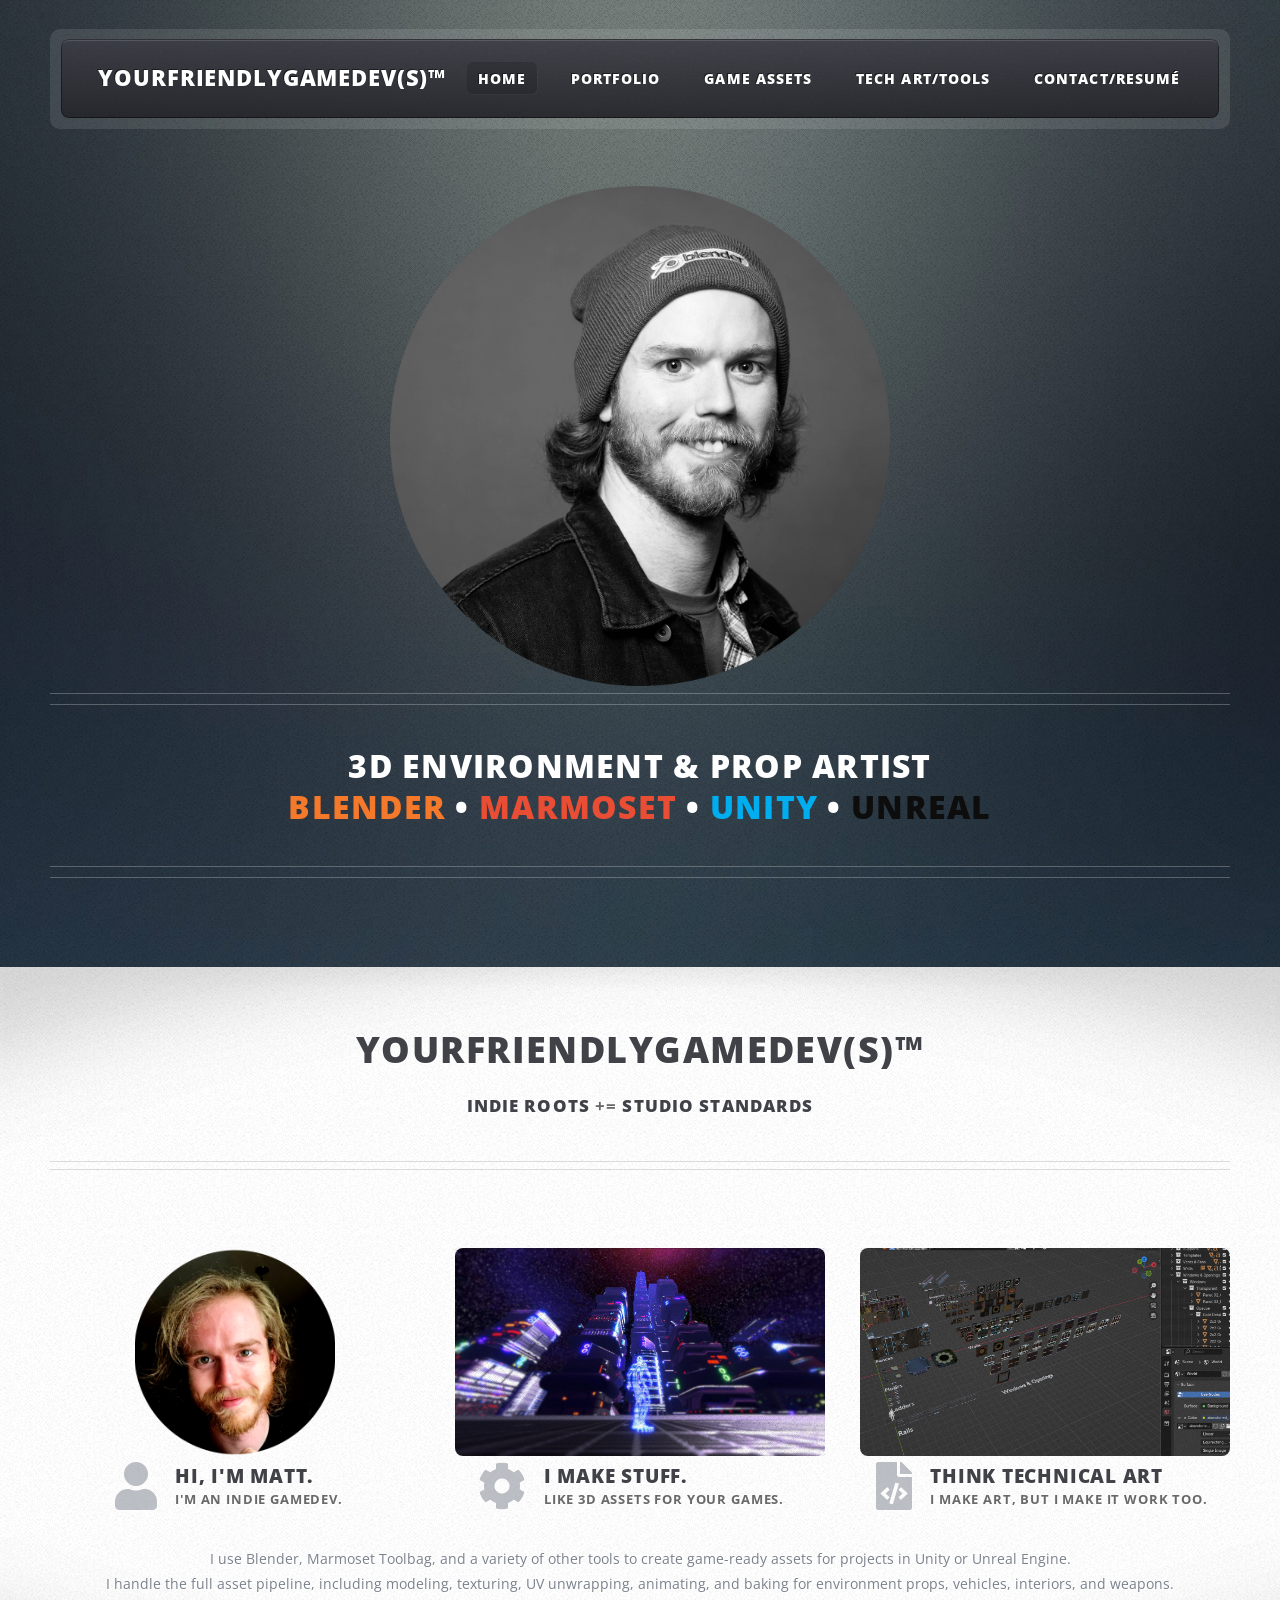
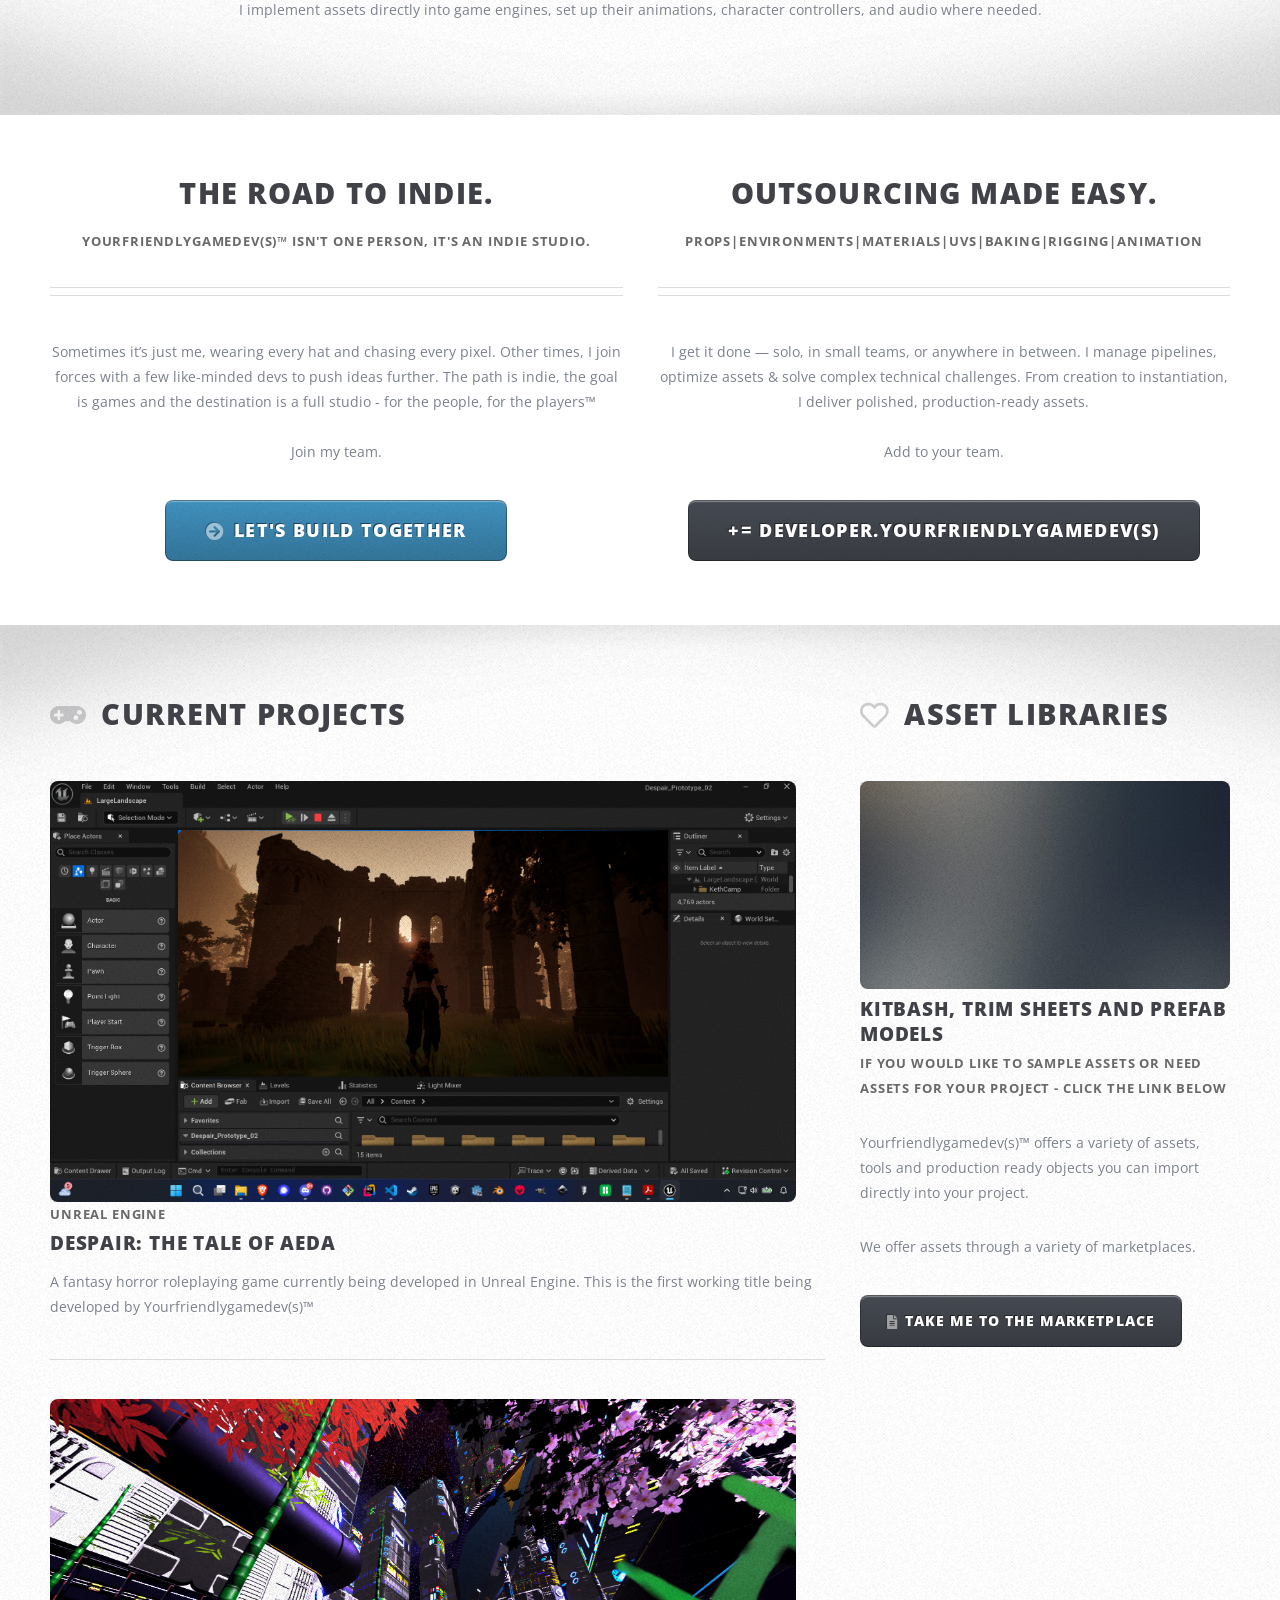
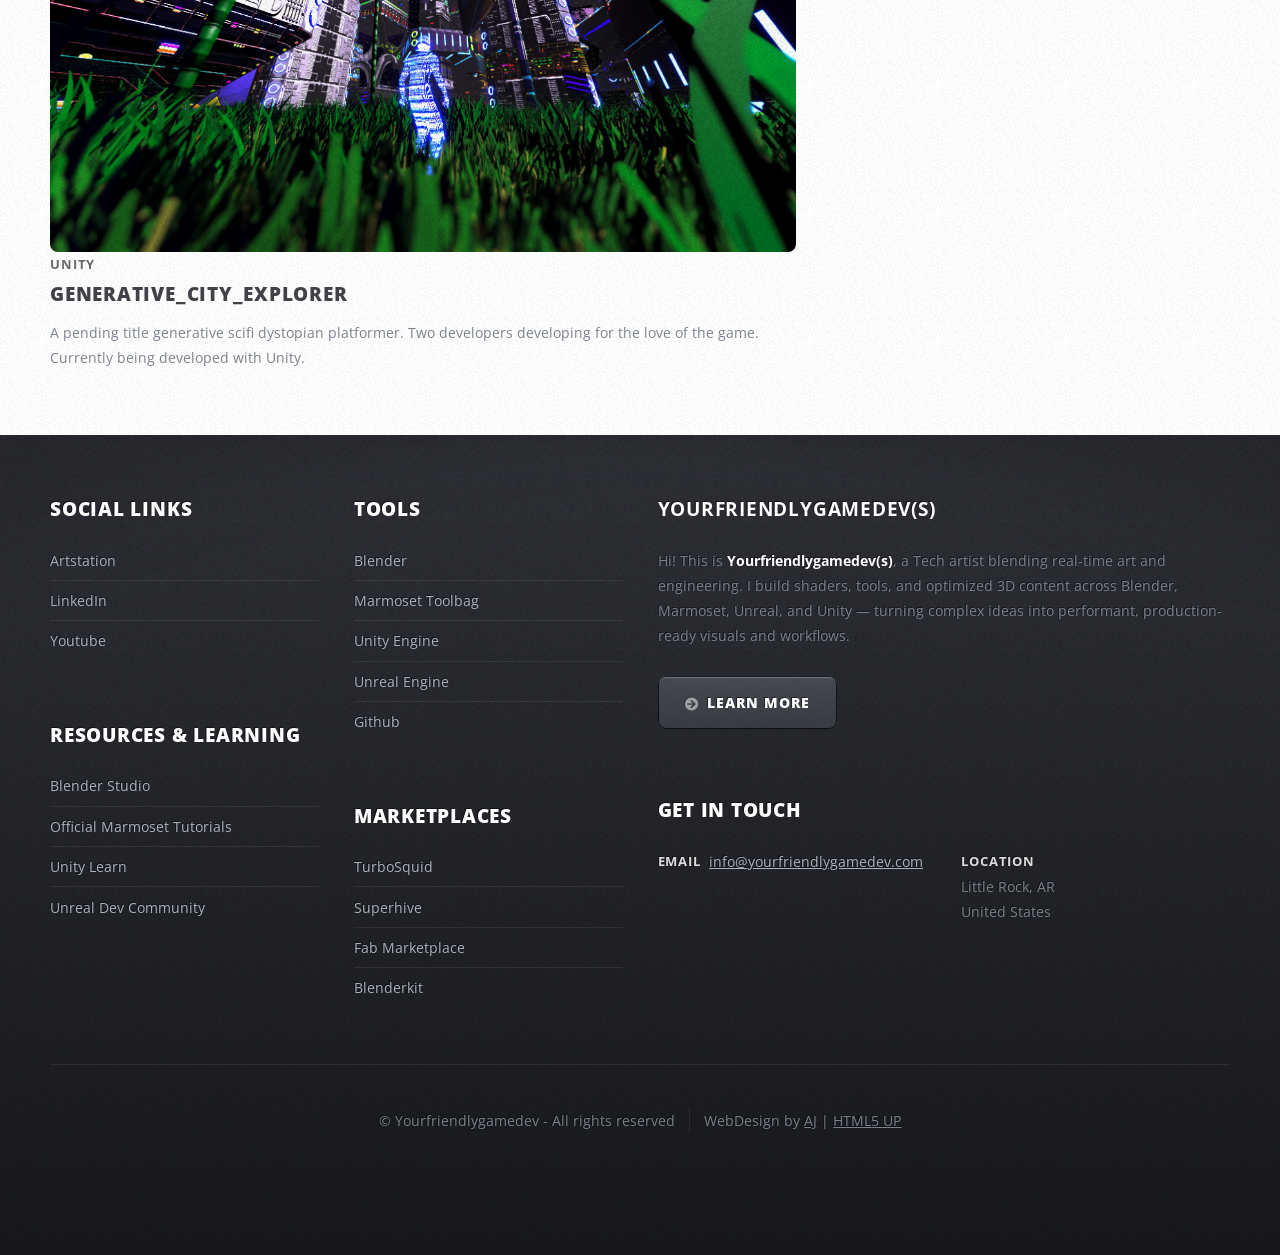
<file: html5up-zerofour/index.html>
<!DOCTYPE HTML>
<!--
	ZeroFour by HTML5 UP
	html5up.net | @ajlkn
	Free for personal and commercial use under the CCA 3.0 license (html5up.net/license)
-->
<html>
	<head>
		<title>Matt Hall Portfolio - @yourfriendlygamedev</title>
		<meta charset="utf-8" />
		<meta name="viewport" content="width=device-width, initial-scale=1, user-scalable=no" />
		<link rel="stylesheet" href="assets/css/main.css" />
		<link rel="stylesheet" href="https://cdnjs.cloudflare.com/ajax/libs/font-awesome/4.7.0/css/font-awesome.min.css">
	</head>
	<body class="homepage is-preload">
		<div id="page-wrapper">

			<!-- Header -->
				<div id="header-wrapper">
					<div class="container">

						<!-- Header -->
							<header id="header">
								<div class="inner">

									<!-- Logo -->
										<h1><a href="index.html" id="logo">Yourfriendlygamedev(s)&trade;</a></h1>

									<!-- Nav -->
										<nav id="nav">
											<ul>
												<li class="current_page_item"><a href="index.html">Home</a></li>
												<li>
													<a href="portfolio.html">Portfolio</a>
												</li>

												<!--Hey Matt, you need to update these other html files! -->
												<!--Left sidebar becomes Game Assets-->
												<li><a href="game-assets.html">Game Assets</a></li>
												<!--Right Sidebar becomes Tech Art/Tools-->
												<li><a href="techart-tools.html">Tech Art/Tools</a></li>
												<!--Right Sidebar becomes Contact/Resume-->
											
											<li><a href="contact-resume.html">Contact/Resumé</a></li>
											</ul>
										</nav>

								</div>
							</header>

						<!-- Banner -->
							<div id="banner">
							<!--<a href="#" class="image featured">--><img src="images/Photos/Selfie2.png" alt="" style="width: 500px;"/>
								<!--
								<h2>								
								<strong> 3D Environment & Prop Artist
								<br />Blender • Marmoset • Unity • Unreal </strong>
								<br />
								</h2>
								<h2>
								-->
								<h2>
								<strong>
									<span style="color:#FFFFFF;">3D Environment & Prop Artist
									<br />
									<span style="color:#F5792A;">Blender</span> • 
									<span style="color:#E94E34;">Marmoset</span> • 
									<span style="color:#00ADEF;">Unity</span> • 
									<span style="color:#0D0D0D;">Unreal</span>
								</strong>
								</h2>
								
								<!-- 
								<p>Prefer Artstation? - click right here -></p>
								<a href="https://www.artstation.com/yourfriendlygamedev" class="button large icon solid">Arstation</a>
								-->
							</div>

					</div>
				</div>

			<!-- Main Wrapper -->
				<div id="main-wrapper">
					<div class="wrapper style1">
						<div class="inner">

							<!-- Feature 1 -->
								<section class="container box feature1">
									<div class="row">
										<div class="col-12">
											<header class="first major">
												<h2>Yourfriendlygamedev(s)&trade;</h2>
												<p><strong>Indie roots</strong> += <strong> Studio Standards</strong></p>
											</header>
										</div>
										<div class="col-4 col-12-medium">
											<section>
												<a href="#" class="image featured no-overlay"><img src="images/Photos/Selfie.png" style="width: 200px; display:block; margin:0 auto;" alt="">
</a>
												<!--
												<a href="#" class="image featured"><img src="images/Photos/Selfie.png" style="width: 200px; display:block; margin:0 auto;" alt="" /></a>
												-->

												<header class="second icon solid fa-user">
													<h3>Hi, I'm Matt.</h3>
													<p>I'm an indie gamedev.</p>
												</header>
											</section>
										</div>
										<div class="col-4 col-12-medium">
											<section>
												<a href="#" class="image featured"><img src="images/Photos/Exveritas.jpg" alt="" /></a>
												<header class="second icon solid fa-cog">
													<h3>I make stuff.</h3>
													<p>Like 3D assets for your games.</p>
												</header>
											</section>
										</div>
										<div class="col-4 col-12-medium">
											<section>
												<a href="#" class="image featured"><img src="images/Screenshots/KitbashLibrary.png" alt="" /></a>
												<header class="second icon solid fa-file-code-o">
													<h3>Think Technical Art</h3>
													<p>I make art, but I make it work too.</p>
												</header>
											</section>
										</div>
										<div class="col-12">
											<p>I use Blender, Marmoset Toolbag, and a variety of other tools to create game-ready assets for projects in Unity or Unreal Engine.<br>  
												I handle the full asset pipeline, including modeling, texturing, UV unwrapping, animating, and baking for environment props, vehicles, interiors, and weapons.<br>
												I implement assets directly into game engines, set up their animations, character controllers, and audio where needed.
											</p>
										</div>
									</div>
								</section>

						</div>
					</div>
					<div class="wrapper style2">
						<div class="inner">


							<!--Here-->

					
							<!-- Feature 2 -->
								<section class="container box feature2">
									<div class="row">
										<div class="col-6 col-12-medium">
											<section>
												<header class="major">
													<h2>The road to indie.</h2>
													<p>Yourfriendlygamedev(s)&trade; isn't one person, it's an indie studio.</p>
												</header>
													<p>Sometimes it’s just me, wearing every hat and chasing every pixel. 
														Other times, I join forces with a few like-minded devs to push ideas further. 
														The path is indie, the goal is games and the destination is a full studio - for the people, for the players&trade;<br>
													<br>Join my team.</p>
												<footer>
													<a href="#" class="button medium icon solid fa-arrow-circle-right">Let's build together</a>
												</footer>
											</section>
										</div>
										<div class="col-6 col-12-medium">
											<section>
												<header class="major">
													<h2>Outsourcing made easy.</h2>
													<p>Props|Environments|Materials|Uvs|Baking|Rigging|Animation</p>
												</header>
												<p> I get it done — solo, in small teams, or anywhere in between.
													I manage pipelines, optimize assets & solve complex technical challenges. 
													From creation to instantiation, I deliver polished, production-ready assets.<br>
													<br>Add to your team.
												</p>
												<footer>
													<a href="#" class="button medium alt icon solid">
													<span class="icon-text">+=</span>
													developer.yourfriendlygamedev(s)
													</a>
												</footer>
											</section>
										</div>
									</div>
								</section>

						</div>
					</div>
					<div class="wrapper style3">
						<div class="inner">
							<div class="container">
								<div class="row">
									<div class="col-8 col-12-medium">

										<!-- Article list -->
											<section class="box article-list">
												<h2 class="second icon solid fa-gamepad">Current Projects</h2>

												<!-- Excerpt -->
													<article class="box excerpt">
														<a href="#" class="image left"><img src="images/Screenshots/Despair.png" alt="" /></a>
														<div>
															<header>
																<span class="date">Unreal Engine</span>
																<h3><a href="#">Despair: The Tale of Aeda</a></h3>
															</header>
															<p>A fantasy horror roleplaying game currently being developed in Unreal Engine. 
																This is the first working title being developed by Yourfriendlygamedev(s)&trade;
															</p>
														</div>
													</article>

												<!-- Excerpt -->
													<article class="box excerpt">
														<a href="#" class="image left"><img src="images/Screenshots/Exveritas.png" alt="" /></a>
														<div>
															<header>
																<span class="date">Unity</span>
																<h3><a href="#">Generative_City_Explorer</a></h3>
															</header>
															<p>A pending title generative scifi dystopian platformer. 
																Two developers developing for the love of the game. Currently being developed with Unity.</p>
														</div>
													</article>

											</section>
									</div>
									<div class="col-4 col-12-medium">

										<!-- Spotlight -->
											<section class="box spotlight">
												<h2 class="icon fa-heart">Asset Libraries</h2>
												<article>
													<a href="#" class="image featured"><img src="images/pic07.jpg" alt=""></a>
													<header>
														<h3><a href="#">Kitbash, Trim Sheets and Prefab Models</a></h3>
														<p>If you would like to sample assets or need assets for your project - click the link below</p>
													</header>
													<p>Yourfriendlygamedev(s)&trade; offers a variety of assets, tools and production ready objects you can import directly into your project.</p>
													<p>We offer assets through a variety of marketplaces.</p>
													<footer>
														<a href="#" class="button alt icon solid fa-file-alt">Take me to the marketplace</a>
													</footer>
												</article>
											</section>

									</div>
								</div>
							</div>
						</div>
					</div>
				</div>

			<!-- Footer Wrapper -->
				<div id="footer-wrapper">
					<footer id="footer" class="container">
						<div class="row">
							<div class="col-3 col-6-medium col-12-small">

								<!-- Links -->
									<section>
										<h2>Social Links</h2>
										<ul class="divided">
											<li><a href="https://www.artstation.com/yourfriendlygamedev">Artstation</a></li>
											<li><a href="https://www.linkedin.com/in/yourfriendlygamedev/">LinkedIn </a></li>
											<li><a href="https://www.youtube.com/@yourfriendlygamedev">Youtube</a></li>
										</ul>
									</section>

									<section>
										<h2>Resources & Learning</h2>
										<ul class="divided">
											<li><a href="https://studio.blender.org/">Blender Studio</a></li>
											<li><a href="https://marmoset.co/resources/">Official Marmoset Tutorials</a></li>
											<li><a href="https://learn.unity.com/">Unity Learn</a></li>
											<li><a href="https://dev.epicgames.com/community/unreal-engine/learning">Unreal Dev Community</a></li>

										</ul>
									</section>

							</div>
							<div class="col-3 col-6-medium col-12-small">

								<!-- Links -->
									<section>
										<h2>Tools</h2>
										<ul class="divided">
											<li><a href="https://www.blender.org">Blender</a></li>
											<li><a href="https://www.marmoset.co/">Marmoset Toolbag</a></li>
											<li><a href="https://www.unity.com">Unity Engine</a></li>
											<li><a href="https://www.unrealengine.com/">Unreal Engine</a></li>
											<li><a href="https://www.github.com/yourfriendlygamedev">Github</a></li>
										</ul>
									</section>

								<div class="col-3 col-6-medium col-12-small">	
								</div>

								<!-- Links -->
									<section>
										<h2>Marketplaces</h2>
										<ul class="divided">
											<li><a href="#">TurboSquid</a></li>
											<li><a href="#">Superhive</a></li>
											<li><a href="#">Fab Marketplace</a></li>
											<li><a href="#">Blenderkit</a></li>

										</ul>
									</section>

							</div>
							<div class="col-6 col-12-medium imp-medium">

								<!-- About -->
									<section>
										<h2><strong>Yourfriendlygamedev(s)</strong></h2>
										<p>Hi! This is <strong>Yourfriendlygamedev(s)</strong>, a Tech artist blending real-time art and engineering. I build shaders, tools, and optimized 3D content across Blender, Marmoset, Unreal, and Unity — turning complex ideas into performant, production-ready visuals and workflows.
										</p>
										<a href="#" class="button alt icon solid fa-arrow-circle-right">Learn More</a>
									</section>

								<!-- Contact -->
									<section>
										<h2>Get in touch</h2>
										<div>
											<div class="row">
												<div class="col-6 col-12-small">
													<dl class="contact">
														<dt>Email</dt>
														<dd><a href="#">info@yourfriendlygamedev.com</a></dd>
													</dl>
												</div>
												<div class="col-6 col-12-small">
													<dl class="contact">
														<dt>Location</dt>
														<dd><br>
															Little Rock, AR<br />
															United States<br />
														</dd>
													</dl>
												</div>
											</div>
										</div>
									</section>

							</div>
							<div class="col-12">
								<div id="copyright">
									<ul class="menu">
										<li>&copy; Yourfriendlygamedev - All rights reserved</li><li>WebDesign
										by <a href="http://twitter.com/ajlkn">AJ</a> | <a href="http://html5up.net/">HTML5 UP</a>
									</ul>
								</div>
							</div>
						</div>
					</footer>
				</div>

		</div>

		<!-- Scripts -->
			<script src="assets/js/jquery.min.js"></script>
			<script src="assets/js/jquery.dropotron.min.js"></script>
			<script src="assets/js/browser.min.js"></script>
			<script src="assets/js/breakpoints.min.js"></script>
			<script src="assets/js/util.js"></script>
			<script src="assets/js/main.js"></script>

			<!-- Your custom JS to populate ArtStation projects -->
			<script>
			fetch('projects.json')
			.then(res => res.json())
			.then(data => {
				const container = document.querySelector('.article-list');
				data.forEach(project => {
				const article = document.createElement('article');
				article.className = 'box excerpt';
				article.innerHTML = `
					<a href="${project.url}" class="image left" target="_blank">
					<img src="${project.image}" alt="${project.title}">
					</a>
					<div>
					<header>
						<span class="date">${new Date(project.date).toLocaleDateString()}</span>
						<h3><a href="${project.url}" target="_blank">${project.title}</a></h3>
					</header>
					<p>${project.excerpt}</p>
					</div>
				`;
				container.appendChild(article);
				});
			})
			.catch(err => console.error(err));
			</script>

	</body>
</html>
</file>
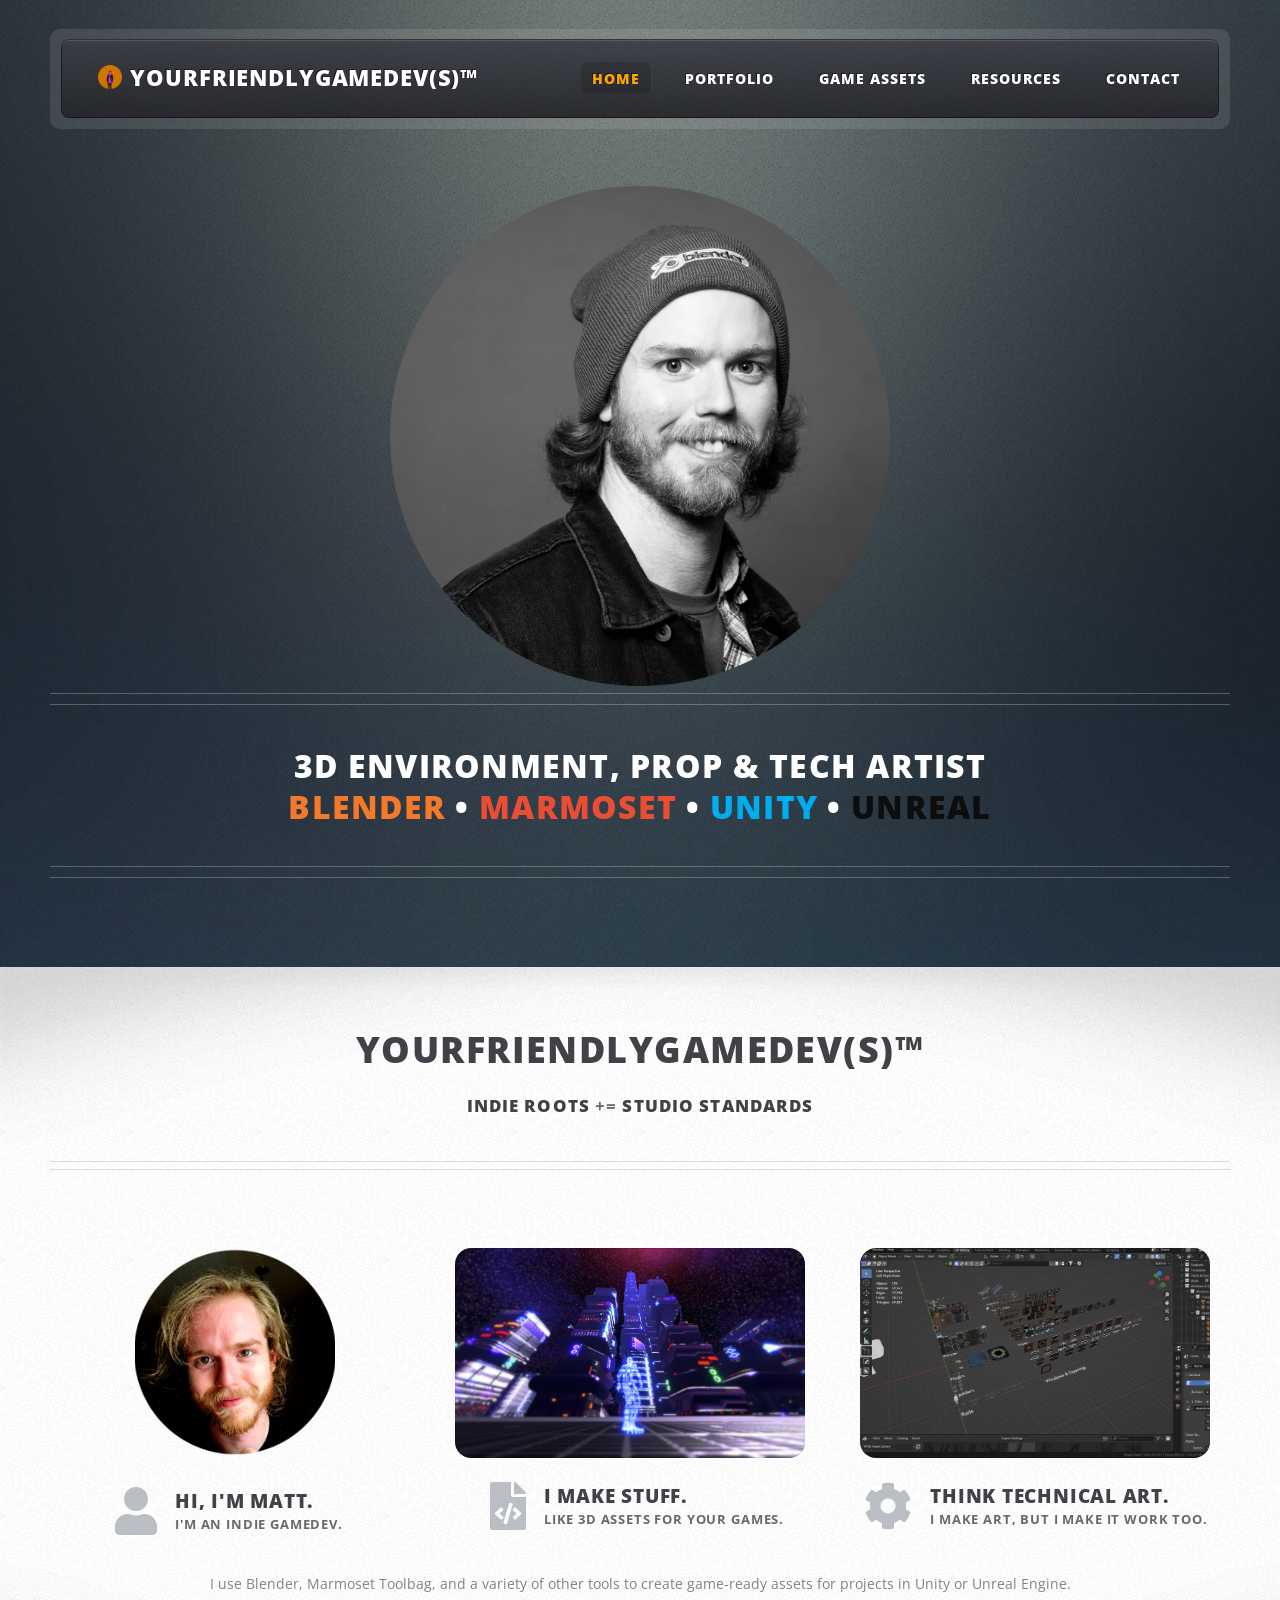
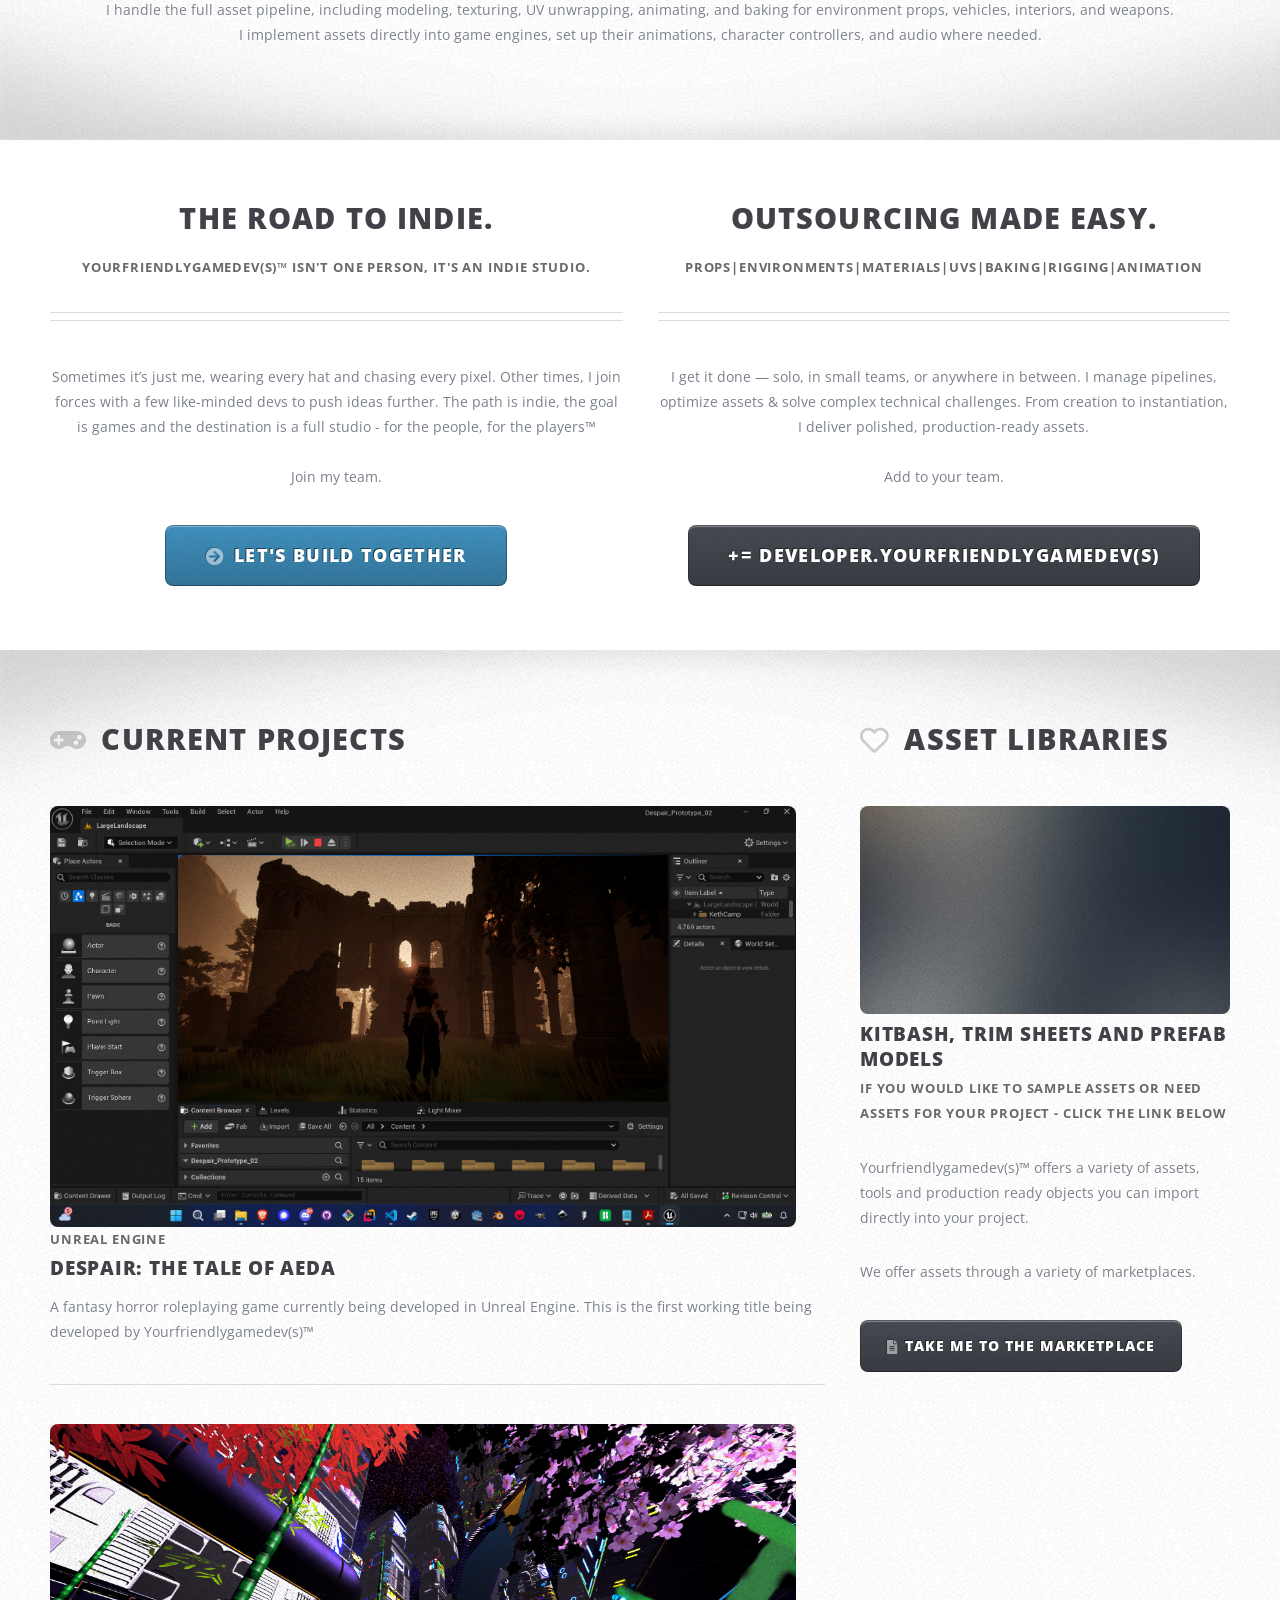
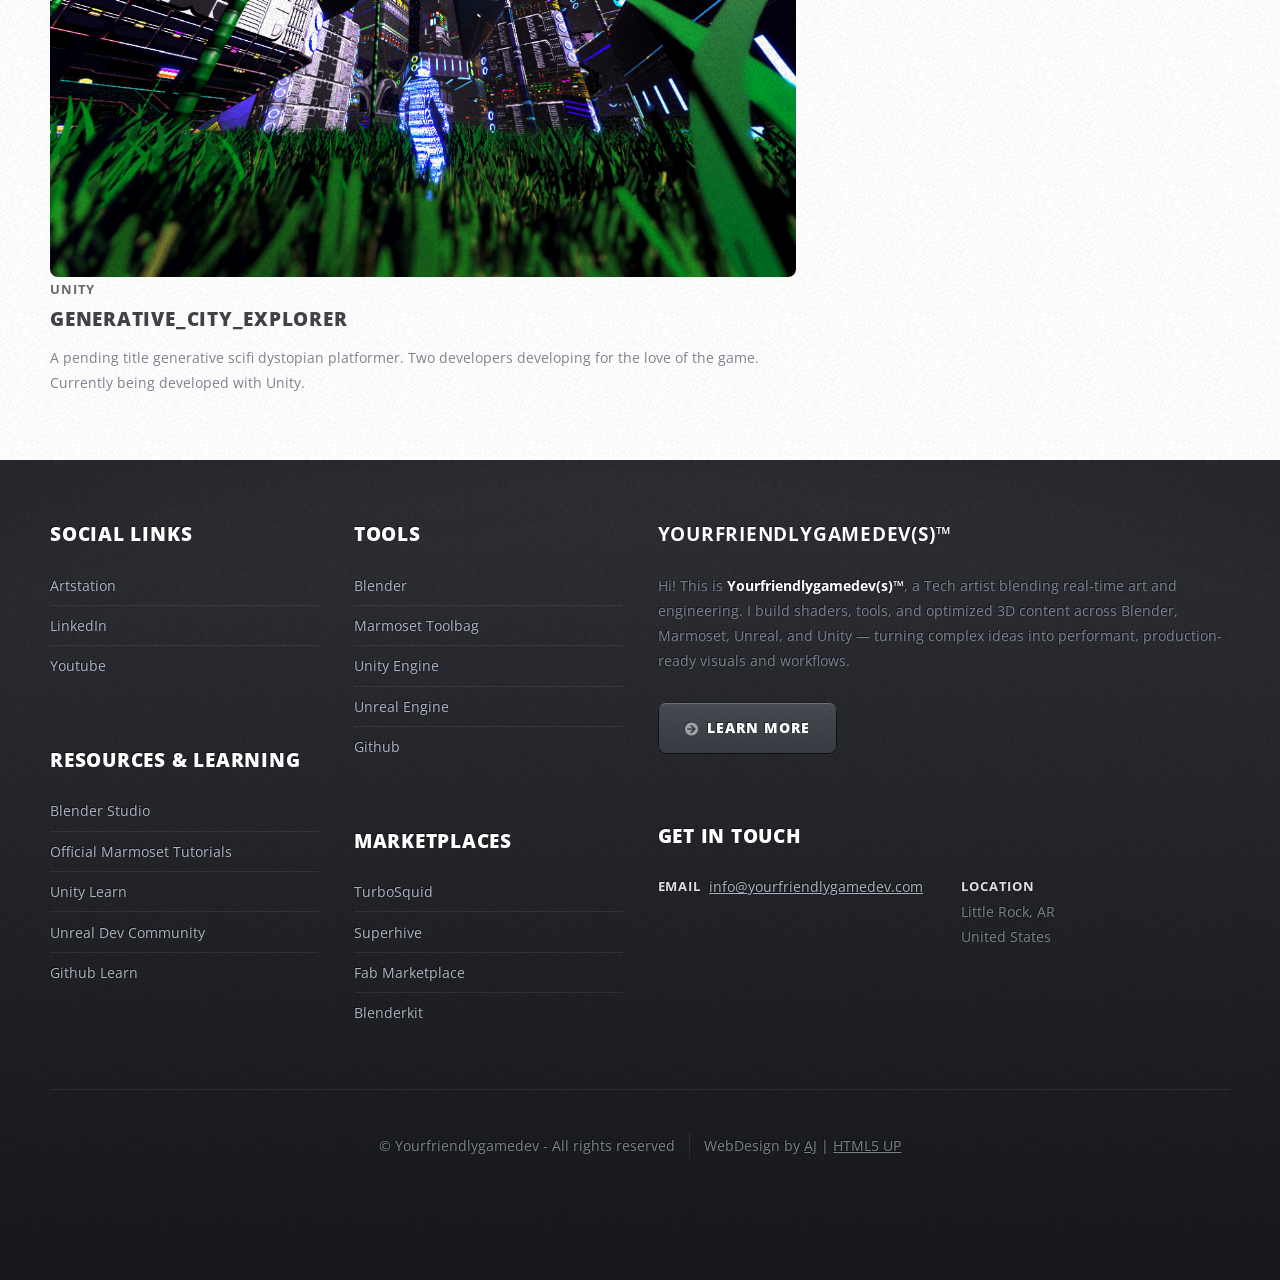
<file: yfgd_portfolio/index.html>
<!DOCTYPE HTML>
<!--
	ZeroFour by HTML5 UP
	html5up.net | @ajlkn
	Free for personal and commercial use under the CCA 3.0 license (html5up.net/license)
-->
<html>
	<head>
		<title>yourfriendlygamedev(s)&trade;</title>
		<meta charset="utf-8" />
		<meta name="viewport" content="width=device-width, initial-scale=1, user-scalable=no" />
		<link rel="stylesheet" href="assets/css/main.css" />
		<link rel="stylesheet" href="https://cdnjs.cloudflare.com/ajax/libs/font-awesome/4.7.0/css/font-awesome.min.css">
		<link rel="icon" href="images/Logo/favicon.ico" type="image/x-icon">
	</head>
	<body class="homepage is-preload">
		<div id="page-wrapper">

			<!-- Header -->
				<div id="header-wrapper">
					<div class="container">

						<!-- Header -->
							<header id="header">
								<div class="inner">

									<!-- Logo -->
										<h1><a href="index.html" id="logo"><img src="images/Logo/favicon-32x32.png" class="logo-icon"> Yourfriendlygamedev(s)&trade;</a></h1>

									<!-- Nav -->
										<nav id="nav">
											<ul>
											<li class="current_page_item"><a href="index.html">Home</a></li>
												
												<li><a href="portfolio.html">Portfolio</a></li>
												
												<li><a href="game-assets.html">Game Assets</a></li>

												<li><a href="techart-tools.html">Resources</a></li>

												<li><a href="contact.html">Contact</a></li>
											</ul>
										</nav>

								</div>
							</header>

						<!-- Banner -->
							<div id="banner">
							<!--<a href="#" class="image featured">--><img src="images/Photos/Selfie2.png" alt="" style="width: 500px;"/>
								<!--
								<h2>								
								<strong> 3D Environment & Prop Artist
								<br />Blender • Marmoset • Unity • Unreal </strong>
								<br />
								</h2>
								<h2>
								-->
								<h2>
								<strong>
									<span style="color:#FFFFFF;">3D Environment, Prop & Tech Artist
									<br />
									<span style="color:#F5792A;">Blender</span> • 
									<span style="color:#E94E34;">Marmoset</span> • 
									<span style="color:#00ADEF;">Unity</span> • 
									<span style="color:#0D0D0D;">Unreal</span>
								</strong>
								</h2>
								
								<!-- 
								<p>Prefer Artstation? - click right here -></p>
								<a href="https://www.artstation.com/yourfriendlygamedev" class="button large icon solid">Arstation</a>
								-->
							</div>

					</div>
				</div>

			<!-- Main Wrapper -->
				<div id="main-wrapper">
					<div class="wrapper style1">
						<div class="inner">

							<!-- Feature 1 -->
								<section class="container box feature1">
									<div class="row">
										<div class="col-12">
											<header class="first major">
												<h2>Yourfriendlygamedev(s)&trade;</h2>
												<p><strong>Indie roots</strong> += <strong> Studio Standards</strong></p>
											</header>
										</div>
										<div class="col-4 col-12-medium">
											<section>
												<a href="#" class="image featured no-overlay"><img src="images/Photos/Selfie.png" style="width: 200px; display:block; margin:0 auto;" alt="">
												</a>
												<br><br>
												<!--
												<a href="#" class="image featured"><img src="images/Photos/Selfie.png" style="width: 200px; display:block; margin:0 auto;" alt="" /></a>
												-->

												<header class="second icon solid fa-user">
													<h3>Hi, I'm Matt.</h3>
													<p>I'm an indie gamedev.</p>
												</header>
											</section>
										</div>

										<!-- Carousel 1 -->
										<div class="col-4 col-12-medium">
										<section>
											<a href="#" class="image featured rotating-container small" data-carousel="carousel1" data-interval="5000">
											<img src="images/Photos/Exveritas.jpg" alt="" />
											</a>
											<br>
											<header class="second icon solid fa-file-code-o">
											<h3>I make stuff.</h3>
											<p>Like 3D assets for your games.</p>
											</header>
										</section>
										</div>

										<!-- Carousel 2 -->
										<div class="col-4 col-12-medium">
										<section>
											<a href="#" class="image featured rotating-container small" data-carousel="carousel2" data-interval="6000">
											<img src="images/Carousel/TechArt/img01.png" alt="" />
											</a>
											<br>
											<header class="second icon solid fa-cog">
											<h3>Think Technical Art.</h3>
											<p>I make art, but I make it work too.</p>
											</header>
										</section>
										</div>

										<!--Old settings pre carousel
										<div class="col-4 col-12-medium">
											<section>
												<a href="#" class="image featured"><img src="images/Photos/Exveritas.jpg" alt="" /></a>
												<header class="second icon solid fa-cog">
													<h3>I make stuff.</h3>
													<p>Like 3D assets for your games.</p>
												</header>
											</section>
										</div>
												<div class="col-4 col-12-medium">
												<section>
													<a href="#" class="image featured rotating-container"
													data-images="images/Screenshots/KitbashLibrary.png,images/Screenshots/Exveritas.png,images/Screenshots/Despair.png"
													data-interval="3000">
													<img src="images/Screenshots/KitbashLibrary.png" alt="" />
													</a>
													<header class="second icon solid fa-file-code-o">
													<h3>Think Technical Art</h3>
													<p>I make art, but I make it work too.</p>
													</header>
												</section>
												</div>
												-->
										<div class="col-12">
											<p>I use Blender, Marmoset Toolbag, and a variety of other tools to create game-ready assets for projects in Unity or Unreal Engine.<br>  
												I handle the full asset pipeline, including modeling, texturing, UV unwrapping, animating, and baking for environment props, vehicles, interiors, and weapons.<br>
												I implement assets directly into game engines, set up their animations, character controllers, and audio where needed.
											</p>
										</div>
									</div>
								</section>

						</div>
					</div>
					<div class="wrapper style2">
						<div class="inner">


							<!--Here-->

					
							<!-- Feature 2 -->
								<section class="container box feature2">
									<div class="row">
										<div class="col-6 col-12-medium">
											<section>
												<header class="major">
													<h2>The road to indie.</h2>
													<p>Yourfriendlygamedev(s)&trade; isn't one person, it's an indie studio.</p>
												</header>
													<p>Sometimes it’s just me, wearing every hat and chasing every pixel. 
														Other times, I join forces with a few like-minded devs to push ideas further. 
														The path is indie, the goal is games and the destination is a full studio - for the people, for the players&trade;<br>
													<br>Join my team.</p>
												<footer>
													<a href="#" class="button medium icon solid fa-arrow-circle-right">Let's build together</a>
												</footer>
											</section>
										</div>
										<div class="col-6 col-12-medium">
											<section>
												<header class="major">
													<h2>Outsourcing made easy.</h2>
													<p>Props|Environments|Materials|Uvs|Baking|Rigging|Animation</p>
												</header>
												<p> I get it done — solo, in small teams, or anywhere in between.
													I manage pipelines, optimize assets & solve complex technical challenges. 
													From creation to instantiation, I deliver polished, production-ready assets.<br>
													<br>Add to your team.
												</p>
												<footer>
													<a href="#" class="button medium alt icon solid">
													<span class="icon-text">+=</span>
													developer.yourfriendlygamedev(s)
													</a>
												</footer>
											</section>
										</div>
									</div>
								</section>

						</div>
					</div>
					<div class="wrapper style3">
						<div class="inner">
							<div class="container">
								<div class="row">
									<div class="col-8 col-12-medium">

										<!-- Article list -->
											<section class="box article-list">
												<h2 class="second icon solid fa-gamepad">Current Projects</h2>

												<!-- Excerpt -->
													<article class="box excerpt">
														<a href="#" class="image left"><img src="images/Screenshots/Despair.png" alt="" /></a>
														<div>
															<header>
																<span class="date">Unreal Engine</span>
																<h3><a href="#">Despair: The Tale of Aeda</a></h3>
															</header>
															<p>A fantasy horror roleplaying game currently being developed in Unreal Engine. 
																This is the first working title being developed by Yourfriendlygamedev(s)&trade;
															</p>
														</div>
													</article>

												<!-- Excerpt -->
													<article class="box excerpt">
														<a href="#" class="image left"><img src="images/Screenshots/Exveritas.png" alt="" /></a>
														<div>
															<header>
																<span class="date">Unity</span>
																<h3><a href="#">Generative_City_Explorer</a></h3>
															</header>
															<p>A pending title generative scifi dystopian platformer. 
																Two developers developing for the love of the game. Currently being developed with Unity.</p>
														</div>
													</article>

											</section>
									</div>
									<div class="col-4 col-12-medium">

										<!-- Spotlight -->
											<section class="box spotlight">
												<h2 class="icon fa-heart">Asset Libraries</h2>
												<article>
													<a href="#" class="image featured"><img src="images/pic07.jpg" alt=""></a>
													<header>
														<h3><a href="#">Kitbash, Trim Sheets and Prefab Models</a></h3>
														<p>If you would like to sample assets or need assets for your project - click the link below</p>
													</header>
													<p>Yourfriendlygamedev(s)&trade; offers a variety of assets, tools and production ready objects you can import directly into your project.</p>
													<p>We offer assets through a variety of marketplaces.</p>
													<footer>
														<a href="#" class="button alt icon solid fa-file-alt">Take me to the marketplace</a>
													</footer>
												</article>
											</section>

									</div>
								</div>
							</div>
						</div>
					</div>
				</div>

			<!-- Footer Wrapper -->
				<div id="footer-wrapper">
					<footer id="footer" class="container">
						<div class="row">
							<div class="col-3 col-6-medium col-12-small">

								<!-- Links -->
									<section>
										<h2>Social Links</h2>
										<ul class="divided">
											<li><a href="https://www.artstation.com/yourfriendlygamedev" target="_blank">Artstation</a></li>
											<li><a href="https://www.linkedin.com/in/yourfriendlygamedev/" target="_blank">LinkedIn </a></li>
											<li><a href="https://www.youtube.com/@yourfriendlygamedev" target="_blank">Youtube</a></li>
										</ul>
									</section>

									<section>
										<h2>Resources & Learning</h2>
										<ul class="divided">
											<li><a href="https://studio.blender.org/" target="_blank">Blender Studio</a></li>
											<li><a href="https://marmoset.co/resources/" target="_blank">Official Marmoset Tutorials</a></li>
											<li><a href="https://learn.unity.com/" target="_blank">Unity Learn</a></li>
											<li><a href="https://dev.epicgames.com/community/unreal-engine/learning" target="_blank">Unreal Dev Community</a></li>
											<li><a href="https://learn.github.com/" target="_blank">Github Learn</a></li>

										</ul>
									</section>

							</div>
							<div class="col-3 col-6-medium col-12-small">

								<!-- Links -->
									<section>
										<h2>Tools</h2>
										<ul class="divided">
											<li><a href="https://www.blender.org" target="_blank">Blender</a></li>
											<li><a href="https://www.marmoset.co/" target="_blank">Marmoset Toolbag</a></li>
											<li><a href="https://www.unity.com" target="_blank">Unity Engine</a></li>
											<li><a href="https://www.unrealengine.com/" target="_blank">Unreal Engine</a></li>
											<li><a href="https://www.github.com/yourfriendlygamedev" target="_blank">Github</a></li>
										</ul>
									</section>

								<div class="col-3 col-6-medium col-12-small">	
								</div>

								<!-- Links -->
									<section>
										<h2>Marketplaces</h2>
										<ul class="divided">
											<li><a href="https://www.turbosquid.com/" target="_blank">TurboSquid</a></li>
											<li><a href="https://superhivemarket.com/" target="_blank">Superhive</a></li>
											<li><a href="https://www.fab.com/" target="_blank">Fab Marketplace</a></li>
											<li><a href="https://www.blenderkit.com/" target="_blank">Blenderkit</a></li>

										</ul>
									</section>

							</div>
							<div class="col-6 col-12-medium imp-medium">

								<!-- About -->
									<section>
										<h2><strong>Yourfriendlygamedev(s)&trade;</strong></h2>
										<p>Hi! This is <strong>Yourfriendlygamedev(s)&trade;</strong>, a Tech artist blending real-time art and engineering. I build shaders, tools, and optimized 3D content across Blender, Marmoset, Unreal, and Unity — turning complex ideas into performant, production-ready visuals and workflows.
										</p>
										<a href="#" class="button alt icon solid fa-arrow-circle-right">Learn More</a>
									</section>

								<!-- Contact -->
									<section>
										<h2>Get in touch</h2>
										<div>
											<div class="row">
												<div class="col-6 col-12-small">
													<dl class="contact">
														<dt>Email</dt>
														<dd><a href="#">info@yourfriendlygamedev.com</a></dd>
													</dl>
												</div>
												<div class="col-6 col-12-small">
													<dl class="contact">
														<dt>Location</dt>
														<dd><br>
															Little Rock, AR<br />
															United States<br />
														</dd>
													</dl>
												</div>
											</div>
										</div>
									</section>

							</div>
							<div class="col-12">
								<div id="copyright">
									<ul class="menu">
										<li>&copy; Yourfriendlygamedev - All rights reserved</li><li>WebDesign
										by <a href="http://twitter.com/ajlkn">AJ</a> | <a href="http://html5up.net/">HTML5 UP</a>
									</ul>
								</div>
							</div>
						</div>
					</footer>
				</div>

		</div>

		<!-- Scripts -->
			<script src="assets/js/jquery.min.js"></script>
			<script src="assets/js/jquery.dropotron.min.js"></script>
			<script src="assets/js/browser.min.js"></script>
			<script src="assets/js/breakpoints.min.js"></script>
			<script src="assets/js/util.js"></script>
			<script src="assets/js/main.js"></script>
			<script src="assets/js/carousel.js" defer></script>

			<!-- Your custom JS to populate ArtStation projects -->
			<script>
			fetch('projects.json')
			.then(res => res.json())
			.then(data => {
				const container = document.querySelector('.article-list');
				data.forEach(project => {
				const article = document.createElement('article');
				article.className = 'box excerpt';
				article.innerHTML = `
					<a href="${project.url}" class="image left" target="_blank">
					<img src="${project.image}" alt="${project.title}">
					</a>
					<div>
					<header>
						<span class="date">${new Date(project.date).toLocaleDateString()}</span>
						<h3><a href="${project.url}" target="_blank">${project.title}</a></h3>
					</header>
					<p>${project.excerpt}</p>
					</div>
				`;
				container.appendChild(article);
				});
			})
			.catch(err => console.error(err));
			</script>

	</body>
</html>
</file>
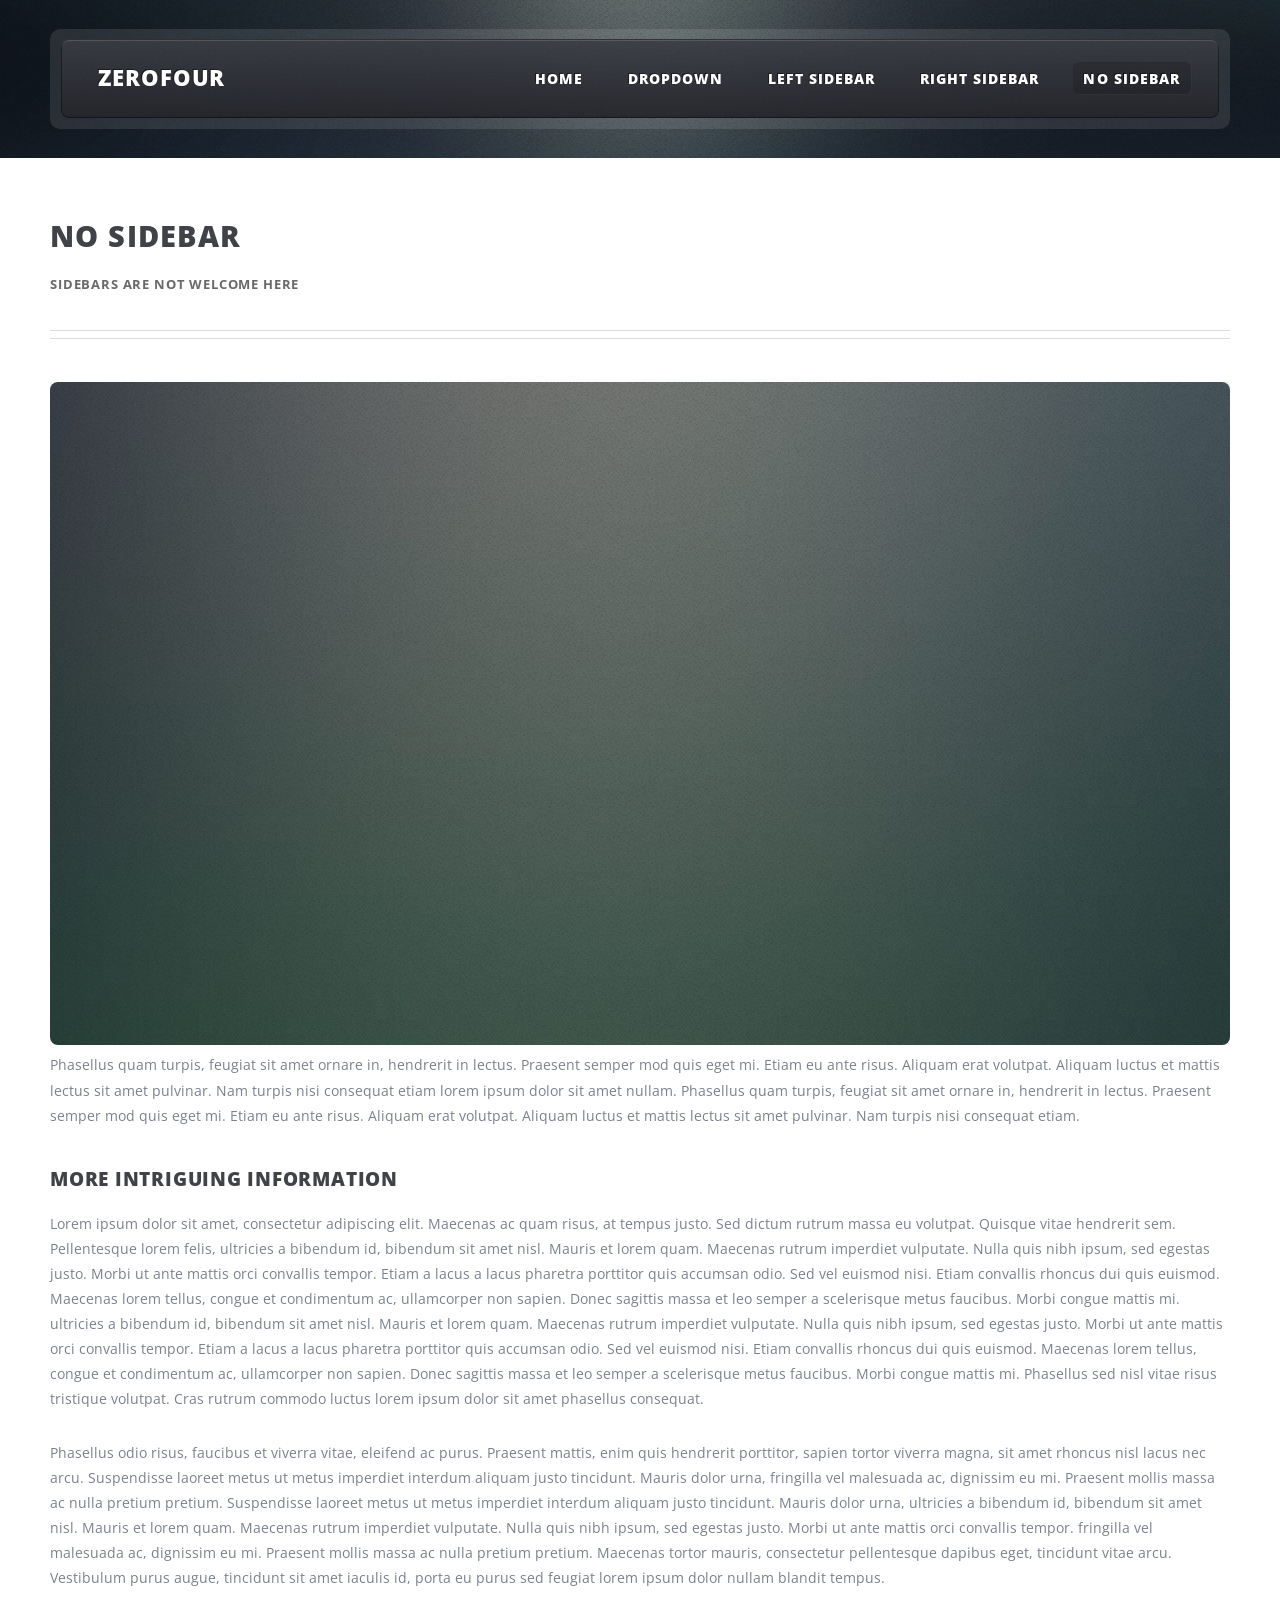
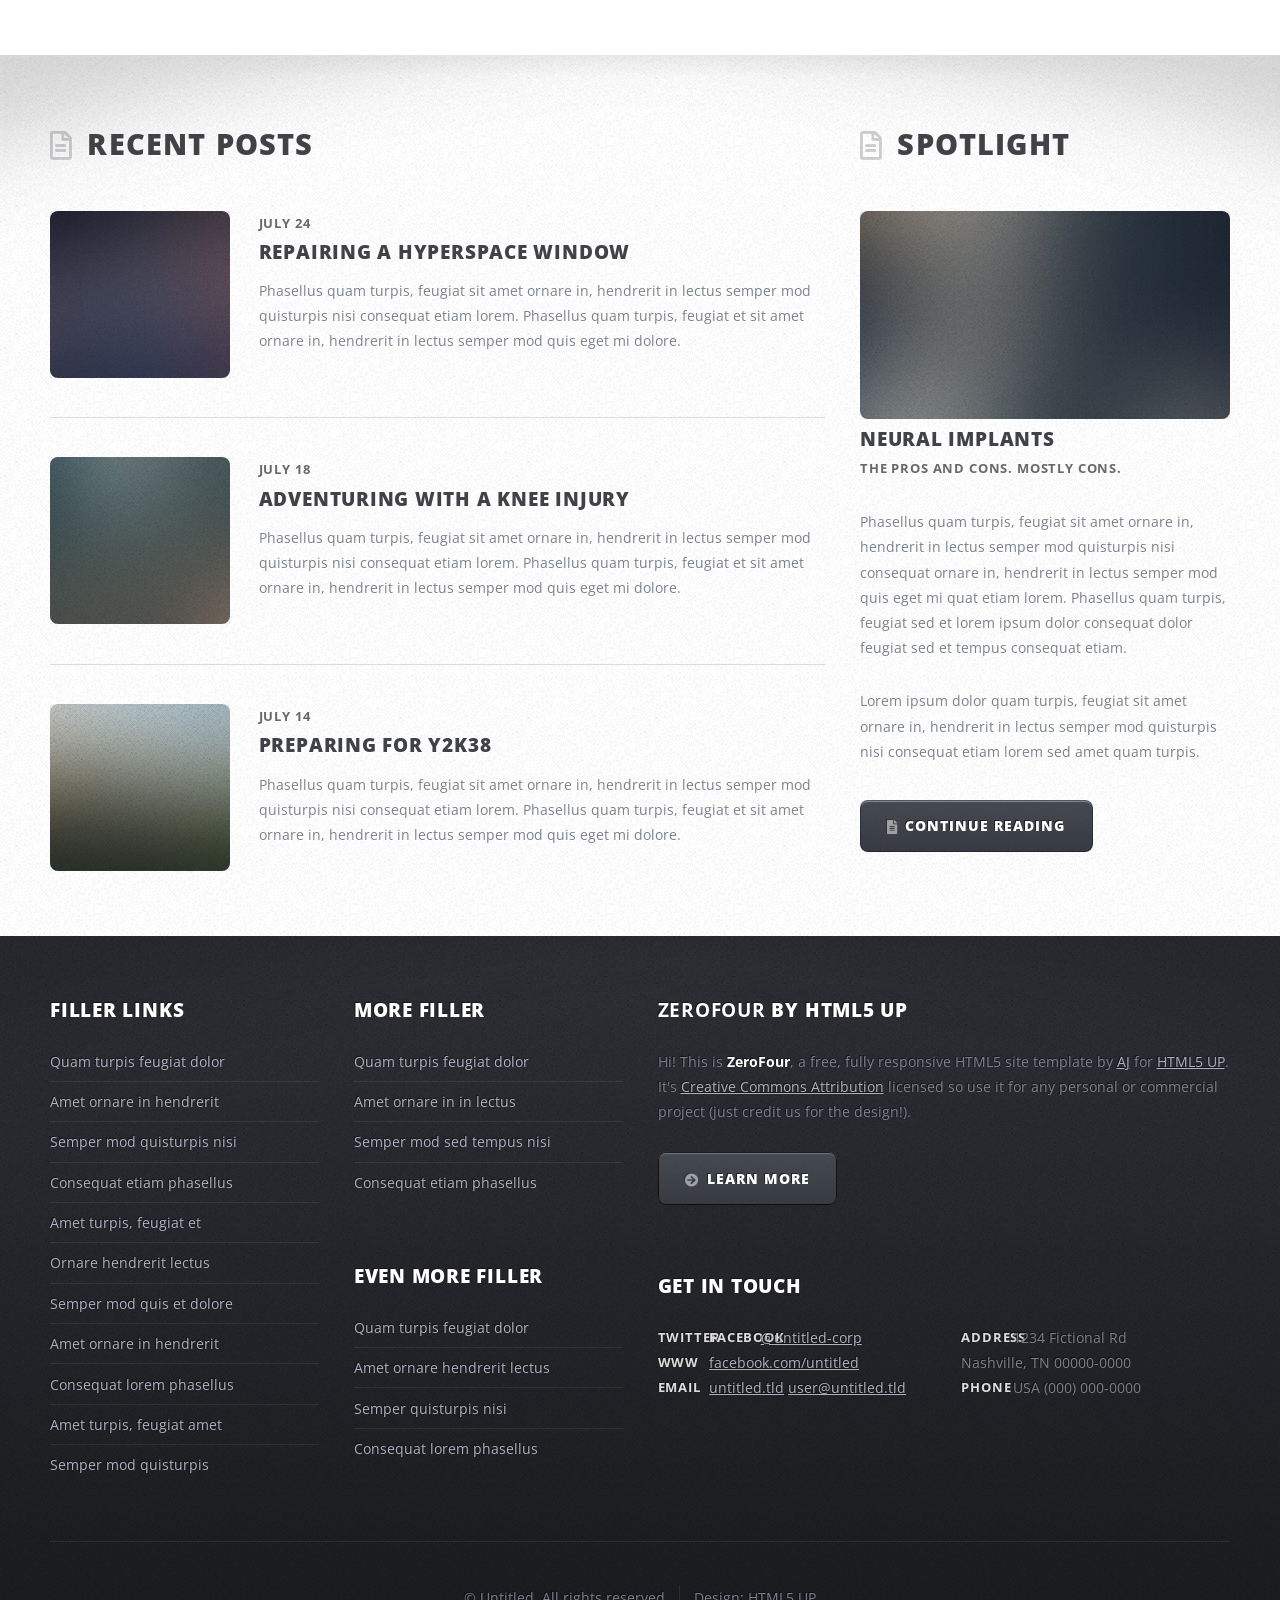
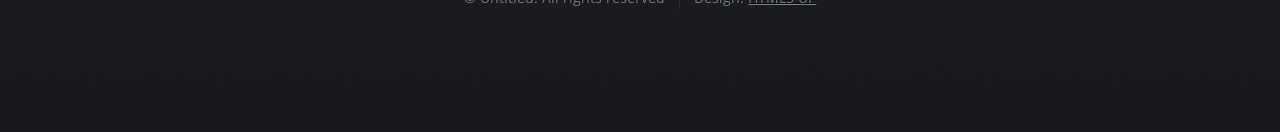
<file: html5up-zerofour/contact-resume.html>
<!DOCTYPE HTML>
<!--
	ZeroFour by HTML5 UP
	html5up.net | @ajlkn
	Free for personal and commercial use under the CCA 3.0 license (html5up.net/license)
-->
<html>
	<head>
		<title>No Sidebar - ZeroFour by HTML5 UP</title>
		<meta charset="utf-8" />
		<meta name="viewport" content="width=device-width, initial-scale=1, user-scalable=no" />
		<link rel="stylesheet" href="assets/css/main.css" />
	</head>
	<body class="no-sidebar is-preload">
		<div id="page-wrapper">

			<!-- Header Wrapper -->
				<div id="header-wrapper">
					<div class="container">

						<!-- Header -->
							<header id="header">
								<div class="inner">

									<!-- Logo -->
										<h1><a href="index.html" id="logo">ZeroFour</a></h1>

									<!-- Nav -->
										<nav id="nav">
											<ul>
												<li><a href="index.html">Home</a></li>
												<li>
													<a href="#">Dropdown</a>
													<ul>
														<li><a href="#">Lorem ipsum dolor</a></li>
														<li><a href="#">Magna phasellus</a></li>
														<li>
															<a href="#">Phasellus consequat</a>
															<ul>
																<li><a href="#">Lorem ipsum dolor</a></li>
																<li><a href="#">Phasellus consequat</a></li>
																<li><a href="#">Magna phasellus</a></li>
																<li><a href="#">Etiam dolore nisl</a></li>
															</ul>
														</li>
														<li><a href="#">Veroeros feugiat</a></li>
													</ul>
												</li>
												<li><a href="left-sidebar.html">Left Sidebar</a></li>
												<li><a href="right-sidebar.html">Right Sidebar</a></li>
												<li class="current_page_item"><a href="no-sidebar.html">No Sidebar</a></li>
											</ul>
										</nav>

								</div>
							</header>

					</div>
				</div>

			<!-- Main Wrapper -->
				<div id="main-wrapper">
					<div class="wrapper style2">
						<div class="inner">
							<div class="container">
								<div id="content">

									<!-- Content -->

										<article>
											<header class="major">
												<h2>No Sidebar</h2>
												<p>Sidebars are not welcome here</p>
											</header>

											<span class="image featured"><img src="images/pic08.jpg" alt="" /></span>

											<p>Phasellus quam turpis, feugiat sit amet ornare in, hendrerit in lectus.
											Praesent semper mod quis eget mi. Etiam eu ante risus. Aliquam erat volutpat.
											Aliquam luctus et mattis lectus sit amet pulvinar. Nam turpis nisi
											consequat etiam lorem ipsum dolor sit amet nullam. Phasellus quam turpis,
											feugiat sit amet ornare in, hendrerit in lectus. Praesent semper mod quis
											eget mi. Etiam eu ante risus. Aliquam erat volutpat. Aliquam luctus et
											mattis lectus sit amet pulvinar. Nam turpis nisi consequat etiam.</p>

											<h3>More intriguing information</h3>
											<p>Lorem ipsum dolor sit amet, consectetur adipiscing elit. Maecenas ac quam risus, at tempus
											justo. Sed dictum rutrum massa eu volutpat. Quisque vitae hendrerit sem. Pellentesque lorem felis,
											ultricies a bibendum id, bibendum sit amet nisl. Mauris et lorem quam. Maecenas rutrum imperdiet
											vulputate. Nulla quis nibh ipsum, sed egestas justo. Morbi ut ante mattis orci convallis tempor.
											Etiam a lacus a lacus pharetra porttitor quis accumsan odio. Sed vel euismod nisi. Etiam convallis
											rhoncus dui quis euismod. Maecenas lorem tellus, congue et condimentum ac, ullamcorper non sapien.
											Donec sagittis massa et leo semper a scelerisque metus faucibus. Morbi congue mattis mi.
											ultricies a bibendum id, bibendum sit amet nisl. Mauris et lorem quam. Maecenas rutrum imperdiet
											vulputate. Nulla quis nibh ipsum, sed egestas justo. Morbi ut ante mattis orci convallis tempor.
											Etiam a lacus a lacus pharetra porttitor quis accumsan odio. Sed vel euismod nisi. Etiam convallis
											rhoncus dui quis euismod. Maecenas lorem tellus, congue et condimentum ac, ullamcorper non sapien.
											Donec sagittis massa et leo semper a scelerisque metus faucibus. Morbi congue mattis mi.
											Phasellus sed nisl vitae risus tristique volutpat. Cras rutrum commodo luctus lorem ipsum
											dolor sit amet phasellus consequat.</p>

											<p>Phasellus odio risus, faucibus et viverra vitae, eleifend ac purus. Praesent mattis, enim
											quis hendrerit porttitor, sapien tortor viverra magna, sit amet rhoncus nisl lacus nec arcu.
											Suspendisse laoreet metus ut metus imperdiet interdum aliquam justo tincidunt. Mauris dolor urna,
											fringilla vel malesuada ac, dignissim eu mi. Praesent mollis massa ac nulla pretium pretium.
											Suspendisse laoreet metus ut metus imperdiet interdum aliquam justo tincidunt. Mauris dolor urna,
											ultricies a bibendum id, bibendum sit amet nisl. Mauris et lorem quam. Maecenas rutrum imperdiet
											vulputate. Nulla quis nibh ipsum, sed egestas justo. Morbi ut ante mattis orci convallis tempor.
											fringilla vel malesuada ac, dignissim eu mi. Praesent mollis massa ac nulla pretium pretium.
											Maecenas tortor mauris, consectetur pellentesque dapibus eget, tincidunt vitae arcu.
											Vestibulum purus augue, tincidunt sit amet iaculis id, porta eu purus sed feugiat lorem ipsum
											dolor nullam blandit tempus.</p>
										</article>

								</div>
							</div>
						</div>
					</div>
					<div class="wrapper style3">
						<div class="inner">
							<div class="container">
								<div class="row">
									<div class="col-8 col-12-medium">

										<!-- Article list -->
											<section class="box article-list">
												<h2 class="icon fa-file-alt">Recent Posts</h2>

												<!-- Excerpt -->
													<article class="box excerpt">
														<a href="#" class="image left"><img src="images/pic04.jpg" alt="" /></a>
														<div>
															<header>
																<span class="date">July 24</span>
																<h3><a href="#">Repairing a hyperspace window</a></h3>
															</header>
															<p>Phasellus quam turpis, feugiat sit amet ornare in, hendrerit in lectus
															semper mod quisturpis nisi consequat etiam lorem. Phasellus quam turpis,
															feugiat et sit amet ornare in, hendrerit in lectus semper mod quis eget mi dolore.</p>
														</div>
													</article>

												<!-- Excerpt -->
													<article class="box excerpt">
														<a href="#" class="image left"><img src="images/pic05.jpg" alt="" /></a>
														<div>
															<header>
																<span class="date">July 18</span>
																<h3><a href="#">Adventuring with a knee injury</a></h3>
															</header>
															<p>Phasellus quam turpis, feugiat sit amet ornare in, hendrerit in lectus
															semper mod quisturpis nisi consequat etiam lorem. Phasellus quam turpis,
															feugiat et sit amet ornare in, hendrerit in lectus semper mod quis eget mi dolore.</p>
														</div>
													</article>

												<!-- Excerpt -->
													<article class="box excerpt">
														<a href="#" class="image left"><img src="images/pic06.jpg" alt="" /></a>
														<div>
															<header>
																<span class="date">July 14</span>
																<h3><a href="#">Preparing for Y2K38</a></h3>
															</header>
															<p>Phasellus quam turpis, feugiat sit amet ornare in, hendrerit in lectus
															semper mod quisturpis nisi consequat etiam lorem. Phasellus quam turpis,
															feugiat et sit amet ornare in, hendrerit in lectus semper mod quis eget mi dolore.</p>
														</div>
													</article>

											</section>
									</div>
									<div class="col-4 col-12-medium">

										<!-- Spotlight -->
											<section class="box spotlight">
												<h2 class="icon fa-file-alt">Spotlight</h2>
												<article>
													<a href="#" class="image featured"><img src="images/pic07.jpg" alt=""></a>
													<header>
														<h3><a href="#">Neural Implants</a></h3>
														<p>The pros and cons. Mostly cons.</p>
													</header>
													<p>Phasellus quam turpis, feugiat sit amet ornare in, hendrerit in lectus semper mod
													quisturpis nisi consequat ornare in, hendrerit in lectus semper mod quis eget mi quat etiam
													lorem. Phasellus quam turpis, feugiat sed et lorem ipsum dolor consequat dolor feugiat sed
													et tempus consequat etiam.</p>
													<p>Lorem ipsum dolor quam turpis, feugiat sit amet ornare in, hendrerit in lectus semper
													mod quisturpis nisi consequat etiam lorem sed amet quam turpis.</p>
													<footer>
														<a href="#" class="button alt icon solid fa-file-alt">Continue Reading</a>
													</footer>
												</article>
											</section>

									</div>
								</div>
							</div>
						</div>
					</div>
				</div>

			<!-- Footer Wrapper -->
				<div id="footer-wrapper">
					<footer id="footer" class="container">
						<div class="row">
							<div class="col-3 col-6-medium col-12-small">

								<!-- Links -->
									<section>
										<h2>Filler Links</h2>
										<ul class="divided">
											<li><a href="#">Quam turpis feugiat dolor</a></li>
											<li><a href="#">Amet ornare in hendrerit </a></li>
											<li><a href="#">Semper mod quisturpis nisi</a></li>
											<li><a href="#">Consequat etiam phasellus</a></li>
											<li><a href="#">Amet turpis, feugiat et</a></li>
											<li><a href="#">Ornare hendrerit lectus</a></li>
											<li><a href="#">Semper mod quis et dolore</a></li>
											<li><a href="#">Amet ornare in hendrerit</a></li>
											<li><a href="#">Consequat lorem phasellus</a></li>
											<li><a href="#">Amet turpis, feugiat amet</a></li>
											<li><a href="#">Semper mod quisturpis</a></li>
										</ul>
									</section>

							</div>
							<div class="col-3 col-6-medium col-12-small">

								<!-- Links -->
									<section>
										<h2>More Filler</h2>
										<ul class="divided">
											<li><a href="#">Quam turpis feugiat dolor</a></li>
											<li><a href="#">Amet ornare in in lectus</a></li>
											<li><a href="#">Semper mod sed tempus nisi</a></li>
											<li><a href="#">Consequat etiam phasellus</a></li>
										</ul>
									</section>

								<!-- Links -->
									<section>
										<h2>Even More Filler</h2>
										<ul class="divided">
											<li><a href="#">Quam turpis feugiat dolor</a></li>
											<li><a href="#">Amet ornare hendrerit lectus</a></li>
											<li><a href="#">Semper quisturpis nisi</a></li>
											<li><a href="#">Consequat lorem phasellus</a></li>
										</ul>
									</section>

							</div>
							<div class="col-6 col-12-medium imp-medium">

								<!-- About -->
									<section>
										<h2><strong>ZeroFour</strong> by HTML5 UP</h2>
										<p>Hi! This is <strong>ZeroFour</strong>, a free, fully responsive HTML5 site
										template by <a href="http://twitter.com/ajlkn">AJ</a> for <a href="http://html5up.net/">HTML5 UP</a>.
										It's <a href="http://html5up.net/license/">Creative Commons Attribution</a>
										licensed so use it for any personal or commercial project (just credit us
										for the design!).</p>
										<a href="#" class="button alt icon solid fa-arrow-circle-right">Learn More</a>
									</section>

								<!-- Contact -->
									<section>
										<h2>Get in touch</h2>
										<div>
											<div class="row">
												<div class="col-6 col-12-small">
													<dl class="contact">
														<dt>Twitter</dt>
														<dd><a href="#">@untitled-corp</a></dd>
														<dt>Facebook</dt>
														<dd><a href="#">facebook.com/untitled</a></dd>
														<dt>WWW</dt>
														<dd><a href="#">untitled.tld</a></dd>
														<dt>Email</dt>
														<dd><a href="#">user@untitled.tld</a></dd>
													</dl>
												</div>
												<div class="col-6 col-12-small">
													<dl class="contact">
														<dt>Address</dt>
														<dd>
															1234 Fictional Rd<br />
															Nashville, TN 00000-0000<br />
															USA
														</dd>
														<dt>Phone</dt>
														<dd>(000) 000-0000</dd>
													</dl>
												</div>
											</div>
										</div>
									</section>

							</div>
							<div class="col-12">
								<div id="copyright">
									<ul class="menu">
										<li>&copy; Untitled. All rights reserved</li><li>Design: <a href="http://html5up.net">HTML5 UP</a></li>
									</ul>
								</div>
							</div>
						</div>
					</footer>
				</div>

		</div>

		<!-- Scripts -->
			<script src="assets/js/jquery.min.js"></script>
			<script src="assets/js/jquery.dropotron.min.js"></script>
			<script src="assets/js/browser.min.js"></script>
			<script src="assets/js/breakpoints.min.js"></script>
			<script src="assets/js/util.js"></script>
			<script src="assets/js/main.js"></script>

	</body>
</html>
</file>
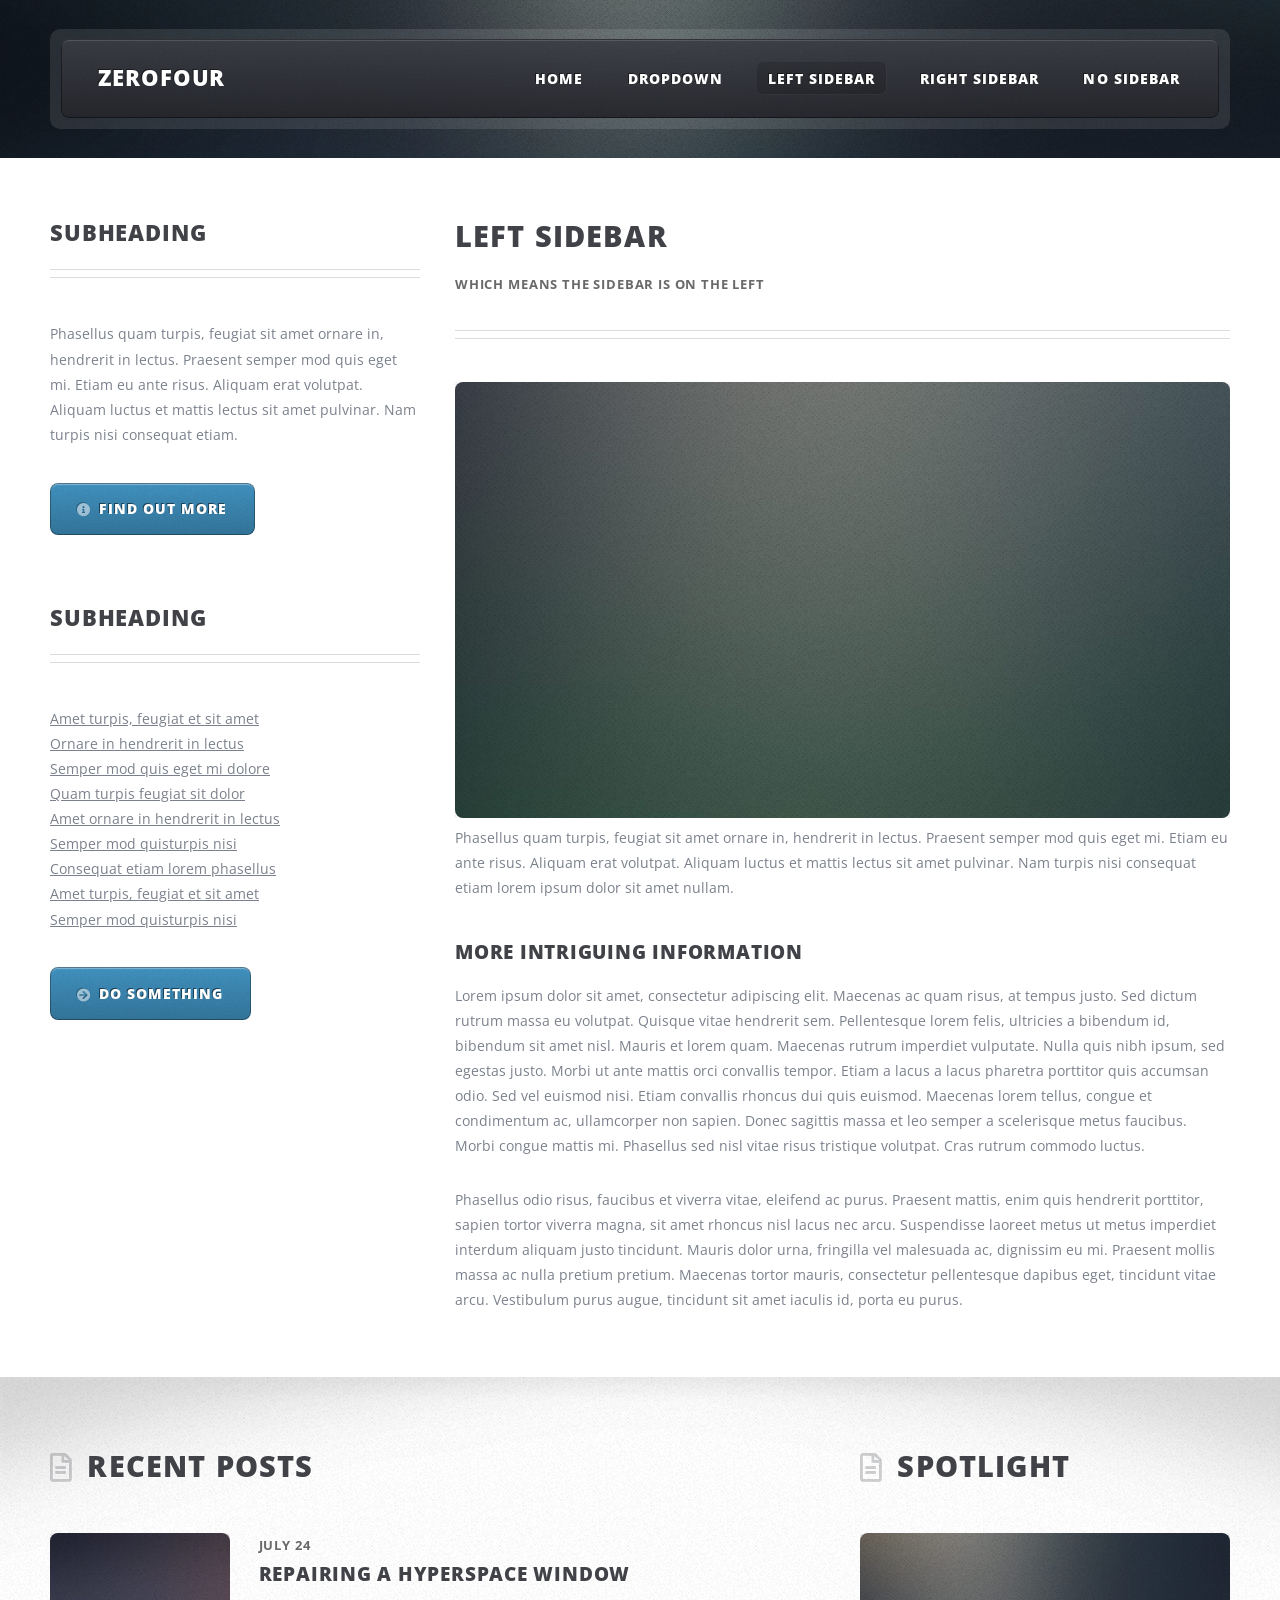
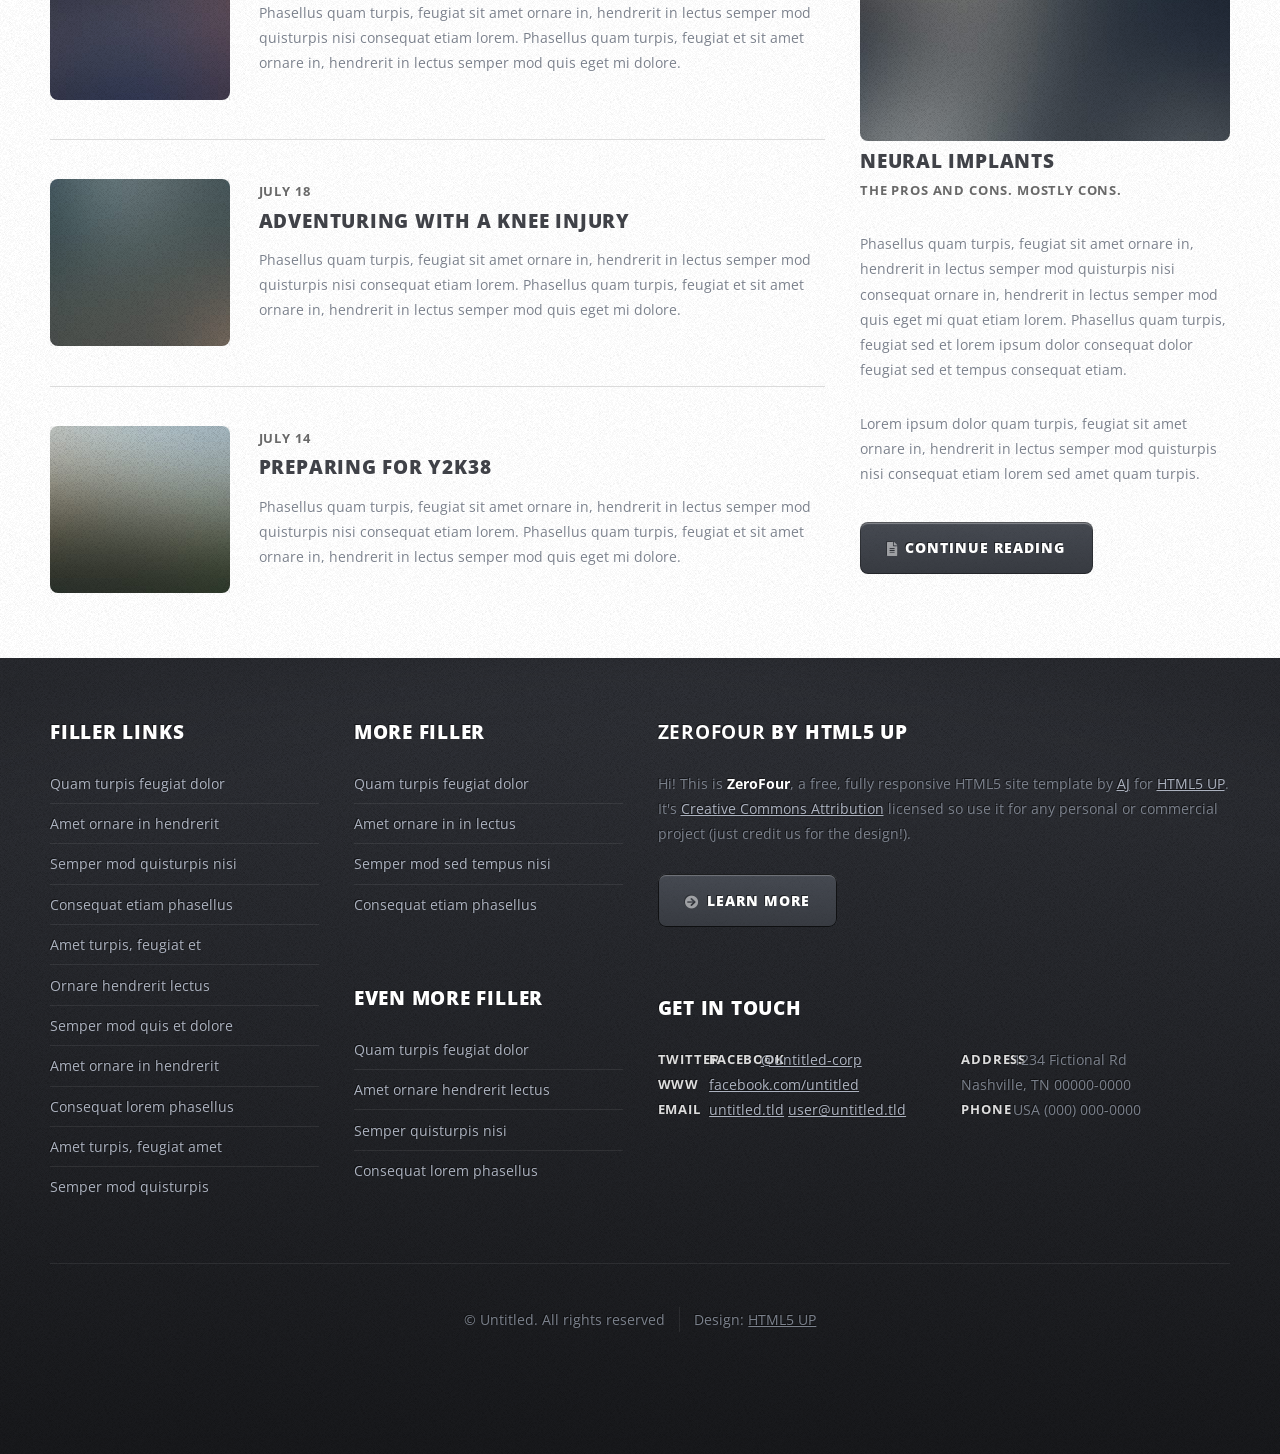
<file: html5up-zerofour/game-assets.html>
<!DOCTYPE HTML>
<!--
	ZeroFour by HTML5 UP
	html5up.net | @ajlkn
	Free for personal and commercial use under the CCA 3.0 license (html5up.net/license)
-->
<html>
	<head>
		<title>Left Sidebar - ZeroFour by HTML5 UP</title>
		<meta charset="utf-8" />
		<meta name="viewport" content="width=device-width, initial-scale=1, user-scalable=no" />
		<link rel="stylesheet" href="assets/css/main.css" />
	</head>
	<body class="left-sidebar is-preload">
		<div id="page-wrapper">

			<!-- Header Wrapper -->
				<div id="header-wrapper">
					<div class="container">

						<!-- Header -->
							<header id="header">
								<div class="inner">

									<!-- Logo -->
										<h1><a href="index.html" id="logo">ZeroFour</a></h1>

									<!-- Nav -->
										<nav id="nav">
											<ul>
												<li><a href="index.html">Home</a></li>
												<li>
													<a href="#">Dropdown</a>
													<ul>
														<li><a href="#">Lorem ipsum dolor</a></li>
														<li><a href="#">Magna phasellus</a></li>
														<li>
															<a href="#">Phasellus consequat</a>
															<ul>
																<li><a href="#">Lorem ipsum dolor</a></li>
																<li><a href="#">Phasellus consequat</a></li>
																<li><a href="#">Magna phasellus</a></li>
																<li><a href="#">Etiam dolore nisl</a></li>
															</ul>
														</li>
														<li><a href="#">Veroeros feugiat</a></li>
													</ul>
												</li>
												<li class="current_page_item"><a href="left-sidebar.html">Left Sidebar</a></li>
												<li><a href="right-sidebar.html">Right Sidebar</a></li>
												<li><a href="no-sidebar.html">No Sidebar</a></li>
											</ul>
										</nav>

								</div>
							</header>

					</div>
				</div>

			<!-- Main Wrapper -->
				<div id="main-wrapper">
					<div class="wrapper style2">
						<div class="inner">
							<div class="container">
								<div class="row">
									<div class="col-4 col-12-medium">
										<div id="sidebar">

											<!-- Sidebar -->

												<section>
													<header class="major">
														<h2>Subheading</h2>
													</header>
													<p>Phasellus quam turpis, feugiat sit amet ornare in, hendrerit in lectus.
													Praesent semper mod quis eget mi. Etiam eu ante risus. Aliquam erat volutpat.
													Aliquam luctus et mattis lectus sit amet pulvinar. Nam turpis nisi
													consequat etiam.</p>
													<footer>
														<a href="#" class="button icon solid fa-info-circle">Find out more</a>
													</footer>
												</section>

												<section>
													<header class="major">
														<h2>Subheading</h2>
													</header>
													<ul class="style2">
														<li><a href="#">Amet turpis, feugiat et sit amet</a></li>
														<li><a href="#">Ornare in hendrerit in lectus</a></li>
														<li><a href="#">Semper mod quis eget mi dolore</a></li>
														<li><a href="#">Quam turpis feugiat sit dolor</a></li>
														<li><a href="#">Amet ornare in hendrerit in lectus</a></li>
														<li><a href="#">Semper mod quisturpis nisi</a></li>
														<li><a href="#">Consequat etiam lorem phasellus</a></li>
														<li><a href="#">Amet turpis, feugiat et sit amet</a></li>
														<li><a href="#">Semper mod quisturpis nisi</a></li>
													</ul>
													<footer>
														<a href="#" class="button icon solid fa-arrow-circle-right">Do Something</a>
													</footer>
												</section>

										</div>
									</div>
									<div class="col-8 col-12-medium imp-medium">
										<div id="content">

											<!-- Content -->

												<article>
													<header class="major">
														<h2>Left Sidebar</h2>
														<p>Which means the sidebar is on the left</p>
													</header>

													<span class="image featured"><img src="images/pic08.jpg" alt="" /></span>

													<p>Phasellus quam turpis, feugiat sit amet ornare in, hendrerit in lectus.
													Praesent semper mod quis eget mi. Etiam eu ante risus. Aliquam erat volutpat.
													Aliquam luctus et mattis lectus sit amet pulvinar. Nam turpis nisi
													consequat etiam lorem ipsum dolor sit amet nullam.</p>

													<h3>More intriguing information</h3>
													<p>Lorem ipsum dolor sit amet, consectetur adipiscing elit. Maecenas ac quam risus, at tempus
													justo. Sed dictum rutrum massa eu volutpat. Quisque vitae hendrerit sem. Pellentesque lorem felis,
													ultricies a bibendum id, bibendum sit amet nisl. Mauris et lorem quam. Maecenas rutrum imperdiet
													vulputate. Nulla quis nibh ipsum, sed egestas justo. Morbi ut ante mattis orci convallis tempor.
													Etiam a lacus a lacus pharetra porttitor quis accumsan odio. Sed vel euismod nisi. Etiam convallis
													rhoncus dui quis euismod. Maecenas lorem tellus, congue et condimentum ac, ullamcorper non sapien.
													Donec sagittis massa et leo semper a scelerisque metus faucibus. Morbi congue mattis mi.
													Phasellus sed nisl vitae risus tristique volutpat. Cras rutrum commodo luctus.</p>

													<p>Phasellus odio risus, faucibus et viverra vitae, eleifend ac purus. Praesent mattis, enim
													quis hendrerit porttitor, sapien tortor viverra magna, sit amet rhoncus nisl lacus nec arcu.
													Suspendisse laoreet metus ut metus imperdiet interdum aliquam justo tincidunt. Mauris dolor urna,
													fringilla vel malesuada ac, dignissim eu mi. Praesent mollis massa ac nulla pretium pretium.
													Maecenas tortor mauris, consectetur pellentesque dapibus eget, tincidunt vitae arcu.
													Vestibulum purus augue, tincidunt sit amet iaculis id, porta eu purus.</p>
												</article>

										</div>
									</div>
								</div>
							</div>
						</div>
					</div>
					<div class="wrapper style3">
						<div class="inner">
							<div class="container">
								<div class="row">
									<div class="col-8 col-12-medium">

										<!-- Article list -->
											<section class="box article-list">
												<h2 class="icon fa-file-alt">Recent Posts</h2>

												<!-- Excerpt -->
													<article class="box excerpt">
														<a href="#" class="image left"><img src="images/pic04.jpg" alt="" /></a>
														<div>
															<header>
																<span class="date">July 24</span>
																<h3><a href="#">Repairing a hyperspace window</a></h3>
															</header>
															<p>Phasellus quam turpis, feugiat sit amet ornare in, hendrerit in lectus
															semper mod quisturpis nisi consequat etiam lorem. Phasellus quam turpis,
															feugiat et sit amet ornare in, hendrerit in lectus semper mod quis eget mi dolore.</p>
														</div>
													</article>

												<!-- Excerpt -->
													<article class="box excerpt">
														<a href="#" class="image left"><img src="images/pic05.jpg" alt="" /></a>
														<div>
															<header>
																<span class="date">July 18</span>
																<h3><a href="#">Adventuring with a knee injury</a></h3>
															</header>
															<p>Phasellus quam turpis, feugiat sit amet ornare in, hendrerit in lectus
															semper mod quisturpis nisi consequat etiam lorem. Phasellus quam turpis,
															feugiat et sit amet ornare in, hendrerit in lectus semper mod quis eget mi dolore.</p>
														</div>
													</article>

												<!-- Excerpt -->
													<article class="box excerpt">
														<a href="#" class="image left"><img src="images/pic06.jpg" alt="" /></a>
														<div>
															<header>
																<span class="date">July 14</span>
																<h3><a href="#">Preparing for Y2K38</a></h3>
															</header>
															<p>Phasellus quam turpis, feugiat sit amet ornare in, hendrerit in lectus
															semper mod quisturpis nisi consequat etiam lorem. Phasellus quam turpis,
															feugiat et sit amet ornare in, hendrerit in lectus semper mod quis eget mi dolore.</p>
														</div>
													</article>

											</section>
									</div>
									<div class="col-4 col-12-medium">

										<!-- Spotlight -->
											<section class="box spotlight">
												<h2 class="icon fa-file-alt">Spotlight</h2>
												<article>
													<a href="#" class="image featured"><img src="images/pic07.jpg" alt=""></a>
													<header>
														<h3><a href="#">Neural Implants</a></h3>
														<p>The pros and cons. Mostly cons.</p>
													</header>
													<p>Phasellus quam turpis, feugiat sit amet ornare in, hendrerit in lectus semper mod
													quisturpis nisi consequat ornare in, hendrerit in lectus semper mod quis eget mi quat etiam
													lorem. Phasellus quam turpis, feugiat sed et lorem ipsum dolor consequat dolor feugiat sed
													et tempus consequat etiam.</p>
													<p>Lorem ipsum dolor quam turpis, feugiat sit amet ornare in, hendrerit in lectus semper
													mod quisturpis nisi consequat etiam lorem sed amet quam turpis.</p>
													<footer>
														<a href="#" class="button alt icon solid fa-file-alt">Continue Reading</a>
													</footer>
												</article>
											</section>

									</div>
								</div>
							</div>
						</div>
					</div>
				</div>

			<!-- Footer Wrapper -->
				<div id="footer-wrapper">
					<footer id="footer" class="container">
						<div class="row">
							<div class="col-3 col-6-medium col-12-small">

								<!-- Links -->
									<section>
										<h2>Filler Links</h2>
										<ul class="divided">
											<li><a href="#">Quam turpis feugiat dolor</a></li>
											<li><a href="#">Amet ornare in hendrerit </a></li>
											<li><a href="#">Semper mod quisturpis nisi</a></li>
											<li><a href="#">Consequat etiam phasellus</a></li>
											<li><a href="#">Amet turpis, feugiat et</a></li>
											<li><a href="#">Ornare hendrerit lectus</a></li>
											<li><a href="#">Semper mod quis et dolore</a></li>
											<li><a href="#">Amet ornare in hendrerit</a></li>
											<li><a href="#">Consequat lorem phasellus</a></li>
											<li><a href="#">Amet turpis, feugiat amet</a></li>
											<li><a href="#">Semper mod quisturpis</a></li>
										</ul>
									</section>

							</div>
							<div class="col-3 col-6-medium col-12-small">

								<!-- Links -->
									<section>
										<h2>More Filler</h2>
										<ul class="divided">
											<li><a href="#">Quam turpis feugiat dolor</a></li>
											<li><a href="#">Amet ornare in in lectus</a></li>
											<li><a href="#">Semper mod sed tempus nisi</a></li>
											<li><a href="#">Consequat etiam phasellus</a></li>
										</ul>
									</section>

								<!-- Links -->
									<section>
										<h2>Even More Filler</h2>
										<ul class="divided">
											<li><a href="#">Quam turpis feugiat dolor</a></li>
											<li><a href="#">Amet ornare hendrerit lectus</a></li>
											<li><a href="#">Semper quisturpis nisi</a></li>
											<li><a href="#">Consequat lorem phasellus</a></li>
										</ul>
									</section>

							</div>
							<div class="col-6 col-12-medium imp-medium">

								<!-- About -->
									<section>
										<h2><strong>ZeroFour</strong> by HTML5 UP</h2>
										<p>Hi! This is <strong>ZeroFour</strong>, a free, fully responsive HTML5 site
										template by <a href="http://twitter.com/ajlkn">AJ</a> for <a href="http://html5up.net/">HTML5 UP</a>.
										It's <a href="http://html5up.net/license/">Creative Commons Attribution</a>
										licensed so use it for any personal or commercial project (just credit us
										for the design!).</p>
										<a href="#" class="button alt icon solid fa-arrow-circle-right">Learn More</a>
									</section>

								<!-- Contact -->
									<section>
										<h2>Get in touch</h2>
										<div>
											<div class="row">
												<div class="col-6 col-12-small">
													<dl class="contact">
														<dt>Twitter</dt>
														<dd><a href="#">@untitled-corp</a></dd>
														<dt>Facebook</dt>
														<dd><a href="#">facebook.com/untitled</a></dd>
														<dt>WWW</dt>
														<dd><a href="#">untitled.tld</a></dd>
														<dt>Email</dt>
														<dd><a href="#">user@untitled.tld</a></dd>
													</dl>
												</div>
												<div class="col-6 col-12-small">
													<dl class="contact">
														<dt>Address</dt>
														<dd>
															1234 Fictional Rd<br />
															Nashville, TN 00000-0000<br />
															USA
														</dd>
														<dt>Phone</dt>
														<dd>(000) 000-0000</dd>
													</dl>
												</div>
											</div>
										</div>
									</section>

							</div>
							<div class="col-12">
								<div id="copyright">
									<ul class="menu">
										<li>&copy; Untitled. All rights reserved</li><li>Design: <a href="http://html5up.net">HTML5 UP</a></li>
									</ul>
								</div>
							</div>
						</div>
					</footer>
				</div>

		</div>

		<!-- Scripts -->
			<script src="assets/js/jquery.min.js"></script>
			<script src="assets/js/jquery.dropotron.min.js"></script>
			<script src="assets/js/browser.min.js"></script>
			<script src="assets/js/breakpoints.min.js"></script>
			<script src="assets/js/util.js"></script>
			<script src="assets/js/main.js"></script>

	</body>
</html>
</file>
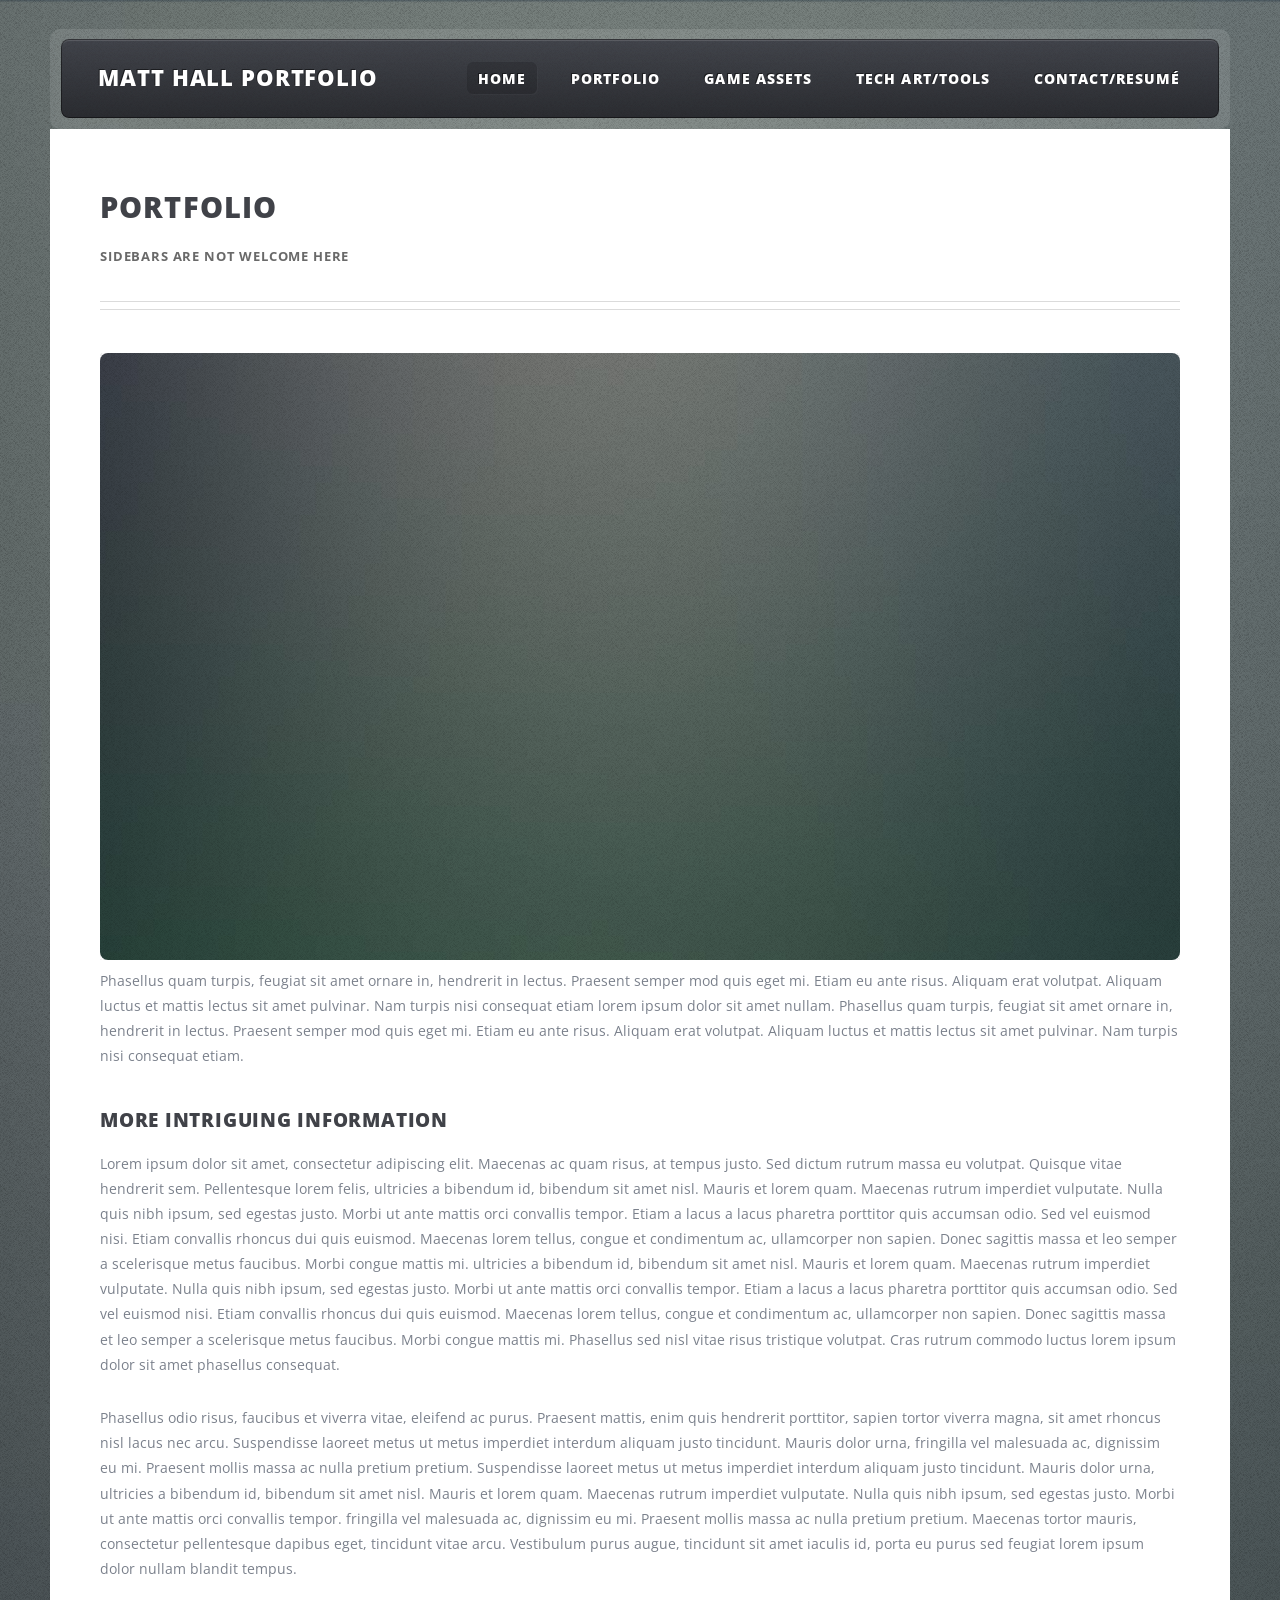
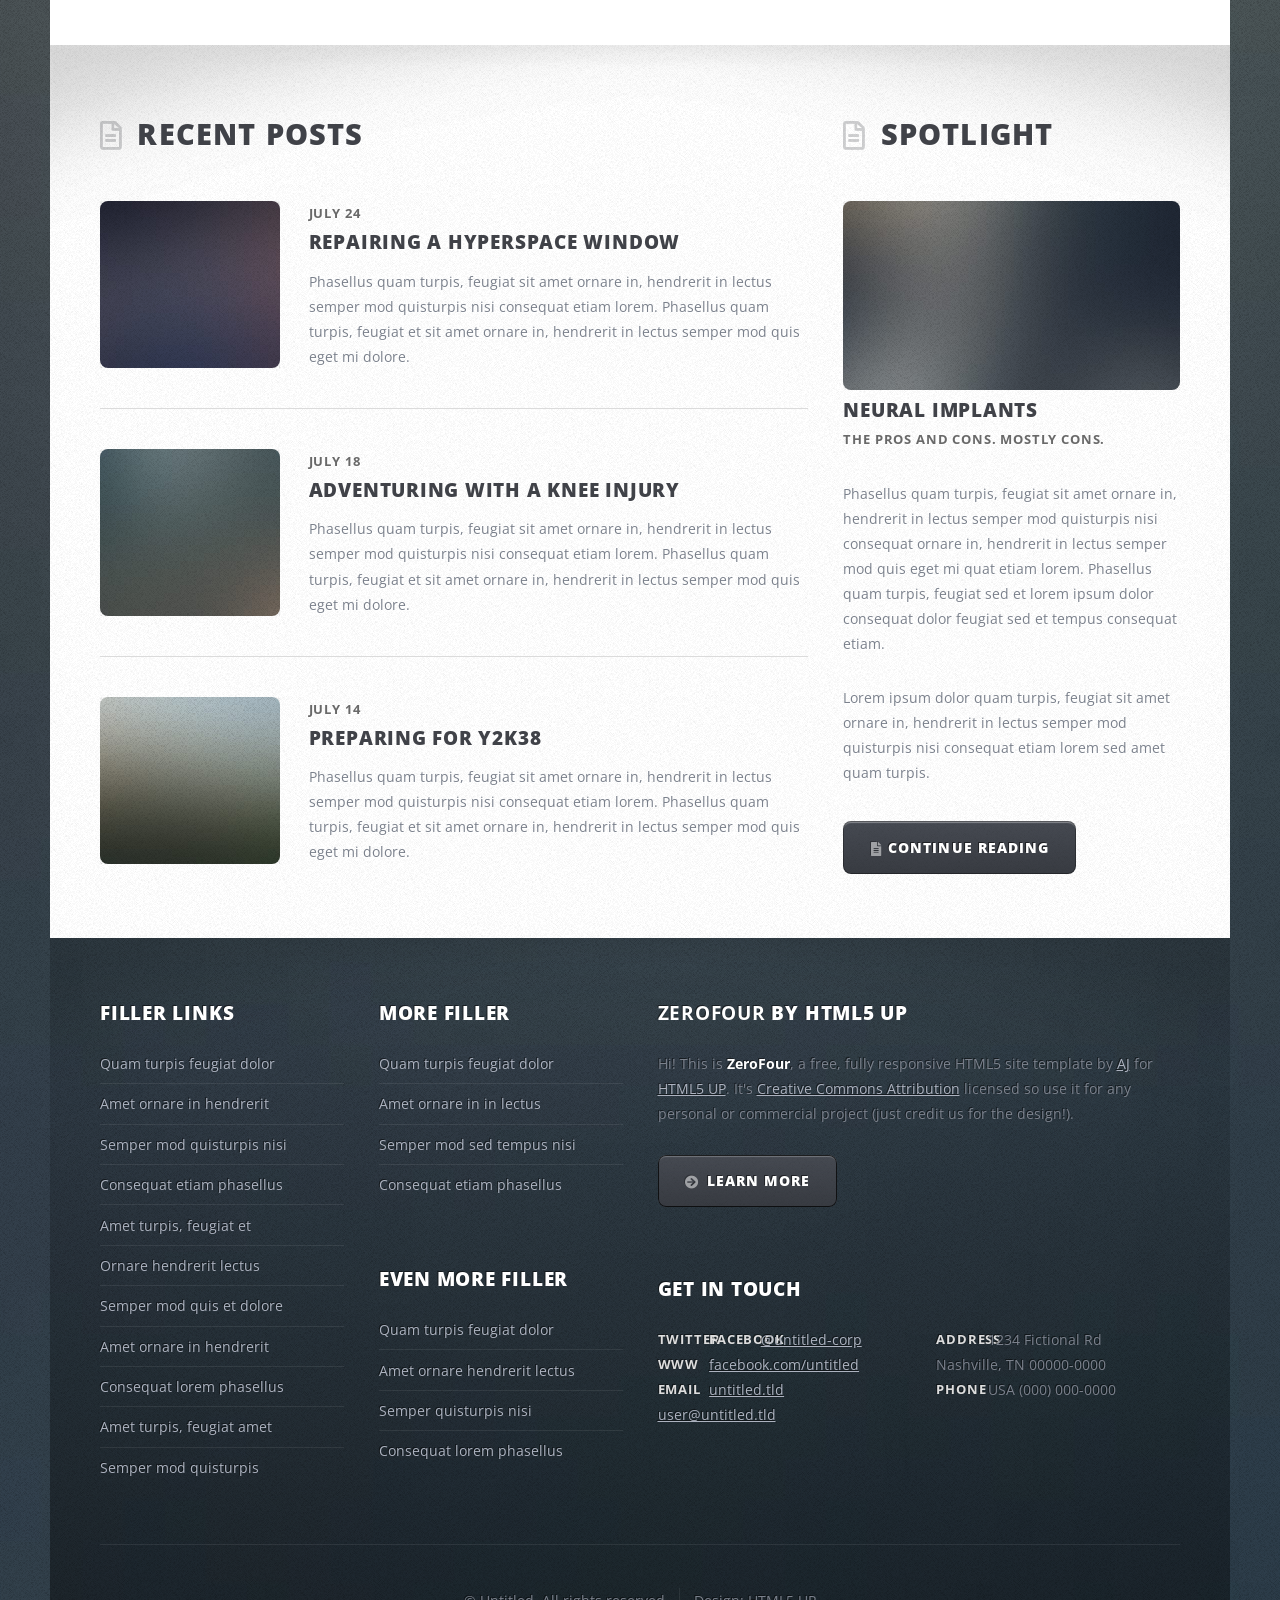
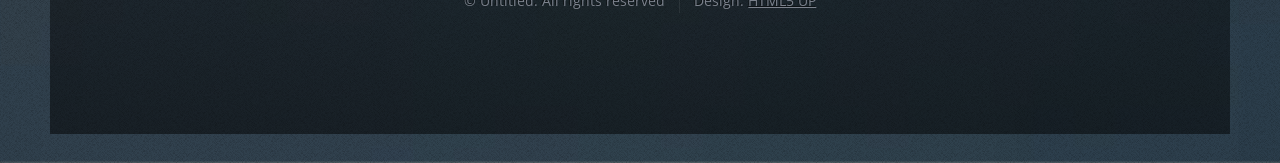
<file: html5up-zerofour/portfolio.html>
<!DOCTYPE HTML>
<!--
	ZeroFour by HTML5 UP
	html5up.net | @ajlkn
	Free for personal and commercial use under the CCA 3.0 license (html5up.net/license)
-->
<html>
	<head>
		<title>Matt Hall's Portfolio</title>
		<meta charset="utf-8" />
		<meta name="viewport" content="width=device-width, initial-scale=1, user-scalable=no" />
		<link rel="stylesheet" href="assets/css/main.css" />
	</head>
	<body class="no-sidebar is-preload">
		<div id="page-wrapper">

			<!-- Header Wrapper -->
				<div id="header-wrapper">
					<div class="container">

						<!-- Header -->
							<header id="header">
								<div class="inner">

									<!-- Logo -->
										<h1><a href="index.html" id="logo">Matt Hall Portfolio</a></h1>

									<!-- Nav -->
										<nav id="nav">
											<ul>
												<li class="current_page_item"><a href="index.html">Home</a></li>
												<li>
													<a href="portfolio.html">Portfolio</a>
													<!--
													<ul>
														<li><a href="#">Environment Art</a></li>
														<li><a href="#">Game Assets</a></li>
														<li>
															<a href="#">Game Development</a>
															<ul>
																<li><a href="#">Unity</a></li>
																<li><a href="#">Unreal Engine</a></li>
																<li><a href="#">C#</a></li>
															</ul>
														</li>
														<li><a href="#">Technical Art</a></li>
													</ul>
													-->
												</li>

												<!--Hey Matt, you need to update these other html files! -->
												<!--Left sidebar becomes Game Assets-->
												<li><a href="left-sidebar.html">Game Assets</a></li>
												<!--Right Sidebar becomes Tech Art/Tools-->
												<li><a href="right-sidebar.html">Tech Art/Tools</a></li>
												<!--Right Sidebar becomes Contact/Resume-->
											
											<li><a href="no-sidebar.html">Contact/Resumé</a></li>
											</ul>
										</nav>

								</div>
							</header>


			<!-- Main Wrapper -->
				<div id="main-wrapper">
					<div class="wrapper style2">
						<div class="inner">
							<div class="container">
								<div id="content">

									<!-- Content -->

										<article>
											<header class="major">
												<h2>Portfolio</h2>
												<p>Sidebars are not welcome here</p>
											</header>

											<span class="image featured"><img src="images/pic08.jpg" alt="" /></span>

											<p>Phasellus quam turpis, feugiat sit amet ornare in, hendrerit in lectus.
											Praesent semper mod quis eget mi. Etiam eu ante risus. Aliquam erat volutpat.
											Aliquam luctus et mattis lectus sit amet pulvinar. Nam turpis nisi
											consequat etiam lorem ipsum dolor sit amet nullam. Phasellus quam turpis,
											feugiat sit amet ornare in, hendrerit in lectus. Praesent semper mod quis
											eget mi. Etiam eu ante risus. Aliquam erat volutpat. Aliquam luctus et
											mattis lectus sit amet pulvinar. Nam turpis nisi consequat etiam.</p>

											<h3>More intriguing information</h3>
											<p>Lorem ipsum dolor sit amet, consectetur adipiscing elit. Maecenas ac quam risus, at tempus
											justo. Sed dictum rutrum massa eu volutpat. Quisque vitae hendrerit sem. Pellentesque lorem felis,
											ultricies a bibendum id, bibendum sit amet nisl. Mauris et lorem quam. Maecenas rutrum imperdiet
											vulputate. Nulla quis nibh ipsum, sed egestas justo. Morbi ut ante mattis orci convallis tempor.
											Etiam a lacus a lacus pharetra porttitor quis accumsan odio. Sed vel euismod nisi. Etiam convallis
											rhoncus dui quis euismod. Maecenas lorem tellus, congue et condimentum ac, ullamcorper non sapien.
											Donec sagittis massa et leo semper a scelerisque metus faucibus. Morbi congue mattis mi.
											ultricies a bibendum id, bibendum sit amet nisl. Mauris et lorem quam. Maecenas rutrum imperdiet
											vulputate. Nulla quis nibh ipsum, sed egestas justo. Morbi ut ante mattis orci convallis tempor.
											Etiam a lacus a lacus pharetra porttitor quis accumsan odio. Sed vel euismod nisi. Etiam convallis
											rhoncus dui quis euismod. Maecenas lorem tellus, congue et condimentum ac, ullamcorper non sapien.
											Donec sagittis massa et leo semper a scelerisque metus faucibus. Morbi congue mattis mi.
											Phasellus sed nisl vitae risus tristique volutpat. Cras rutrum commodo luctus lorem ipsum
											dolor sit amet phasellus consequat.</p>

											<p>Phasellus odio risus, faucibus et viverra vitae, eleifend ac purus. Praesent mattis, enim
											quis hendrerit porttitor, sapien tortor viverra magna, sit amet rhoncus nisl lacus nec arcu.
											Suspendisse laoreet metus ut metus imperdiet interdum aliquam justo tincidunt. Mauris dolor urna,
											fringilla vel malesuada ac, dignissim eu mi. Praesent mollis massa ac nulla pretium pretium.
											Suspendisse laoreet metus ut metus imperdiet interdum aliquam justo tincidunt. Mauris dolor urna,
											ultricies a bibendum id, bibendum sit amet nisl. Mauris et lorem quam. Maecenas rutrum imperdiet
											vulputate. Nulla quis nibh ipsum, sed egestas justo. Morbi ut ante mattis orci convallis tempor.
											fringilla vel malesuada ac, dignissim eu mi. Praesent mollis massa ac nulla pretium pretium.
											Maecenas tortor mauris, consectetur pellentesque dapibus eget, tincidunt vitae arcu.
											Vestibulum purus augue, tincidunt sit amet iaculis id, porta eu purus sed feugiat lorem ipsum
											dolor nullam blandit tempus.</p>
										</article>

								</div>
							</div>
						</div>
					</div>
					<div class="wrapper style3">
						<div class="inner">
							<div class="container">
								<div class="row">
									<div class="col-8 col-12-medium">

										<!-- Article list -->
											<section class="box article-list">
												<h2 class="icon fa-file-alt">Recent Posts</h2>

												<!-- Excerpt -->
													<article class="box excerpt">
														<a href="#" class="image left"><img src="images/pic04.jpg" alt="" /></a>
														<div>
															<header>
																<span class="date">July 24</span>
																<h3><a href="#">Repairing a hyperspace window</a></h3>
															</header>
															<p>Phasellus quam turpis, feugiat sit amet ornare in, hendrerit in lectus
															semper mod quisturpis nisi consequat etiam lorem. Phasellus quam turpis,
															feugiat et sit amet ornare in, hendrerit in lectus semper mod quis eget mi dolore.</p>
														</div>
													</article>

												<!-- Excerpt -->
													<article class="box excerpt">
														<a href="#" class="image left"><img src="images/pic05.jpg" alt="" /></a>
														<div>
															<header>
																<span class="date">July 18</span>
																<h3><a href="#">Adventuring with a knee injury</a></h3>
															</header>
															<p>Phasellus quam turpis, feugiat sit amet ornare in, hendrerit in lectus
															semper mod quisturpis nisi consequat etiam lorem. Phasellus quam turpis,
															feugiat et sit amet ornare in, hendrerit in lectus semper mod quis eget mi dolore.</p>
														</div>
													</article>

												<!-- Excerpt -->
													<article class="box excerpt">
														<a href="#" class="image left"><img src="images/pic06.jpg" alt="" /></a>
														<div>
															<header>
																<span class="date">July 14</span>
																<h3><a href="#">Preparing for Y2K38</a></h3>
															</header>
															<p>Phasellus quam turpis, feugiat sit amet ornare in, hendrerit in lectus
															semper mod quisturpis nisi consequat etiam lorem. Phasellus quam turpis,
															feugiat et sit amet ornare in, hendrerit in lectus semper mod quis eget mi dolore.</p>
														</div>
													</article>

											</section>
									</div>
									<div class="col-4 col-12-medium">

										<!-- Spotlight -->
											<section class="box spotlight">
												<h2 class="icon fa-file-alt">Spotlight</h2>
												<article>
													<a href="#" class="image featured"><img src="images/pic07.jpg" alt=""></a>
													<header>
														<h3><a href="#">Neural Implants</a></h3>
														<p>The pros and cons. Mostly cons.</p>
													</header>
													<p>Phasellus quam turpis, feugiat sit amet ornare in, hendrerit in lectus semper mod
													quisturpis nisi consequat ornare in, hendrerit in lectus semper mod quis eget mi quat etiam
													lorem. Phasellus quam turpis, feugiat sed et lorem ipsum dolor consequat dolor feugiat sed
													et tempus consequat etiam.</p>
													<p>Lorem ipsum dolor quam turpis, feugiat sit amet ornare in, hendrerit in lectus semper
													mod quisturpis nisi consequat etiam lorem sed amet quam turpis.</p>
													<footer>
														<a href="#" class="button alt icon solid fa-file-alt">Continue Reading</a>
													</footer>
												</article>
											</section>

									</div>
								</div>
							</div>
						</div>
					</div>
				</div>

			<!-- Footer Wrapper -->
				<div id="footer-wrapper">
					<footer id="footer" class="container">
						<div class="row">
							<div class="col-3 col-6-medium col-12-small">

								<!-- Links -->
									<section>
										<h2>Filler Links</h2>
										<ul class="divided">
											<li><a href="#">Quam turpis feugiat dolor</a></li>
											<li><a href="#">Amet ornare in hendrerit </a></li>
											<li><a href="#">Semper mod quisturpis nisi</a></li>
											<li><a href="#">Consequat etiam phasellus</a></li>
											<li><a href="#">Amet turpis, feugiat et</a></li>
											<li><a href="#">Ornare hendrerit lectus</a></li>
											<li><a href="#">Semper mod quis et dolore</a></li>
											<li><a href="#">Amet ornare in hendrerit</a></li>
											<li><a href="#">Consequat lorem phasellus</a></li>
											<li><a href="#">Amet turpis, feugiat amet</a></li>
											<li><a href="#">Semper mod quisturpis</a></li>
										</ul>
									</section>

							</div>
							<div class="col-3 col-6-medium col-12-small">

								<!-- Links -->
									<section>
										<h2>More Filler</h2>
										<ul class="divided">
											<li><a href="#">Quam turpis feugiat dolor</a></li>
											<li><a href="#">Amet ornare in in lectus</a></li>
											<li><a href="#">Semper mod sed tempus nisi</a></li>
											<li><a href="#">Consequat etiam phasellus</a></li>
										</ul>
									</section>

								<!-- Links -->
									<section>
										<h2>Even More Filler</h2>
										<ul class="divided">
											<li><a href="#">Quam turpis feugiat dolor</a></li>
											<li><a href="#">Amet ornare hendrerit lectus</a></li>
											<li><a href="#">Semper quisturpis nisi</a></li>
											<li><a href="#">Consequat lorem phasellus</a></li>
										</ul>
									</section>

							</div>
							<div class="col-6 col-12-medium imp-medium">

								<!-- About -->
									<section>
										<h2><strong>ZeroFour</strong> by HTML5 UP</h2>
										<p>Hi! This is <strong>ZeroFour</strong>, a free, fully responsive HTML5 site
										template by <a href="http://twitter.com/ajlkn">AJ</a> for <a href="http://html5up.net/">HTML5 UP</a>.
										It's <a href="http://html5up.net/license/">Creative Commons Attribution</a>
										licensed so use it for any personal or commercial project (just credit us
										for the design!).</p>
										<a href="#" class="button alt icon solid fa-arrow-circle-right">Learn More</a>
									</section>

								<!-- Contact -->
									<section>
										<h2>Get in touch</h2>
										<div>
											<div class="row">
												<div class="col-6 col-12-small">
													<dl class="contact">
														<dt>Twitter</dt>
														<dd><a href="#">@untitled-corp</a></dd>
														<dt>Facebook</dt>
														<dd><a href="#">facebook.com/untitled</a></dd>
														<dt>WWW</dt>
														<dd><a href="#">untitled.tld</a></dd>
														<dt>Email</dt>
														<dd><a href="#">user@untitled.tld</a></dd>
													</dl>
												</div>
												<div class="col-6 col-12-small">
													<dl class="contact">
														<dt>Address</dt>
														<dd>
															1234 Fictional Rd<br />
															Nashville, TN 00000-0000<br />
															USA
														</dd>
														<dt>Phone</dt>
														<dd>(000) 000-0000</dd>
													</dl>
												</div>
											</div>
										</div>
									</section>

							</div>
							<div class="col-12">
								<div id="copyright">
									<ul class="menu">
										<li>&copy; Untitled. All rights reserved</li><li>Design: <a href="http://html5up.net">HTML5 UP</a></li>
									</ul>
								</div>
							</div>
						</div>
					</footer>
				</div>

		</div>

		<!-- Scripts -->
			<script src="assets/js/jquery.min.js"></script>
			<script src="assets/js/jquery.dropotron.min.js"></script>
			<script src="assets/js/browser.min.js"></script>
			<script src="assets/js/breakpoints.min.js"></script>
			<script src="assets/js/util.js"></script>
			<script src="assets/js/main.js"></script>

	</body>
</html>
</file>
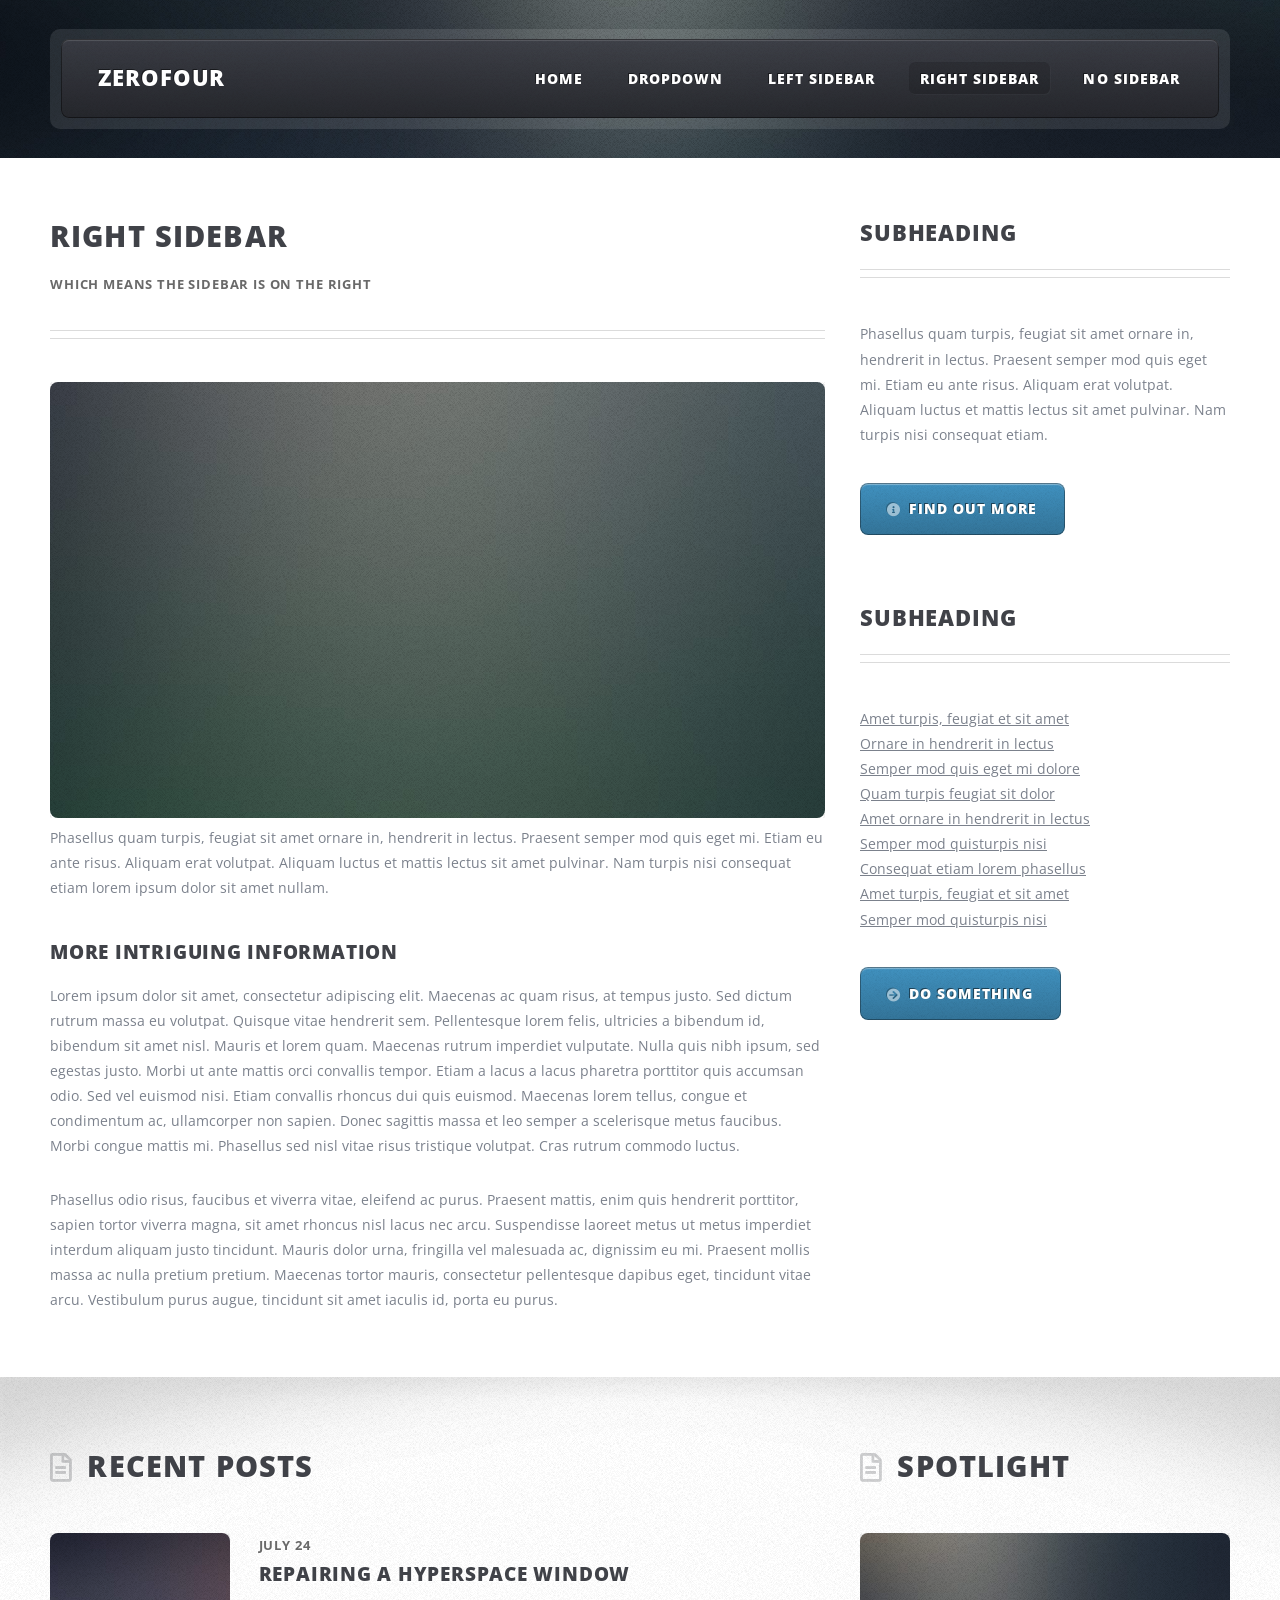
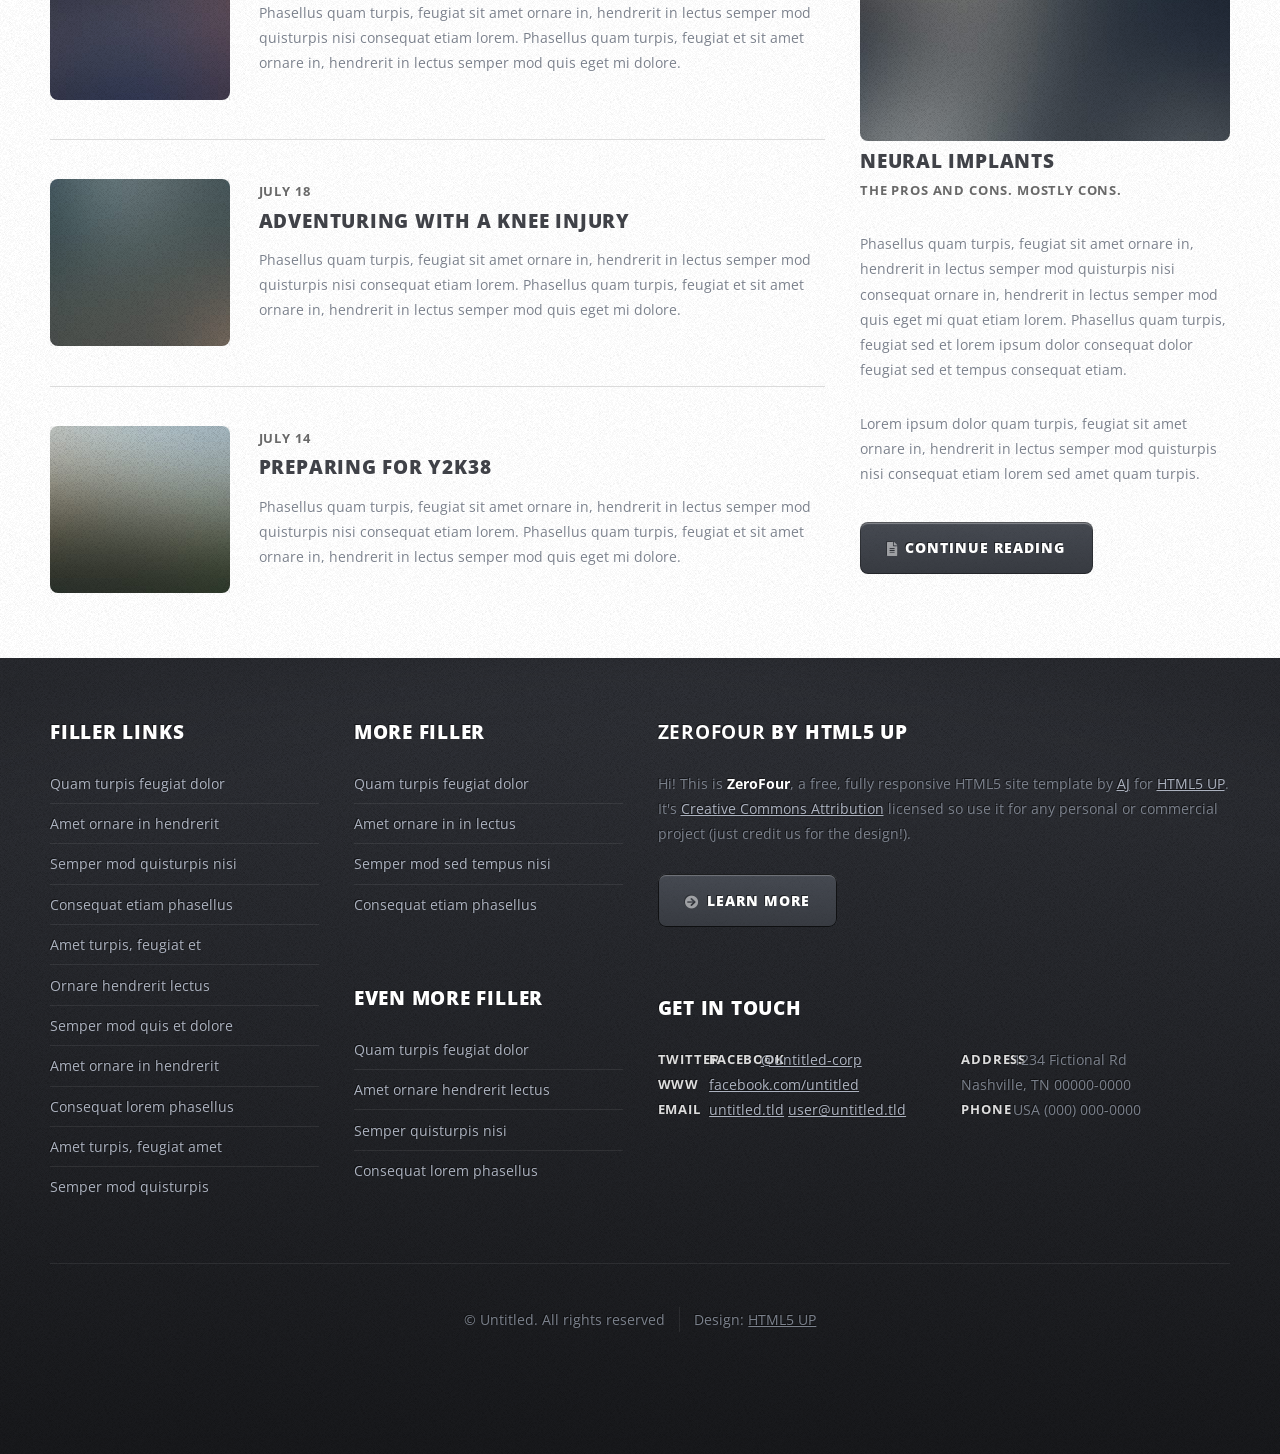
<file: html5up-zerofour/right-sidebar.html>
<!DOCTYPE HTML>
<!--
	ZeroFour by HTML5 UP
	html5up.net | @ajlkn
	Free for personal and commercial use under the CCA 3.0 license (html5up.net/license)
-->
<html>
	<head>
		<title>Right Sidebar - ZeroFour by HTML5 UP</title>
		<meta charset="utf-8" />
		<meta name="viewport" content="width=device-width, initial-scale=1, user-scalable=no" />
		<link rel="stylesheet" href="assets/css/main.css" />
	</head>
	<body class="right-sidebar is-preload">
		<div id="page-wrapper">

			<!-- Header Wrapper -->
				<div id="header-wrapper">
					<div class="container">

						<!-- Header -->
							<header id="header">
								<div class="inner">

									<!-- Logo -->
										<h1><a href="index.html" id="logo">ZeroFour</a></h1>

									<!-- Nav -->
										<nav id="nav">
											<ul>
												<li><a href="index.html">Home</a></li>
												<li>
													<a href="#">Dropdown</a>
													<ul>
														<li><a href="#">Lorem ipsum dolor</a></li>
														<li><a href="#">Magna phasellus</a></li>
														<li>
															<a href="#">Phasellus consequat</a>
															<ul>
																<li><a href="#">Lorem ipsum dolor</a></li>
																<li><a href="#">Phasellus consequat</a></li>
																<li><a href="#">Magna phasellus</a></li>
																<li><a href="#">Etiam dolore nisl</a></li>
															</ul>
														</li>
														<li><a href="#">Veroeros feugiat</a></li>
													</ul>
												</li>
												<li><a href="left-sidebar.html">Left Sidebar</a></li>
												<li class="current_page_item"><a href="right-sidebar.html">Right Sidebar</a></li>
												<li><a href="no-sidebar.html">No Sidebar</a></li>
											</ul>
										</nav>

								</div>
							</header>

					</div>
				</div>

			<!-- Main Wrapper -->
				<div id="main-wrapper">
					<div class="wrapper style2">
						<div class="inner">
							<div class="container">
								<div class="row">
									<div class="col-8 col-12-medium">
										<div id="content">

											<!-- Content -->

												<article>
													<header class="major">
														<h2>Right Sidebar</h2>
														<p>Which means the sidebar is on the right</p>
													</header>

													<span class="image featured"><img src="images/pic08.jpg" alt="" /></span>

													<p>Phasellus quam turpis, feugiat sit amet ornare in, hendrerit in lectus.
													Praesent semper mod quis eget mi. Etiam eu ante risus. Aliquam erat volutpat.
													Aliquam luctus et mattis lectus sit amet pulvinar. Nam turpis nisi
													consequat etiam lorem ipsum dolor sit amet nullam.</p>

													<h3>More intriguing information</h3>
													<p>Lorem ipsum dolor sit amet, consectetur adipiscing elit. Maecenas ac quam risus, at tempus
													justo. Sed dictum rutrum massa eu volutpat. Quisque vitae hendrerit sem. Pellentesque lorem felis,
													ultricies a bibendum id, bibendum sit amet nisl. Mauris et lorem quam. Maecenas rutrum imperdiet
													vulputate. Nulla quis nibh ipsum, sed egestas justo. Morbi ut ante mattis orci convallis tempor.
													Etiam a lacus a lacus pharetra porttitor quis accumsan odio. Sed vel euismod nisi. Etiam convallis
													rhoncus dui quis euismod. Maecenas lorem tellus, congue et condimentum ac, ullamcorper non sapien.
													Donec sagittis massa et leo semper a scelerisque metus faucibus. Morbi congue mattis mi.
													Phasellus sed nisl vitae risus tristique volutpat. Cras rutrum commodo luctus.</p>

													<p>Phasellus odio risus, faucibus et viverra vitae, eleifend ac purus. Praesent mattis, enim
													quis hendrerit porttitor, sapien tortor viverra magna, sit amet rhoncus nisl lacus nec arcu.
													Suspendisse laoreet metus ut metus imperdiet interdum aliquam justo tincidunt. Mauris dolor urna,
													fringilla vel malesuada ac, dignissim eu mi. Praesent mollis massa ac nulla pretium pretium.
													Maecenas tortor mauris, consectetur pellentesque dapibus eget, tincidunt vitae arcu.
													Vestibulum purus augue, tincidunt sit amet iaculis id, porta eu purus.</p>
												</article>

										</div>
									</div>
									<div class="col-4 col-12-medium">
										<div id="sidebar">

											<!-- Sidebar -->

												<section>
													<header class="major">
														<h2>Subheading</h2>
													</header>
													<p>Phasellus quam turpis, feugiat sit amet ornare in, hendrerit in lectus.
													Praesent semper mod quis eget mi. Etiam eu ante risus. Aliquam erat volutpat.
													Aliquam luctus et mattis lectus sit amet pulvinar. Nam turpis nisi
													consequat etiam.</p>
													<footer>
														<a href="#" class="button icon solid fa-info-circle">Find out more</a>
													</footer>
												</section>

												<section>
													<header class="major">
														<h2>Subheading</h2>
													</header>
													<ul class="style2">
														<li><a href="#">Amet turpis, feugiat et sit amet</a></li>
														<li><a href="#">Ornare in hendrerit in lectus</a></li>
														<li><a href="#">Semper mod quis eget mi dolore</a></li>
														<li><a href="#">Quam turpis feugiat sit dolor</a></li>
														<li><a href="#">Amet ornare in hendrerit in lectus</a></li>
														<li><a href="#">Semper mod quisturpis nisi</a></li>
														<li><a href="#">Consequat etiam lorem phasellus</a></li>
														<li><a href="#">Amet turpis, feugiat et sit amet</a></li>
														<li><a href="#">Semper mod quisturpis nisi</a></li>
													</ul>
													<footer>
														<a href="#" class="button icon solid fa-arrow-circle-right">Do Something</a>
													</footer>
												</section>

										</div>
									</div>
								</div>
							</div>
						</div>
					</div>
					<div class="wrapper style3">
						<div class="inner">
							<div class="container">
								<div class="row">
									<div class="col-8 col-12-medium">

										<!-- Article list -->
											<section class="box article-list">
												<h2 class="icon fa-file-alt">Recent Posts</h2>

												<!-- Excerpt -->
													<article class="box excerpt">
														<a href="#" class="image left"><img src="images/pic04.jpg" alt="" /></a>
														<div>
															<header>
																<span class="date">July 24</span>
																<h3><a href="#">Repairing a hyperspace window</a></h3>
															</header>
															<p>Phasellus quam turpis, feugiat sit amet ornare in, hendrerit in lectus
															semper mod quisturpis nisi consequat etiam lorem. Phasellus quam turpis,
															feugiat et sit amet ornare in, hendrerit in lectus semper mod quis eget mi dolore.</p>
														</div>
													</article>

												<!-- Excerpt -->
													<article class="box excerpt">
														<a href="#" class="image left"><img src="images/pic05.jpg" alt="" /></a>
														<div>
															<header>
																<span class="date">July 18</span>
																<h3><a href="#">Adventuring with a knee injury</a></h3>
															</header>
															<p>Phasellus quam turpis, feugiat sit amet ornare in, hendrerit in lectus
															semper mod quisturpis nisi consequat etiam lorem. Phasellus quam turpis,
															feugiat et sit amet ornare in, hendrerit in lectus semper mod quis eget mi dolore.</p>
														</div>
													</article>

												<!-- Excerpt -->
													<article class="box excerpt">
														<a href="#" class="image left"><img src="images/pic06.jpg" alt="" /></a>
														<div>
															<header>
																<span class="date">July 14</span>
																<h3><a href="#">Preparing for Y2K38</a></h3>
															</header>
															<p>Phasellus quam turpis, feugiat sit amet ornare in, hendrerit in lectus
															semper mod quisturpis nisi consequat etiam lorem. Phasellus quam turpis,
															feugiat et sit amet ornare in, hendrerit in lectus semper mod quis eget mi dolore.</p>
														</div>
													</article>

											</section>
									</div>
									<div class="col-4 col-12-medium">

										<!-- Spotlight -->
											<section class="box spotlight">
												<h2 class="icon fa-file-alt">Spotlight</h2>
												<article>
													<a href="#" class="image featured"><img src="images/pic07.jpg" alt=""></a>
													<header>
														<h3><a href="#">Neural Implants</a></h3>
														<p>The pros and cons. Mostly cons.</p>
													</header>
													<p>Phasellus quam turpis, feugiat sit amet ornare in, hendrerit in lectus semper mod
													quisturpis nisi consequat ornare in, hendrerit in lectus semper mod quis eget mi quat etiam
													lorem. Phasellus quam turpis, feugiat sed et lorem ipsum dolor consequat dolor feugiat sed
													et tempus consequat etiam.</p>
													<p>Lorem ipsum dolor quam turpis, feugiat sit amet ornare in, hendrerit in lectus semper
													mod quisturpis nisi consequat etiam lorem sed amet quam turpis.</p>
													<footer>
														<a href="#" class="button alt icon solid fa-file-alt">Continue Reading</a>
													</footer>
												</article>
											</section>

									</div>
								</div>
							</div>
						</div>
					</div>
				</div>

			<!-- Footer Wrapper -->
				<div id="footer-wrapper">
					<footer id="footer" class="container">
						<div class="row">
							<div class="col-3 col-6-medium col-12-small">

								<!-- Links -->
									<section>
										<h2>Filler Links</h2>
										<ul class="divided">
											<li><a href="#">Quam turpis feugiat dolor</a></li>
											<li><a href="#">Amet ornare in hendrerit </a></li>
											<li><a href="#">Semper mod quisturpis nisi</a></li>
											<li><a href="#">Consequat etiam phasellus</a></li>
											<li><a href="#">Amet turpis, feugiat et</a></li>
											<li><a href="#">Ornare hendrerit lectus</a></li>
											<li><a href="#">Semper mod quis et dolore</a></li>
											<li><a href="#">Amet ornare in hendrerit</a></li>
											<li><a href="#">Consequat lorem phasellus</a></li>
											<li><a href="#">Amet turpis, feugiat amet</a></li>
											<li><a href="#">Semper mod quisturpis</a></li>
										</ul>
									</section>

							</div>
							<div class="col-3 col-6-medium col-12-small">

								<!-- Links -->
									<section>
										<h2>More Filler</h2>
										<ul class="divided">
											<li><a href="#">Quam turpis feugiat dolor</a></li>
											<li><a href="#">Amet ornare in in lectus</a></li>
											<li><a href="#">Semper mod sed tempus nisi</a></li>
											<li><a href="#">Consequat etiam phasellus</a></li>
										</ul>
									</section>

								<!-- Links -->
									<section>
										<h2>Even More Filler</h2>
										<ul class="divided">
											<li><a href="#">Quam turpis feugiat dolor</a></li>
											<li><a href="#">Amet ornare hendrerit lectus</a></li>
											<li><a href="#">Semper quisturpis nisi</a></li>
											<li><a href="#">Consequat lorem phasellus</a></li>
										</ul>
									</section>

							</div>
							<div class="col-6 col-12-medium imp-medium">

								<!-- About -->
									<section>
										<h2><strong>ZeroFour</strong> by HTML5 UP</h2>
										<p>Hi! This is <strong>ZeroFour</strong>, a free, fully responsive HTML5 site
										template by <a href="http://twitter.com/ajlkn">AJ</a> for <a href="http://html5up.net/">HTML5 UP</a>.
										It's <a href="http://html5up.net/license/">Creative Commons Attribution</a>
										licensed so use it for any personal or commercial project (just credit us
										for the design!).</p>
										<a href="#" class="button alt icon solid fa-arrow-circle-right">Learn More</a>
									</section>

								<!-- Contact -->
									<section>
										<h2>Get in touch</h2>
										<div>
											<div class="row">
												<div class="col-6 col-12-small">
													<dl class="contact">
														<dt>Twitter</dt>
														<dd><a href="#">@untitled-corp</a></dd>
														<dt>Facebook</dt>
														<dd><a href="#">facebook.com/untitled</a></dd>
														<dt>WWW</dt>
														<dd><a href="#">untitled.tld</a></dd>
														<dt>Email</dt>
														<dd><a href="#">user@untitled.tld</a></dd>
													</dl>
												</div>
												<div class="col-6 col-12-small">
													<dl class="contact">
														<dt>Address</dt>
														<dd>
															1234 Fictional Rd<br />
															Nashville, TN 00000-0000<br />
															USA
														</dd>
														<dt>Phone</dt>
														<dd>(000) 000-0000</dd>
													</dl>
												</div>
											</div>
										</div>
									</section>

							</div>
							<div class="col-12">
								<div id="copyright">
									<ul class="menu">
										<li>&copy; Untitled. All rights reserved</li><li>Design: <a href="http://html5up.net">HTML5 UP</a></li>
									</ul>
								</div>
							</div>
						</div>
					</footer>
				</div>

		</div>

		<!-- Scripts -->
			<script src="assets/js/jquery.min.js"></script>
			<script src="assets/js/jquery.dropotron.min.js"></script>
			<script src="assets/js/browser.min.js"></script>
			<script src="assets/js/breakpoints.min.js"></script>
			<script src="assets/js/util.js"></script>
			<script src="assets/js/main.js"></script>

	</body>
</html>
</file>
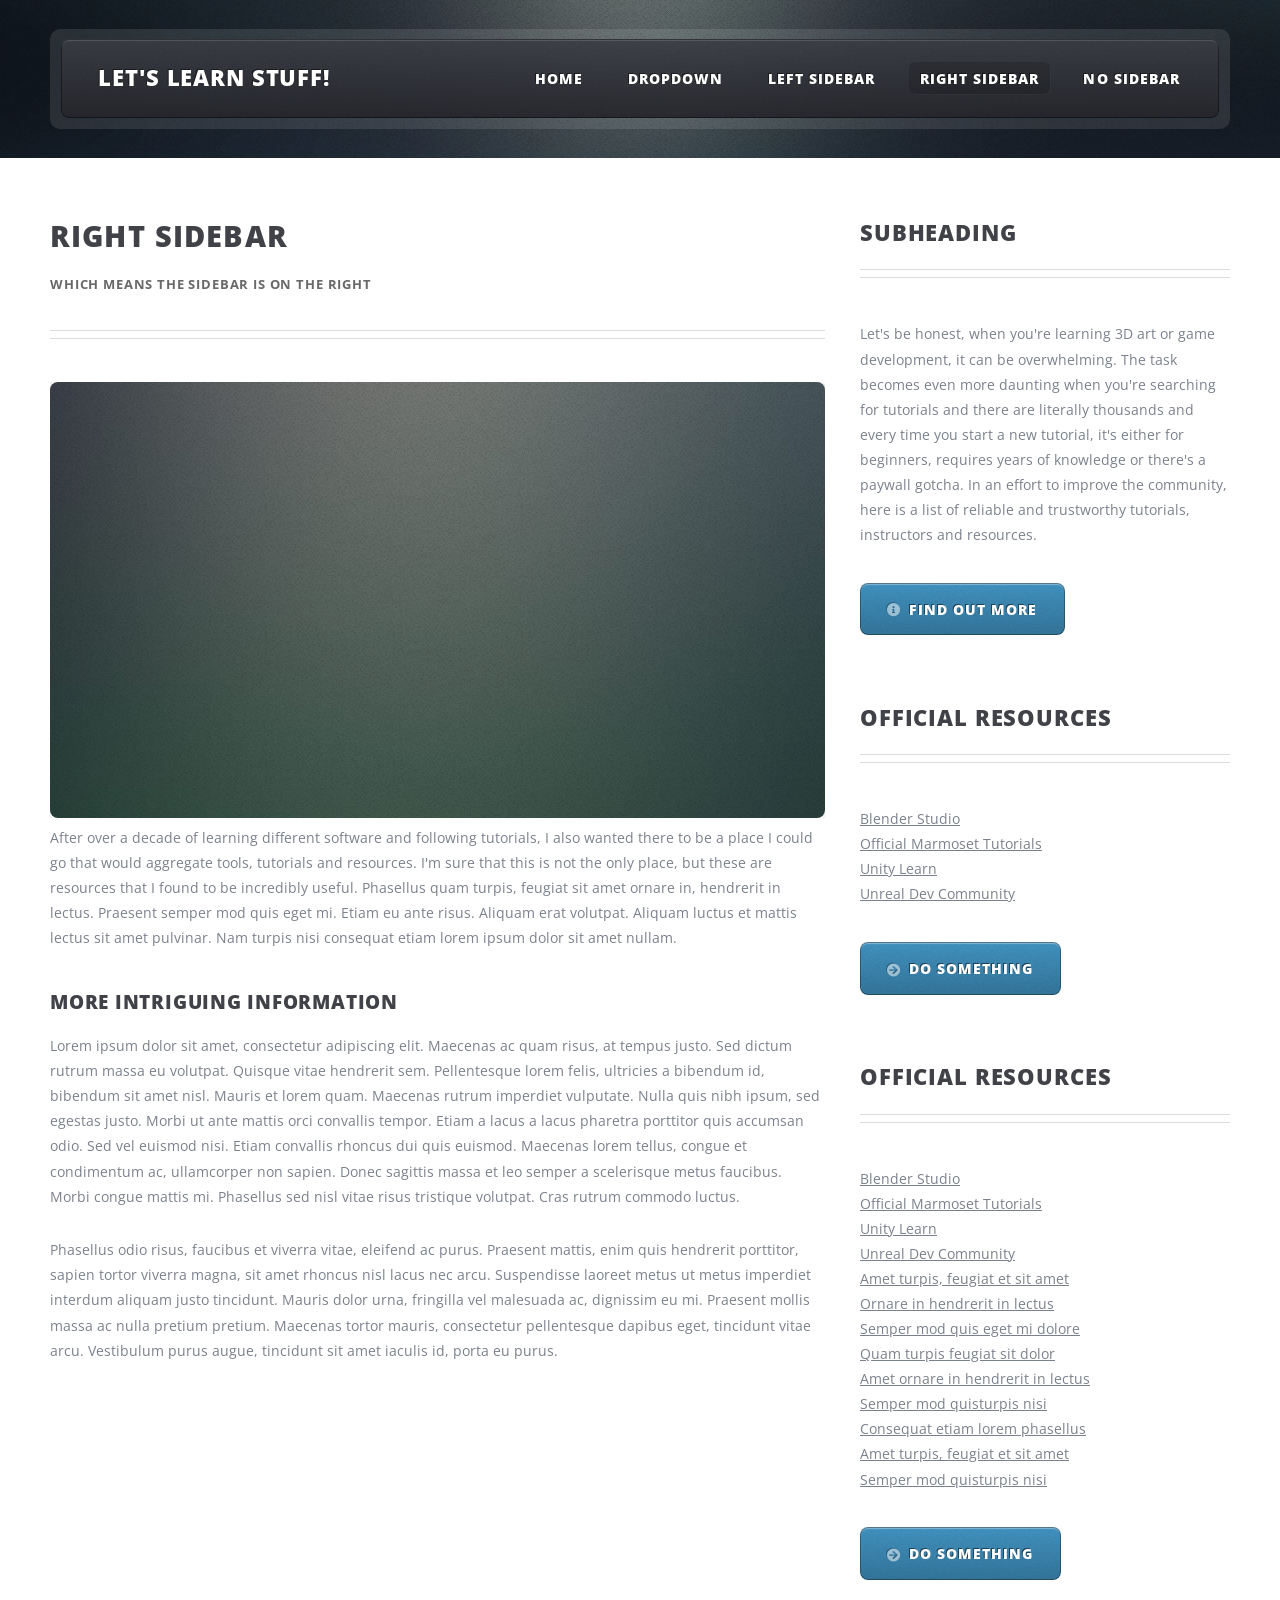
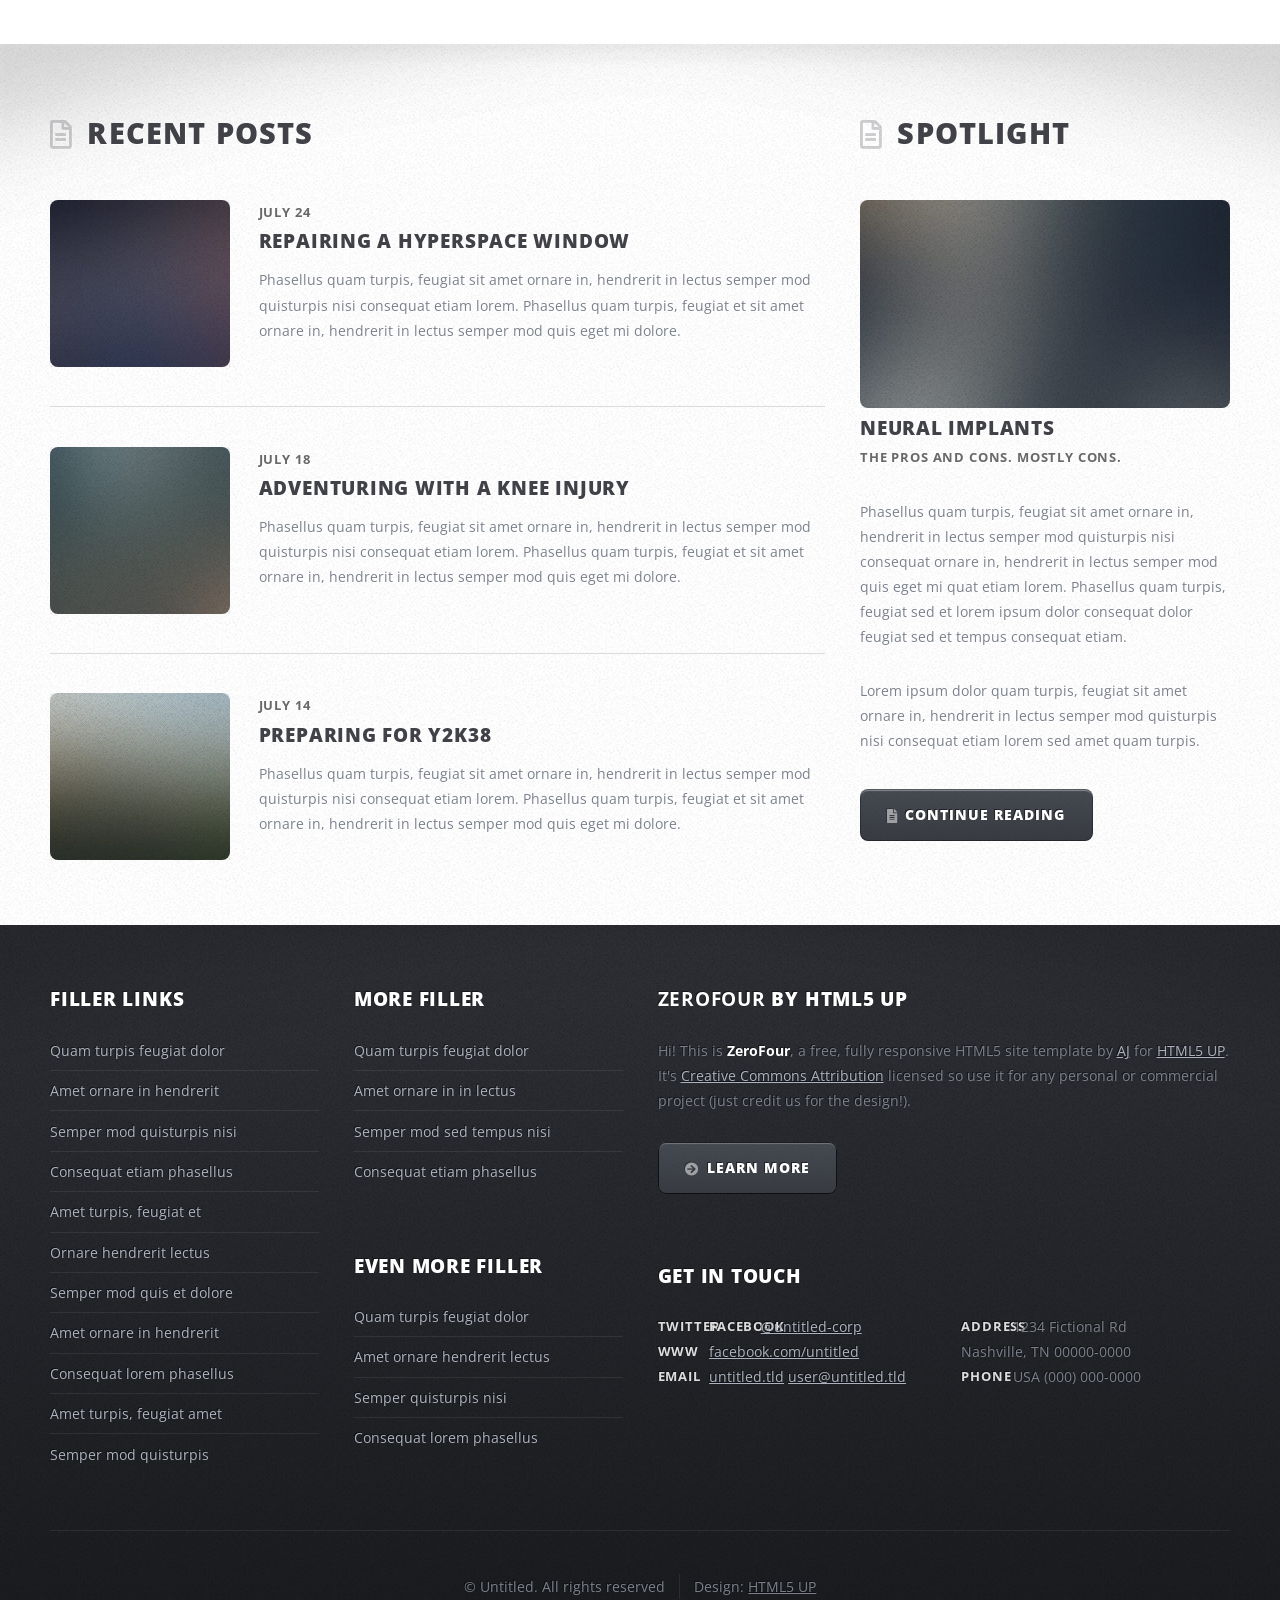
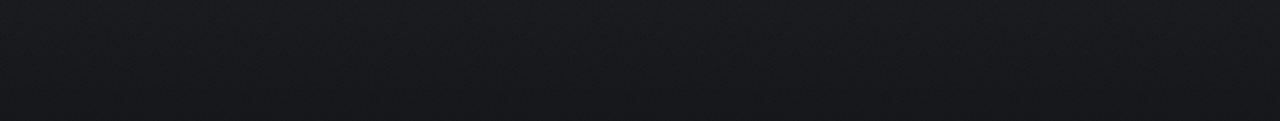
<file: html5up-zerofour/techart-tools.html>
<!DOCTYPE HTML>
<!--
	ZeroFour by HTML5 UP
	html5up.net | @ajlkn
	Free for personal and commercial use under the CCA 3.0 license (html5up.net/license)
-->
<html>
	<head>
		<title>3D Tech Art Tools</title>
		<meta charset="utf-8" />
		<meta name="viewport" content="width=device-width, initial-scale=1, user-scalable=no" />
		<link rel="stylesheet" href="assets/css/main.css" />
	</head>
	<body class="right-sidebar is-preload">
		<div id="page-wrapper">

			<!-- Header Wrapper -->
				<div id="header-wrapper">
					<div class="container">

						<!-- Header -->
							<header id="header">
								<div class="inner">

									<!-- Logo -->
										<h1><a href="index.html" id="logo">Let's Learn Stuff!</a></h1>

									<!-- Nav -->
										<nav id="nav">
											<ul>
												<li><a href="index.html">Home</a></li>
												<li>
													<a href="#">Dropdown</a>
													<ul>
														<li><a href="#">Lorem ipsum dolor</a></li>
														<li><a href="#">Magna phasellus</a></li>
														<li>
															<a href="#">Phasellus consequat</a>
															<ul>
																<li><a href="#">Lorem ipsum dolor</a></li>
																<li><a href="#">Phasellus consequat</a></li>
																<li><a href="#">Magna phasellus</a></li>
																<li><a href="#">Etiam dolore nisl</a></li>
															</ul>
														</li>
														<li><a href="#">Veroeros feugiat</a></li>
													</ul>
												</li>
												<li><a href="left-sidebar.html">Left Sidebar</a></li>
												<li class="current_page_item"><a href="right-sidebar.html">Right Sidebar</a></li>
												<li><a href="no-sidebar.html">No Sidebar</a></li>
											</ul>
										</nav>

								</div>
							</header>

					</div>
				</div>

			<!-- Main Wrapper -->
				<div id="main-wrapper">
					<div class="wrapper style2">
						<div class="inner">
							<div class="container">
								<div class="row">
									<div class="col-8 col-12-medium">
										<div id="content">

											<!-- Content -->

												<article>
													<header class="major">
														<h2>Right Sidebar</h2>
														<p>Which means the sidebar is on the right</p>
													</header>

													<span class="image featured"><img src="images/pic08.jpg" alt="" /></span>

													<p>After over a decade of learning different software and following tutorials,
													I also wanted there to be a place I could go that would aggregate tools, tutorials and resources.
													I'm sure that this is not the only place, but these are resources that I found to be incredibly useful.
													Phasellus quam turpis, feugiat sit amet ornare in, hendrerit in lectus.
													Praesent semper mod quis eget mi. Etiam eu ante risus. Aliquam erat volutpat.
													Aliquam luctus et mattis lectus sit amet pulvinar. Nam turpis nisi
													consequat etiam lorem ipsum dolor sit amet nullam.</p>

													<h3>More intriguing information</h3>
													<p>Lorem ipsum dolor sit amet, consectetur adipiscing elit. Maecenas ac quam risus, at tempus
													justo. Sed dictum rutrum massa eu volutpat. Quisque vitae hendrerit sem. Pellentesque lorem felis,
													ultricies a bibendum id, bibendum sit amet nisl. Mauris et lorem quam. Maecenas rutrum imperdiet
													vulputate. Nulla quis nibh ipsum, sed egestas justo. Morbi ut ante mattis orci convallis tempor.
													Etiam a lacus a lacus pharetra porttitor quis accumsan odio. Sed vel euismod nisi. Etiam convallis
													rhoncus dui quis euismod. Maecenas lorem tellus, congue et condimentum ac, ullamcorper non sapien.
													Donec sagittis massa et leo semper a scelerisque metus faucibus. Morbi congue mattis mi.
													Phasellus sed nisl vitae risus tristique volutpat. Cras rutrum commodo luctus.</p>

													<p>Phasellus odio risus, faucibus et viverra vitae, eleifend ac purus. Praesent mattis, enim
													quis hendrerit porttitor, sapien tortor viverra magna, sit amet rhoncus nisl lacus nec arcu.
													Suspendisse laoreet metus ut metus imperdiet interdum aliquam justo tincidunt. Mauris dolor urna,
													fringilla vel malesuada ac, dignissim eu mi. Praesent mollis massa ac nulla pretium pretium.
													Maecenas tortor mauris, consectetur pellentesque dapibus eget, tincidunt vitae arcu.
													Vestibulum purus augue, tincidunt sit amet iaculis id, porta eu purus.</p>
												</article>

										</div>
									</div>
									<div class="col-4 col-12-medium">
										<div id="sidebar">

											<!-- Sidebar -->

												<section>
													<header class="major">
														<h2>Subheading</h2>
													</header>
													<p>Let's be honest, when you're learning 3D art or game development, it can be overwhelming.
													The task becomes even more daunting when you're searching for tutorials and there are literally thousands and 
													every time you start a new tutorial, it's either for beginners, requires years of knowledge or there's a paywall gotcha.
													In an effort to improve the community, here is a list of reliable and trustworthy tutorials, instructors and resources.
													</p>
													<footer>
														<a href="#" class="button icon solid fa-info-circle">Find out more</a>
													</footer>
												</section>

												<section>
													<header class="major">
														<h2>Official Resources</h2>
													</header>
													<ul class="style2">

														<li><a href="https://studio.blender.org/">Blender Studio</a></li>
														<li><a href="https://marmoset.co/resources/">Official Marmoset Tutorials</a></li>
														<li><a href="https://learn.unity.com/">Unity Learn</a></li>
														<li><a href="https://dev.epicgames.com/community/unreal-engine/learning">Unreal Dev Community</a></li>
													</ul>
													<footer>
														<a href="#" class="button icon solid fa-arrow-circle-right">Do Something</a>
													</footer>
												</section>


																								<section>
													<header class="major">
														<h2>Official Resources</h2>
													</header>
													<ul class="style2">

														<li><a href="https://studio.blender.org/">Blender Studio</a></li>
														<li><a href="https://marmoset.co/resources/">Official Marmoset Tutorials</a></li>
														<li><a href="https://learn.unity.com/">Unity Learn</a></li>
														<li><a href="https://dev.epicgames.com/community/unreal-engine/learning">Unreal Dev Community</a></li>
														<li><a href="#">Amet turpis, feugiat et sit amet</a></li>
														<li><a href="#">Ornare in hendrerit in lectus</a></li>
														<li><a href="#">Semper mod quis eget mi dolore</a></li>
														<li><a href="#">Quam turpis feugiat sit dolor</a></li>
														<li><a href="#">Amet ornare in hendrerit in lectus</a></li>
														<li><a href="#">Semper mod quisturpis nisi</a></li>
														<li><a href="#">Consequat etiam lorem phasellus</a></li>
														<li><a href="#">Amet turpis, feugiat et sit amet</a></li>
														<li><a href="#">Semper mod quisturpis nisi</a></li>
													</ul>
													<footer>
														<a href="#" class="button icon solid fa-arrow-circle-right">Do Something</a>
													</footer>
												</section>

										</div>
									</div>
								</div>
							</div>
						</div>
					</div>
					<div class="wrapper style3">
						<div class="inner">
							<div class="container">
								<div class="row">
									<div class="col-8 col-12-medium">

										<!-- Article list -->
											<section class="box article-list">
												<h2 class="icon fa-file-alt">Recent Posts</h2>

												<!-- Excerpt -->
													<article class="box excerpt">
														<a href="#" class="image left"><img src="images/pic04.jpg" alt="" /></a>
														<div>
															<header>
																<span class="date">July 24</span>
																<h3><a href="#">Repairing a hyperspace window</a></h3>
															</header>
															<p>Phasellus quam turpis, feugiat sit amet ornare in, hendrerit in lectus
															semper mod quisturpis nisi consequat etiam lorem. Phasellus quam turpis,
															feugiat et sit amet ornare in, hendrerit in lectus semper mod quis eget mi dolore.</p>
														</div>
													</article>

												<!-- Excerpt -->
													<article class="box excerpt">
														<a href="#" class="image left"><img src="images/pic05.jpg" alt="" /></a>
														<div>
															<header>
																<span class="date">July 18</span>
																<h3><a href="#">Adventuring with a knee injury</a></h3>
															</header>
															<p>Phasellus quam turpis, feugiat sit amet ornare in, hendrerit in lectus
															semper mod quisturpis nisi consequat etiam lorem. Phasellus quam turpis,
															feugiat et sit amet ornare in, hendrerit in lectus semper mod quis eget mi dolore.</p>
														</div>
													</article>

												<!-- Excerpt -->
													<article class="box excerpt">
														<a href="#" class="image left"><img src="images/pic06.jpg" alt="" /></a>
														<div>
															<header>
																<span class="date">July 14</span>
																<h3><a href="#">Preparing for Y2K38</a></h3>
															</header>
															<p>Phasellus quam turpis, feugiat sit amet ornare in, hendrerit in lectus
															semper mod quisturpis nisi consequat etiam lorem. Phasellus quam turpis,
															feugiat et sit amet ornare in, hendrerit in lectus semper mod quis eget mi dolore.</p>
														</div>
													</article>

											</section>
									</div>
									<div class="col-4 col-12-medium">

										<!-- Spotlight -->
											<section class="box spotlight">
												<h2 class="icon fa-file-alt">Spotlight</h2>
												<article>
													<a href="#" class="image featured"><img src="images/pic07.jpg" alt=""></a>
													<header>
														<h3><a href="#">Neural Implants</a></h3>
														<p>The pros and cons. Mostly cons.</p>
													</header>
													<p>Phasellus quam turpis, feugiat sit amet ornare in, hendrerit in lectus semper mod
													quisturpis nisi consequat ornare in, hendrerit in lectus semper mod quis eget mi quat etiam
													lorem. Phasellus quam turpis, feugiat sed et lorem ipsum dolor consequat dolor feugiat sed
													et tempus consequat etiam.</p>
													<p>Lorem ipsum dolor quam turpis, feugiat sit amet ornare in, hendrerit in lectus semper
													mod quisturpis nisi consequat etiam lorem sed amet quam turpis.</p>
													<footer>
														<a href="#" class="button alt icon solid fa-file-alt">Continue Reading</a>
													</footer>
												</article>
											</section>

									</div>
								</div>
							</div>
						</div>
					</div>
				</div>

			<!-- Footer Wrapper -->
				<div id="footer-wrapper">
					<footer id="footer" class="container">
						<div class="row">
							<div class="col-3 col-6-medium col-12-small">

								<!-- Links -->
									<section>
										<h2>Filler Links</h2>
										<ul class="divided">
											<li><a href="#">Quam turpis feugiat dolor</a></li>
											<li><a href="#">Amet ornare in hendrerit </a></li>
											<li><a href="#">Semper mod quisturpis nisi</a></li>
											<li><a href="#">Consequat etiam phasellus</a></li>
											<li><a href="#">Amet turpis, feugiat et</a></li>
											<li><a href="#">Ornare hendrerit lectus</a></li>
											<li><a href="#">Semper mod quis et dolore</a></li>
											<li><a href="#">Amet ornare in hendrerit</a></li>
											<li><a href="#">Consequat lorem phasellus</a></li>
											<li><a href="#">Amet turpis, feugiat amet</a></li>
											<li><a href="#">Semper mod quisturpis</a></li>
										</ul>
									</section>

							</div>
							<div class="col-3 col-6-medium col-12-small">

								<!-- Links -->
									<section>
										<h2>More Filler</h2>
										<ul class="divided">
											<li><a href="#">Quam turpis feugiat dolor</a></li>
											<li><a href="#">Amet ornare in in lectus</a></li>
											<li><a href="#">Semper mod sed tempus nisi</a></li>
											<li><a href="#">Consequat etiam phasellus</a></li>
										</ul>
									</section>

								<!-- Links -->
									<section>
										<h2>Even More Filler</h2>
										<ul class="divided">
											<li><a href="#">Quam turpis feugiat dolor</a></li>
											<li><a href="#">Amet ornare hendrerit lectus</a></li>
											<li><a href="#">Semper quisturpis nisi</a></li>
											<li><a href="#">Consequat lorem phasellus</a></li>
										</ul>
									</section>

							</div>
							<div class="col-6 col-12-medium imp-medium">

								<!-- About -->
									<section>
										<h2><strong>ZeroFour</strong> by HTML5 UP</h2>
										<p>Hi! This is <strong>ZeroFour</strong>, a free, fully responsive HTML5 site
										template by <a href="http://twitter.com/ajlkn">AJ</a> for <a href="http://html5up.net/">HTML5 UP</a>.
										It's <a href="http://html5up.net/license/">Creative Commons Attribution</a>
										licensed so use it for any personal or commercial project (just credit us
										for the design!).</p>
										<a href="#" class="button alt icon solid fa-arrow-circle-right">Learn More</a>
									</section>

								<!-- Contact -->
									<section>
										<h2>Get in touch</h2>
										<div>
											<div class="row">
												<div class="col-6 col-12-small">
													<dl class="contact">
														<dt>Twitter</dt>
														<dd><a href="#">@untitled-corp</a></dd>
														<dt>Facebook</dt>
														<dd><a href="#">facebook.com/untitled</a></dd>
														<dt>WWW</dt>
														<dd><a href="#">untitled.tld</a></dd>
														<dt>Email</dt>
														<dd><a href="#">user@untitled.tld</a></dd>
													</dl>
												</div>
												<div class="col-6 col-12-small">
													<dl class="contact">
														<dt>Address</dt>
														<dd>
															1234 Fictional Rd<br />
															Nashville, TN 00000-0000<br />
															USA
														</dd>
														<dt>Phone</dt>
														<dd>(000) 000-0000</dd>
													</dl>
												</div>
											</div>
										</div>
									</section>

							</div>
							<div class="col-12">
								<div id="copyright">
									<ul class="menu">
										<li>&copy; Untitled. All rights reserved</li><li>Design: <a href="http://html5up.net">HTML5 UP</a></li>
									</ul>
								</div>
							</div>
						</div>
					</footer>
				</div>

		</div>

		<!-- Scripts -->
			<script src="assets/js/jquery.min.js"></script>
			<script src="assets/js/jquery.dropotron.min.js"></script>
			<script src="assets/js/browser.min.js"></script>
			<script src="assets/js/breakpoints.min.js"></script>
			<script src="assets/js/util.js"></script>
			<script src="assets/js/main.js"></script>

	</body>
</html>
</file>
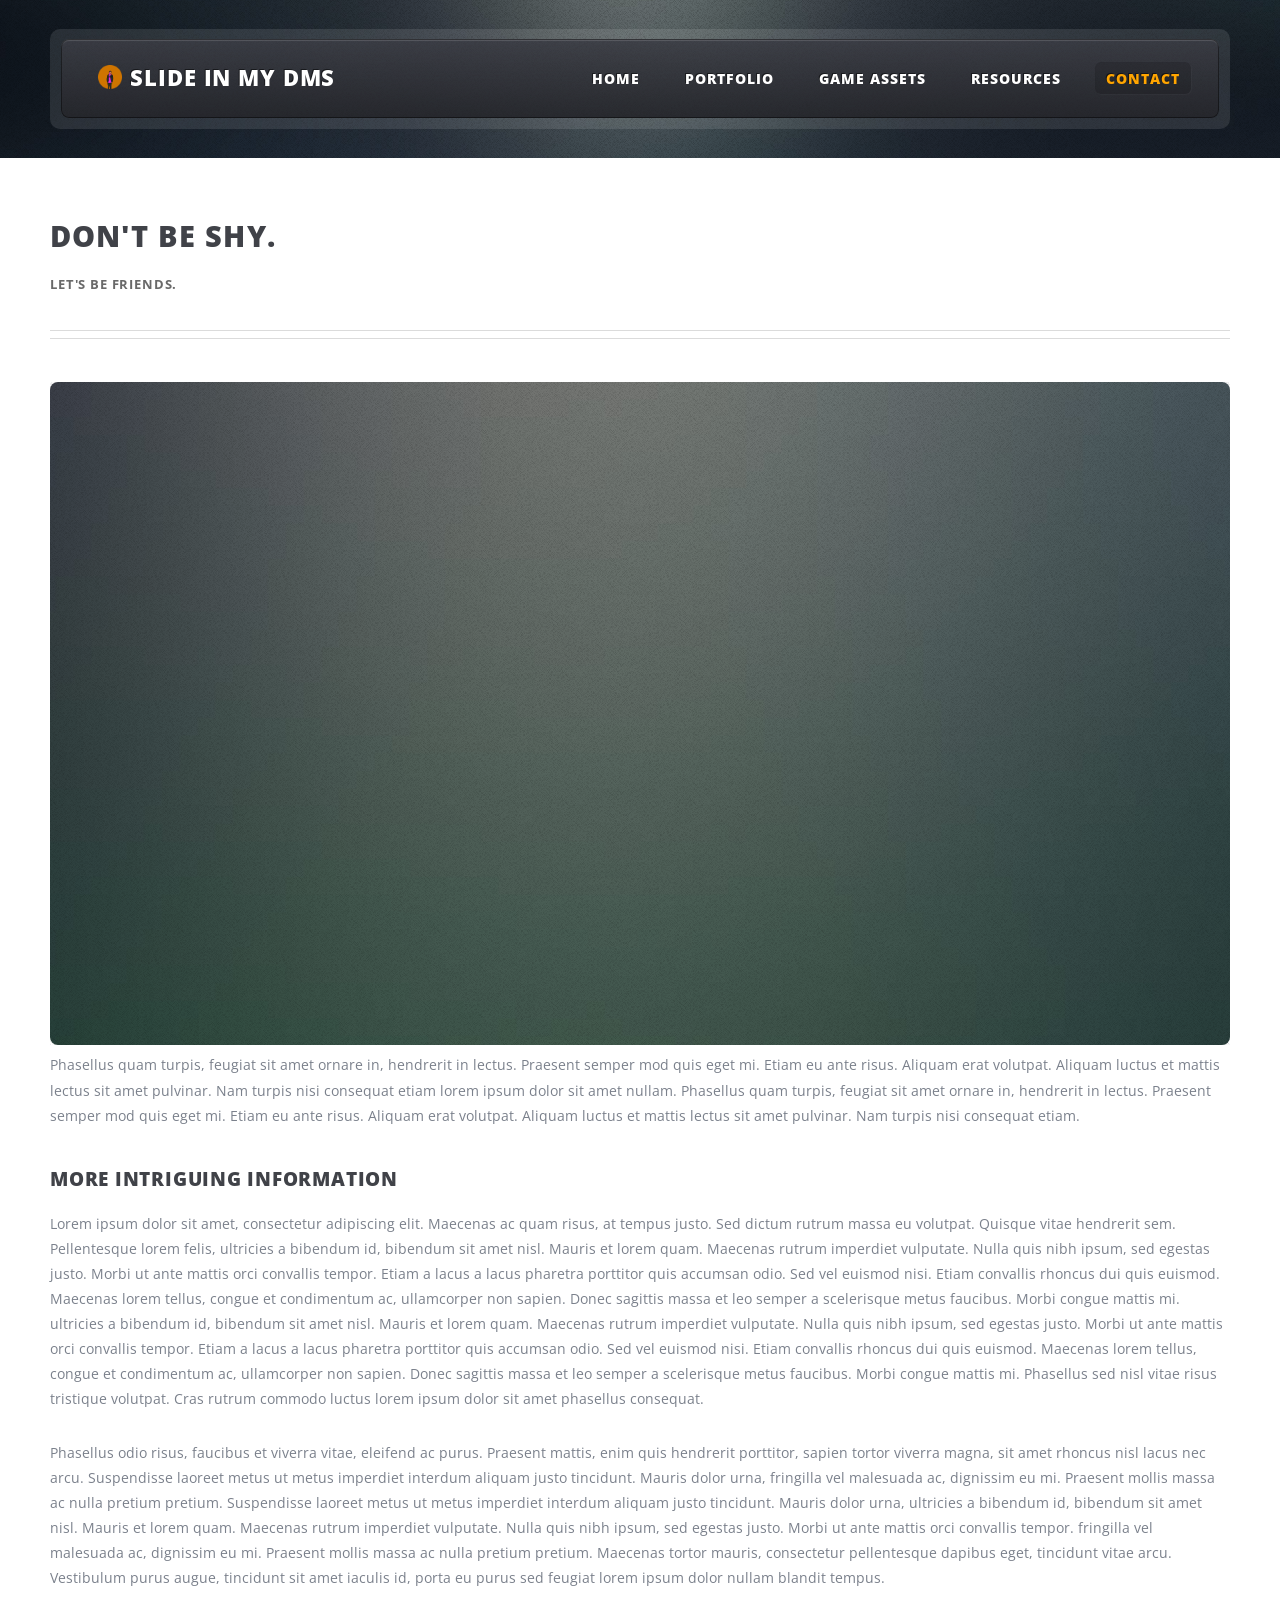
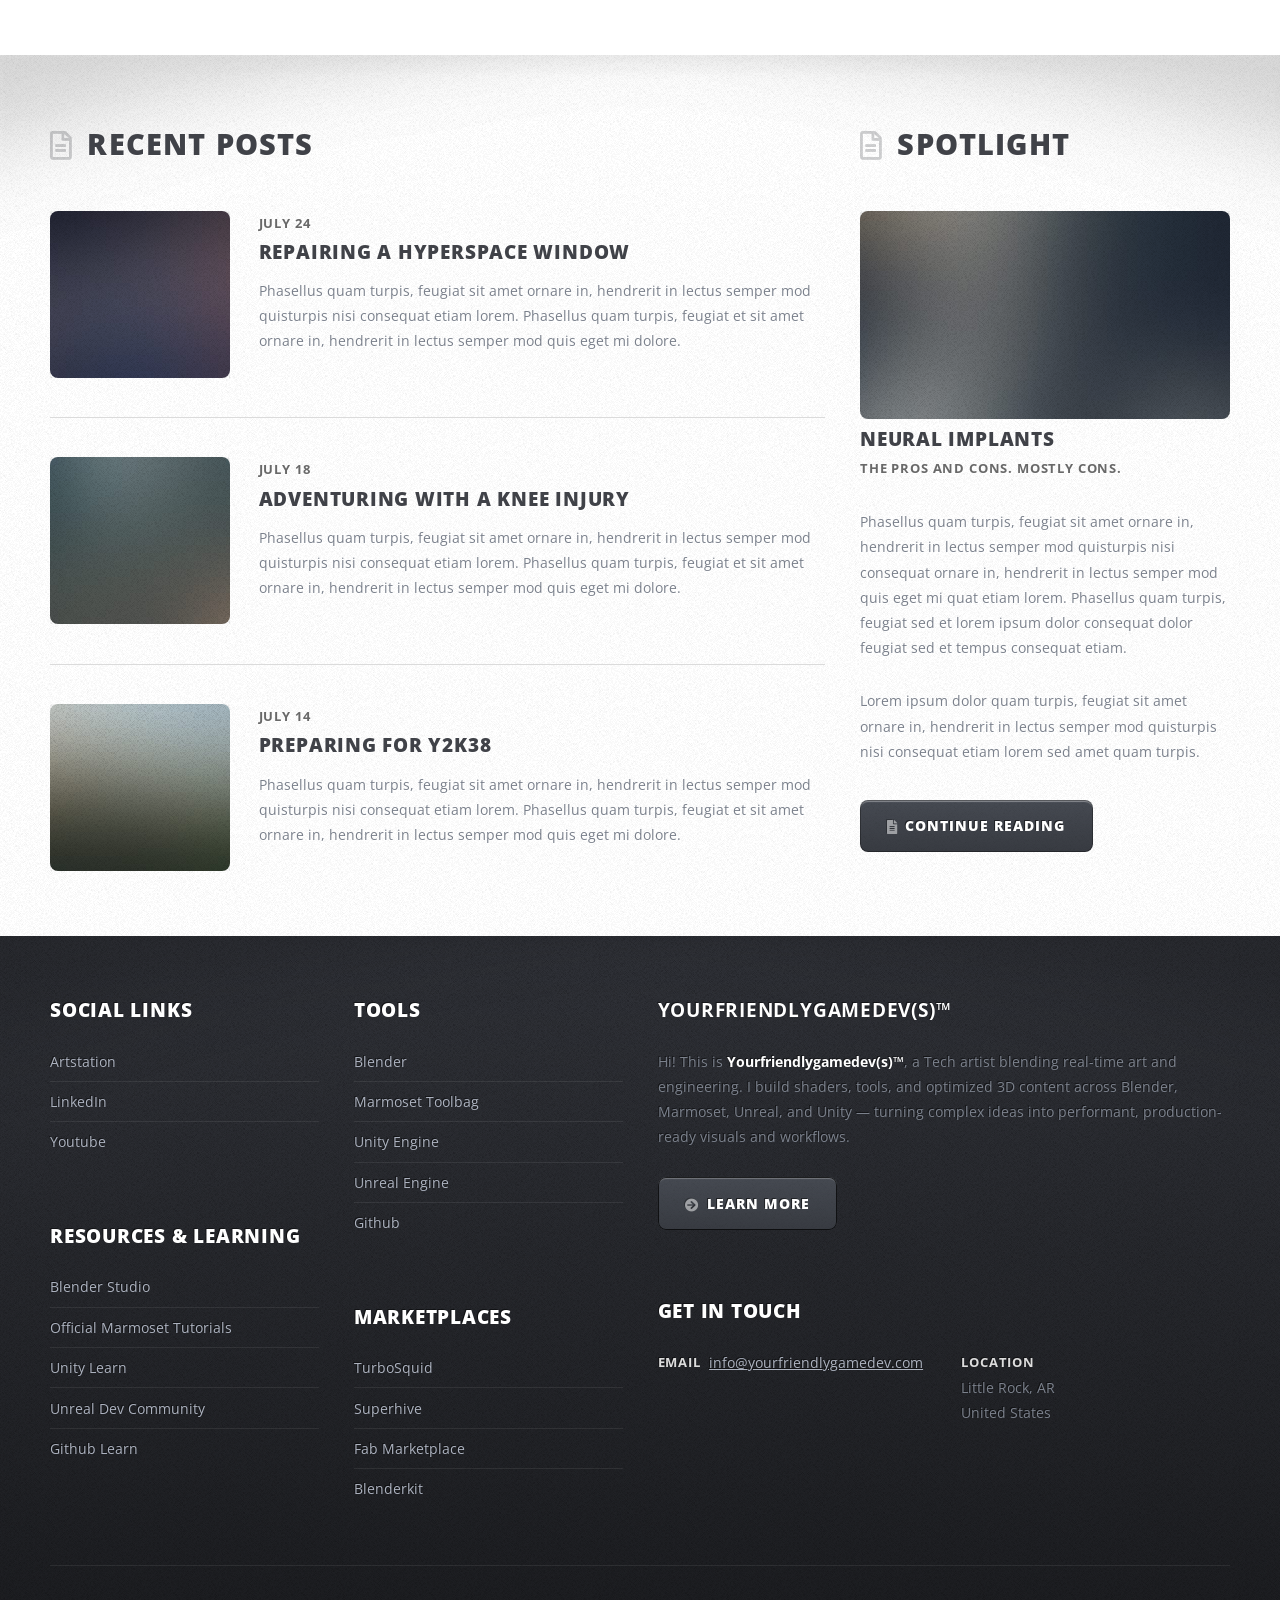
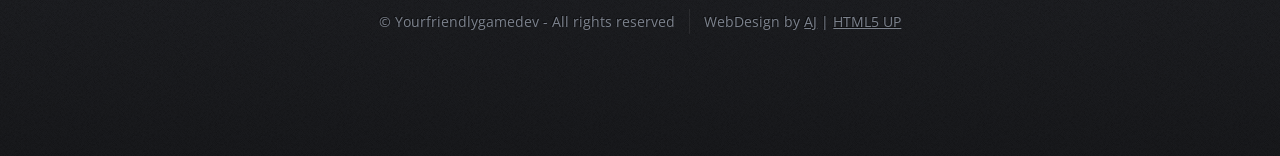
<file: yfgd_portfolio/contact.html>
<!DOCTYPE HTML>
<!--
	ZeroFour by HTML5 UP
	html5up.net | @ajlkn
	Free for personal and commercial use under the CCA 3.0 license (html5up.net/license)
-->
<html>
	<head>
		<title>Connect</title>
		<meta charset="utf-8" />
		<meta name="viewport" content="width=device-width, initial-scale=1, user-scalable=no" />
		<link rel="stylesheet" href="assets/css/main.css" />
		<link rel="icon" href="images/Logo/favicon.ico" type="image/x-icon">
	</head>
	<body class="no-sidebar is-preload">
		<div id="page-wrapper">

			<!-- Header Wrapper -->
				<div id="header-wrapper">
					<div class="container">

						<!-- Header -->
							<header id="header">
								<div class="inner">

									<!-- Logo -->
										<h1><a href="index.html" id="logo"><img src="images/Logo/favicon-32x32.png" class="logo-icon">Slide in my DMs</a></h1>

									<!-- Nav -->
										<nav id="nav">
											<ul>
												<li><a href="index.html">Home</a></li>

												<li><a href="portfolio.html">Portfolio</a></li>

												<li><a href="game-assets.html">Game Assets</a></li>

												<li><a href="techart-tools.html">Resources</a></li>

											<li class="current_page_item"><a href="contact.html">Contact</a></li>

											</ul>
										</nav>		

								</div>
							</header>

					</div>
				</div>

			<!-- Main Wrapper -->
				<div id="main-wrapper">
					<div class="wrapper style2">
						<div class="inner">
							<div class="container">
								<div id="content">

									<!-- Content -->

										<article>
											<header class="major">
												<h2>Don't be shy.</h2>
												<p>Let's be friends.</p>
											</header>

											<span class="image featured"><img src="images/pic08.jpg" alt="" /></span>

											<p>Phasellus quam turpis, feugiat sit amet ornare in, hendrerit in lectus.
											Praesent semper mod quis eget mi. Etiam eu ante risus. Aliquam erat volutpat.
											Aliquam luctus et mattis lectus sit amet pulvinar. Nam turpis nisi
											consequat etiam lorem ipsum dolor sit amet nullam. Phasellus quam turpis,
											feugiat sit amet ornare in, hendrerit in lectus. Praesent semper mod quis
											eget mi. Etiam eu ante risus. Aliquam erat volutpat. Aliquam luctus et
											mattis lectus sit amet pulvinar. Nam turpis nisi consequat etiam.</p>

											<h3>More intriguing information</h3>
											<p>Lorem ipsum dolor sit amet, consectetur adipiscing elit. Maecenas ac quam risus, at tempus
											justo. Sed dictum rutrum massa eu volutpat. Quisque vitae hendrerit sem. Pellentesque lorem felis,
											ultricies a bibendum id, bibendum sit amet nisl. Mauris et lorem quam. Maecenas rutrum imperdiet
											vulputate. Nulla quis nibh ipsum, sed egestas justo. Morbi ut ante mattis orci convallis tempor.
											Etiam a lacus a lacus pharetra porttitor quis accumsan odio. Sed vel euismod nisi. Etiam convallis
											rhoncus dui quis euismod. Maecenas lorem tellus, congue et condimentum ac, ullamcorper non sapien.
											Donec sagittis massa et leo semper a scelerisque metus faucibus. Morbi congue mattis mi.
											ultricies a bibendum id, bibendum sit amet nisl. Mauris et lorem quam. Maecenas rutrum imperdiet
											vulputate. Nulla quis nibh ipsum, sed egestas justo. Morbi ut ante mattis orci convallis tempor.
											Etiam a lacus a lacus pharetra porttitor quis accumsan odio. Sed vel euismod nisi. Etiam convallis
											rhoncus dui quis euismod. Maecenas lorem tellus, congue et condimentum ac, ullamcorper non sapien.
											Donec sagittis massa et leo semper a scelerisque metus faucibus. Morbi congue mattis mi.
											Phasellus sed nisl vitae risus tristique volutpat. Cras rutrum commodo luctus lorem ipsum
											dolor sit amet phasellus consequat.</p>

											<p>Phasellus odio risus, faucibus et viverra vitae, eleifend ac purus. Praesent mattis, enim
											quis hendrerit porttitor, sapien tortor viverra magna, sit amet rhoncus nisl lacus nec arcu.
											Suspendisse laoreet metus ut metus imperdiet interdum aliquam justo tincidunt. Mauris dolor urna,
											fringilla vel malesuada ac, dignissim eu mi. Praesent mollis massa ac nulla pretium pretium.
											Suspendisse laoreet metus ut metus imperdiet interdum aliquam justo tincidunt. Mauris dolor urna,
											ultricies a bibendum id, bibendum sit amet nisl. Mauris et lorem quam. Maecenas rutrum imperdiet
											vulputate. Nulla quis nibh ipsum, sed egestas justo. Morbi ut ante mattis orci convallis tempor.
											fringilla vel malesuada ac, dignissim eu mi. Praesent mollis massa ac nulla pretium pretium.
											Maecenas tortor mauris, consectetur pellentesque dapibus eget, tincidunt vitae arcu.
											Vestibulum purus augue, tincidunt sit amet iaculis id, porta eu purus sed feugiat lorem ipsum
											dolor nullam blandit tempus.</p>
										</article>

								</div>
							</div>
						</div>
					</div>
					<div class="wrapper style3">
						<div class="inner">
							<div class="container">
								<div class="row">
									<div class="col-8 col-12-medium">

										<!-- Article list -->
											<section class="box article-list">
												<h2 class="icon fa-file-alt">Recent Posts</h2>

												<!-- Excerpt -->
													<article class="box excerpt">
														<a href="#" class="image left"><img src="images/pic04.jpg" alt="" /></a>
														<div>
															<header>
																<span class="date">July 24</span>
																<h3><a href="#">Repairing a hyperspace window</a></h3>
															</header>
															<p>Phasellus quam turpis, feugiat sit amet ornare in, hendrerit in lectus
															semper mod quisturpis nisi consequat etiam lorem. Phasellus quam turpis,
															feugiat et sit amet ornare in, hendrerit in lectus semper mod quis eget mi dolore.</p>
														</div>
													</article>

												<!-- Excerpt -->
													<article class="box excerpt">
														<a href="#" class="image left"><img src="images/pic05.jpg" alt="" /></a>
														<div>
															<header>
																<span class="date">July 18</span>
																<h3><a href="#">Adventuring with a knee injury</a></h3>
															</header>
															<p>Phasellus quam turpis, feugiat sit amet ornare in, hendrerit in lectus
															semper mod quisturpis nisi consequat etiam lorem. Phasellus quam turpis,
															feugiat et sit amet ornare in, hendrerit in lectus semper mod quis eget mi dolore.</p>
														</div>
													</article>

												<!-- Excerpt -->
													<article class="box excerpt">
														<a href="#" class="image left"><img src="images/pic06.jpg" alt="" /></a>
														<div>
															<header>
																<span class="date">July 14</span>
																<h3><a href="#">Preparing for Y2K38</a></h3>
															</header>
															<p>Phasellus quam turpis, feugiat sit amet ornare in, hendrerit in lectus
															semper mod quisturpis nisi consequat etiam lorem. Phasellus quam turpis,
															feugiat et sit amet ornare in, hendrerit in lectus semper mod quis eget mi dolore.</p>
														</div>
													</article>

											</section>
									</div>
									<div class="col-4 col-12-medium">

										<!-- Spotlight -->
											<section class="box spotlight">
												<h2 class="icon fa-file-alt">Spotlight</h2>
												<article>
													<a href="#" class="image featured"><img src="images/pic07.jpg" alt=""></a>
													<header>
														<h3><a href="#">Neural Implants</a></h3>
														<p>The pros and cons. Mostly cons.</p>
													</header>
													<p>Phasellus quam turpis, feugiat sit amet ornare in, hendrerit in lectus semper mod
													quisturpis nisi consequat ornare in, hendrerit in lectus semper mod quis eget mi quat etiam
													lorem. Phasellus quam turpis, feugiat sed et lorem ipsum dolor consequat dolor feugiat sed
													et tempus consequat etiam.</p>
													<p>Lorem ipsum dolor quam turpis, feugiat sit amet ornare in, hendrerit in lectus semper
													mod quisturpis nisi consequat etiam lorem sed amet quam turpis.</p>
													<footer>
														<a href="#" class="button alt icon solid fa-file-alt">Continue Reading</a>
													</footer>
												</article>
											</section>

									</div>
								</div>
							</div>
						</div>
					</div>
				</div>

			<!-- Footer Wrapper -->
				<div id="footer-wrapper">
					<footer id="footer" class="container">
						<div class="row">
							<div class="col-3 col-6-medium col-12-small">

								<!-- Links -->
									<section>
										<h2>Social Links</h2>
										<ul class="divided">
											<li><a href="https://www.artstation.com/yourfriendlygamedev" target="_blank">Artstation</a></li>
											<li><a href="https://www.linkedin.com/in/yourfriendlygamedev/" target="_blank">LinkedIn </a></li>
											<li><a href="https://www.youtube.com/@yourfriendlygamedev" target="_blank">Youtube</a></li>
										</ul>
									</section>

									<section>
										<h2>Resources & Learning</h2>
										<ul class="divided">
											<li><a href="https://studio.blender.org/" target="_blank">Blender Studio</a></li>
											<li><a href="https://marmoset.co/resources/" target="_blank">Official Marmoset Tutorials</a></li>
											<li><a href="https://learn.unity.com/" target="_blank">Unity Learn</a></li>
											<li><a href="https://dev.epicgames.com/community/unreal-engine/learning" target="_blank">Unreal Dev Community</a></li>
											<li><a href="https://learn.github.com/" target="_blank">Github Learn</a></li>

										</ul>
									</section>

							</div>
							<div class="col-3 col-6-medium col-12-small">

								<!-- Links -->
									<section>
										<h2>Tools</h2>
										<ul class="divided">
											<li><a href="https://www.blender.org" target="_blank">Blender</a></li>
											<li><a href="https://www.marmoset.co/" target="_blank">Marmoset Toolbag</a></li>
											<li><a href="https://www.unity.com" target="_blank">Unity Engine</a></li>
											<li><a href="https://www.unrealengine.com/" target="_blank">Unreal Engine</a></li>
											<li><a href="https://www.github.com/yourfriendlygamedev" target="_blank">Github</a></li>
										</ul>
									</section>

								<div class="col-3 col-6-medium col-12-small">	
								</div>

								<!-- Links -->
									<section>
										<h2>Marketplaces</h2>
										<ul class="divided">
											<li><a href="https://www.turbosquid.com/" target="_blank">TurboSquid</a></li>
											<li><a href="https://superhivemarket.com/" target="_blank">Superhive</a></li>
											<li><a href="https://www.fab.com/" target="_blank">Fab Marketplace</a></li>
											<li><a href="https://www.blenderkit.com/" target="_blank">Blenderkit</a></li>

										</ul>
									</section>

							</div>
							<div class="col-6 col-12-medium imp-medium">

								<!-- About -->
									<section>
										<h2><strong>Yourfriendlygamedev(s)&trade;</strong></h2>
										<p>Hi! This is <strong>Yourfriendlygamedev(s)&trade;</strong>, a Tech artist blending real-time art and engineering. I build shaders, tools, and optimized 3D content across Blender, Marmoset, Unreal, and Unity — turning complex ideas into performant, production-ready visuals and workflows.
										</p>
										<a href="#" class="button alt icon solid fa-arrow-circle-right">Learn More</a>
									</section>

								<!-- Contact -->
									<section>
										<h2>Get in touch</h2>
										<div>
											<div class="row">
												<div class="col-6 col-12-small">
													<dl class="contact">
														<dt>Email</dt>
														<dd><a href="#">info@yourfriendlygamedev.com</a></dd>
													</dl>
												</div>
												<div class="col-6 col-12-small">
													<dl class="contact">
														<dt>Location</dt>
														<dd><br>
															Little Rock, AR<br />
															United States<br />
														</dd>
													</dl>
												</div>
											</div>
										</div>
									</section>

							</div>
							<div class="col-12">
								<div id="copyright">
									<ul class="menu">
										<li>&copy; Yourfriendlygamedev - All rights reserved</li><li>WebDesign
										by <a href="http://twitter.com/ajlkn">AJ</a> | <a href="http://html5up.net/">HTML5 UP</a>
									</ul>
								</div>
							</div>
						</div>
					</footer>
				</div>

		</div>

		<!-- Scripts -->
			<script src="assets/js/jquery.min.js"></script>
			<script src="assets/js/jquery.dropotron.min.js"></script>
			<script src="assets/js/browser.min.js"></script>
			<script src="assets/js/breakpoints.min.js"></script>
			<script src="assets/js/util.js"></script>
			<script src="assets/js/main.js"></script>

	</body>
</html>
</file>
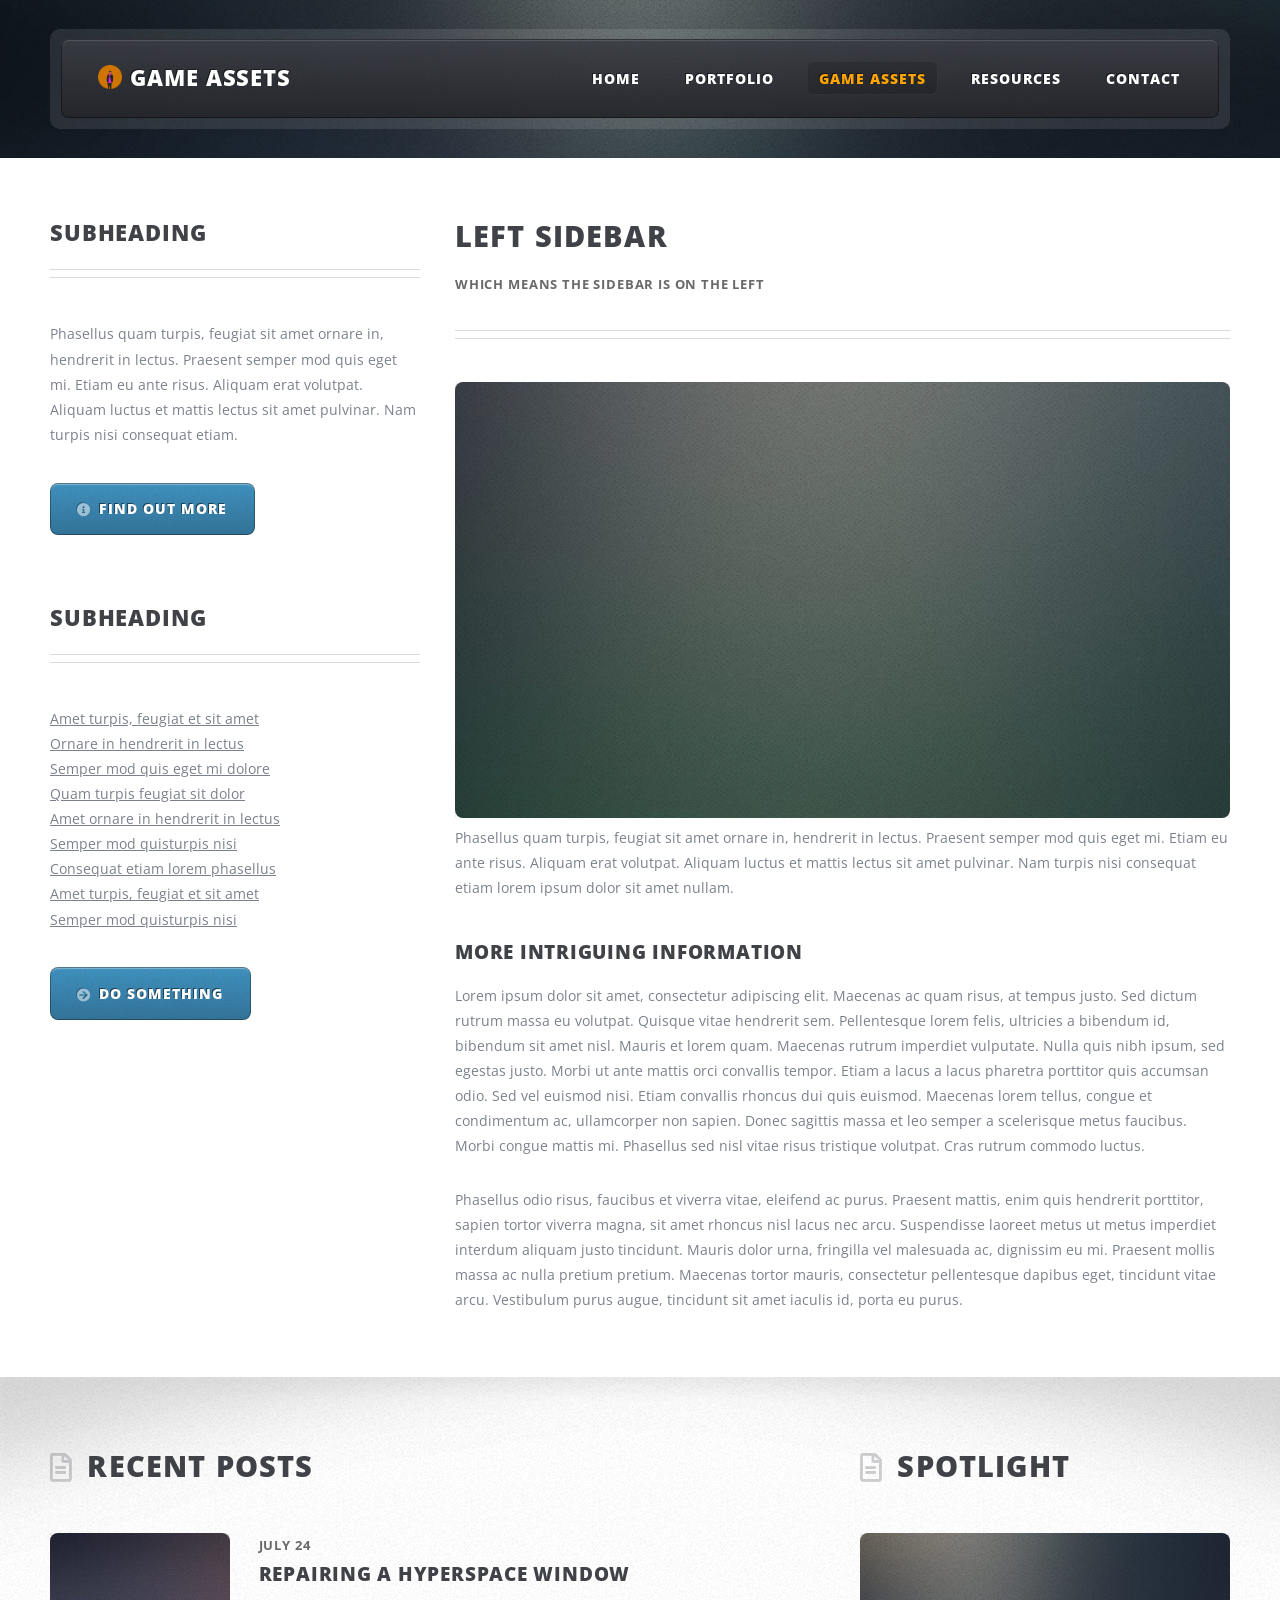
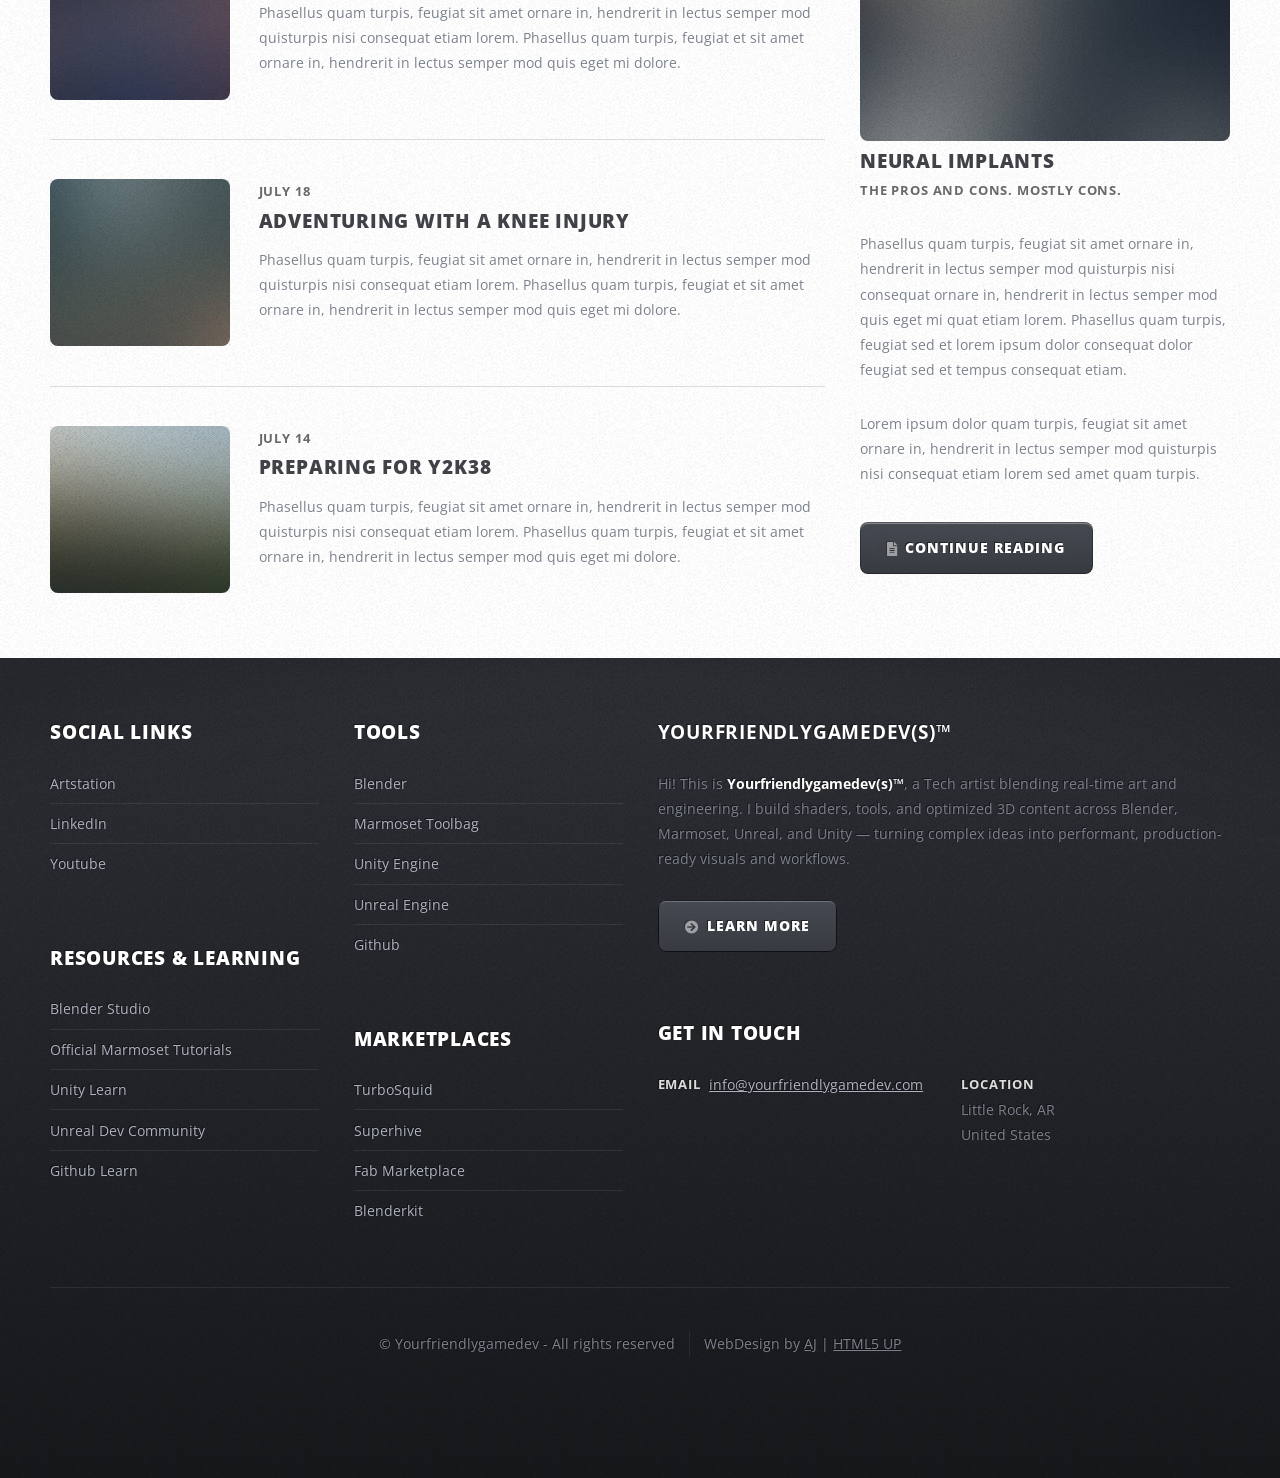
<file: yfgd_portfolio/game-assets.html>
<!DOCTYPE HTML>
<!--
	ZeroFour by HTML5 UP
	html5up.net | @ajlkn
	Free for personal and commercial use under the CCA 3.0 license (html5up.net/license)
-->
<html>
	<head>
		<title>Game Assets</title>
		<meta charset="utf-8" />
		<meta name="viewport" content="width=device-width, initial-scale=1, user-scalable=no" />
		<link rel="stylesheet" href="assets/css/main.css" />
		<link rel="icon" href="images/Logo/favicon.ico" type="image/x-icon">
	</head>
	<body class="left-sidebar is-preload">
		<div id="page-wrapper">

			<!-- Header Wrapper -->
				<div id="header-wrapper">
					<div class="container">

						<!-- Header -->
							<header id="header">
								<div class="inner">

									<!-- Logo -->
										<h1><a href="index.html" id="logo"><img src="images/Logo/favicon-32x32.png" class="logo-icon">Game Assets</a></h1>

									<!-- Nav -->
										<nav id="nav">
											<ul>
												<li><a href="index.html">Home</a></li>

												<li><a href="portfolio.html">Portfolio</a></li>


											<li class="current_page_item"><a href="game-assets.html">Game Assets</a></li>

												<li><a href="techart-tools.html">Resources</a></li>

												<li><a href="contact.html">Contact</a></li>
											</ul>
										</nav>			

								</div>
							</header>

					</div>
				</div>

			<!-- Main Wrapper -->
				<div id="main-wrapper">
					<div class="wrapper style2">
						<div class="inner">
							<div class="container">
								<div class="row">
									<div class="col-4 col-12-medium">
										<div id="sidebar">

											<!-- Sidebar -->

												<section>
													<header class="major">
														<h2>Subheading</h2>
													</header>
													<p>Phasellus quam turpis, feugiat sit amet ornare in, hendrerit in lectus.
													Praesent semper mod quis eget mi. Etiam eu ante risus. Aliquam erat volutpat.
													Aliquam luctus et mattis lectus sit amet pulvinar. Nam turpis nisi
													consequat etiam.</p>
													<footer>
														<a href="#" class="button icon solid fa-info-circle">Find out more</a>
													</footer>
												</section>

												<section>
													<header class="major">
														<h2>Subheading</h2>
													</header>
													<ul class="style2">
														<li><a href="#">Amet turpis, feugiat et sit amet</a></li>
														<li><a href="#">Ornare in hendrerit in lectus</a></li>
														<li><a href="#">Semper mod quis eget mi dolore</a></li>
														<li><a href="#">Quam turpis feugiat sit dolor</a></li>
														<li><a href="#">Amet ornare in hendrerit in lectus</a></li>
														<li><a href="#">Semper mod quisturpis nisi</a></li>
														<li><a href="#">Consequat etiam lorem phasellus</a></li>
														<li><a href="#">Amet turpis, feugiat et sit amet</a></li>
														<li><a href="#">Semper mod quisturpis nisi</a></li>
													</ul>
													<footer>
														<a href="#" class="button icon solid fa-arrow-circle-right">Do Something</a>
													</footer>
												</section>

										</div>
									</div>
									<div class="col-8 col-12-medium imp-medium">
										<div id="content">

											<!-- Content -->

												<article>
													<header class="major">
														<h2>Left Sidebar</h2>
														<p>Which means the sidebar is on the left</p>
													</header>

													<span class="image featured"><img src="images/pic08.jpg" alt="" /></span>

													<p>Phasellus quam turpis, feugiat sit amet ornare in, hendrerit in lectus.
													Praesent semper mod quis eget mi. Etiam eu ante risus. Aliquam erat volutpat.
													Aliquam luctus et mattis lectus sit amet pulvinar. Nam turpis nisi
													consequat etiam lorem ipsum dolor sit amet nullam.</p>

													<h3>More intriguing information</h3>
													<p>Lorem ipsum dolor sit amet, consectetur adipiscing elit. Maecenas ac quam risus, at tempus
													justo. Sed dictum rutrum massa eu volutpat. Quisque vitae hendrerit sem. Pellentesque lorem felis,
													ultricies a bibendum id, bibendum sit amet nisl. Mauris et lorem quam. Maecenas rutrum imperdiet
													vulputate. Nulla quis nibh ipsum, sed egestas justo. Morbi ut ante mattis orci convallis tempor.
													Etiam a lacus a lacus pharetra porttitor quis accumsan odio. Sed vel euismod nisi. Etiam convallis
													rhoncus dui quis euismod. Maecenas lorem tellus, congue et condimentum ac, ullamcorper non sapien.
													Donec sagittis massa et leo semper a scelerisque metus faucibus. Morbi congue mattis mi.
													Phasellus sed nisl vitae risus tristique volutpat. Cras rutrum commodo luctus.</p>

													<p>Phasellus odio risus, faucibus et viverra vitae, eleifend ac purus. Praesent mattis, enim
													quis hendrerit porttitor, sapien tortor viverra magna, sit amet rhoncus nisl lacus nec arcu.
													Suspendisse laoreet metus ut metus imperdiet interdum aliquam justo tincidunt. Mauris dolor urna,
													fringilla vel malesuada ac, dignissim eu mi. Praesent mollis massa ac nulla pretium pretium.
													Maecenas tortor mauris, consectetur pellentesque dapibus eget, tincidunt vitae arcu.
													Vestibulum purus augue, tincidunt sit amet iaculis id, porta eu purus.</p>
												</article>

										</div>
									</div>
								</div>
							</div>
						</div>
					</div>
					<div class="wrapper style3">
						<div class="inner">
							<div class="container">
								<div class="row">
									<div class="col-8 col-12-medium">

										<!-- Article list -->
											<section class="box article-list">
												<h2 class="icon fa-file-alt">Recent Posts</h2>

												<!-- Excerpt -->
													<article class="box excerpt">
														<a href="#" class="image left"><img src="images/pic04.jpg" alt="" /></a>
														<div>
															<header>
																<span class="date">July 24</span>
																<h3><a href="#">Repairing a hyperspace window</a></h3>
															</header>
															<p>Phasellus quam turpis, feugiat sit amet ornare in, hendrerit in lectus
															semper mod quisturpis nisi consequat etiam lorem. Phasellus quam turpis,
															feugiat et sit amet ornare in, hendrerit in lectus semper mod quis eget mi dolore.</p>
														</div>
													</article>

												<!-- Excerpt -->
													<article class="box excerpt">
														<a href="#" class="image left"><img src="images/pic05.jpg" alt="" /></a>
														<div>
															<header>
																<span class="date">July 18</span>
																<h3><a href="#">Adventuring with a knee injury</a></h3>
															</header>
															<p>Phasellus quam turpis, feugiat sit amet ornare in, hendrerit in lectus
															semper mod quisturpis nisi consequat etiam lorem. Phasellus quam turpis,
															feugiat et sit amet ornare in, hendrerit in lectus semper mod quis eget mi dolore.</p>
														</div>
													</article>

												<!-- Excerpt -->
													<article class="box excerpt">
														<a href="#" class="image left"><img src="images/pic06.jpg" alt="" /></a>
														<div>
															<header>
																<span class="date">July 14</span>
																<h3><a href="#">Preparing for Y2K38</a></h3>
															</header>
															<p>Phasellus quam turpis, feugiat sit amet ornare in, hendrerit in lectus
															semper mod quisturpis nisi consequat etiam lorem. Phasellus quam turpis,
															feugiat et sit amet ornare in, hendrerit in lectus semper mod quis eget mi dolore.</p>
														</div>
													</article>

											</section>
									</div>
									<div class="col-4 col-12-medium">

										<!-- Spotlight -->
											<section class="box spotlight">
												<h2 class="icon fa-file-alt">Spotlight</h2>
												<article>
													<a href="#" class="image featured"><img src="images/pic07.jpg" alt=""></a>
													<header>
														<h3><a href="#">Neural Implants</a></h3>
														<p>The pros and cons. Mostly cons.</p>
													</header>
													<p>Phasellus quam turpis, feugiat sit amet ornare in, hendrerit in lectus semper mod
													quisturpis nisi consequat ornare in, hendrerit in lectus semper mod quis eget mi quat etiam
													lorem. Phasellus quam turpis, feugiat sed et lorem ipsum dolor consequat dolor feugiat sed
													et tempus consequat etiam.</p>
													<p>Lorem ipsum dolor quam turpis, feugiat sit amet ornare in, hendrerit in lectus semper
													mod quisturpis nisi consequat etiam lorem sed amet quam turpis.</p>
													<footer>
														<a href="#" class="button alt icon solid fa-file-alt">Continue Reading</a>
													</footer>
												</article>
											</section>

									</div>
								</div>
							</div>
						</div>
					</div>
				</div>

			<!-- Footer Wrapper -->
				<div id="footer-wrapper">
					<footer id="footer" class="container">
						<div class="row">
							<div class="col-3 col-6-medium col-12-small">

								<!-- Links -->
									<section>
										<h2>Social Links</h2>
										<ul class="divided">
											<li><a href="https://www.artstation.com/yourfriendlygamedev" target="_blank">Artstation</a></li>
											<li><a href="https://www.linkedin.com/in/yourfriendlygamedev/" target="_blank">LinkedIn </a></li>
											<li><a href="https://www.youtube.com/@yourfriendlygamedev" target="_blank">Youtube</a></li>
										</ul>
									</section>

									<section>
										<h2>Resources & Learning</h2>
										<ul class="divided">
											<li><a href="https://studio.blender.org/" target="_blank">Blender Studio</a></li>
											<li><a href="https://marmoset.co/resources/" target="_blank">Official Marmoset Tutorials</a></li>
											<li><a href="https://learn.unity.com/" target="_blank">Unity Learn</a></li>
											<li><a href="https://dev.epicgames.com/community/unreal-engine/learning" target="_blank">Unreal Dev Community</a></li>
											<li><a href="https://learn.github.com/" target="_blank">Github Learn</a></li>

										</ul>
									</section>

							</div>
							<div class="col-3 col-6-medium col-12-small">

								<!-- Links -->
									<section>
										<h2>Tools</h2>
										<ul class="divided">
											<li><a href="https://www.blender.org" target="_blank">Blender</a></li>
											<li><a href="https://www.marmoset.co/" target="_blank">Marmoset Toolbag</a></li>
											<li><a href="https://www.unity.com" target="_blank">Unity Engine</a></li>
											<li><a href="https://www.unrealengine.com/" target="_blank">Unreal Engine</a></li>
											<li><a href="https://www.github.com/yourfriendlygamedev" target="_blank">Github</a></li>
										</ul>
									</section>

								<div class="col-3 col-6-medium col-12-small">	
								</div>

								<!-- Links -->
									<section>
										<h2>Marketplaces</h2>
										<ul class="divided">
											<li><a href="https://www.turbosquid.com/" target="_blank">TurboSquid</a></li>
											<li><a href="https://superhivemarket.com/" target="_blank">Superhive</a></li>
											<li><a href="https://www.fab.com/" target="_blank">Fab Marketplace</a></li>
											<li><a href="https://www.blenderkit.com/" target="_blank">Blenderkit</a></li>

										</ul>
									</section>

							</div>
							<div class="col-6 col-12-medium imp-medium">

								<!-- About -->
									<section>
										<h2><strong>Yourfriendlygamedev(s)&trade;</strong></h2>
										<p>Hi! This is <strong>Yourfriendlygamedev(s)&trade;</strong>, a Tech artist blending real-time art and engineering. I build shaders, tools, and optimized 3D content across Blender, Marmoset, Unreal, and Unity — turning complex ideas into performant, production-ready visuals and workflows.
										</p>
										<a href="#" class="button alt icon solid fa-arrow-circle-right">Learn More</a>
									</section>

								<!-- Contact -->
									<section>
										<h2>Get in touch</h2>
										<div>
											<div class="row">
												<div class="col-6 col-12-small">
													<dl class="contact">
														<dt>Email</dt>
														<dd><a href="#">info@yourfriendlygamedev.com</a></dd>
													</dl>
												</div>
												<div class="col-6 col-12-small">
													<dl class="contact">
														<dt>Location</dt>
														<dd><br>
															Little Rock, AR<br />
															United States<br />
														</dd>
													</dl>
												</div>
											</div>
										</div>
									</section>

							</div>
							<div class="col-12">
								<div id="copyright">
									<ul class="menu">
										<li>&copy; Yourfriendlygamedev - All rights reserved</li><li>WebDesign
										by <a href="http://twitter.com/ajlkn">AJ</a> | <a href="http://html5up.net/">HTML5 UP</a>
									</ul>
								</div>
							</div>
						</div>
					</footer>
				</div>

		</div>

		<!-- Scripts -->
			<script src="assets/js/jquery.min.js"></script>
			<script src="assets/js/jquery.dropotron.min.js"></script>
			<script src="assets/js/browser.min.js"></script>
			<script src="assets/js/breakpoints.min.js"></script>
			<script src="assets/js/util.js"></script>
			<script src="assets/js/main.js"></script>

	</body>
</html>
</file>
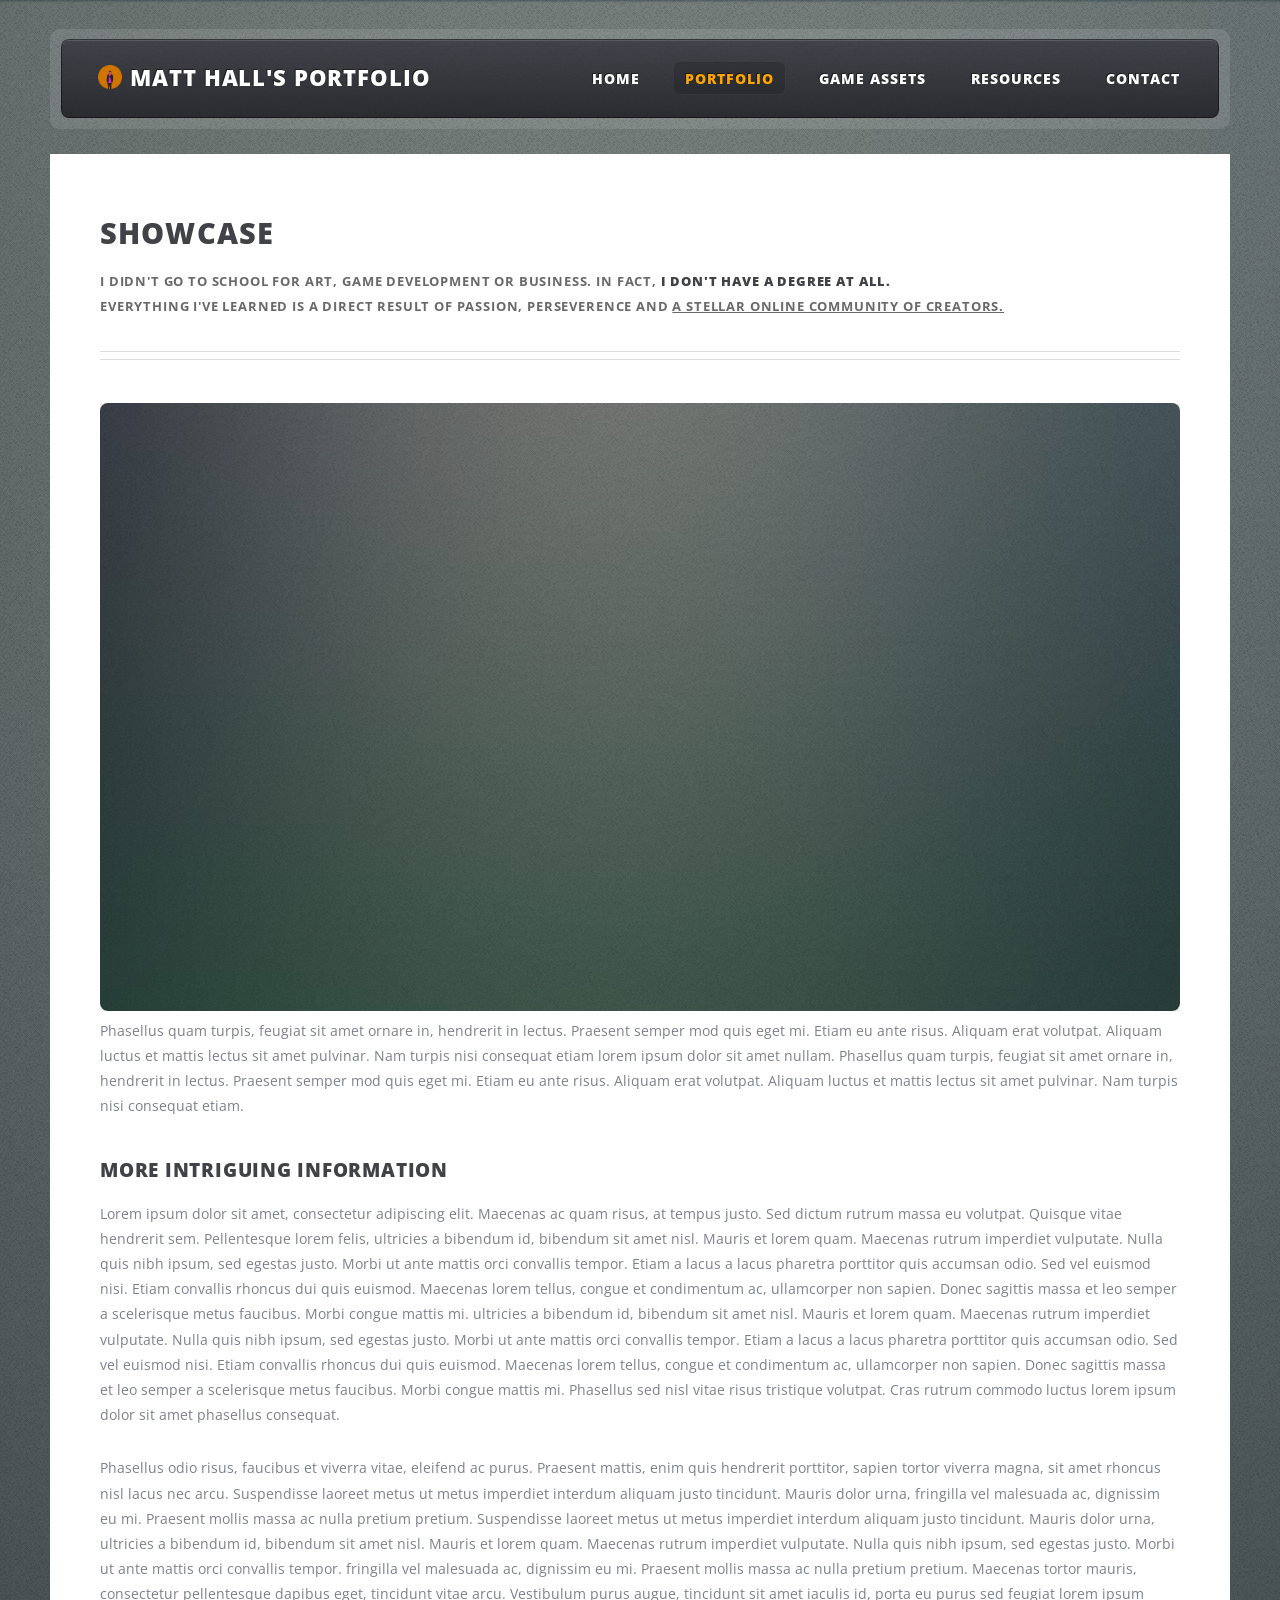
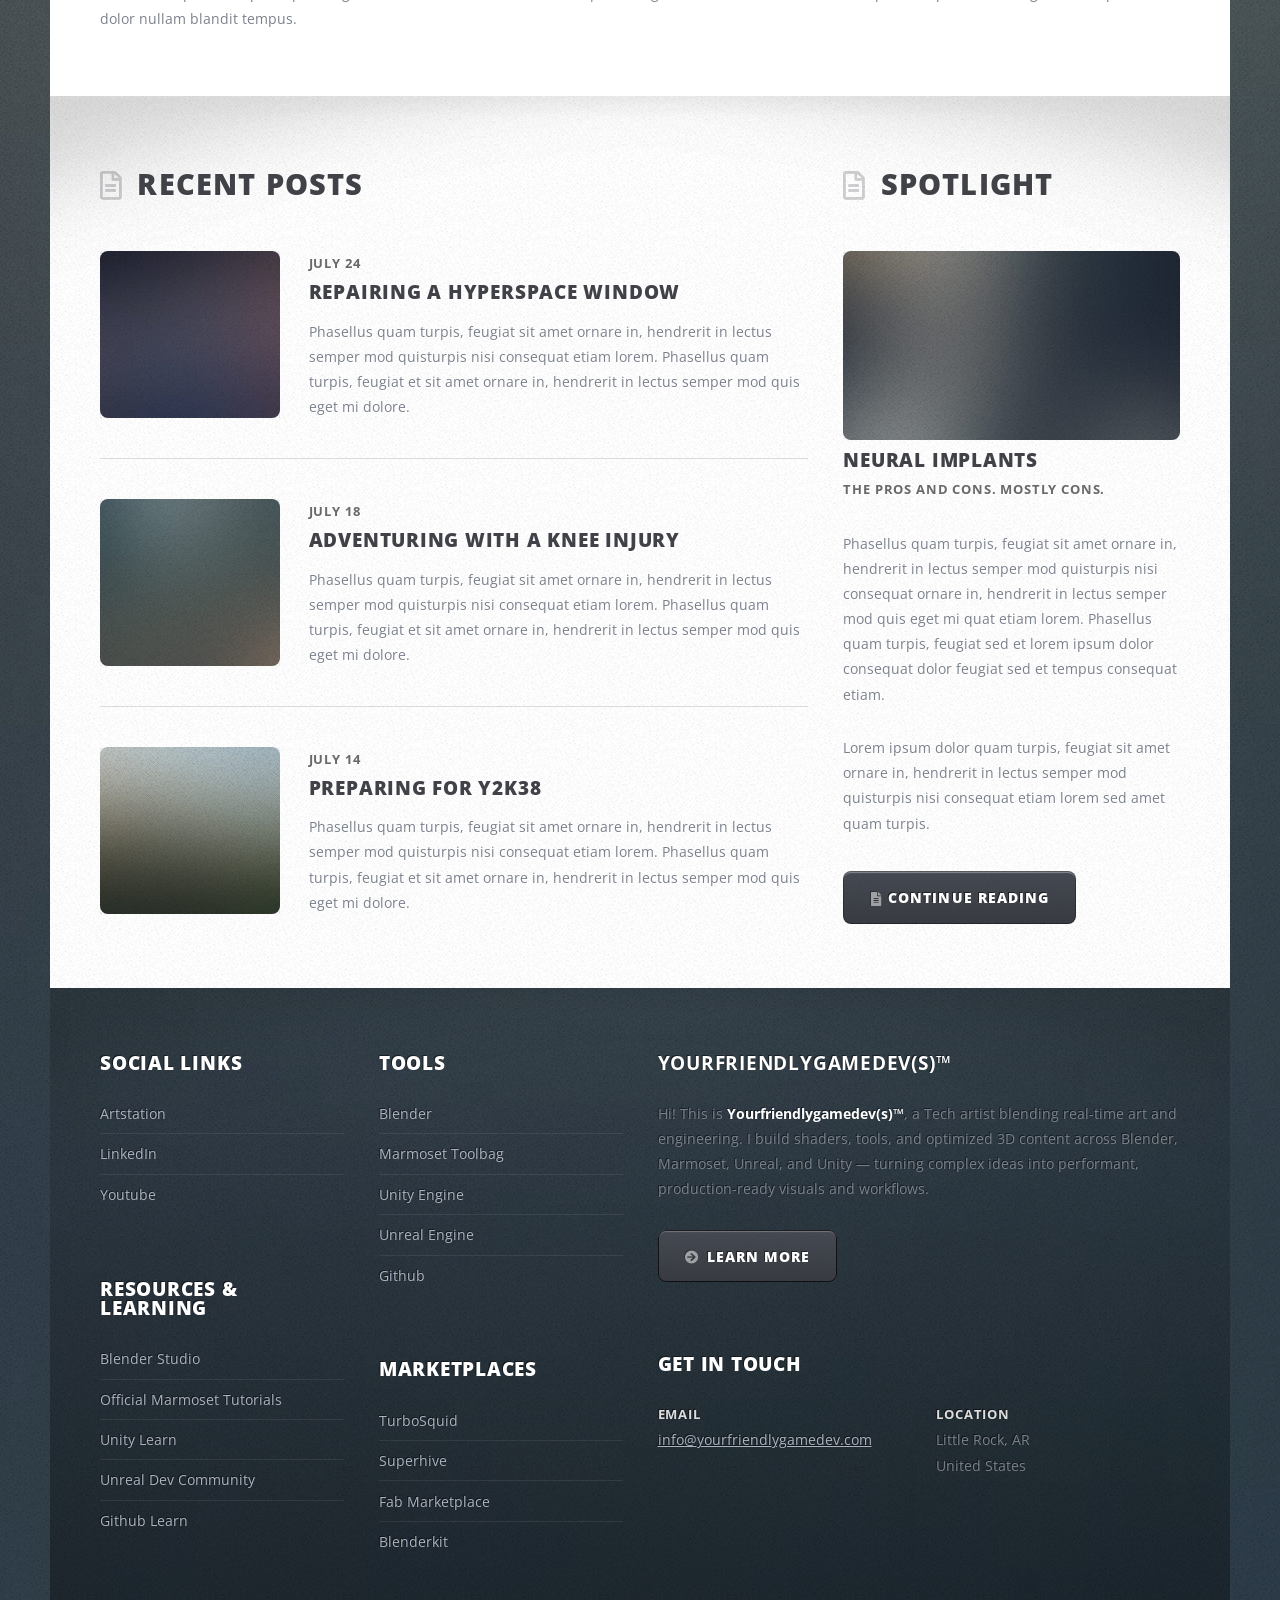
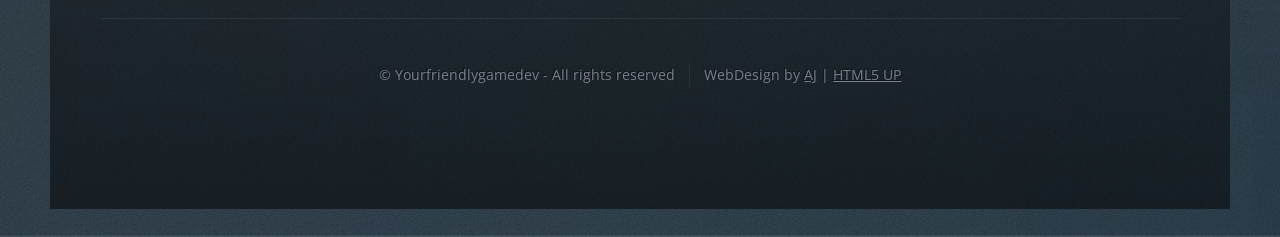
<file: yfgd_portfolio/portfolio.html>
<!DOCTYPE HTML>
<!--
	ZeroFour by HTML5 UP
	html5up.net | @ajlkn
	Free for personal and commercial use under the CCA 3.0 license (html5up.net/license)
-->
<html>
	<head>
		<title>Matt Hall's Portfolio</title>
		<meta charset="utf-8" />
		<meta name="viewport" content="width=device-width, initial-scale=1, user-scalable=no" />
		<link rel="stylesheet" href="assets/css/main.css" />
		<link rel="icon" href="images/Logo/favicon.ico" type="image/x-icon">
	</head>
	<body class="no-sidebar is-preload">
		<div id="page-wrapper">

			<!-- Header Wrapper -->
				<div id="header-wrapper">
					<div class="container">

						<!-- Header -->
							<header id="header">
								<div class="inner">

									<!-- Logo -->
										<h1><a href="index.html" id="logo"><img src="images/Logo/favicon-32x32.png" class="logo-icon">Matt Hall's Portfolio</a></h1>

									<!-- Nav -->
										<nav id="nav">
											<ul>
												<li>
													<a href="index.html">Home</a></li>
													<li class="current_page_item"><a href="portfolio.html">Portfolio</a></li>

												<!--Hey Matt, you need to update these other html files! -->
												<!--Left sidebar becomes Game Assets-->
												<li><a href="game-assets.html">Game Assets</a></li>
												<!--Right Sidebar becomes Tech Art/Tools-->
												<li><a href="techart-tools.html">Resources</a></li>
												<!--Right Sidebar becomes Contact/Resume-->
											
											<li><a href="contact-resume.html">Contact</a></li>

											
											</ul>
										</nav>

								</div>
							</header>

							<br>

			<!-- Main Wrapper -->
				<div id="main-wrapper">
					<div class="wrapper style2">
						<div class="inner">
							<div class="container">
								<div id="content">

									<!-- Content -->

										<article>
											<header class="major">
												<h2>Showcase</h2>
												<p>I didn't go to school for art, game development or business. In fact, <strong>I don't have a degree at all.</strong><br>
													Everything I've learned is a direct result of passion, perseverence and <a href="techart-tools.html">a stellar online community of creators.</a> 
												</p>
											</header>

											<span class="image featured"><img src="images/pic08.jpg" alt="" /></span>

											<p>Phasellus quam turpis, feugiat sit amet ornare in, hendrerit in lectus.
											Praesent semper mod quis eget mi. Etiam eu ante risus. Aliquam erat volutpat.
											Aliquam luctus et mattis lectus sit amet pulvinar. Nam turpis nisi
											consequat etiam lorem ipsum dolor sit amet nullam. Phasellus quam turpis,
											feugiat sit amet ornare in, hendrerit in lectus. Praesent semper mod quis
											eget mi. Etiam eu ante risus. Aliquam erat volutpat. Aliquam luctus et
											mattis lectus sit amet pulvinar. Nam turpis nisi consequat etiam.</p>

											<h3>More intriguing information</h3>
											<p>Lorem ipsum dolor sit amet, consectetur adipiscing elit. Maecenas ac quam risus, at tempus
											justo. Sed dictum rutrum massa eu volutpat. Quisque vitae hendrerit sem. Pellentesque lorem felis,
											ultricies a bibendum id, bibendum sit amet nisl. Mauris et lorem quam. Maecenas rutrum imperdiet
											vulputate. Nulla quis nibh ipsum, sed egestas justo. Morbi ut ante mattis orci convallis tempor.
											Etiam a lacus a lacus pharetra porttitor quis accumsan odio. Sed vel euismod nisi. Etiam convallis
											rhoncus dui quis euismod. Maecenas lorem tellus, congue et condimentum ac, ullamcorper non sapien.
											Donec sagittis massa et leo semper a scelerisque metus faucibus. Morbi congue mattis mi.
											ultricies a bibendum id, bibendum sit amet nisl. Mauris et lorem quam. Maecenas rutrum imperdiet
											vulputate. Nulla quis nibh ipsum, sed egestas justo. Morbi ut ante mattis orci convallis tempor.
											Etiam a lacus a lacus pharetra porttitor quis accumsan odio. Sed vel euismod nisi. Etiam convallis
											rhoncus dui quis euismod. Maecenas lorem tellus, congue et condimentum ac, ullamcorper non sapien.
											Donec sagittis massa et leo semper a scelerisque metus faucibus. Morbi congue mattis mi.
											Phasellus sed nisl vitae risus tristique volutpat. Cras rutrum commodo luctus lorem ipsum
											dolor sit amet phasellus consequat.</p>

											<p>Phasellus odio risus, faucibus et viverra vitae, eleifend ac purus. Praesent mattis, enim
											quis hendrerit porttitor, sapien tortor viverra magna, sit amet rhoncus nisl lacus nec arcu.
											Suspendisse laoreet metus ut metus imperdiet interdum aliquam justo tincidunt. Mauris dolor urna,
											fringilla vel malesuada ac, dignissim eu mi. Praesent mollis massa ac nulla pretium pretium.
											Suspendisse laoreet metus ut metus imperdiet interdum aliquam justo tincidunt. Mauris dolor urna,
											ultricies a bibendum id, bibendum sit amet nisl. Mauris et lorem quam. Maecenas rutrum imperdiet
											vulputate. Nulla quis nibh ipsum, sed egestas justo. Morbi ut ante mattis orci convallis tempor.
											fringilla vel malesuada ac, dignissim eu mi. Praesent mollis massa ac nulla pretium pretium.
											Maecenas tortor mauris, consectetur pellentesque dapibus eget, tincidunt vitae arcu.
											Vestibulum purus augue, tincidunt sit amet iaculis id, porta eu purus sed feugiat lorem ipsum
											dolor nullam blandit tempus.</p>
										</article>

								</div>
							</div>
						</div>
					</div>
					<div class="wrapper style3">
						<div class="inner">
							<div class="container">
								<div class="row">
									<div class="col-8 col-12-medium">

										<!-- Article list -->
											<section class="box article-list">
												<h2 class="icon fa-file-alt">Recent Posts</h2>

												<!-- Excerpt -->
													<article class="box excerpt">
														<a href="#" class="image left"><img src="images/pic04.jpg" alt="" /></a>
														<div>
															<header>
																<span class="date">July 24</span>
																<h3><a href="#">Repairing a hyperspace window</a></h3>
															</header>
															<p>Phasellus quam turpis, feugiat sit amet ornare in, hendrerit in lectus
															semper mod quisturpis nisi consequat etiam lorem. Phasellus quam turpis,
															feugiat et sit amet ornare in, hendrerit in lectus semper mod quis eget mi dolore.</p>
														</div>
													</article>

												<!-- Excerpt -->
													<article class="box excerpt">
														<a href="#" class="image left"><img src="images/pic05.jpg" alt="" /></a>
														<div>
															<header>
																<span class="date">July 18</span>
																<h3><a href="#">Adventuring with a knee injury</a></h3>
															</header>
															<p>Phasellus quam turpis, feugiat sit amet ornare in, hendrerit in lectus
															semper mod quisturpis nisi consequat etiam lorem. Phasellus quam turpis,
															feugiat et sit amet ornare in, hendrerit in lectus semper mod quis eget mi dolore.</p>
														</div>
													</article>

												<!-- Excerpt -->
													<article class="box excerpt">
														<a href="#" class="image left"><img src="images/pic06.jpg" alt="" /></a>
														<div>
															<header>
																<span class="date">July 14</span>
																<h3><a href="#">Preparing for Y2K38</a></h3>
															</header>
															<p>Phasellus quam turpis, feugiat sit amet ornare in, hendrerit in lectus
															semper mod quisturpis nisi consequat etiam lorem. Phasellus quam turpis,
															feugiat et sit amet ornare in, hendrerit in lectus semper mod quis eget mi dolore.</p>
														</div>
													</article>

											</section>
									</div>
									<div class="col-4 col-12-medium">

										<!-- Spotlight -->
											<section class="box spotlight">
												<h2 class="icon fa-file-alt">Spotlight</h2>
												<article>
													<a href="#" class="image featured"><img src="images/pic07.jpg" alt=""></a>
													<header>
														<h3><a href="#">Neural Implants</a></h3>
														<p>The pros and cons. Mostly cons.</p>
													</header>
													<p>Phasellus quam turpis, feugiat sit amet ornare in, hendrerit in lectus semper mod
													quisturpis nisi consequat ornare in, hendrerit in lectus semper mod quis eget mi quat etiam
													lorem. Phasellus quam turpis, feugiat sed et lorem ipsum dolor consequat dolor feugiat sed
													et tempus consequat etiam.</p>
													<p>Lorem ipsum dolor quam turpis, feugiat sit amet ornare in, hendrerit in lectus semper
													mod quisturpis nisi consequat etiam lorem sed amet quam turpis.</p>
													<footer>
														<a href="#" class="button alt icon solid fa-file-alt">Continue Reading</a>
													</footer>
												</article>
											</section>

									</div>
								</div>
							</div>
						</div>
					</div>
				</div>

			<!-- Footer Wrapper -->
				<div id="footer-wrapper">
					<footer id="footer" class="container">
						<div class="row">
							<div class="col-3 col-6-medium col-12-small">

								<!-- Links -->
									<section>
										<h2>Social Links</h2>
										<ul class="divided">
											<li><a href="https://www.artstation.com/yourfriendlygamedev" target="_blank">Artstation</a></li>
											<li><a href="https://www.linkedin.com/in/yourfriendlygamedev/" target="_blank">LinkedIn </a></li>
											<li><a href="https://www.youtube.com/@yourfriendlygamedev" target="_blank">Youtube</a></li>
										</ul>
									</section>

									<section>
										<h2>Resources & Learning</h2>
										<ul class="divided">
											<li><a href="https://studio.blender.org/" target="_blank">Blender Studio</a></li>
											<li><a href="https://marmoset.co/resources/" target="_blank">Official Marmoset Tutorials</a></li>
											<li><a href="https://learn.unity.com/" target="_blank">Unity Learn</a></li>
											<li><a href="https://dev.epicgames.com/community/unreal-engine/learning" target="_blank">Unreal Dev Community</a></li>
											<li><a href="https://learn.github.com/" target="_blank">Github Learn</a></li>

										</ul>
									</section>

							</div>
							<div class="col-3 col-6-medium col-12-small">

								<!-- Links -->
									<section>
										<h2>Tools</h2>
										<ul class="divided">
											<li><a href="https://www.blender.org" target="_blank">Blender</a></li>
											<li><a href="https://www.marmoset.co/" target="_blank">Marmoset Toolbag</a></li>
											<li><a href="https://www.unity.com" target="_blank">Unity Engine</a></li>
											<li><a href="https://www.unrealengine.com/" target="_blank">Unreal Engine</a></li>
											<li><a href="https://www.github.com/yourfriendlygamedev" target="_blank">Github</a></li>
										</ul>
									</section>

								<div class="col-3 col-6-medium col-12-small">	
								</div>

								<!-- Links -->
									<section>
										<h2>Marketplaces</h2>
										<ul class="divided">
											<li><a href="https://www.turbosquid.com/" target="_blank">TurboSquid</a></li>
											<li><a href="https://superhivemarket.com/" target="_blank">Superhive</a></li>
											<li><a href="https://www.fab.com/" target="_blank">Fab Marketplace</a></li>
											<li><a href="https://www.blenderkit.com/" target="_blank">Blenderkit</a></li>

										</ul>
									</section>

							</div>
							<div class="col-6 col-12-medium imp-medium">

								<!-- About -->
									<section>
										<h2><strong>Yourfriendlygamedev(s)&trade;</strong></h2>
										<p>Hi! This is <strong>Yourfriendlygamedev(s)&trade;</strong>, a Tech artist blending real-time art and engineering. I build shaders, tools, and optimized 3D content across Blender, Marmoset, Unreal, and Unity — turning complex ideas into performant, production-ready visuals and workflows.
										</p>
										<a href="#" class="button alt icon solid fa-arrow-circle-right">Learn More</a>
									</section>

								<!-- Contact -->
									<section>
										<h2>Get in touch</h2>
										<div>
											<div class="row">
												<div class="col-6 col-12-small">
													<dl class="contact">
														<dt>Email</dt>
														<dd><a href="#">info@yourfriendlygamedev.com</a></dd>
													</dl>
												</div>
												<div class="col-6 col-12-small">
													<dl class="contact">
														<dt>Location</dt>
														<dd><br>
															Little Rock, AR<br />
															United States<br />
														</dd>
													</dl>
												</div>
											</div>
										</div>
									</section>

							</div>
							<div class="col-12">
								<div id="copyright">
									<ul class="menu">
										<li>&copy; Yourfriendlygamedev - All rights reserved</li><li>WebDesign
										by <a href="http://twitter.com/ajlkn">AJ</a> | <a href="http://html5up.net/">HTML5 UP</a>
									</ul>
								</div>
							</div>
						</div>
					</footer>
				</div>

		</div>

		<!-- Scripts -->
			<script src="assets/js/jquery.min.js"></script>
			<script src="assets/js/jquery.dropotron.min.js"></script>
			<script src="assets/js/browser.min.js"></script>
			<script src="assets/js/breakpoints.min.js"></script>
			<script src="assets/js/util.js"></script>
			<script src="assets/js/main.js"></script>

	</body>
</html>
</file>
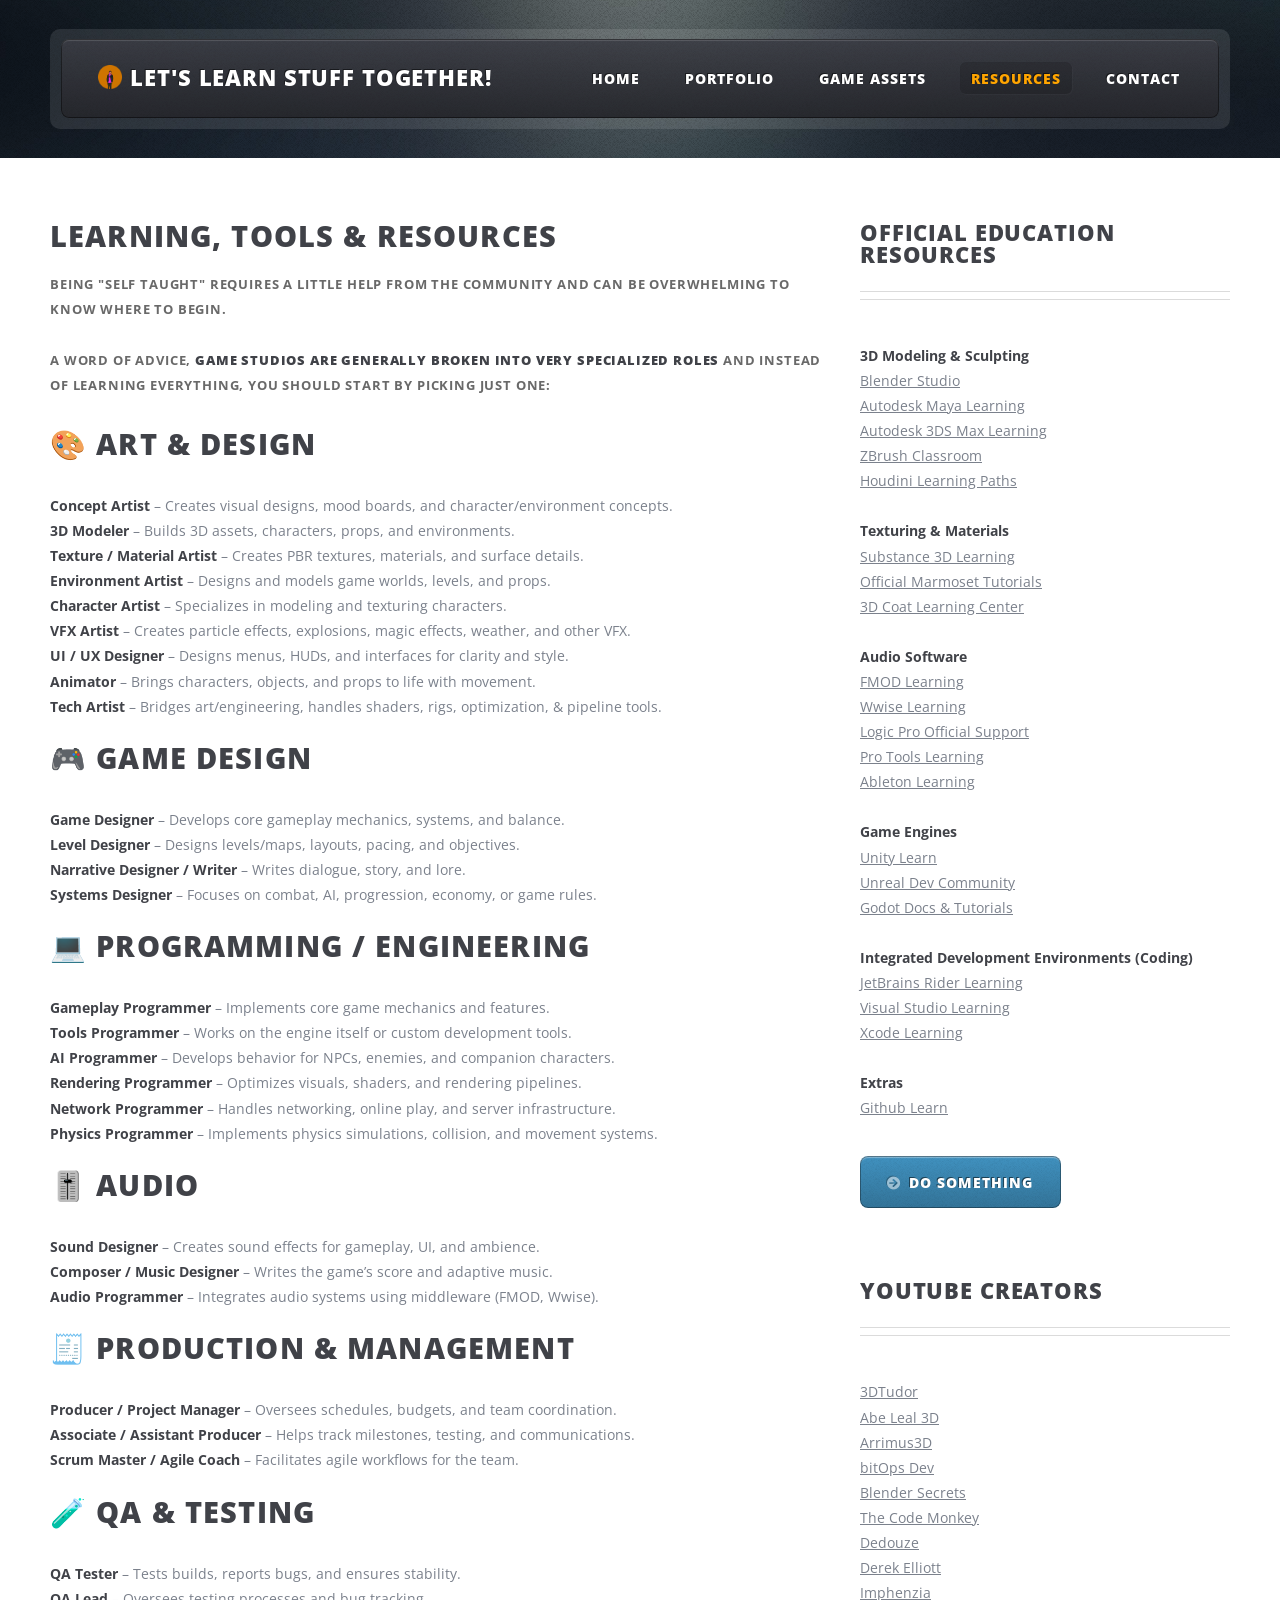
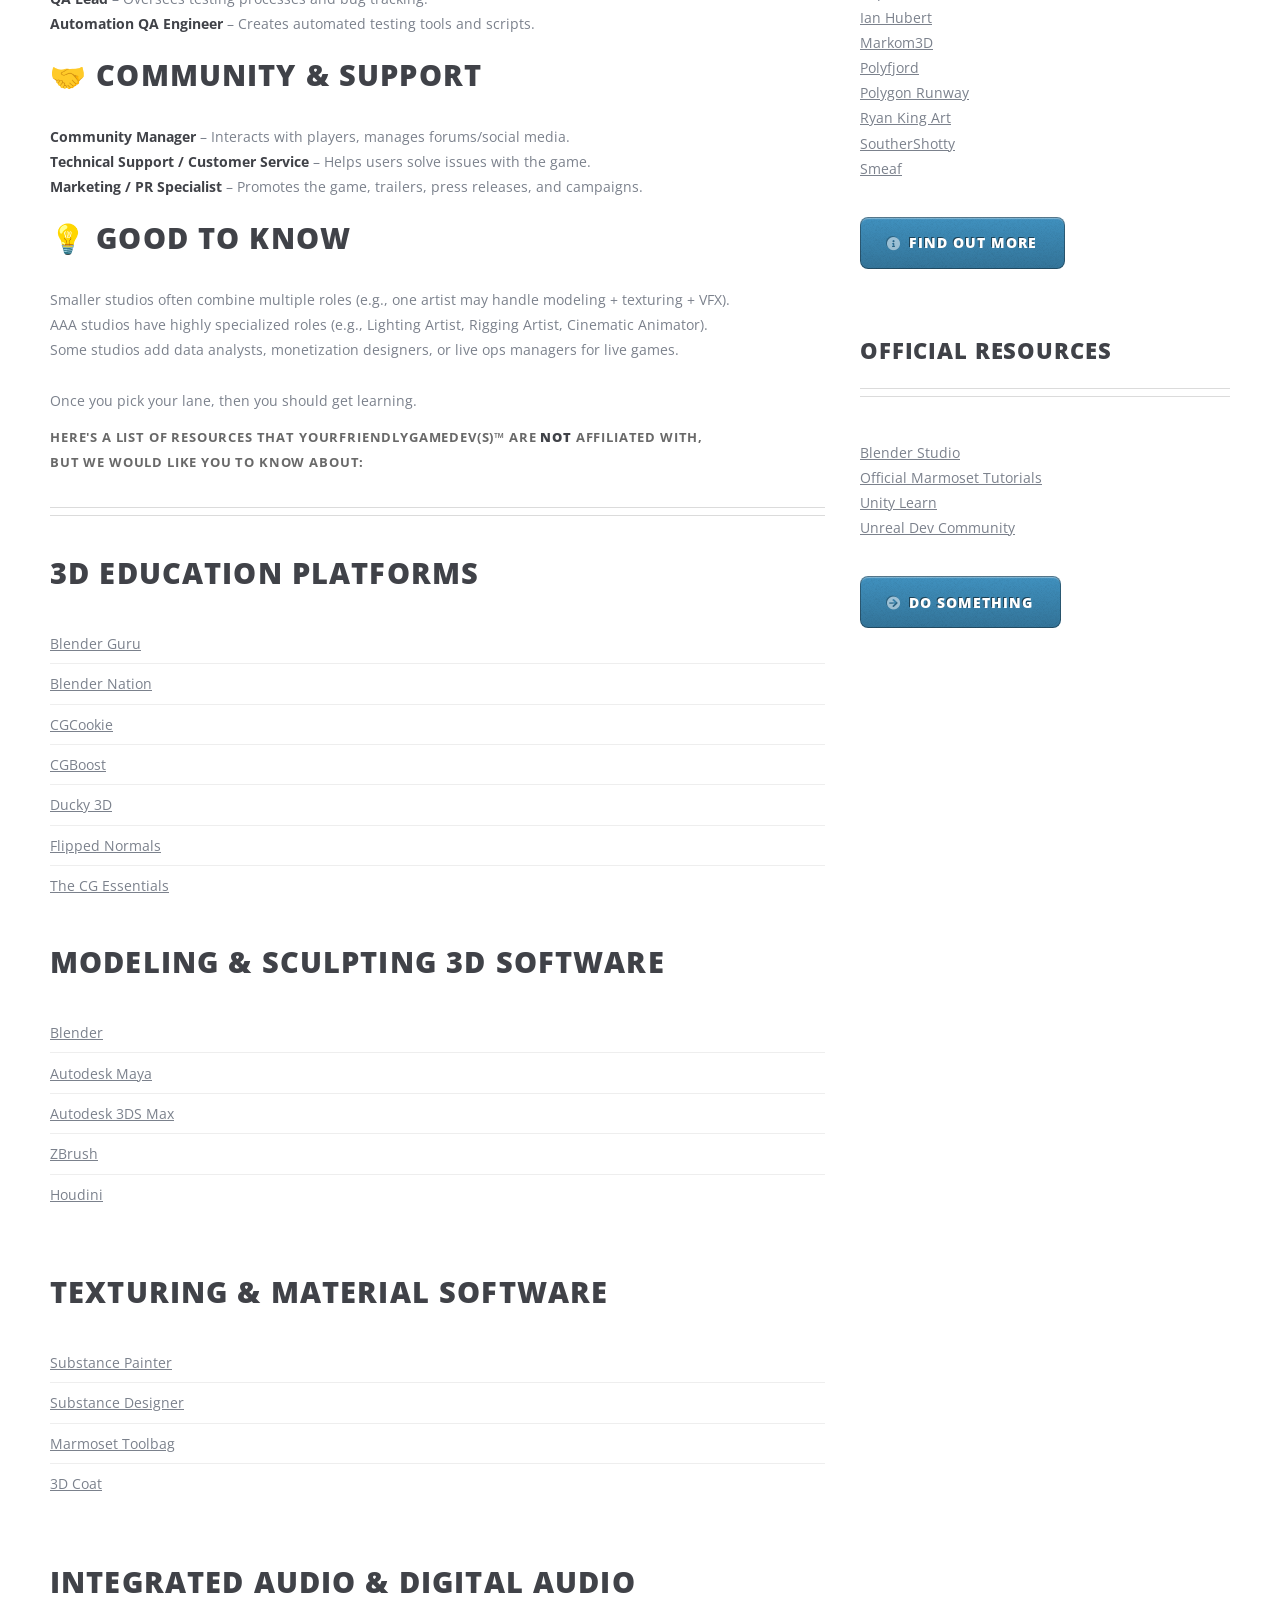
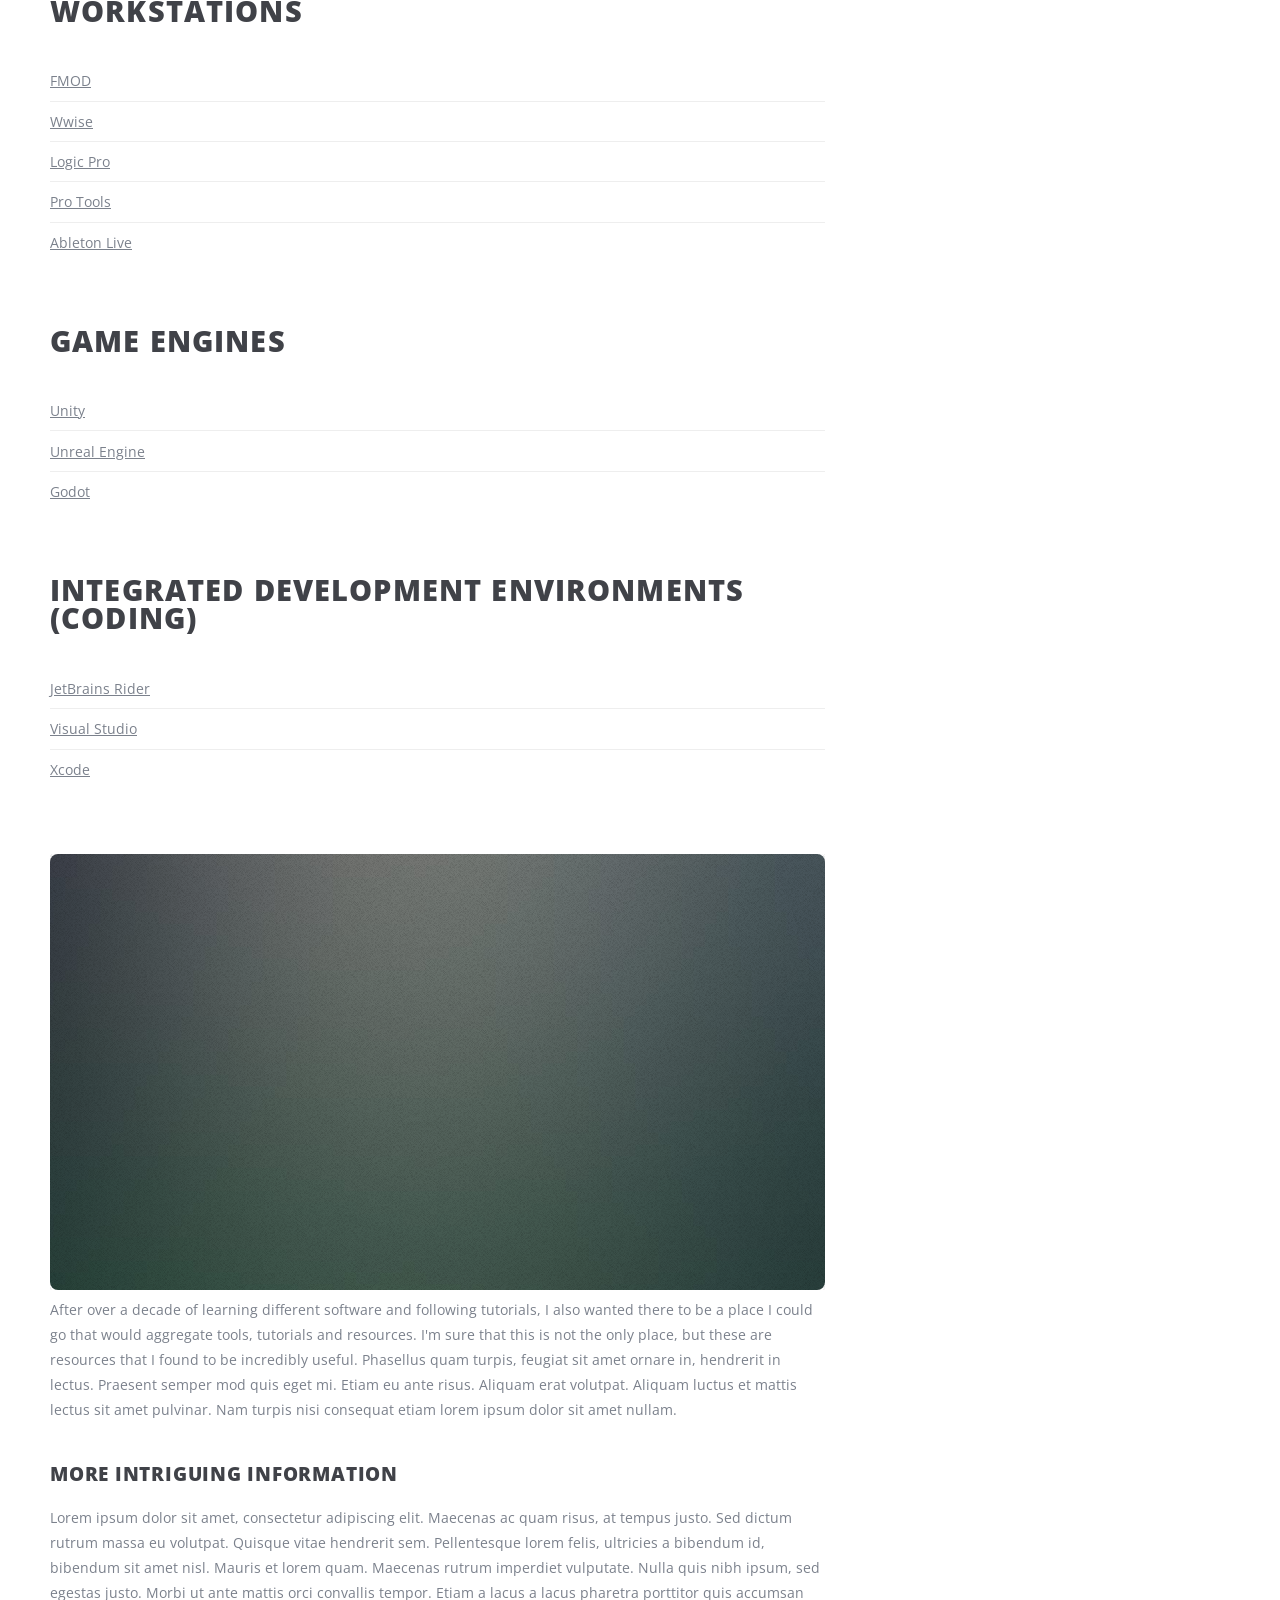
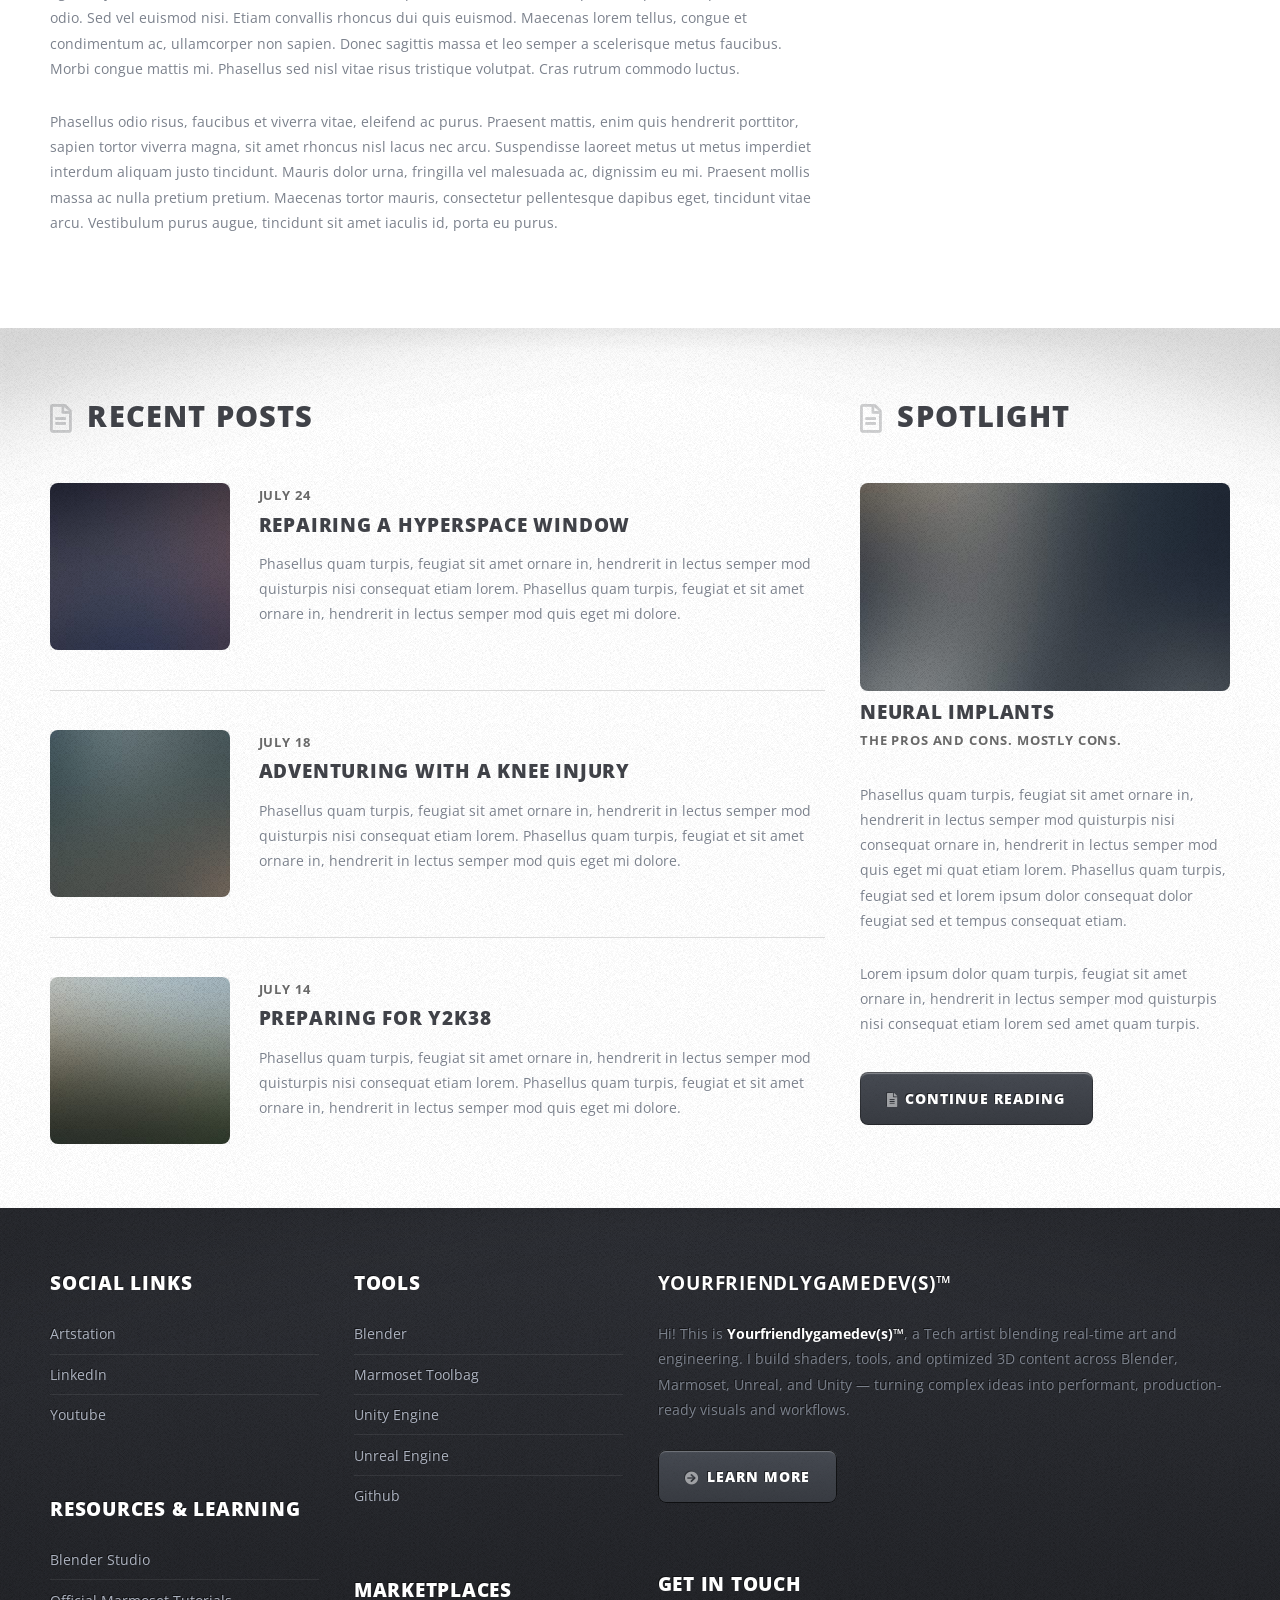
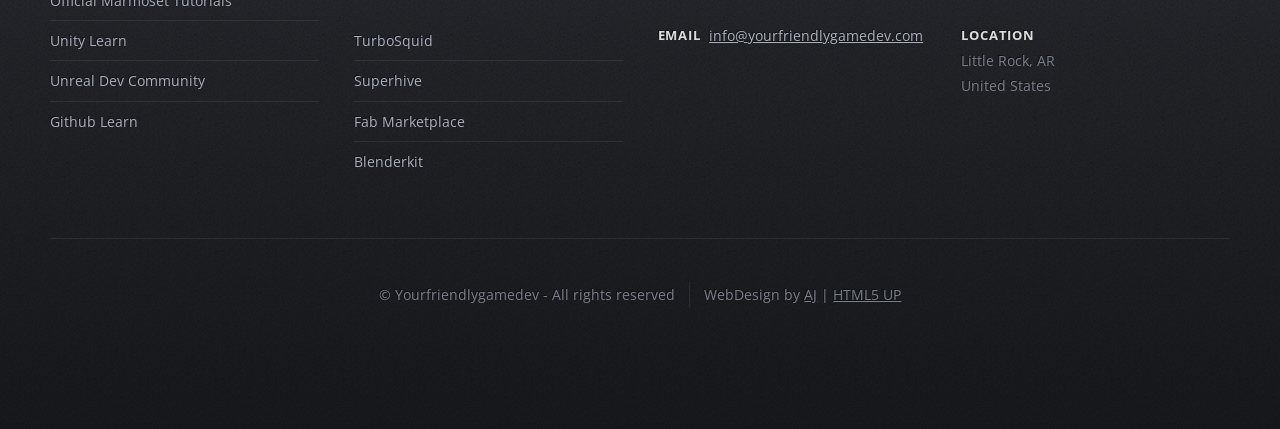
<file: yfgd_portfolio/techart-tools.html>
<!DOCTYPE HTML>
<!--
	ZeroFour by HTML5 UP
	html5up.net | @ajlkn
	Free for personal and commercial use under the CCA 3.0 license (html5up.net/license)
-->
<html>
	<head>
		<title>3D Tech Art Tools</title>
		<meta charset="utf-8" />
		<meta name="viewport" content="width=device-width, initial-scale=1, user-scalable=no" />
		<link rel="stylesheet" href="assets/css/main.css" />
		<link rel="icon" href="images/Logo/favicon.ico" type="image/x-icon">
	</head>
	<body class="right-sidebar is-preload">
		<div id="page-wrapper">

			<!-- Header Wrapper -->
				<div id="header-wrapper">
					<div class="container">

						<!-- Header -->
							<header id="header">
								<div class="inner">

									<!-- Logo -->
										<h1><a href="index.html" id="logo"><img src="images/Logo/favicon-32x32.png" class="logo-icon">Let's Learn Stuff together!</a></h1>

									<!-- Nav -->
										<nav id="nav">
											<ul>
												<li><a href="index.html">Home</a></li>

												<li><a href="portfolio.html">Portfolio</a></li>

												<li><a href="game-assets.html">Game Assets</a></li>

											<li class="current_page_item"><a href="techart-tools.html">Resources</a></li>

												<li><a href="contact.html">Contact</a></li>
											</ul>
										</nav>						

								</div>
							</header>

					</div>
				</div>

			<!-- Main Wrapper -->
				<div id="main-wrapper">
					<div class="wrapper style2">
						<div class="inner">
							<div class="container">
								<div class="row">
									<div class="col-8 col-12-medium">
										<div id="content">

											<!-- Content -->

												<article>
													<header class="major">
														<h2>Learning, Tools & Resources</h2>
														<p>Being "self taught" requires a little help from the community and can be overwhelming to know where to begin.<br>
															<br>A word of advice, <strong>game studios are generally broken into very specialized roles</strong> and instead of learning everything, you should start by picking just one:
															<br>
															<h2>🎨 Art & Design</h2>
															<strong>Concept Artist</strong> – Creates visual designs, mood boards, and character/environment concepts.
															<br>
															<strong>3D Modeler</strong> – Builds 3D assets, characters, props, and environments.
															<br>
															<strong>Texture / Material Artist</strong> – Creates PBR textures, materials, and surface details.
															<br>	
															<strong>Environment Artist</strong> – Designs and models game worlds, levels, and props.
															<br>
															<strong>Character Artist</strong> – Specializes in modeling and texturing characters.
															<br>
															<strong>VFX Artist</strong> – Creates particle effects, explosions, magic effects, weather, and other VFX.
															<br>
															<strong>UI / UX Designer</strong> – Designs menus, HUDs, and interfaces for clarity and style.
															<br>
															<strong>Animator</strong> – Brings characters, objects, and props to life with movement.
															<br>
															<strong>Tech Artist</strong> – Bridges art/engineering, handles shaders, rigs, optimization, & pipeline tools.
															<br><br>

															<h2>🎮 Game Design</h2>
															
															<strong>Game Designer</strong> – Develops core gameplay mechanics, systems, and balance.
															<br>
															<strong>Level Designer</strong> – Designs levels/maps, layouts, pacing, and objectives.
															<br>
															<strong>Narrative Designer / Writer</strong> – Writes dialogue, story, and lore.
															<br>
															<strong>Systems Designer</strong> – Focuses on combat, AI, progression, economy, or game rules.
															<br><br>

															<h2>💻 Programming / Engineering</h2>
															
															<strong>Gameplay Programmer</strong> – Implements core game mechanics and features.
															<br>
															<strong>Tools Programmer</strong> – Works on the engine itself or custom development tools.
															<br>
															<strong>AI Programmer</strong> – Develops behavior for NPCs, enemies, and companion characters.
															<br>
															<strong>Rendering Programmer</strong> – Optimizes visuals, shaders, and rendering pipelines.
															<br>
															<strong>Network Programmer</strong> – Handles networking, online play, and server infrastructure.
															<br>
															<strong>Physics Programmer</strong> – Implements physics simulations, collision, and movement systems.
															<br><br>

															<h2>🎚️ Audio</h2>
															
															<strong>Sound Designer</strong> – Creates sound effects for gameplay, UI, and ambience.
															<br>
															<strong>Composer / Music Designer</strong> – Writes the game’s score and adaptive music.
															<br>
															<strong>Audio Programmer</strong> – Integrates audio systems using middleware (FMOD, Wwise).
															<br><br>

															<h2>🧾 Production & Management</h2>
															
															<strong>Producer / Project Manager</strong> – Oversees schedules, budgets, and team coordination.
															<br>
															<strong>Associate / Assistant Producer</strong> – Helps track milestones, testing, and communications.
															<br>
															<strong>Scrum Master / Agile Coach</strong> – Facilitates agile workflows for the team.
															<br><br>

															<h2>🧪 QA & Testing</h2>
															
															<strong>QA Tester</strong> – Tests builds, reports bugs, and ensures stability.
															<br>
															<strong>QA Lead</strong> – Oversees testing processes and bug tracking.
															<br>
															<strong>Automation QA Engineer</strong> – Creates automated testing tools and scripts.
															<br><br>

															<h2>🤝 Community & Support</h2>
															
															<strong>Community Manager</strong> – Interacts with players, manages forums/social media.
															<br>
															<strong>Technical Support / Customer Service</strong> – Helps users solve issues with the game.
															<br>
															<strong>Marketing / PR Specialist</strong> – Promotes the game, trailers, press releases, and campaigns.
															<br><br>

															<h2>💡 Good to know</h2>
															
															Smaller studios often combine multiple roles (e.g., one artist may handle modeling + texturing + VFX).
															<br>
															AAA studios have highly specialized roles (e.g., Lighting Artist, Rigging Artist, Cinematic Animator).
															<br>
															Some studios add data analysts, monetization designers, or live ops managers for live games. 
															<br><br>
															Once you pick your lane, then you should get learning.
															<br><br>

															<p>Here's a list of resources that yourfriendlygamedev(s)&trade; are <strong>not</strong> affiliated with, <br>but we would like you to know about:</p>
													</header>

																										</header>
												<!-- Links -->
									<section>
										<h2>3D Education Platforms</h2>
										<ul class="divided">
											<li><a href="https://www.blenderguru.com/">Blender Guru</a></li>
											<li><a href="https://www.blendernation.com/">Blender Nation</a></li>
											<li><a href="https://cgcookie.com/">CGCookie</a></li>
											<li><a href="https://www.cgboost.com/">CGBoost</a></li>
											<li><a href="https://www.ducky3d.com/">Ducky 3D</a></li>
											<li><a href="https://flippednormals.com/">Flipped Normals</a></li>
											<li><a href="https://thecgessentials.com/">The CG Essentials</a></li>
										</ul>
									</section>

							</div>

							<br>
							<br>

							<div class="col-3 col-6-medium col-12-small">
								<!-- Links -->
								<section>
									<h2>Modeling & Sculpting 3D Software</h2>
									<ul class="divided">
										<li><a href="https://www.blender.org" target="_blank">Blender</a></li>
										<li><a href="https://www.autodesk.com/products/maya/overview" target="_blank">Autodesk Maya</a></li>
										<li><a href="https://www.autodesk.com/products/3ds-max/overview" target="_blank">Autodesk 3DS Max</a></li>
										<li><a href="https://pixologic.com/zbrush/" target="_blank">ZBrush</a></li>
										<li><a href="https://www.sidefx.com/products/houdini/" target="_blank">Houdini</a></li>
									</ul>
								</section>

								<!-- Links -->
								<section>
									<h2>Texturing & Material Software</h2>
									<ul class="divided">
										<li><a href="https://www.adobe.com/products/substance3d-painter.html" target="_blank">Substance Painter</a></li>
										<li><a href="https://www.adobe.com/products/substance3d-designer.html" target="_blank">Substance Designer</a></li>
										<li><a href="https://marmoset.co/toolbag/" target="_blank">Marmoset Toolbag</a></li>
										<li><a href="https://3dcoat.com/" target="_blank">3D Coat</a></li>
									</ul>
								</section>

								<!-- Links -->
								<section>
									<h2>Integrated Audio & Digital Audio Workstations</h2>
									<ul class="divided">
										<li><a href="https://www.fmod.com/" target="_blank">FMOD</a></li>
										<li><a href="https://www.audiokinetic.com/" target="_blank">Wwise</a></li>
										<li><a href="https://www.apple.com/logic-pro/" target="_blank">Logic Pro</a></li>
										<li><a href="https://www.avid.com/pro-tools" target="_blank">Pro Tools</a></li>
										<li><a href="https://www.ableton.com/" target="_blank">Ableton Live</a></li>
									</ul>
								</section>

								<!-- Links -->
								<section>
									<h2>Game Engines</h2>
									<ul class="divided">
										<li><a href="https://unity.com/" target="_blank">Unity</a></li>
										<li><a href="https://www.unrealengine.com/" target="_blank">Unreal Engine</a></li>
										<li><a href="https://godotengine.org/" target="_blank">Godot</a></li>
									</ul>
								</section>

								<!-- Links -->
								<section>
									<h2>Integrated Development Environments (Coding)</h2>
									<ul class="divided">
										<li><a href="https://www.jetbrains.com/rider/" target="_blank">JetBrains Rider</a></li>
										<li><a href="https://visualstudio.microsoft.com/" target="_blank">Visual Studio</a></li>
										<li><a href="https://developer.apple.com/xcode/" target="_blank">Xcode</a></li>
									</ul>
								</section>

													<span class="image featured"><img src="images/pic08.jpg" alt="" /></span>

													<p>After over a decade of learning different software and following tutorials,
													I also wanted there to be a place I could go that would aggregate tools, tutorials and resources.
													I'm sure that this is not the only place, but these are resources that I found to be incredibly useful.
													Phasellus quam turpis, feugiat sit amet ornare in, hendrerit in lectus.
													Praesent semper mod quis eget mi. Etiam eu ante risus. Aliquam erat volutpat.
													Aliquam luctus et mattis lectus sit amet pulvinar. Nam turpis nisi
													consequat etiam lorem ipsum dolor sit amet nullam.</p>

													<h3>More intriguing information</h3>
													<p>Lorem ipsum dolor sit amet, consectetur adipiscing elit. Maecenas ac quam risus, at tempus
													justo. Sed dictum rutrum massa eu volutpat. Quisque vitae hendrerit sem. Pellentesque lorem felis,
													ultricies a bibendum id, bibendum sit amet nisl. Mauris et lorem quam. Maecenas rutrum imperdiet
													vulputate. Nulla quis nibh ipsum, sed egestas justo. Morbi ut ante mattis orci convallis tempor.
													Etiam a lacus a lacus pharetra porttitor quis accumsan odio. Sed vel euismod nisi. Etiam convallis
													rhoncus dui quis euismod. Maecenas lorem tellus, congue et condimentum ac, ullamcorper non sapien.
													Donec sagittis massa et leo semper a scelerisque metus faucibus. Morbi congue mattis mi.
													Phasellus sed nisl vitae risus tristique volutpat. Cras rutrum commodo luctus.</p>

													<p>Phasellus odio risus, faucibus et viverra vitae, eleifend ac purus. Praesent mattis, enim
													quis hendrerit porttitor, sapien tortor viverra magna, sit amet rhoncus nisl lacus nec arcu.
													Suspendisse laoreet metus ut metus imperdiet interdum aliquam justo tincidunt. Mauris dolor urna,
													fringilla vel malesuada ac, dignissim eu mi. Praesent mollis massa ac nulla pretium pretium.
													Maecenas tortor mauris, consectetur pellentesque dapibus eget, tincidunt vitae arcu.
													Vestibulum purus augue, tincidunt sit amet iaculis id, porta eu purus.</p>
												</article>

										</div>
									</div>
									<div class="col-4 col-12-medium">
										<div id="sidebar">

											<!-- Sidebar -->

												<section>
													<header class="major">
														<h2>Official Education Resources</h2>
													</header>
													<ul class="style2">

														<!-- 3D Modeling & Sculpting -->
														<li><strong>3D Modeling & Sculpting</strong></li>
														<li><a href="https://studio.blender.org/" target="_blank">Blender Studio</a></li>
														<li><a href="https://www.autodesk.com/learn" target="_blank">Autodesk Maya Learning</a></li>
														<li><a href="https://www.autodesk.com/learn" target="_blank">Autodesk 3DS Max Learning</a></li>
														<li><a href="https://pixologic.com/zclassroom/" target="_blank">ZBrush Classroom</a></li>
														<li><a href="https://www.sidefx.com/learn/" target="_blank">Houdini Learning Paths</a></li>

														<br>

														<!-- Texturing & Materials -->
														<li><strong>Texturing & Materials</strong></li>
														<li><a href="https://substance3d.adobe.com/learn" target="_blank">Substance 3D Learning</a></li>
														<li><a href="https://marmoset.co/resources/" target="_blank">Official Marmoset Tutorials</a></li>
														<li><a href="https://3dcoat.com/tutorials/" target="_blank">3D Coat Learning Center</a></li>

														<br>

														<!-- Audio Software -->
														<li><strong>Audio Software</strong></li>
														<li><a href="https://www.fmod.com/learn" target="_blank">FMOD Learning</a></li>
														<li><a href="https://www.audiokinetic.com/en/learning" target="_blank">Wwise Learning</a></li>
														<li><a href="https://support.apple.com/logic-pro" target="_blank">Logic Pro Official Support</a></li>
														<li><a href="https://www.avid.com/learn-and-support" target="_blank">Pro Tools Learning</a></li>
														<li><a href="https://www.ableton.com/en/help/learn-live/" target="_blank">Ableton Learning</a></li>

														<br>

														<!-- Game Engines -->
														<li><strong>Game Engines</strong></li>
														<li><a href="https://learn.unity.com/" target="_blank">Unity Learn</a></li>
														<li><a href="https://dev.epicgames.com/community/unreal-engine/learning" target="_blank">Unreal Dev Community</a></li>
														<li><a href="https://docs.godotengine.org/en/stable/" target="_blank">Godot Docs & Tutorials</a></li>

														<br>

														<!-- IDEs / Coding -->
														<li><strong>Integrated Development Environments (Coding)</strong></li>
														<li><a href="https://www.jetbrains.com/academy/student-pack/" target="_blank">JetBrains Rider Learning</a></li>
														<li><a href="https://learn.microsoft.com/visualstudio/" target="_blank">Visual Studio Learning</a></li>
														<li><a href="https://developer.apple.com/documentation/xcode" target="_blank">Xcode Learning</a></li>

														<br>

														<!-- Extras -->
														<li><strong>Extras</strong></li>
														<li><a href="https://learn.github.com/" target="_blank">Github Learn</a></li>

													</ul>
													<footer>
														<a href="#" class="button icon solid fa-arrow-circle-right">Do Something</a>
													</footer>
												</section>

												<section>
													<header class="major">
														<h2>Youtube Creators</h2>
													</header>
													<ul class="style2">

														<li><a href="https://www.youtube.com/@3DTudor" target="_blank">3DTudor</a></li>
														<li><a href="https://www.youtube.com/@AbeLeal3D" target="_blank">Abe Leal 3D</a></li>
														<li><a href="https://www.youtube.com/@Arrimus3DModelDesign/" target="_blank">Arrimus3D</a></li>
														<li><a href="https://www.youtube.com/@bitOpsDev" target="_blank">bitOps Dev</a></li>
														<li><a href="https://www.youtube.com/@BlenderSecrets" target="_blank">Blender Secrets</a></li>
														<li><a href="https://www.youtube.com/@CodeMonkeyUnity" target="_blank">The Code Monkey</a></li>
														<li><a href="https://www.youtube.com/@dedouze" target="_blank">Dedouze</a></li>
														<li><a href="https://www.youtube.com/@DerekElliott" target="_blank">Derek Elliott</a></li>
														<li><a href="https://www.youtube.com/@Imphenzia" target="_blank">Imphenzia</a></li>
														<li><a href="https://www.youtube.com/@IanHubert2" target="_blank">Ian Hubert</a></li>
														<li><a href="https://www.youtube.com/@Markom3D" target="_blank">Markom3D</a></li>
														<li><a href="https://www.youtube.com/@Polyfjord" target="_blank">Polyfjord</a></li>
														<li><a href="https://www.youtube.com/@polygonrunway" target="_blank">Polygon Runway</a></li>
														<li><a href="https://www.youtube.com/@RyanKingArt" target="_blank">Ryan King Art</a></li>
														<li><a href="https://www.youtube.com/@SouthernShotty" target="_blank">SoutherShotty</a></li>
														<li><a href="https://www.youtube.com/@Smeaf" target="_blank">Smeaf</a></li>


														
													</ul>
													<footer>
														<a href="#" class="button icon solid fa-info-circle">Find out more</a>
													</footer>
												</section>




																								<section>
													<header class="major">
														<h2>Official Resources</h2>
													</header>
													<ul class="style2">

														<li><a href="https://studio.blender.org/">Blender Studio</a></li>
														<li><a href="https://marmoset.co/resources/">Official Marmoset Tutorials</a></li>
														<li><a href="https://learn.unity.com/">Unity Learn</a></li>
														<li><a href="https://dev.epicgames.com/community/unreal-engine/learning">Unreal Dev Community</a></li>

													</ul>
													<footer>
														<a href="#" class="button icon solid fa-arrow-circle-right">Do Something</a>
													</footer>
												</section>

										</div>
									</div>
								</div>
							</div>
						</div>
					</div>
					<div class="wrapper style3">
						<div class="inner">
							<div class="container">
								<div class="row">
									<div class="col-8 col-12-medium">

										<!-- Article list -->
											<section class="box article-list">
												<h2 class="icon fa-file-alt">Recent Posts</h2>

												<!-- Excerpt -->
													<article class="box excerpt">
														<a href="#" class="image left"><img src="images/pic04.jpg" alt="" /></a>
														<div>
															<header>
																<span class="date">July 24</span>
																<h3><a href="#">Repairing a hyperspace window</a></h3>
															</header>
															<p>Phasellus quam turpis, feugiat sit amet ornare in, hendrerit in lectus
															semper mod quisturpis nisi consequat etiam lorem. Phasellus quam turpis,
															feugiat et sit amet ornare in, hendrerit in lectus semper mod quis eget mi dolore.</p>
														</div>
													</article>

												<!-- Excerpt -->
													<article class="box excerpt">
														<a href="#" class="image left"><img src="images/pic05.jpg" alt="" /></a>
														<div>
															<header>
																<span class="date">July 18</span>
																<h3><a href="#">Adventuring with a knee injury</a></h3>
															</header>
															<p>Phasellus quam turpis, feugiat sit amet ornare in, hendrerit in lectus
															semper mod quisturpis nisi consequat etiam lorem. Phasellus quam turpis,
															feugiat et sit amet ornare in, hendrerit in lectus semper mod quis eget mi dolore.</p>
														</div>
													</article>

												<!-- Excerpt -->
													<article class="box excerpt">
														<a href="#" class="image left"><img src="images/pic06.jpg" alt="" /></a>
														<div>
															<header>
																<span class="date">July 14</span>
																<h3><a href="#">Preparing for Y2K38</a></h3>
															</header>
															<p>Phasellus quam turpis, feugiat sit amet ornare in, hendrerit in lectus
															semper mod quisturpis nisi consequat etiam lorem. Phasellus quam turpis,
															feugiat et sit amet ornare in, hendrerit in lectus semper mod quis eget mi dolore.</p>
														</div>
													</article>

											</section>
									</div>
									<div class="col-4 col-12-medium">

										<!-- Spotlight -->
											<section class="box spotlight">
												<h2 class="icon fa-file-alt">Spotlight</h2>
												<article>
													<a href="#" class="image featured"><img src="images/pic07.jpg" alt=""></a>
													<header>
														<h3><a href="#">Neural Implants</a></h3>
														<p>The pros and cons. Mostly cons.</p>
													</header>
													<p>Phasellus quam turpis, feugiat sit amet ornare in, hendrerit in lectus semper mod
													quisturpis nisi consequat ornare in, hendrerit in lectus semper mod quis eget mi quat etiam
													lorem. Phasellus quam turpis, feugiat sed et lorem ipsum dolor consequat dolor feugiat sed
													et tempus consequat etiam.</p>
													<p>Lorem ipsum dolor quam turpis, feugiat sit amet ornare in, hendrerit in lectus semper
													mod quisturpis nisi consequat etiam lorem sed amet quam turpis.</p>
													<footer>
														<a href="#" class="button alt icon solid fa-file-alt">Continue Reading</a>
													</footer>
												</article>
											</section>

									</div>
								</div>
							</div>
						</div>
					</div>
				</div>

			<!-- Footer Wrapper -->
				<div id="footer-wrapper">
					<footer id="footer" class="container">
						<div class="row">
							<div class="col-3 col-6-medium col-12-small">

								<!-- Links -->
									<section>
										<h2>Social Links</h2>
										<ul class="divided">
											<li><a href="https://www.artstation.com/yourfriendlygamedev" target="_blank">Artstation</a></li>
											<li><a href="https://www.linkedin.com/in/yourfriendlygamedev/" target="_blank">LinkedIn </a></li>
											<li><a href="https://www.youtube.com/@yourfriendlygamedev" target="_blank">Youtube</a></li>
										</ul>
									</section>

									<section>
										<h2>Resources & Learning</h2>
										<ul class="divided">
											<li><a href="https://studio.blender.org/" target="_blank">Blender Studio</a></li>
											<li><a href="https://marmoset.co/resources/" target="_blank">Official Marmoset Tutorials</a></li>
											<li><a href="https://learn.unity.com/" target="_blank">Unity Learn</a></li>
											<li><a href="https://dev.epicgames.com/community/unreal-engine/learning" target="_blank">Unreal Dev Community</a></li>
											<li><a href="https://learn.github.com/" target="_blank">Github Learn</a></li>

										</ul>
									</section>

							</div>
							<div class="col-3 col-6-medium col-12-small">

								<!-- Links -->
									<section>
										<h2>Tools</h2>
										<ul class="divided">
											<li><a href="https://www.blender.org" target="_blank">Blender</a></li>
											<li><a href="https://www.marmoset.co/" target="_blank">Marmoset Toolbag</a></li>
											<li><a href="https://www.unity.com" target="_blank">Unity Engine</a></li>
											<li><a href="https://www.unrealengine.com/" target="_blank">Unreal Engine</a></li>
											<li><a href="https://www.github.com/yourfriendlygamedev" target="_blank">Github</a></li>
										</ul>
									</section>

								<div class="col-3 col-6-medium col-12-small">	
								</div>

								<!-- Links -->
									<section>
										<h2>Marketplaces</h2>
										<ul class="divided">
											<li><a href="https://www.turbosquid.com/" target="_blank">TurboSquid</a></li>
											<li><a href="https://superhivemarket.com/" target="_blank">Superhive</a></li>
											<li><a href="https://www.fab.com/" target="_blank">Fab Marketplace</a></li>
											<li><a href="https://www.blenderkit.com/" target="_blank">Blenderkit</a></li>

										</ul>
									</section>

							</div>
							<div class="col-6 col-12-medium imp-medium">

								<!-- About -->
									<section>
										<h2><strong>Yourfriendlygamedev(s)&trade;</strong></h2>
										<p>Hi! This is <strong>Yourfriendlygamedev(s)&trade;</strong>, a Tech artist blending real-time art and engineering. I build shaders, tools, and optimized 3D content across Blender, Marmoset, Unreal, and Unity — turning complex ideas into performant, production-ready visuals and workflows.
										</p>
										<a href="#" class="button alt icon solid fa-arrow-circle-right">Learn More</a>
									</section>

								<!-- Contact -->
									<section>
										<h2>Get in touch</h2>
										<div>
											<div class="row">
												<div class="col-6 col-12-small">
													<dl class="contact">
														<dt>Email</dt>
														<dd><a href="#">info@yourfriendlygamedev.com</a></dd>
													</dl>
												</div>
												<div class="col-6 col-12-small">
													<dl class="contact">
														<dt>Location</dt>
														<dd><br>
															Little Rock, AR<br />
															United States<br />
														</dd>
													</dl>
												</div>
											</div>
										</div>
									</section>

							</div>
							<div class="col-12">
								<div id="copyright">
									<ul class="menu">
										<li>&copy; Yourfriendlygamedev - All rights reserved</li><li>WebDesign
										by <a href="http://twitter.com/ajlkn">AJ</a> | <a href="http://html5up.net/">HTML5 UP</a>
									</ul>
								</div>
							</div>
						</div>
					</footer>
				</div>

		</div>

		<!-- Scripts -->
			<script src="assets/js/jquery.min.js"></script>
			<script src="assets/js/jquery.dropotron.min.js"></script>
			<script src="assets/js/browser.min.js"></script>
			<script src="assets/js/breakpoints.min.js"></script>
			<script src="assets/js/util.js"></script>
			<script src="assets/js/main.js"></script>

	</body>
</html>
</file>
<file: html5up-zerofour/assets/css/main.css>
@import url("https://fonts.googleapis.com/css?family=Open+Sans:400,400italic,700,800");
@import url("fontawesome-all.min.css");

/*
	ZeroFour by HTML5 UP
	html5up.net | @ajlkn
	Free for personal and commercial use under the CCA 3.0 license (html5up.net/license)
*/

html, body, div, span, applet, object,
iframe, h1, h2, h3, h4, h5, h6, p, blockquote,
pre, a, abbr, acronym, address, big, cite,
code, del, dfn, em, img, ins, kbd, q, s, samp,
small, strike, strong, sub, sup, tt, var, b,
u, i, center, dl, dt, dd, ol, ul, li, fieldset,
form, label, legend, table, caption, tbody,
tfoot, thead, tr, th, td, article, aside,
canvas, details, embed, figure, figcaption,
footer, header, hgroup, menu, nav, output, ruby,
section, summary, time, mark, audio, video {
	margin: 0;
	padding: 0;
	border: 0;
	font-size: 100%;
	font: inherit;
	vertical-align: baseline;}

article, aside, details, figcaption, figure,
footer, header, hgroup, menu, nav, section {
	display: block;}

body {
	line-height: 1;
}

ol, ul {
	list-style: none;
}

blockquote, q {
	quotes: none;
}

	blockquote:before, blockquote:after, q:before, q:after {
		content: '';
		content: none;
	}

table {
	border-collapse: collapse;
	border-spacing: 0;
}

body {
	-webkit-text-size-adjust: none;
}

mark {
	background-color: transparent;
	color: inherit;
}

input::-moz-focus-inner {
	border: 0;
	padding: 0;
}

input, select, textarea {
	-moz-appearance: none;
	-webkit-appearance: none;
	-ms-appearance: none;
	appearance: none;
}

/* Basic */

	html {
		box-sizing: border-box;
	}

	*, *:before, *:after {
		box-sizing: inherit;
	}

	@-ms-viewport {
		width: device-width;
	}

	body {
		background: #303238 url("images/bg01.png");
	}

		body.is-preload * {
			-moz-transition: none !important;
			-webkit-transition: none !important;
			-ms-transition: none !important;
			transition: none !important;
			-moz-animation: none !important;
			-webkit-animation: none !important;
			-ms-animation: none !important;
			animation: none !important;
		}

	body, input, select, textarea {
		font-family: 'Open Sans', sans-serif;
		color: #7b818c;
		font-weight: 400;
		font-size: 11pt;
		line-height: 1.85em;
	}

	a {
		color: inherit;
		text-decoration: underline;
	}

		a:hover {
			text-decoration: none;
		}

	h1, h2, h3, h4, h5, h6 {
		text-transform: uppercase;
		font-weight: 800;
		letter-spacing: 0.04em;
		color: #404248;
		margin: 0 0 1em 0;
	}

	h1 a, h2 a, h3 a, h4 a, h5 a, h6 a {
		color: inherit;
		text-decoration: none;
		outline: 0;
	}

	h2 {
		font-size: 2em;
		margin: 0 0 1.5em 0;
		line-height: 1em;
	}

		h2.icon {
			line-height: 48px;
		}

			h2.icon:before {
				position: relative;
				top: 0.05em;
				margin-right: 0.5em;
				opacity: 0.25;
			}

	h3 {
		font-size: 1.35em;
		margin-top: 2em;
	}

	b, strong {
		color: #404248;
		font-weight: 700;
	}

	i, em {
		font-style: italic;
	}

	br.clear {
		clear: both;
	}

	sub {
		position: relative;
		top: 0.5em;
		font-size: 0.8em;
	}

	sup {
		position: relative;
		top: -0.5em;
		font-size: 0.8em;
	}

	hr {
		border: 0;
		border-top: solid 1px #ddd;
	}

	blockquote {
		border-left: solid 0.5em #ddd;
		padding: 1em 0 1em 2em;
		font-style: italic;
	}

	p, ul, ol, dl, table {
		margin-bottom: 2em;
	}

	.date {
		display: block;
		text-transform: uppercase;
		font-weight: 700;
		letter-spacing: 0.065em;
		font-size: 0.9em;
		color: #696969;
		margin: 0 0 0.25em 0;
	}

/* Container */

	.container {
		margin: 0 auto;
		max-width: calc(100% - 100px);
		width: 1200px;
	}

		@media screen and (max-width: 1280px) {

			.container {
				width: 100%;
			}

		}

		@media screen and (max-width: 980px) {

			.container {
				width: 100%;
			}

		}

		@media screen and (max-width: 736px) {

			.container {
				width: 100%;
				max-width: 100%;
			}

		}

/* Row */

	.row {
		display: flex;
		flex-wrap: wrap;
		box-sizing: border-box;
		align-items: stretch;
	}

		.row > * {
			box-sizing: border-box;
		}

		.row.gtr-uniform > * > :last-child {
			margin-bottom: 0;
		}

		.row.aln-left {
			justify-content: flex-start;
		}

		.row.aln-center {
			justify-content: center;
		}

		.row.aln-right {
			justify-content: flex-end;
		}

		.row.aln-top {
			align-items: flex-start;
		}

		.row.aln-middle {
			align-items: center;
		}

		.row.aln-bottom {
			align-items: flex-end;
		}

		.row > .imp {
			order: -1;
		}

		.row > .col-1 {
			width: 8.33333%;
		}

		.row > .off-1 {
			margin-left: 8.33333%;
		}

		.row > .col-2 {
			width: 16.66667%;
		}

		.row > .off-2 {
			margin-left: 16.66667%;
		}

		.row > .col-3 {
			width: 25%;
		}

		.row > .off-3 {
			margin-left: 25%;
		}

		.row > .col-4 {
			width: 33.33333%;
		}

		.row > .off-4 {
			margin-left: 33.33333%;
		}

		.row > .col-5 {
			width: 41.66667%;
		}

		.row > .off-5 {
			margin-left: 41.66667%;
		}

		.row > .col-6 {
			width: 50%;
		}

		.row > .off-6 {
			margin-left: 50%;
		}

		.row > .col-7 {
			width: 58.33333%;
		}

		.row > .off-7 {
			margin-left: 58.33333%;
		}

		.row > .col-8 {
			width: 66.66667%;
		}

		.row > .off-8 {
			margin-left: 66.66667%;
		}

		.row > .col-9 {
			width: 75%;
		}

		.row > .off-9 {
			margin-left: 75%;
		}

		.row > .col-10 {
			width: 83.33333%;
		}

		.row > .off-10 {
			margin-left: 83.33333%;
		}

		.row > .col-11 {
			width: 91.66667%;
		}

		.row > .off-11 {
			margin-left: 91.66667%;
		}

		.row > .col-12 {
			width: 100%;
		}

		.row > .off-12 {
			margin-left: 100%;
		}

		.row.gtr-0 {
			margin-top: 0px;
			margin-left: 0px;
		}

			.row.gtr-0 > * {
				padding: 0px 0 0 0px;
			}

			.row.gtr-0.gtr-uniform {
				margin-top: 0px;
			}

				.row.gtr-0.gtr-uniform > * {
					padding-top: 0px;
				}

		.row.gtr-25 {
			margin-top: -12.5px;
			margin-left: -12.5px;
		}

			.row.gtr-25 > * {
				padding: 12.5px 0 0 12.5px;
			}

			.row.gtr-25.gtr-uniform {
				margin-top: -12.5px;
			}

				.row.gtr-25.gtr-uniform > * {
					padding-top: 12.5px;
				}

		.row.gtr-50 {
			margin-top: -25px;
			margin-left: -25px;
		}

			.row.gtr-50 > * {
				padding: 25px 0 0 25px;
			}

			.row.gtr-50.gtr-uniform {
				margin-top: -25px;
			}

				.row.gtr-50.gtr-uniform > * {
					padding-top: 25px;
				}

		.row {
			margin-top: -50px;
			margin-left: -50px;
		}

			.row > * {
				padding: 50px 0 0 50px;
			}

			.row.gtr-uniform {
				margin-top: -50px;
			}

				.row.gtr-uniform > * {
					padding-top: 50px;
				}

		.row.gtr-150 {
			margin-top: -75px;
			margin-left: -75px;
		}

			.row.gtr-150 > * {
				padding: 75px 0 0 75px;
			}

			.row.gtr-150.gtr-uniform {
				margin-top: -75px;
			}

				.row.gtr-150.gtr-uniform > * {
					padding-top: 75px;
				}

		.row.gtr-200 {
			margin-top: -100px;
			margin-left: -100px;
		}

			.row.gtr-200 > * {
				padding: 100px 0 0 100px;
			}

			.row.gtr-200.gtr-uniform {
				margin-top: -100px;
			}

				.row.gtr-200.gtr-uniform > * {
					padding-top: 100px;
				}

		@media screen and (max-width: 1280px) {

			.row {
				display: flex;
				flex-wrap: wrap;
				box-sizing: border-box;
				align-items: stretch;
			}

				.row > * {
					box-sizing: border-box;
				}

				.row.gtr-uniform > * > :last-child {
					margin-bottom: 0;
				}

				.row.aln-left {
					justify-content: flex-start;
				}

				.row.aln-center {
					justify-content: center;
				}

				.row.aln-right {
					justify-content: flex-end;
				}

				.row.aln-top {
					align-items: flex-start;
				}

				.row.aln-middle {
					align-items: center;
				}

				.row.aln-bottom {
					align-items: flex-end;
				}

				.row > .imp-large {
					order: -1;
				}

				.row > .col-1-large {
					width: 8.33333%;
				}

				.row > .off-1-large {
					margin-left: 8.33333%;
				}

				.row > .col-2-large {
					width: 16.66667%;
				}

				.row > .off-2-large {
					margin-left: 16.66667%;
				}

				.row > .col-3-large {
					width: 25%;
				}

				.row > .off-3-large {
					margin-left: 25%;
				}

				.row > .col-4-large {
					width: 33.33333%;
				}

				.row > .off-4-large {
					margin-left: 33.33333%;
				}

				.row > .col-5-large {
					width: 41.66667%;
				}

				.row > .off-5-large {
					margin-left: 41.66667%;
				}

				.row > .col-6-large {
					width: 50%;
				}

				.row > .off-6-large {
					margin-left: 50%;
				}

				.row > .col-7-large {
					width: 58.33333%;
				}

				.row > .off-7-large {
					margin-left: 58.33333%;
				}

				.row > .col-8-large {
					width: 66.66667%;
				}

				.row > .off-8-large {
					margin-left: 66.66667%;
				}

				.row > .col-9-large {
					width: 75%;
				}

				.row > .off-9-large {
					margin-left: 75%;
				}

				.row > .col-10-large {
					width: 83.33333%;
				}

				.row > .off-10-large {
					margin-left: 83.33333%;
				}

				.row > .col-11-large {
					width: 91.66667%;
				}

				.row > .off-11-large {
					margin-left: 91.66667%;
				}

				.row > .col-12-large {
					width: 100%;
				}

				.row > .off-12-large {
					margin-left: 100%;
				}

				.row.gtr-0 {
					margin-top: 0px;
					margin-left: 0px;
				}

					.row.gtr-0 > * {
						padding: 0px 0 0 0px;
					}

					.row.gtr-0.gtr-uniform {
						margin-top: 0px;
					}

						.row.gtr-0.gtr-uniform > * {
							padding-top: 0px;
						}

				.row.gtr-25 {
					margin-top: -8.75px;
					margin-left: -8.75px;
				}

					.row.gtr-25 > * {
						padding: 8.75px 0 0 8.75px;
					}

					.row.gtr-25.gtr-uniform {
						margin-top: -8.75px;
					}

						.row.gtr-25.gtr-uniform > * {
							padding-top: 8.75px;
						}

				.row.gtr-50 {
					margin-top: -17.5px;
					margin-left: -17.5px;
				}

					.row.gtr-50 > * {
						padding: 17.5px 0 0 17.5px;
					}

					.row.gtr-50.gtr-uniform {
						margin-top: -17.5px;
					}

						.row.gtr-50.gtr-uniform > * {
							padding-top: 17.5px;
						}

				.row {
					margin-top: -35px;
					margin-left: -35px;
				}

					.row > * {
						padding: 35px 0 0 35px;
					}

					.row.gtr-uniform {
						margin-top: -35px;
					}

						.row.gtr-uniform > * {
							padding-top: 35px;
						}

				.row.gtr-150 {
					margin-top: -52.5px;
					margin-left: -52.5px;
				}

					.row.gtr-150 > * {
						padding: 52.5px 0 0 52.5px;
					}

					.row.gtr-150.gtr-uniform {
						margin-top: -52.5px;
					}

						.row.gtr-150.gtr-uniform > * {
							padding-top: 52.5px;
						}

				.row.gtr-200 {
					margin-top: -70px;
					margin-left: -70px;
				}

					.row.gtr-200 > * {
						padding: 70px 0 0 70px;
					}

					.row.gtr-200.gtr-uniform {
						margin-top: -70px;
					}

						.row.gtr-200.gtr-uniform > * {
							padding-top: 70px;
						}

		}

		@media screen and (max-width: 980px) {

			.row {
				display: flex;
				flex-wrap: wrap;
				box-sizing: border-box;
				align-items: stretch;
			}

				.row > * {
					box-sizing: border-box;
				}

				.row.gtr-uniform > * > :last-child {
					margin-bottom: 0;
				}

				.row.aln-left {
					justify-content: flex-start;
				}

				.row.aln-center {
					justify-content: center;
				}

				.row.aln-right {
					justify-content: flex-end;
				}

				.row.aln-top {
					align-items: flex-start;
				}

				.row.aln-middle {
					align-items: center;
				}

				.row.aln-bottom {
					align-items: flex-end;
				}

				.row > .imp-medium {
					order: -1;
				}

				.row > .col-1-medium {
					width: 8.33333%;
				}

				.row > .off-1-medium {
					margin-left: 8.33333%;
				}

				.row > .col-2-medium {
					width: 16.66667%;
				}

				.row > .off-2-medium {
					margin-left: 16.66667%;
				}

				.row > .col-3-medium {
					width: 25%;
				}

				.row > .off-3-medium {
					margin-left: 25%;
				}

				.row > .col-4-medium {
					width: 33.33333%;
				}

				.row > .off-4-medium {
					margin-left: 33.33333%;
				}

				.row > .col-5-medium {
					width: 41.66667%;
				}

				.row > .off-5-medium {
					margin-left: 41.66667%;
				}

				.row > .col-6-medium {
					width: 50%;
				}

				.row > .off-6-medium {
					margin-left: 50%;
				}

				.row > .col-7-medium {
					width: 58.33333%;
				}

				.row > .off-7-medium {
					margin-left: 58.33333%;
				}

				.row > .col-8-medium {
					width: 66.66667%;
				}

				.row > .off-8-medium {
					margin-left: 66.66667%;
				}

				.row > .col-9-medium {
					width: 75%;
				}

				.row > .off-9-medium {
					margin-left: 75%;
				}

				.row > .col-10-medium {
					width: 83.33333%;
				}

				.row > .off-10-medium {
					margin-left: 83.33333%;
				}

				.row > .col-11-medium {
					width: 91.66667%;
				}

				.row > .off-11-medium {
					margin-left: 91.66667%;
				}

				.row > .col-12-medium {
					width: 100%;
				}

				.row > .off-12-medium {
					margin-left: 100%;
				}

				.row.gtr-0 {
					margin-top: 0px;
					margin-left: 0px;
				}

					.row.gtr-0 > * {
						padding: 0px 0 0 0px;
					}

					.row.gtr-0.gtr-uniform {
						margin-top: 0px;
					}

						.row.gtr-0.gtr-uniform > * {
							padding-top: 0px;
						}

				.row.gtr-25 {
					margin-top: -12.5px;
					margin-left: -12.5px;
				}

					.row.gtr-25 > * {
						padding: 12.5px 0 0 12.5px;
					}

					.row.gtr-25.gtr-uniform {
						margin-top: -12.5px;
					}

						.row.gtr-25.gtr-uniform > * {
							padding-top: 12.5px;
						}

				.row.gtr-50 {
					margin-top: -25px;
					margin-left: -25px;
				}

					.row.gtr-50 > * {
						padding: 25px 0 0 25px;
					}

					.row.gtr-50.gtr-uniform {
						margin-top: -25px;
					}

						.row.gtr-50.gtr-uniform > * {
							padding-top: 25px;
						}

				.row {
					margin-top: -50px;
					margin-left: -50px;
				}

					.row > * {
						padding: 50px 0 0 50px;
					}

					.row.gtr-uniform {
						margin-top: -50px;
					}

						.row.gtr-uniform > * {
							padding-top: 50px;
						}

				.row.gtr-150 {
					margin-top: -75px;
					margin-left: -75px;
				}

					.row.gtr-150 > * {
						padding: 75px 0 0 75px;
					}

					.row.gtr-150.gtr-uniform {
						margin-top: -75px;
					}

						.row.gtr-150.gtr-uniform > * {
							padding-top: 75px;
						}

				.row.gtr-200 {
					margin-top: -100px;
					margin-left: -100px;
				}

					.row.gtr-200 > * {
						padding: 100px 0 0 100px;
					}

					.row.gtr-200.gtr-uniform {
						margin-top: -100px;
					}

						.row.gtr-200.gtr-uniform > * {
							padding-top: 100px;
						}

		}

		@media screen and (max-width: 736px) {

			.row {
				display: flex;
				flex-wrap: wrap;
				box-sizing: border-box;
				align-items: stretch;
			}

				.row > * {
					box-sizing: border-box;
				}

				.row.gtr-uniform > * > :last-child {
					margin-bottom: 0;
				}

				.row.aln-left {
					justify-content: flex-start;
				}

				.row.aln-center {
					justify-content: center;
				}

				.row.aln-right {
					justify-content: flex-end;
				}

				.row.aln-top {
					align-items: flex-start;
				}

				.row.aln-middle {
					align-items: center;
				}

				.row.aln-bottom {
					align-items: flex-end;
				}

				.row > .imp-small {
					order: -1;
				}

				.row > .col-1-small {
					width: 8.33333%;
				}

				.row > .off-1-small {
					margin-left: 8.33333%;
				}

				.row > .col-2-small {
					width: 16.66667%;
				}

				.row > .off-2-small {
					margin-left: 16.66667%;
				}

				.row > .col-3-small {
					width: 25%;
				}

				.row > .off-3-small {
					margin-left: 25%;
				}

				.row > .col-4-small {
					width: 33.33333%;
				}

				.row > .off-4-small {
					margin-left: 33.33333%;
				}

				.row > .col-5-small {
					width: 41.66667%;
				}

				.row > .off-5-small {
					margin-left: 41.66667%;
				}

				.row > .col-6-small {
					width: 50%;
				}

				.row > .off-6-small {
					margin-left: 50%;
				}

				.row > .col-7-small {
					width: 58.33333%;
				}

				.row > .off-7-small {
					margin-left: 58.33333%;
				}

				.row > .col-8-small {
					width: 66.66667%;
				}

				.row > .off-8-small {
					margin-left: 66.66667%;
				}

				.row > .col-9-small {
					width: 75%;
				}

				.row > .off-9-small {
					margin-left: 75%;
				}

				.row > .col-10-small {
					width: 83.33333%;
				}

				.row > .off-10-small {
					margin-left: 83.33333%;
				}

				.row > .col-11-small {
					width: 91.66667%;
				}

				.row > .off-11-small {
					margin-left: 91.66667%;
				}

				.row > .col-12-small {
					width: 100%;
				}

				.row > .off-12-small {
					margin-left: 100%;
				}

				.row.gtr-0 {
					margin-top: 0px;
					margin-left: 0px;
				}

					.row.gtr-0 > * {
						padding: 0px 0 0 0px;
					}

					.row.gtr-0.gtr-uniform {
						margin-top: 0px;
					}

						.row.gtr-0.gtr-uniform > * {
							padding-top: 0px;
						}

				.row.gtr-25 {
					margin-top: -2.5px;
					margin-left: -2.5px;
				}

					.row.gtr-25 > * {
						padding: 2.5px 0 0 2.5px;
					}

					.row.gtr-25.gtr-uniform {
						margin-top: -2.5px;
					}

						.row.gtr-25.gtr-uniform > * {
							padding-top: 2.5px;
						}

				.row.gtr-50 {
					margin-top: -5px;
					margin-left: -5px;
				}

					.row.gtr-50 > * {
						padding: 5px 0 0 5px;
					}

					.row.gtr-50.gtr-uniform {
						margin-top: -5px;
					}

						.row.gtr-50.gtr-uniform > * {
							padding-top: 5px;
						}

				.row {
					margin-top: -10px;
					margin-left: -10px;
				}

					.row > * {
						padding: 10px 0 0 10px;
					}

					.row.gtr-uniform {
						margin-top: -10px;
					}

						.row.gtr-uniform > * {
							padding-top: 10px;
						}

				.row.gtr-150 {
					margin-top: -15px;
					margin-left: -15px;
				}

					.row.gtr-150 > * {
						padding: 15px 0 0 15px;
					}

					.row.gtr-150.gtr-uniform {
						margin-top: -15px;
					}

						.row.gtr-150.gtr-uniform > * {
							padding-top: 15px;
						}

				.row.gtr-200 {
					margin-top: -20px;
					margin-left: -20px;
				}

					.row.gtr-200 > * {
						padding: 20px 0 0 20px;
					}

					.row.gtr-200.gtr-uniform {
						margin-top: -20px;
					}

						.row.gtr-200.gtr-uniform > * {
							padding-top: 20px;
						}

		}

/* Section/Article */

	section, article {
		margin-bottom: 5em;
	}

	section > :last-child,
	article > :last-child,
	section:last-child,
	article:last-child {
		margin-bottom: 0;
	}

	header {
		margin: 0 0 2em 0;
	}

		header h2, header h3 {
			margin: 0 0 0.25em 0;
		}

		header p {
			display: block;
			text-transform: uppercase;
			font-weight: 700;
			letter-spacing: 0.065em;
			font-size: 0.9em;
			color: #696969;
			margin: 0;
		}

			header p strong {
				color: #404248;
				font-weight: 800;
			}

	footer {
		margin: 2.5em 0 0 0;
	}

	header.major {
		border-bottom: solid 1px #dbdbdb;
		margin: 0 0 3em 0;
	}

		header.major:after {
			content: '';
			display: block;
			border-top: solid 1px #dbdbdb;
			height: 8px;
		}

		header.major h2, header.major h3 {
			margin: 0 0 1.2em 0;
		}

		header.major p {
			margin: 0 0 1.5em 0;
			position: relative;
			top: -1em;
		}

/* Forms */

	form label {
		display: block;
		text-transform: uppercase;
		font-weight: 800;
		letter-spacing: 0.04em;
		color: #404248;
		margin: 0 0 1em 0;
		font-size: 0.8em;
	}

	form input[type="text"],
	form input[type="email"],
	form input[type="password"],
	form select,
	form textarea {
		-webkit-appearance: none;
		display: block;
		width: 100%;
		border-radius: 8px;
		border: solid 1px #eee;
	}

	form input[type="text"]:focus,
	form input[type="email"]:focus,
	form input[type="password"]:focus,
	form select:focus,
	form textarea:focus {
		box-shadow: 0 0 2px 1px #4091bf;
	}

	form input[type="text"],
	form input[type="email"],
	form input[type="password"] {
		line-height: 3em;
		padding: 0 1em;
	}

	form select {
		line-height: 3em;
		padding: 0 1em;
	}

	form textarea {
		min-height: 9em;
		padding: 1em;
	}

	form ::-webkit-input-placeholder,
	form :-moz-placeholder,
	form ::-moz-placeholder,
	form :-ms-input-placeholder {
		color: #555 !important;
	}

	form ::-moz-focus-inner {
		border: 0;
	}

/* Tables */

	table {
		width: 100%;
	}

		table.default {
			width: 100%;
		}

			table.default tr {
				border-top: solid 1px #eee;
			}

				table.default tr:first-child {
					border-top: 0;
				}

			table.default td {
				padding: 0.5em 1em 0.5em 1em;
			}

			table.default th {
				text-align: left;
				padding: 0.5em 1em 0.5em 1em;
				text-transform: uppercase;
				font-weight: 800;
				letter-spacing: 0.04em;
				margin: 0 0 1em 0;
				font-size: 0.8em;
			}

			table.default thead {
				background: #404248;
				color: #fff;
			}

/* Image */

	.image {
		position: relative;
		display: inline-block;
	}

		.image img {
			display: block;
			width: 100%;
			border-radius: 8px;
		}

		.image:before {
			content: '';
			display: block;
			position: absolute;
			left: 0;
			top: 0;
			background: url("images/bg01.png");
			width: 100%;
			height: 100%;
			opacity: 0.75;
		}

		.no-overlay:before {
  			display: none;
			}

		.image.fit {
			display: block;
			width: 100%;
		}

		/*
		.image.featured {
			display: block;
			width: 100%;
			margin: 0 0 2.5em 0;
		}
		*/


		.image.left {
			float: left;
			margin: 0 2em 2em 0;
		}

		.image.centered {
			display: block;
			margin: 0 0 2.5em 0;
		}

		.image.centered img {
			margin: 0 auto;
			width: auto;
		}

		.image.featured {
			width: 100%;
			aspect-ratio: 16 / 9;   /* pick any ratio */
		}

.image.featured img {
  width: 100%;
  height: 100%;
  object-fit: cover;
}

/* Button */

	input[type="button"],
	input[type="submit"],
	input[type="reset"],
	button,
	.button {
		background-image: -moz-linear-gradient(top, rgba(0, 0, 0, 0), rgba(0, 0, 0, 0.2)), url("images/bg02.png");
		background-image: -webkit-linear-gradient(top, rgba(0, 0, 0, 0), rgba(0, 0, 0, 0.2)), url("images/bg02.png");
		background-image: -ms-linear-gradient(top, rgba(0, 0, 0, 0), rgba(0, 0, 0, 0.2)), url("images/bg02.png");
		background-image: linear-gradient(top, rgba(0, 0, 0, 0), rgba(0, 0, 0, 0.2)), url("images/bg02.png");
		-moz-transition: background-color 0.2s ease-in-out;
		-webkit-transition: background-color 0.2s ease-in-out;
		-ms-transition: background-color 0.2s ease-in-out;
		transition: background-color 0.2s ease-in-out;
		-webkit-appearance: none;
		position: relative;
		display: inline-block;
		background-color: #4091bf;
		border-radius: 8px;
		box-shadow: inset 0px 0px 0px 1px rgba(0, 0, 0, 0.35), inset 0px 2px 1px 0px rgba(255, 255, 255, 0.35);
		text-shadow: -1px -1px 0 rgba(0, 0, 0, 0.5);
		color: #fff !important;
		text-decoration: none;
		text-transform: uppercase;
		font-weight: 800;
		font-size: 0.95em;
		letter-spacing: 0.075em;
		padding: 1em 2em;
		outline: 0;
		border: 0;
		white-space: nowrap;
		cursor: pointer;
	}

		input[type="button"].icon:before,
		input[type="submit"].icon:before,
		input[type="reset"].icon:before,
		button.icon:before,
		.button.icon:before {
			opacity: 0.5;
			margin-right: 0.5em;
			position: relative;
			top: 0.05em;
		}

		input[type="button"]:hover,
		input[type="submit"]:hover,
		input[type="reset"]:hover,
		button:hover,
		.button:hover {
			background-color: #50a1cf;
		}

		input[type="button"]:active,
		input[type="submit"]:active,
		input[type="reset"]:active,
		button:active,
		.button:active {
			background-color: #3081af;
		}

		input[type="button"].medium,
		input[type="submit"].medium,
		input[type="reset"].medium,
		button.medium,
		.button.medium {
			font-size: 1.25em;
			padding: 1em 2.25em;
		}

		input[type="button"].large,
		input[type="submit"].large,
		input[type="reset"].large,
		button.large,
		.button.large {
			font-size: 1.5em;
			padding: 1em 2.25em;
		}

		input[type="button"].alt,
		input[type="submit"].alt,
		input[type="reset"].alt,
		button.alt,
		.button.alt {
			background-color: #464a52;
		}

			input[type="button"].alt:hover,
			input[type="submit"].alt:hover,
			input[type="reset"].alt:hover,
			button.alt:hover,
			.button.alt:hover {
				background-color: #565a62;
			}

			input[type="button"].alt:active,
			input[type="submit"].alt:active,
			input[type="reset"].alt:active,
			button.alt:active,
			.button.alt:active {
				background-color: #363a42;
			}

/* List */

	dl.contact dt {
		display: block;
		text-transform: uppercase;
		font-weight: 700;
		letter-spacing: 0.065em;
		font-size: 0.9em;
		color: #696969;
		float: left;
		width: 4em;
	}

	/*
	dl.contact dd {
		margin: 0 0 1em 6em;
	}
	*/

	dl.contact dd {
    margin: 0;
    display: inline;
	}

	ul.default {
		list-style: disc;
		padding-left: 1em;
	}

		ul.default li {
			padding-left: 0.5em;
		}

	ul.actions li {
		display: inline-block;
		padding: 0 0 0 0.25em;
		margin: 0 0 0 0.25em;
	}

		ul.actions li:first-child {
			margin-left: 0;
			padding-left: 0;
		}

	ul.menu li {
		border-left: solid 1px #eee;
		display: inline-block;
		padding: 0 0 0 1em;
		margin: 0 0 0 1em;
	}

		ul.menu li:first-child {
			border-left: 0;
			margin-left: 0;
			padding-left: 0;
		}

	ul.divided li {
		border-top: solid 1px #eee;
		padding: 0.5em 0 0 0;
		margin: 0.5em 0 0 0;
	}

		ul.divided li:first-child {
			border-top: 0 !important;
			padding-top: 0 !important;
			margin-top: 0 !important;
		}

	ol.default {
		list-style: decimal;
		padding-left: 1.25em;
	}

		ol.default li {
			padding-left: 0.25em;
		}

/* Box */

	.box.excerpt {
		position: relative;
		overflow: hidden;
	}

		.box.excerpt header {
			margin: 0 0 1em 0;
		}

		.box.excerpt .image, .box.excerpt p {
			margin-bottom: 0;
		}

	.box.feature1 {
		text-align: center;
	}

		.box.feature1 header {
			margin-bottom: 3em;
		}

			.box.feature1 header.first h2 {
				font-size: 2.5em;
			}

			.box.feature1 header.first p {
				font-size: 1.2em;
			}

			.box.feature1 header.second {
				position: relative;
				display: inline-block;
				text-align: left;
				margin: 0 auto;
				white-space: nowrap;
				left: 24px;
			}

				.box.feature1 header.second p {
					line-height: 1em;
				}

				.box.feature1 header.second:before {
					font-size: 48px;
					position: absolute;
					right: 100%;
					margin-right: 18px;
					opacity: 0.5;
					bottom: -4px;
				}

	.box.feature2 {
		text-align: center;
	}

	.box.article-list article {
		border-bottom: solid 1px #dbdbdb;
		margin: 0 0 2.75em 0;
		padding: 0 0 2.75em 0;
	}

		.box.article-list article:last-child {
			border-bottom: 0;
			margin-bottom: 0;
			padding-bottom: 0;
		}

/* Icons */

	.icon {
		text-decoration: none;
		text-decoration: none;
	}

		.icon:before {
			-moz-osx-font-smoothing: grayscale;
			-webkit-font-smoothing: antialiased;
			display: inline-block;
			font-style: normal;
			font-variant: normal;
			text-rendering: auto;
			line-height: 1;
			text-transform: none !important;
			font-family: 'Font Awesome 5 Free';
			font-weight: 400;
		}

		.icon.solid:before {
			font-weight: 900;
		}

		.icon.brands:before {
			font-family: 'Font Awesome 5 Brands';
		}

		.icon > .label {
			display: none;
		}

/* Nav */

	#nav {
		position: absolute;
		right: 2em;
		top: 0;
		line-height: 5.5em;
	}

		#nav > ul > li {
			float: left;
			padding: 0 0.8em 0 0.8em;
		}

			#nav > ul > li > a, #nav > ul > li > span {
				color: #fff;
				text-decoration: none;
				text-transform: uppercase;
				font-weight: 800;
				font-size: 0.95em;
				letter-spacing: 0.075em;
				padding: 0.5em 0.8em 0.5em 0.8em;
				border-radius: 6px;
				outline: 0;
			}

			#nav > ul > li.active > a,
			#nav > ul > li.current_page_item > a,
			#nav > ul > li.active > span,
			#nav > ul > li.current_page_item > span {
				background: rgba(0, 0, 0, 0.15);
				box-shadow: inset 1px 1px 0px 0px rgba(0, 0, 0, 0.025), 1px 1px 0px 0px rgba(255, 255, 255, 0.025);
			}

			#nav > ul > li:last-child {
				padding-right: 0;
			}

			#nav > ul > li > ul {
				display: none;
			}

	.dropotron {
		background-image: -moz-linear-gradient(top, rgba(0, 0, 0, 0.35), rgba(0, 0, 0, 0)), url("images/bg02.png");
		background-image: -webkit-linear-gradient(top, rgba(0, 0, 0, 0.35), rgba(0, 0, 0, 0)), url("images/bg02.png");
		background-image: -ms-linear-gradient(top, rgba(0, 0, 0, 0.35), rgba(0, 0, 0, 0)), url("images/bg02.png");
		background-image: linear-gradient(top, rgba(0, 0, 0, 0.35), rgba(0, 0, 0, 0)), url("images/bg02.png");
		position: relative;
		background-color: #3B3E45;
		background-color: rgba(59, 62, 69, 0.9);
		border-radius: 8px;
		box-shadow: inset 0px 0px 0px 1px rgba(0, 0, 0, 0.5), inset 0px 0px 0px 2px rgba(255, 255, 255, 0.075), inset 0px 2px 1px 0px rgba(255, 255, 255, 0.2), 0px 2px 14px 0px rgba(0, 0, 0, 0.4);
		text-shadow: -1px -1px 0 rgba(0, 0, 0, 0.5);
		padding: 1.5em;
		line-height: 2.5em;
		min-width: 15em;
	}

		.dropotron.level-0 {
			border-top-left-radius: 0;
			border-top-right-radius: 0;
			margin-top: -2px;
			box-shadow: inset 0px 0px 0px 1px rgba(0, 0, 0, 0.5), inset 0px 0px 0px 2px rgba(255, 255, 255, 0.075), 0px 2px 14px 0px rgba(0, 0, 0, 0.4);
		}

		.dropotron a, .dropotron span {
			color: #aaa;
			text-decoration: none;
			text-transform: uppercase;
			font-weight: 800;
			font-size: 0.8em;
			letter-spacing: 0.075em;
			outline: 0;
		}

		.dropotron li:hover > a, .dropotron li:hover > span {
			color: #fff;
		}

/* Banner */

	#banner {
		text-align: center;
		width: 940px;
		margin: 0 auto;
		overflow: hidden;
		padding: 3em 0 6em 0;
	}

		#banner h2 {
			border: solid 1px rgba(255, 255, 255, 0.25);
			border-left: 0;
			border-right: 0;
			color: #fff;
			color: rgba(255, 255, 255, 0.75);
			font-size: 2.35em;
			font-weight: 700;
			line-height: 1.3em;
			margin: 0 0 1.5em 0;
		}

			#banner h2 strong {
				font-weight: 800;
				color: inherit;
			}

			#banner h2:before {
				content: '';
				display: block;
				border-top: solid 1px;
				border-color: #888;
				border-color: rgba(255, 255, 255, 0.25);
				margin: 10px 0 1.25em 0;
			}

			#banner h2:after {
				content: '';
				display: block;
				border-bottom: solid 1px;
				border-color: #888;
				border-color: rgba(255, 255, 255, 0.25);
				margin: 1.25em 0 10px 0;
			}

		#banner p {
			text-transform: uppercase;
			color: #fff;
			color: rgba(255, 255, 255, 0.75);
			font-size: 1.5em;
			font-weight: 700;
			line-height: 1.3em;
			letter-spacing: 0.04em;
			float: left;
			text-align: right;
			width: 60%;
			line-height: 1.5em;
			margin: 0;
		}

/* Sidebar */

	#sidebar h2 {
		font-size: 1.5em;
	}

/* Wrappers */

	#header-wrapper {
		background: url("images/bg01.png"), url("../../images/header.jpg");
		background-position: top left, center center;
		background-size: auto, cover;
		padding: 3em 0;
	}

	#main-wrapper {
		background: #fff;
	}

	#footer-wrapper {
		background-image: -moz-linear-gradient(top, rgba(0, 0, 0, 0), rgba(0, 0, 0, 0.5)), url("images/bg03.png"), url("images/bg02.png");
		background-image: -webkit-linear-gradient(top, rgba(0, 0, 0, 0), rgba(0, 0, 0, 0.5)), url("images/bg03.png"), url("images/bg02.png");
		background-image: -ms-linear-gradient(top, rgba(0, 0, 0, 0), rgba(0, 0, 0, 0.5)), url("images/bg03.png"), url("images/bg02.png");
		background-image: linear-gradient(top, rgba(0, 0, 0, 0), rgba(0, 0, 0, 0.5)), url("images/bg03.png"), url("images/bg02.png");
		position: relative;
		background-repeat: repeat-x, no-repeat, repeat;
		background-size: 100% 100%, 100% 15em, auto auto;
		background-position: top left, top center, top left;
		padding: 7em 0 7em 0;
	}

	.wrapper {
		padding: 7em 0 7em 0;
	}

		.wrapper > .inner {
			position: relative;
			z-index: 2;
		}

		.wrapper.style1 {
			position: relative;
			text-shadow: 1px 1px 0 #fff;
			background-color: #fff;
			background-image: url("images/bg03.png"), url("images/bg04.png"), url("images/bg02.png");
			background-repeat: no-repeat, no-repeat, repeat;
			background-size: 100% 15em, 100% 15em, auto auto;
			background-position: top center, bottom center, top left;
		}

		.wrapper.style3 {
			position: relative;
			text-shadow: 1px 1px 0 #fff;
			background-color: #fff;
			background-image: url("images/bg03.png"), url("images/bg02.png");
			background-repeat: no-repeat, repeat;
			background-size: 100% 15em, auto auto;
			background-position: top center, top left;
		}

/* Header */

	#header {
		position: relative;
		border-radius: 10px;
		background: rgba(255, 255, 255, 0.1);
		padding: 0.75em;
		margin-bottom: 0;
	}

		#header .inner {
			background-image: -moz-linear-gradient(top, rgba(0, 0, 0, 0), rgba(0, 0, 0, 0.35)), url("images/bg02.png");
			background-image: -webkit-linear-gradient(top, rgba(0, 0, 0, 0), rgba(0, 0, 0, 0.35)), url("images/bg02.png");
			background-image: -ms-linear-gradient(top, rgba(0, 0, 0, 0), rgba(0, 0, 0, 0.35)), url("images/bg02.png");
			background-image: linear-gradient(top, rgba(0, 0, 0, 0), rgba(0, 0, 0, 0.35)), url("images/bg02.png");
			position: relative;
			height: 5.5em;
			background-color: #3B3E45;
			background-color: rgba(59, 62, 69, 0.9);
			border-radius: 8px;
			box-shadow: inset 0px 0px 0px 1px rgba(0, 0, 0, 0.45), inset 0px 2px 1px 0px rgba(255, 255, 255, 0.15);
			text-shadow: -1px -1px 0 rgba(0, 0, 0, 0.5);
		}

		#header h1 {
			position: absolute;
			left: 1.75em;
			top: 50%;
			margin-top: -0.65em;
			font-size: 1.5em;
			color: #fff;
		}

/* Footer */

	#footer {
		margin-bottom: 0;
		text-shadow: -1px -1px 0 rgba(0, 0, 0, 0.5);
		position: relative;
		z-index: 2;
	}

		#footer h2 {
			font-size: 1.35em;
			color: #fff;
		}

		#footer strong {
			color: #fff;
		}

		#footer a {
			color: #acb2bf;
		}

		#footer .button.alt {
			box-shadow: inset 0px 0px 0px 1px rgba(0, 0, 0, 0.75), inset 0px 2px 1px 0px rgba(255, 255, 255, 0.25);
		}

		#footer ul.divided li, #footer ul.menu li {
			border-color: #444;
			border-color: rgba(255, 255, 255, 0.075);
		}

		#footer ul.divided li a {
			text-decoration: none;
		}

		#footer ul.menu {
			margin: 0;
		}

		#footer dl.contact dt {
			color: #ddd;
		}

	#copyright {
		border-top: solid 1px;
		border-color: #444;
		border-color: rgba(255, 255, 255, 0.075);
		text-align: center;
		margin-top: 2em;
		padding: 3em 0 4em 0;
		color: inherit;
	}

		#copyright a {
			color: inherit;
		}

/* Large */

	@media screen and (max-width: 1280px) {

		/* Basic */

			body {
				line-height: 1.75em;
				font-size: 10.75pt;
			}

			input, select, textarea {
				line-height: 1.75em;
				font-size: 10.75pt;
			}

		/* Wrappers */

			#header-wrapper {
				padding: 2em 0;
			}

			body.homepage #header-wrapper {
				height: auto;
			}

			#footer-wrapper {
				padding: 4.5em 0 4.5em 0;
			}

			.wrapper {
				padding: 4.5em 0 4.5em 0;
			}

		/* Banner */

			#banner {
				width: 100%;
				padding: 4em 0 2em 0;
			}

				#banner h2 {
					font-size: 2.2em;
					line-height: 1.3em;
					margin: 0 0 1em 0;
				}

				#banner p {
					font-size: 1.25em;
					line-height: 1.75em;
					letter-spacing: 0.04em;
					float: none;
					text-align: center;
					width: 100%;
					margin: 0 0 2em 0;
				}

	}

/* Medium */

	#navPanel, #titleBar {
		display: none;
	}

	@media screen and (max-width: 980px) {

		/* Basic */

			html, body {
				overflow-x: hidden;
			}

		/* Box */

			.box.feature2 section {
				margin: 1em 0;
			}

		/* Nav */

			#page-wrapper {
				-moz-backface-visibility: hidden;
				-webkit-backface-visibility: hidden;
				-ms-backface-visibility: hidden;
				backface-visibility: hidden;
				-moz-transition: -moz-transform 0.5s ease;
				-webkit-transition: -webkit-transform 0.5s ease;
				-ms-transition: -ms-transform 0.5s ease;
				transition: transform 0.5s ease;
				padding-bottom: 1px;
			}

			#titleBar {
				-moz-backface-visibility: hidden;
				-webkit-backface-visibility: hidden;
				-ms-backface-visibility: hidden;
				backface-visibility: hidden;
				background-image: -moz-linear-gradient(top, rgba(0, 0, 0, 0), rgba(0, 0, 0, 0.35)), url("images/bg02.png");
				background-image: -webkit-linear-gradient(top, rgba(0, 0, 0, 0), rgba(0, 0, 0, 0.35)), url("images/bg02.png");
				background-image: -ms-linear-gradient(top, rgba(0, 0, 0, 0), rgba(0, 0, 0, 0.35)), url("images/bg02.png");
				background-image: linear-gradient(top, rgba(0, 0, 0, 0), rgba(0, 0, 0, 0.35)), url("images/bg02.png");
				-moz-transition: -moz-transform 0.5s ease;
				-webkit-transition: -webkit-transform 0.5s ease;
				-ms-transition: -ms-transform 0.5s ease;
				transition: transform 0.5s ease;
				background-color: rgba(59, 62, 69, 0.9);
				box-shadow: inset 0px 0px 0px 1px rgba(0, 0, 0, 0.5), inset 0px 0px 0px 2px rgba(255, 255, 255, 0.075), 0px 1px 6px 0px rgba(0, 0, 0, 0.35);
				display: block;
				height: 44px;
				left: 0;
				position: fixed;
				text-shadow: -1px -1px 0 black;
				top: 0;
				width: 100%;
				z-index: 10001;
			}

				#titleBar .title {
					display: block;
					text-transform: uppercase;
					font-weight: 800;
					letter-spacing: 0.04em;
					color: #fff;
					line-height: 44px;
					text-align: center;
				}

				#titleBar .toggle {
					text-decoration: none;
					position: absolute;
					left: 0;
					top: 0;
					width: 60px;
					height: 44px;
					opacity: 0.25;
				}

					#titleBar .toggle:before {
						-moz-osx-font-smoothing: grayscale;
						-webkit-font-smoothing: antialiased;
						display: inline-block;
						font-style: normal;
						font-variant: normal;
						text-rendering: auto;
						line-height: 1;
						text-transform: none !important;
						font-family: 'Font Awesome 5 Free';
						font-weight: 900;
					}

					#titleBar .toggle:before {
						display: inline-block;
						text-decoration: none;
						font-size: 18px;
						width: 44px;
						height: 44px;
						line-height: 44px;
						text-align: center;
						color: #fff;
						content: '\f0c9';
					}

					#titleBar .toggle:active {
						opacity: 0.5;
					}

			#navPanel {
				-moz-backface-visibility: hidden;
				-webkit-backface-visibility: hidden;
				-ms-backface-visibility: hidden;
				backface-visibility: hidden;
				background-image: -moz-linear-gradient(rgba(0, 0, 0, 0), rgba(0, 0, 0, 0.35)), url("images/bg01.png");
				background-image: -webkit-linear-gradient(rgba(0, 0, 0, 0), rgba(0, 0, 0, 0.35)), url("images/bg01.png");
				background-image: -ms-linear-gradient(rgba(0, 0, 0, 0), rgba(0, 0, 0, 0.35)), url("images/bg01.png");
				background-image: linear-gradient(rgba(0, 0, 0, 0), rgba(0, 0, 0, 0.35)), url("images/bg01.png");
				-moz-transform: translateX(-275px);
				-webkit-transform: translateX(-275px);
				-ms-transform: translateX(-275px);
				transform: translateX(-275px);
				-moz-transition: -moz-transform 0.5s ease;
				-webkit-transition: -webkit-transform 0.5s ease;
				-ms-transition: -ms-transform 0.5s ease;
				transition: transform 0.5s ease;
				background-color: #303238;
				box-shadow: inset -1px 0px 0px 0px rgba(0, 0, 0, 0.5), inset -2px 0px 0px rgba(255, 255, 255, 0.15), inset -2px 0px 10px 0px rgba(0, 0, 0, 0.35);
				display: block;
				height: 100%;
				left: 0;
				overflow-y: auto;
				position: fixed;
				top: 0;
				width: 275px;
				z-index: 10002;
			}

				#navPanel .link {
					display: block;
					color: #aaa;
					text-decoration: none;
					height: 44px;
					line-height: 44px;
					border-top: solid 1px rgba(255, 255, 255, 0.05);
					border-bottom: solid 1px rgba(0, 0, 0, 0.15);
					padding: 0 1em 0 1em;
					text-transform: uppercase;
					font-weight: 700;
					font-size: 0.95em;
					letter-spacing: 0.075em;
				}

					#navPanel .link:first-child {
						border-top: 0;
					}

					#navPanel .link:last-child {
						border-bottom: 0;
					}

				#navPanel .indent-1 {
					display: inline-block;
					width: 1em;
				}

				#navPanel .indent-2 {
					display: inline-block;
					width: 2em;
				}

				#navPanel .indent-3 {
					display: inline-block;
					width: 3em;
				}

				#navPanel .indent-4 {
					display: inline-block;
					width: 4em;
				}

				#navPanel .indent-5 {
					display: inline-block;
					width: 5em;
				}

				#navPanel .depth-0 {
					color: #fff;
				}

			body.navPanel-visible #page-wrapper {
				-moz-transform: translateX(275px);
				-webkit-transform: translateX(275px);
				-ms-transform: translateX(275px);
				transform: translateX(275px);
			}

			body.navPanel-visible #titleBar {
				-moz-transform: translateX(275px);
				-webkit-transform: translateX(275px);
				-ms-transform: translateX(275px);
				transform: translateX(275px);
			}

			body.navPanel-visible #navPanel {
				-moz-transform: translateX(0);
				-webkit-transform: translateX(0);
				-ms-transform: translateX(0);
				transform: translateX(0);
			}

		/* Header */

			#header, #nav {
				display: none;
			}

		/* Wrappers */

			#header-wrapper {
				display: none;
			}

			.homepage #header-wrapper {
				display: block;
				padding-top: 44px;
			}

			#main-wrapper {
				padding-top: 44px;
			}

			.homepage #main-wrapper {
				padding-top: 0;
			}

		/* Banner */

			#banner {
				padding: 8em 0 4em 0;
			}

				#banner br {
					display: none;
				}

		/* Sidebar */

			#sidebar {
				margin-top: 1em;
			}

	}

/* Small */

	@media screen and (max-width: 736px) {

		/* Basic */

			body, input, select, textarea {
				line-height: 1.75em;
				font-size: 10pt;
				letter-spacing: 0;
			}

			h2, h3, h4, h5, h6 {
				font-size: 13pt !important;
			}

			h2 {
				line-height: 1.5em;
			}

		/* Section/Article */

			section, article {
				margin-bottom: 3em;
			}

		/* Image */

			.image.left {
				width: 25%;
			}

			.same-size {
				width: 300px;     /* pick any size you want */
				height: 200px;    /* optional — only if you want exact dimensions */
				object-fit: cover; /* keeps proportions and crops if needed */
			}

		/* Button */

			.button {
				width: 100%;
				font-size: 1.1em;
				text-align: center;
				padding: 1em 0 1em 0;
				border-radius: 8px;
			}

		/* List */

			ul.menu li {
				display: block;
				border: 0 !important;
				padding: 0 !important;
				margin: 0 !important;
			}

			ul.actions li {
				display: block;
				padding: 0;
				margin: 1em 0 0 0;
			}

				ul.actions li:first-child {
					margin-top: 0;
				}

		/* Box */

			.box.excerpt .image-left {
				margin-right: 0;
			}

			.box.excerpt header {
				margin-left: 32%;
			}

			.box.excerpt p {
				clear: both;
			}

			.box.feature1 section {
				margin-bottom: 2em !important;
			}

			.box.spotlight {
				margin-top: 2em;
			}

		/* Wrappers */

			#header-wrapper {
				background-position: 35% 50%;
			}

			#footer-wrapper {
				padding: 3em 20px 3em 20px;
			}

				#footer-wrapper section, #footer-wrapper article {
					margin-bottom: 3em !important;
				}

			.wrapper {
				padding: 3em 20px 3em 20px;
			}

		/* Banner */

			#banner {
				padding: 40px 20px 40px 20px;
			}

				#banner h2 {
					font-size: 18pt !important;
				}

		/* Sidebar */

			#sidebar {
				margin-top: 2em;
			}

		/* Footer */

			#copyright {
				margin-top: 0;
				padding: 3em 0 1em 0;
			}

	}
</file>
<file: yfgd_portfolio/assets/css/main.css>
@import url("https://fonts.googleapis.com/css?family=Open+Sans:400,400italic,700,800");
@import url("fontawesome-all.min.css");

/*
	ZeroFour by HTML5 UP
	html5up.net | @ajlkn
	Free for personal and commercial use under the CCA 3.0 license (html5up.net/license)
*/

html, body, div, span, applet, object,
iframe, h1, h2, h3, h4, h5, h6, p, blockquote,
pre, a, abbr, acronym, address, big, cite,
code, del, dfn, em, img, ins, kbd, q, s, samp,
small, strike, strong, sub, sup, tt, var, b,
u, i, center, dl, dt, dd, ol, ul, li, fieldset,
form, label, legend, table, caption, tbody,
tfoot, thead, tr, th, td, article, aside,
canvas, details, embed, figure, figcaption,
footer, header, hgroup, menu, nav, output, ruby,
section, summary, time, mark, audio, video {
	margin: 0;
	padding: 0;
	border: 0;
	font-size: 100%;
	font: inherit;
	vertical-align: baseline;}

article, aside, details, figcaption, figure,
footer, header, hgroup, menu, nav, section {
	display: block;}

body {
	line-height: 1;
}

ol, ul {
	list-style: none;
}

blockquote, q {
	quotes: none;
}

	blockquote:before, blockquote:after, q:before, q:after {
		content: '';
		content: none;
	}

table {
	border-collapse: collapse;
	border-spacing: 0;
}

body {
	-webkit-text-size-adjust: none;
}

mark {
	background-color: transparent;
	color: inherit;
}

input::-moz-focus-inner {
	border: 0;
	padding: 0;
}

input, select, textarea {
	-moz-appearance: none;
	-webkit-appearance: none;
	-ms-appearance: none;
	appearance: none;
}

/* Basic */

	html {
		box-sizing: border-box;
	}

	*, *:before, *:after {
		box-sizing: inherit;
	}

	@-ms-viewport {
		width: device-width;
	}

	body {
		background: #303238 url("images/bg01.png");
	}

		body.is-preload * {
			-moz-transition: none !important;
			-webkit-transition: none !important;
			-ms-transition: none !important;
			transition: none !important;
			-moz-animation: none !important;
			-webkit-animation: none !important;
			-ms-animation: none !important;
			animation: none !important;
		}

	body, input, select, textarea {
		font-family: 'Open Sans', sans-serif;
		color: #7b818c;
		font-weight: 400;
		font-size: 11pt;
		line-height: 1.85em;
	}

	a {
		color: inherit;
		text-decoration: underline;
	}

		a:hover {
			text-decoration: none;
		}

	h1, h2, h3, h4, h5, h6 {
		text-transform: uppercase;
		font-weight: 800;
		letter-spacing: 0.04em;
		color: #404248;
		margin: 0 0 1em 0;
	}

	h1 a, h2 a, h3 a, h4 a, h5 a, h6 a {
		color: inherit;
		text-decoration: none;
		outline: 0;
	}

	h2 {
		font-size: 2em;
		margin: 0 0 1.5em 0;
		line-height: 1em;
	}

		h2.icon {
			line-height: 48px;
		}

			h2.icon:before {
				position: relative;
				top: 0.05em;
				margin-right: 0.5em;
				opacity: 0.25;
			}

	h3 {
		font-size: 1.35em;
		margin-top: 2em;
	}

	b, strong {
		color: #404248;
		font-weight: 700;
	}

	i, em {
		font-style: italic;
	}

	br.clear {
		clear: both;
	}

	sub {
		position: relative;
		top: 0.5em;
		font-size: 0.8em;
	}

	sup {
		position: relative;
		top: -0.5em;
		font-size: 0.8em;
	}

	hr {
		border: 0;
		border-top: solid 1px #ddd;
	}

	blockquote {
		border-left: solid 0.5em #ddd;
		padding: 1em 0 1em 2em;
		font-style: italic;
	}

	p, ul, ol, dl, table {
		margin-bottom: 2em;
	}

	.date {
		display: block;
		text-transform: uppercase;
		font-weight: 700;
		letter-spacing: 0.065em;
		font-size: 0.9em;
		color: #696969;
		margin: 0 0 0.25em 0;
	}

/* Container */

	.container {
		margin: 0 auto;
		max-width: calc(100% - 100px);
		width: 1200px;
	}

		@media screen and (max-width: 1280px) {

			.container {
				width: 100%;
			}

		}

		@media screen and (max-width: 980px) {

			.container {
				width: 100%;
			}

		}

		@media screen and (max-width: 736px) {

			.container {
				width: 100%;
				max-width: 100%;
			}

		}

/* Row */

	.row {
		display: flex;
		flex-wrap: wrap;
		box-sizing: border-box;
		align-items: stretch;
	}

		.row > * {
			box-sizing: border-box;
		}

		.row.gtr-uniform > * > :last-child {
			margin-bottom: 0;
		}

		.row.aln-left {
			justify-content: flex-start;
		}

		.row.aln-center {
			justify-content: center;
		}

		.row.aln-right {
			justify-content: flex-end;
		}

		.row.aln-top {
			align-items: flex-start;
		}

		.row.aln-middle {
			align-items: center;
		}

		.row.aln-bottom {
			align-items: flex-end;
		}

		.row > .imp {
			order: -1;
		}

		.row > .col-1 {
			width: 8.33333%;
		}

		.row > .off-1 {
			margin-left: 8.33333%;
		}

		.row > .col-2 {
			width: 16.66667%;
		}

		.row > .off-2 {
			margin-left: 16.66667%;
		}

		.row > .col-3 {
			width: 25%;
		}

		.row > .off-3 {
			margin-left: 25%;
		}

		.row > .col-4 {
			width: 33.33333%;
		}

		.row > .off-4 {
			margin-left: 33.33333%;
		}

		.row > .col-5 {
			width: 41.66667%;
		}

		.row > .off-5 {
			margin-left: 41.66667%;
		}

		.row > .col-6 {
			width: 50%;
		}

		.row > .off-6 {
			margin-left: 50%;
		}

		.row > .col-7 {
			width: 58.33333%;
		}

		.row > .off-7 {
			margin-left: 58.33333%;
		}

		.row > .col-8 {
			width: 66.66667%;
		}

		.row > .off-8 {
			margin-left: 66.66667%;
		}

		.row > .col-9 {
			width: 75%;
		}

		.row > .off-9 {
			margin-left: 75%;
		}

		.row > .col-10 {
			width: 83.33333%;
		}

		.row > .off-10 {
			margin-left: 83.33333%;
		}

		.row > .col-11 {
			width: 91.66667%;
		}

		.row > .off-11 {
			margin-left: 91.66667%;
		}

		.row > .col-12 {
			width: 100%;
		}

		.row > .off-12 {
			margin-left: 100%;
		}

		.row.gtr-0 {
			margin-top: 0px;
			margin-left: 0px;
		}

			.row.gtr-0 > * {
				padding: 0px 0 0 0px;
			}

			.row.gtr-0.gtr-uniform {
				margin-top: 0px;
			}

				.row.gtr-0.gtr-uniform > * {
					padding-top: 0px;
				}

		.row.gtr-25 {
			margin-top: -12.5px;
			margin-left: -12.5px;
		}

			.row.gtr-25 > * {
				padding: 12.5px 0 0 12.5px;
			}

			.row.gtr-25.gtr-uniform {
				margin-top: -12.5px;
			}

				.row.gtr-25.gtr-uniform > * {
					padding-top: 12.5px;
				}

		.row.gtr-50 {
			margin-top: -25px;
			margin-left: -25px;
		}

			.row.gtr-50 > * {
				padding: 25px 0 0 25px;
			}

			.row.gtr-50.gtr-uniform {
				margin-top: -25px;
			}

				.row.gtr-50.gtr-uniform > * {
					padding-top: 25px;
				}

		.row {
			margin-top: -50px;
			margin-left: -50px;
		}

			.row > * {
				padding: 50px 0 0 50px;
			}

			.row.gtr-uniform {
				margin-top: -50px;
			}

				.row.gtr-uniform > * {
					padding-top: 50px;
				}

		.row.gtr-150 {
			margin-top: -75px;
			margin-left: -75px;
		}

			.row.gtr-150 > * {
				padding: 75px 0 0 75px;
			}

			.row.gtr-150.gtr-uniform {
				margin-top: -75px;
			}

				.row.gtr-150.gtr-uniform > * {
					padding-top: 75px;
				}

		.row.gtr-200 {
			margin-top: -100px;
			margin-left: -100px;
		}

			.row.gtr-200 > * {
				padding: 100px 0 0 100px;
			}

			.row.gtr-200.gtr-uniform {
				margin-top: -100px;
			}

				.row.gtr-200.gtr-uniform > * {
					padding-top: 100px;
				}

		@media screen and (max-width: 1280px) {

			.row {
				display: flex;
				flex-wrap: wrap;
				box-sizing: border-box;
				align-items: stretch;
			}

				.row > * {
					box-sizing: border-box;
				}

				.row.gtr-uniform > * > :last-child {
					margin-bottom: 0;
				}

				.row.aln-left {
					justify-content: flex-start;
				}

				.row.aln-center {
					justify-content: center;
				}

				.row.aln-right {
					justify-content: flex-end;
				}

				.row.aln-top {
					align-items: flex-start;
				}

				.row.aln-middle {
					align-items: center;
				}

				.row.aln-bottom {
					align-items: flex-end;
				}

				.row > .imp-large {
					order: -1;
				}

				.row > .col-1-large {
					width: 8.33333%;
				}

				.row > .off-1-large {
					margin-left: 8.33333%;
				}

				.row > .col-2-large {
					width: 16.66667%;
				}

				.row > .off-2-large {
					margin-left: 16.66667%;
				}

				.row > .col-3-large {
					width: 25%;
				}

				.row > .off-3-large {
					margin-left: 25%;
				}

				.row > .col-4-large {
					width: 33.33333%;
				}

				.row > .off-4-large {
					margin-left: 33.33333%;
				}

				.row > .col-5-large {
					width: 41.66667%;
				}

				.row > .off-5-large {
					margin-left: 41.66667%;
				}

				.row > .col-6-large {
					width: 50%;
				}

				.row > .off-6-large {
					margin-left: 50%;
				}

				.row > .col-7-large {
					width: 58.33333%;
				}

				.row > .off-7-large {
					margin-left: 58.33333%;
				}

				.row > .col-8-large {
					width: 66.66667%;
				}

				.row > .off-8-large {
					margin-left: 66.66667%;
				}

				.row > .col-9-large {
					width: 75%;
				}

				.row > .off-9-large {
					margin-left: 75%;
				}

				.row > .col-10-large {
					width: 83.33333%;
				}

				.row > .off-10-large {
					margin-left: 83.33333%;
				}

				.row > .col-11-large {
					width: 91.66667%;
				}

				.row > .off-11-large {
					margin-left: 91.66667%;
				}

				.row > .col-12-large {
					width: 100%;
				}

				.row > .off-12-large {
					margin-left: 100%;
				}

				.row.gtr-0 {
					margin-top: 0px;
					margin-left: 0px;
				}

					.row.gtr-0 > * {
						padding: 0px 0 0 0px;
					}

					.row.gtr-0.gtr-uniform {
						margin-top: 0px;
					}

						.row.gtr-0.gtr-uniform > * {
							padding-top: 0px;
						}

				.row.gtr-25 {
					margin-top: -8.75px;
					margin-left: -8.75px;
				}

					.row.gtr-25 > * {
						padding: 8.75px 0 0 8.75px;
					}

					.row.gtr-25.gtr-uniform {
						margin-top: -8.75px;
					}

						.row.gtr-25.gtr-uniform > * {
							padding-top: 8.75px;
						}

				.row.gtr-50 {
					margin-top: -17.5px;
					margin-left: -17.5px;
				}

					.row.gtr-50 > * {
						padding: 17.5px 0 0 17.5px;
					}

					.row.gtr-50.gtr-uniform {
						margin-top: -17.5px;
					}

						.row.gtr-50.gtr-uniform > * {
							padding-top: 17.5px;
						}

				.row {
					margin-top: -35px;
					margin-left: -35px;
				}

					.row > * {
						padding: 35px 0 0 35px;
					}

					.row.gtr-uniform {
						margin-top: -35px;
					}

						.row.gtr-uniform > * {
							padding-top: 35px;
						}

				.row.gtr-150 {
					margin-top: -52.5px;
					margin-left: -52.5px;
				}

					.row.gtr-150 > * {
						padding: 52.5px 0 0 52.5px;
					}

					.row.gtr-150.gtr-uniform {
						margin-top: -52.5px;
					}

						.row.gtr-150.gtr-uniform > * {
							padding-top: 52.5px;
						}

				.row.gtr-200 {
					margin-top: -70px;
					margin-left: -70px;
				}

					.row.gtr-200 > * {
						padding: 70px 0 0 70px;
					}

					.row.gtr-200.gtr-uniform {
						margin-top: -70px;
					}

						.row.gtr-200.gtr-uniform > * {
							padding-top: 70px;
						}

		}

		@media screen and (max-width: 980px) {

			.row {
				display: flex;
				flex-wrap: wrap;
				box-sizing: border-box;
				align-items: stretch;
			}

				.row > * {
					box-sizing: border-box;
				}

				.row.gtr-uniform > * > :last-child {
					margin-bottom: 0;
				}

				.row.aln-left {
					justify-content: flex-start;
				}

				.row.aln-center {
					justify-content: center;
				}

				.row.aln-right {
					justify-content: flex-end;
				}

				.row.aln-top {
					align-items: flex-start;
				}

				.row.aln-middle {
					align-items: center;
				}

				.row.aln-bottom {
					align-items: flex-end;
				}

				.row > .imp-medium {
					order: -1;
				}

				.row > .col-1-medium {
					width: 8.33333%;
				}

				.row > .off-1-medium {
					margin-left: 8.33333%;
				}

				.row > .col-2-medium {
					width: 16.66667%;
				}

				.row > .off-2-medium {
					margin-left: 16.66667%;
				}

				.row > .col-3-medium {
					width: 25%;
				}

				.row > .off-3-medium {
					margin-left: 25%;
				}

				.row > .col-4-medium {
					width: 33.33333%;
				}

				.row > .off-4-medium {
					margin-left: 33.33333%;
				}

				.row > .col-5-medium {
					width: 41.66667%;
				}

				.row > .off-5-medium {
					margin-left: 41.66667%;
				}

				.row > .col-6-medium {
					width: 50%;
				}

				.row > .off-6-medium {
					margin-left: 50%;
				}

				.row > .col-7-medium {
					width: 58.33333%;
				}

				.row > .off-7-medium {
					margin-left: 58.33333%;
				}

				.row > .col-8-medium {
					width: 66.66667%;
				}

				.row > .off-8-medium {
					margin-left: 66.66667%;
				}

				.row > .col-9-medium {
					width: 75%;
				}

				.row > .off-9-medium {
					margin-left: 75%;
				}

				.row > .col-10-medium {
					width: 83.33333%;
				}

				.row > .off-10-medium {
					margin-left: 83.33333%;
				}

				.row > .col-11-medium {
					width: 91.66667%;
				}

				.row > .off-11-medium {
					margin-left: 91.66667%;
				}

				.row > .col-12-medium {
					width: 100%;
				}

				.row > .off-12-medium {
					margin-left: 100%;
				}

				.row.gtr-0 {
					margin-top: 0px;
					margin-left: 0px;
				}

					.row.gtr-0 > * {
						padding: 0px 0 0 0px;
					}

					.row.gtr-0.gtr-uniform {
						margin-top: 0px;
					}

						.row.gtr-0.gtr-uniform > * {
							padding-top: 0px;
						}

				.row.gtr-25 {
					margin-top: -12.5px;
					margin-left: -12.5px;
				}

					.row.gtr-25 > * {
						padding: 12.5px 0 0 12.5px;
					}

					.row.gtr-25.gtr-uniform {
						margin-top: -12.5px;
					}

						.row.gtr-25.gtr-uniform > * {
							padding-top: 12.5px;
						}

				.row.gtr-50 {
					margin-top: -25px;
					margin-left: -25px;
				}

					.row.gtr-50 > * {
						padding: 25px 0 0 25px;
					}

					.row.gtr-50.gtr-uniform {
						margin-top: -25px;
					}

						.row.gtr-50.gtr-uniform > * {
							padding-top: 25px;
						}

				.row {
					margin-top: -50px;
					margin-left: -50px;
				}

					.row > * {
						padding: 50px 0 0 50px;
					}

					.row.gtr-uniform {
						margin-top: -50px;
					}

						.row.gtr-uniform > * {
							padding-top: 50px;
						}

				.row.gtr-150 {
					margin-top: -75px;
					margin-left: -75px;
				}

					.row.gtr-150 > * {
						padding: 75px 0 0 75px;
					}

					.row.gtr-150.gtr-uniform {
						margin-top: -75px;
					}

						.row.gtr-150.gtr-uniform > * {
							padding-top: 75px;
						}

				.row.gtr-200 {
					margin-top: -100px;
					margin-left: -100px;
				}

					.row.gtr-200 > * {
						padding: 100px 0 0 100px;
					}

					.row.gtr-200.gtr-uniform {
						margin-top: -100px;
					}

						.row.gtr-200.gtr-uniform > * {
							padding-top: 100px;
						}

		}

		@media screen and (max-width: 736px) {

			.row {
				display: flex;
				flex-wrap: wrap;
				box-sizing: border-box;
				align-items: stretch;
			}

				.row > * {
					box-sizing: border-box;
				}

				.row.gtr-uniform > * > :last-child {
					margin-bottom: 0;
				}

				.row.aln-left {
					justify-content: flex-start;
				}

				.row.aln-center {
					justify-content: center;
				}

				.row.aln-right {
					justify-content: flex-end;
				}

				.row.aln-top {
					align-items: flex-start;
				}

				.row.aln-middle {
					align-items: center;
				}

				.row.aln-bottom {
					align-items: flex-end;
				}

				.row > .imp-small {
					order: -1;
				}

				.row > .col-1-small {
					width: 8.33333%;
				}

				.row > .off-1-small {
					margin-left: 8.33333%;
				}

				.row > .col-2-small {
					width: 16.66667%;
				}

				.row > .off-2-small {
					margin-left: 16.66667%;
				}

				.row > .col-3-small {
					width: 25%;
				}

				.row > .off-3-small {
					margin-left: 25%;
				}

				.row > .col-4-small {
					width: 33.33333%;
				}

				.row > .off-4-small {
					margin-left: 33.33333%;
				}

				.row > .col-5-small {
					width: 41.66667%;
				}

				.row > .off-5-small {
					margin-left: 41.66667%;
				}

				.row > .col-6-small {
					width: 50%;
				}

				.row > .off-6-small {
					margin-left: 50%;
				}

				.row > .col-7-small {
					width: 58.33333%;
				}

				.row > .off-7-small {
					margin-left: 58.33333%;
				}

				.row > .col-8-small {
					width: 66.66667%;
				}

				.row > .off-8-small {
					margin-left: 66.66667%;
				}

				.row > .col-9-small {
					width: 75%;
				}

				.row > .off-9-small {
					margin-left: 75%;
				}

				.row > .col-10-small {
					width: 83.33333%;
				}

				.row > .off-10-small {
					margin-left: 83.33333%;
				}

				.row > .col-11-small {
					width: 91.66667%;
				}

				.row > .off-11-small {
					margin-left: 91.66667%;
				}

				.row > .col-12-small {
					width: 100%;
				}

				.row > .off-12-small {
					margin-left: 100%;
				}

				.row.gtr-0 {
					margin-top: 0px;
					margin-left: 0px;
				}

					.row.gtr-0 > * {
						padding: 0px 0 0 0px;
					}

					.row.gtr-0.gtr-uniform {
						margin-top: 0px;
					}

						.row.gtr-0.gtr-uniform > * {
							padding-top: 0px;
						}

				.row.gtr-25 {
					margin-top: -2.5px;
					margin-left: -2.5px;
				}

					.row.gtr-25 > * {
						padding: 2.5px 0 0 2.5px;
					}

					.row.gtr-25.gtr-uniform {
						margin-top: -2.5px;
					}

						.row.gtr-25.gtr-uniform > * {
							padding-top: 2.5px;
						}

				.row.gtr-50 {
					margin-top: -5px;
					margin-left: -5px;
				}

					.row.gtr-50 > * {
						padding: 5px 0 0 5px;
					}

					.row.gtr-50.gtr-uniform {
						margin-top: -5px;
					}

						.row.gtr-50.gtr-uniform > * {
							padding-top: 5px;
						}

				.row {
					margin-top: -10px;
					margin-left: -10px;
				}

					.row > * {
						padding: 10px 0 0 10px;
					}

					.row.gtr-uniform {
						margin-top: -10px;
					}

						.row.gtr-uniform > * {
							padding-top: 10px;
						}

				.row.gtr-150 {
					margin-top: -15px;
					margin-left: -15px;
				}

					.row.gtr-150 > * {
						padding: 15px 0 0 15px;
					}

					.row.gtr-150.gtr-uniform {
						margin-top: -15px;
					}

						.row.gtr-150.gtr-uniform > * {
							padding-top: 15px;
						}

				.row.gtr-200 {
					margin-top: -20px;
					margin-left: -20px;
				}

					.row.gtr-200 > * {
						padding: 20px 0 0 20px;
					}

					.row.gtr-200.gtr-uniform {
						margin-top: -20px;
					}

						.row.gtr-200.gtr-uniform > * {
							padding-top: 20px;
						}

		}

/* Section/Article */

	section, article {
		margin-bottom: 5em;
	}

	section > :last-child,
	article > :last-child,
	section:last-child,
	article:last-child {
		margin-bottom: 0;
	}

	header {
		margin: 0 0 2em 0;
	}

		header h2, header h3 {
			margin: 0 0 0.25em 0;
		}

		header p {
			display: block;
			text-transform: uppercase;
			font-weight: 700;
			letter-spacing: 0.065em;
			font-size: 0.9em;
			color: #696969;
			margin: 0;
		}

			header p strong {
				color: #404248;
				font-weight: 800;
			}

	footer {
		margin: 2.5em 0 0 0;
	}

	header.major {
		border-bottom: solid 1px #dbdbdb;
		margin: 0 0 3em 0;
	}

		header.major:after {
			content: '';
			display: block;
			border-top: solid 1px #dbdbdb;
			height: 8px;
		}

		header.major h2, header.major h3 {
			margin: 0 0 1.2em 0;
		}

		header.major p {
			margin: 0 0 1.5em 0;
			position: relative;
			top: -1em;
		}

/* Forms */

	form label {
		display: block;
		text-transform: uppercase;
		font-weight: 800;
		letter-spacing: 0.04em;
		color: #404248;
		margin: 0 0 1em 0;
		font-size: 0.8em;
	}

	form input[type="text"],
	form input[type="email"],
	form input[type="password"],
	form select,
	form textarea {
		-webkit-appearance: none;
		display: block;
		width: 100%;
		border-radius: 8px;
		border: solid 1px #eee;
	}

	form input[type="text"]:focus,
	form input[type="email"]:focus,
	form input[type="password"]:focus,
	form select:focus,
	form textarea:focus {
		box-shadow: 0 0 2px 1px #4091bf;
	}

	form input[type="text"],
	form input[type="email"],
	form input[type="password"] {
		line-height: 3em;
		padding: 0 1em;
	}

	form select {
		line-height: 3em;
		padding: 0 1em;
	}

	form textarea {
		min-height: 9em;
		padding: 1em;
	}

	form ::-webkit-input-placeholder,
	form :-moz-placeholder,
	form ::-moz-placeholder,
	form :-ms-input-placeholder {
		color: #555 !important;
	}

	form ::-moz-focus-inner {
		border: 0;
	}

/* Tables */

	table {
		width: 100%;
	}

		table.default {
			width: 100%;
		}

			table.default tr {
				border-top: solid 1px #eee;
			}

				table.default tr:first-child {
					border-top: 0;
				}

			table.default td {
				padding: 0.5em 1em 0.5em 1em;
			}

			table.default th {
				text-align: left;
				padding: 0.5em 1em 0.5em 1em;
				text-transform: uppercase;
				font-weight: 800;
				letter-spacing: 0.04em;
				margin: 0 0 1em 0;
				font-size: 0.8em;
			}

			table.default thead {
				background: #404248;
				color: #fff;
			}

/* Image */

	#logo {
	display: flex;
	align-items: center;
	gap: 8px; /* adds space between icon and text */
	}

	.logo-icon {
		height: 24px; /* slightly smaller = better alignment */
	}

	.image {
		position: relative;
		display: inline-block;
	}

		.image img {
			display: block;
			width: 100%;
			border-radius: 8px;
		}

		.image:before {
			content: '';
			display: block;
			position: absolute;
			left: 0;
			top: 0;
			background: url("images/bg01.png");
			width: 100%;
			height: 100%;
			opacity: 0.75;
		}

		.no-overlay:before {
  			display: none;
			}

		.image.fit {
			display: block;
			width: 100%;
		}

		/*
		.image.featured {
			display: block;
			width: 100%;
			margin: 0 0 2.5em 0;
		}
		*/

		.image.left {
			float: left;
			margin: 0 2em 2em 0;
		}

		.image.centered {
			display: block;
			margin: 0 0 2.5em 0;
		}

		.image.centered img {
			margin: 0 auto;
			width: auto;
		}

		.image.featured {
			width: 100%;
			aspect-ratio: 16 / 9;   /* pick any ratio */
		}

		.image.featured img {
		width: 100%;
		height: 100%;
		object-fit: cover;
		}

		.rotating-container {
		display: block;
		width: 100%;
		height: 250px;
		overflow: hidden;
		background-color: grey;
		border-radius: 16px;  /* prevents flash of page bg */
		}

		.rotating-container img {
		position: absolute;
		top: 0;
		left: 0;
		width: 100%;
		height: 100%;
		object-fit: cover;
		transition: opacity 0.8s ease;
		border-radius: 16px;    
		}

		/* ==============================
		Small carousel
		============================== */
		.rotating-container.small {
		width: 350px;
		height: 210px;
		}

		/* ==============================
		Big carousel
		============================== */
		.rotating-container.big {
		width: 400px;
		height: 300px;
		}

/* Button */

	input[type="button"],
	input[type="submit"],
	input[type="reset"],
	button,
	.button {
		background-image: -moz-linear-gradient(top, rgba(0, 0, 0, 0), rgba(0, 0, 0, 0.2)), url("images/bg02.png");
		background-image: -webkit-linear-gradient(top, rgba(0, 0, 0, 0), rgba(0, 0, 0, 0.2)), url("images/bg02.png");
		background-image: -ms-linear-gradient(top, rgba(0, 0, 0, 0), rgba(0, 0, 0, 0.2)), url("images/bg02.png");
		background-image: linear-gradient(top, rgba(0, 0, 0, 0), rgba(0, 0, 0, 0.2)), url("images/bg02.png");
		-moz-transition: background-color 0.2s ease-in-out;
		-webkit-transition: background-color 0.2s ease-in-out;
		-ms-transition: background-color 0.2s ease-in-out;
		transition: background-color 0.2s ease-in-out;
		-webkit-appearance: none;
		position: relative;
		display: inline-block;
		background-color: #4091bf;
		border-radius: 8px;
		box-shadow: inset 0px 0px 0px 1px rgba(0, 0, 0, 0.35), inset 0px 2px 1px 0px rgba(255, 255, 255, 0.35);
		text-shadow: -1px -1px 0 rgba(0, 0, 0, 0.5);
		color: #fff !important;
		text-decoration: none;
		text-transform: uppercase;
		font-weight: 800;
		font-size: 0.95em;
		letter-spacing: 0.075em;
		padding: 1em 2em;
		outline: 0;
		border: 0;
		white-space: nowrap;
		cursor: pointer;
	}

		input[type="button"].icon:before,
		input[type="submit"].icon:before,
		input[type="reset"].icon:before,
		button.icon:before,
		.button.icon:before {
			opacity: 0.5;
			margin-right: 0.5em;
			position: relative;
			top: 0.05em;
		}

		input[type="button"]:hover,
		input[type="submit"]:hover,
		input[type="reset"]:hover,
		button:hover,
		.button:hover {
			background-color: #50a1cf;
		}

		input[type="button"]:active,
		input[type="submit"]:active,
		input[type="reset"]:active,
		button:active,
		.button:active {
			background-color: #3081af;
		}

		input[type="button"].medium,
		input[type="submit"].medium,
		input[type="reset"].medium,
		button.medium,
		.button.medium {
			font-size: 1.25em;
			padding: 1em 2.25em;
		}

		input[type="button"].large,
		input[type="submit"].large,
		input[type="reset"].large,
		button.large,
		.button.large {
			font-size: 1.5em;
			padding: 1em 2.25em;
		}

		input[type="button"].alt,
		input[type="submit"].alt,
		input[type="reset"].alt,
		button.alt,
		.button.alt {
			background-color: #464a52;
		}

			input[type="button"].alt:hover,
			input[type="submit"].alt:hover,
			input[type="reset"].alt:hover,
			button.alt:hover,
			.button.alt:hover {
				background-color: #565a62;
			}

			input[type="button"].alt:active,
			input[type="submit"].alt:active,
			input[type="reset"].alt:active,
			button.alt:active,
			.button.alt:active {
				background-color: #363a42;
			}

/* List */

	dl.contact dt {
		display: block;
		text-transform: uppercase;
		font-weight: 700;
		letter-spacing: 0.065em;
		font-size: 0.9em;
		color: #696969;
		float: left;
		width: 4em;
	}

	/*
	dl.contact dd {
		margin: 0 0 1em 6em;
	}
	*/

	dl.contact dd {
    margin: 0;
    display: inline;
	}

	ul.default {
		list-style: disc;
		padding-left: 1em;
	}

		ul.default li {
			padding-left: 0.5em;
		}

	ul.actions li {
		display: inline-block;
		padding: 0 0 0 0.25em;
		margin: 0 0 0 0.25em;
	}

		ul.actions li:first-child {
			margin-left: 0;
			padding-left: 0;
		}

	ul.menu li {
		border-left: solid 1px #eee;
		display: inline-block;
		padding: 0 0 0 1em;
		margin: 0 0 0 1em;
	}

		ul.menu li:first-child {
			border-left: 0;
			margin-left: 0;
			padding-left: 0;
		}

	ul.divided li {
		border-top: solid 1px #eee;
		padding: 0.5em 0 0 0;
		margin: 0.5em 0 0 0;
	}

		ul.divided li:first-child {
			border-top: 0 !important;
			padding-top: 0 !important;
			margin-top: 0 !important;
		}

	ol.default {
		list-style: decimal;
		padding-left: 1.25em;
	}

		ol.default li {
			padding-left: 0.25em;
		}

/* Box */

	.box.excerpt {
		position: relative;
		overflow: hidden;
	}

		.box.excerpt header {
			margin: 0 0 1em 0;
		}

		.box.excerpt .image, .box.excerpt p {
			margin-bottom: 0;
		}

	.box.feature1 {
		text-align: center;
	}

		.box.feature1 header {
			margin-bottom: 3em;
		}

			.box.feature1 header.first h2 {
				font-size: 2.5em;
			}

			.box.feature1 header.first p {
				font-size: 1.2em;
			}

			.box.feature1 header.second {
				position: relative;
				display: inline-block;
				text-align: left;
				margin: 0 auto;
				white-space: nowrap;
				left: 24px;
			}

				.box.feature1 header.second p {
					line-height: 1em;
				}

				.box.feature1 header.second:before {
					font-size: 48px;
					position: absolute;
					right: 100%;
					margin-right: 18px;
					opacity: 0.5;
					bottom: -4px;
				}

	.box.feature2 {
		text-align: center;
	}

	.box.article-list article {
		border-bottom: solid 1px #dbdbdb;
		margin: 0 0 2.75em 0;
		padding: 0 0 2.75em 0;
	}

		.box.article-list article:last-child {
			border-bottom: 0;
			margin-bottom: 0;
			padding-bottom: 0;
		}

/* Icons */

	.icon {
		text-decoration: none;
		text-decoration: none;
	}

		.icon:before {
			-moz-osx-font-smoothing: grayscale;
			-webkit-font-smoothing: antialiased;
			display: inline-block;
			font-style: normal;
			font-variant: normal;
			text-rendering: auto;
			line-height: 1;
			text-transform: none !important;
			font-family: 'Font Awesome 5 Free';
			font-weight: 400;
		}

		.icon.solid:before {
			font-weight: 900;
		}

		.icon.brands:before {
			font-family: 'Font Awesome 5 Brands';
		}

		.icon > .label {
			display: none;
		}

/* Nav */

	#nav {
		position: absolute;
		right: 2em;
		top: 0;
		line-height: 5.5em;
	}

		#nav > ul > li {
			float: left;
			padding: 0 0.8em 0 0.8em;
		}

			#nav > ul > li > a, #nav > ul > li > span {
				color: #fff;
				text-decoration: none;
				text-transform: uppercase;
				font-weight: 800;
				font-size: 0.95em;
				letter-spacing: 0.075em;
				padding: 0.5em 0.8em 0.5em 0.8em;
				border-radius: 6px;
				outline: 0;
			}

			#nav > ul > li.active > a,
			#nav > ul > li.current_page_item > a,
			#nav > ul > li.active > span,
			#nav > ul > li.current_page_item > span {
				color: orange;
				background: rgba(0, 0, 0, 0.15);
				box-shadow: inset 1px 1px 0px 0px rgba(0, 0, 0, 0.025), 1px 1px 0px 0px rgba(255, 255, 255, 0.025);
			}

			#nav > ul > li:last-child {
				padding-right: 0;
			}

			#nav > ul > li > ul {
				display: none;
			}

	.dropotron {
		background-image: -moz-linear-gradient(top, rgba(0, 0, 0, 0.35), rgba(0, 0, 0, 0)), url("images/bg02.png");
		background-image: -webkit-linear-gradient(top, rgba(0, 0, 0, 0.35), rgba(0, 0, 0, 0)), url("images/bg02.png");
		background-image: -ms-linear-gradient(top, rgba(0, 0, 0, 0.35), rgba(0, 0, 0, 0)), url("images/bg02.png");
		background-image: linear-gradient(top, rgba(0, 0, 0, 0.35), rgba(0, 0, 0, 0)), url("images/bg02.png");
		position: relative;
		background-color: #3B3E45;
		background-color: rgba(59, 62, 69, 0.9);
		border-radius: 8px;
		box-shadow: inset 0px 0px 0px 1px rgba(0, 0, 0, 0.5), inset 0px 0px 0px 2px rgba(255, 255, 255, 0.075), inset 0px 2px 1px 0px rgba(255, 255, 255, 0.2), 0px 2px 14px 0px rgba(0, 0, 0, 0.4);
		text-shadow: -1px -1px 0 rgba(0, 0, 0, 0.5);
		padding: 1.5em;
		line-height: 2.5em;
		min-width: 15em;
	}

		.dropotron.level-0 {
			border-top-left-radius: 0;
			border-top-right-radius: 0;
			margin-top: -2px;
			box-shadow: inset 0px 0px 0px 1px rgba(0, 0, 0, 0.5), inset 0px 0px 0px 2px rgba(255, 255, 255, 0.075), 0px 2px 14px 0px rgba(0, 0, 0, 0.4);
		}

		.dropotron a, .dropotron span {
			color: #aaa;
			text-decoration: none;
			text-transform: uppercase;
			font-weight: 800;
			font-size: 0.8em;
			letter-spacing: 0.075em;
			outline: 0;
		}

		.dropotron li:hover > a, .dropotron li:hover > span {
			color: #fff;
		}

/* Banner */

	#banner {
		text-align: center;
		width: 940px;
		margin: 0 auto;
		overflow: hidden;
		padding: 3em 0 6em 0;
	}

		#banner h2 {
			border: solid 1px rgba(255, 255, 255, 0.25);
			border-left: 0;
			border-right: 0;
			color: #fff;
			color: rgba(255, 255, 255, 0.75);
			font-size: 2.35em;
			font-weight: 700;
			line-height: 1.3em;
			margin: 0 0 1.5em 0;
		}

			#banner h2 strong {
				font-weight: 800;
				color: inherit;
			}

			#banner h2:before {
				content: '';
				display: block;
				border-top: solid 1px;
				border-color: #888;
				border-color: rgba(255, 255, 255, 0.25);
				margin: 10px 0 1.25em 0;
			}

			#banner h2:after {
				content: '';
				display: block;
				border-bottom: solid 1px;
				border-color: #888;
				border-color: rgba(255, 255, 255, 0.25);
				margin: 1.25em 0 10px 0;
			}

		#banner p {
			text-transform: uppercase;
			color: #fff;
			color: rgba(255, 255, 255, 0.75);
			font-size: 1.5em;
			font-weight: 700;
			line-height: 1.3em;
			letter-spacing: 0.04em;
			float: left;
			text-align: right;
			width: 60%;
			line-height: 1.5em;
			margin: 0;
		}

/* Sidebar */

	#sidebar h2 {
		font-size: 1.5em;
	}

/* Wrappers */

	#header-wrapper {
		background: url("images/bg01.png"), url("../../images/header.jpg");
		background-position: top left, center center;
		background-size: auto, cover;
		padding: 3em 0;
	}

	#main-wrapper {
		background: #fff;
	}

	#footer-wrapper {
		background-image: -moz-linear-gradient(top, rgba(0, 0, 0, 0), rgba(0, 0, 0, 0.5)), url("images/bg03.png"), url("images/bg02.png");
		background-image: -webkit-linear-gradient(top, rgba(0, 0, 0, 0), rgba(0, 0, 0, 0.5)), url("images/bg03.png"), url("images/bg02.png");
		background-image: -ms-linear-gradient(top, rgba(0, 0, 0, 0), rgba(0, 0, 0, 0.5)), url("images/bg03.png"), url("images/bg02.png");
		background-image: linear-gradient(top, rgba(0, 0, 0, 0), rgba(0, 0, 0, 0.5)), url("images/bg03.png"), url("images/bg02.png");
		position: relative;
		background-repeat: repeat-x, no-repeat, repeat;
		background-size: 100% 100%, 100% 15em, auto auto;
		background-position: top left, top center, top left;
		padding: 7em 0 7em 0;
	}

	.wrapper {
		padding: 7em 0 7em 0;
	}

		.wrapper > .inner {
			position: relative;
			z-index: 2;
		}

		.wrapper.style1 {
			position: relative;
			text-shadow: 1px 1px 0 #fff;
			background-color: #fff;
			background-image: url("images/bg03.png"), url("images/bg04.png"), url("images/bg02.png");
			background-repeat: no-repeat, no-repeat, repeat;
			background-size: 100% 15em, 100% 15em, auto auto;
			background-position: top center, bottom center, top left;
		}

		.wrapper.style3 {
			position: relative;
			text-shadow: 1px 1px 0 #fff;
			background-color: #fff;
			background-image: url("images/bg03.png"), url("images/bg02.png");
			background-repeat: no-repeat, repeat;
			background-size: 100% 15em, auto auto;
			background-position: top center, top left;
		}

/* Header */

	#header {
		position: relative;
		border-radius: 10px;
		background: rgba(255, 255, 255, 0.1);
		padding: 0.75em;
		margin-bottom: 0;
	}

		#header .inner {
			background-image: -moz-linear-gradient(top, rgba(0, 0, 0, 0), rgba(0, 0, 0, 0.35)), url("images/bg02.png");
			background-image: -webkit-linear-gradient(top, rgba(0, 0, 0, 0), rgba(0, 0, 0, 0.35)), url("images/bg02.png");
			background-image: -ms-linear-gradient(top, rgba(0, 0, 0, 0), rgba(0, 0, 0, 0.35)), url("images/bg02.png");
			background-image: linear-gradient(top, rgba(0, 0, 0, 0), rgba(0, 0, 0, 0.35)), url("images/bg02.png");
			position: relative;
			height: 5.5em;
			background-color: #3B3E45;
			background-color: rgba(59, 62, 69, 0.9);
			border-radius: 8px;
			box-shadow: inset 0px 0px 0px 1px rgba(0, 0, 0, 0.45), inset 0px 2px 1px 0px rgba(255, 255, 255, 0.15);
			text-shadow: -1px -1px 0 rgba(0, 0, 0, 0.5);
		}

		#header h1 {
			position: absolute;
			left: 1.75em;
			top: 50%;
			margin-top: -0.65em;
			font-size: 1.5em;
			color: #fff;
		}

/* Footer */

	#footer {
		margin-bottom: 0;
		text-shadow: -1px -1px 0 rgba(0, 0, 0, 0.5);
		position: relative;
		z-index: 2;
	}

		#footer h2 {
			font-size: 1.35em;
			color: #fff;
		}

		#footer strong {
			color: #fff;
		}

		#footer a {
			color: #acb2bf;
		}

		#footer .button.alt {
			box-shadow: inset 0px 0px 0px 1px rgba(0, 0, 0, 0.75), inset 0px 2px 1px 0px rgba(255, 255, 255, 0.25);
		}

		#footer ul.divided li, #footer ul.menu li {
			border-color: #444;
			border-color: rgba(255, 255, 255, 0.075);
		}

		#footer ul.divided li a {
			text-decoration: none;
		}

		#footer ul.menu {
			margin: 0;
		}

		#footer dl.contact dt {
			color: #ddd;
		}

	#copyright {
		border-top: solid 1px;
		border-color: #444;
		border-color: rgba(255, 255, 255, 0.075);
		text-align: center;
		margin-top: 2em;
		padding: 3em 0 4em 0;
		color: inherit;
	}

		#copyright a {
			color: inherit;
		}

/* Large */

	@media screen and (max-width: 1280px) {

		/* Basic */

			body {
				line-height: 1.75em;
				font-size: 10.75pt;
			}

			input, select, textarea {
				line-height: 1.75em;
				font-size: 10.75pt;
			}

		/* Wrappers */

			#header-wrapper {
				padding: 2em 0;
			}

			body.homepage #header-wrapper {
				height: auto;
			}

			#footer-wrapper {
				padding: 4.5em 0 4.5em 0;
			}

			.wrapper {
				padding: 4.5em 0 4.5em 0;
			}

		/* Banner */

			#banner {
				width: 100%;
				padding: 4em 0 2em 0;
			}

				#banner h2 {
					font-size: 2.2em;
					line-height: 1.3em;
					margin: 0 0 1em 0;
				}

				#banner p {
					font-size: 1.25em;
					line-height: 1.75em;
					letter-spacing: 0.04em;
					float: none;
					text-align: center;
					width: 100%;
					margin: 0 0 2em 0;
				}

	}

/* Medium */

	#navPanel, #titleBar {
		display: none;
	}

	@media screen and (max-width: 980px) {

		/* Basic */

			html, body {
				overflow-x: hidden;
			}

		/* Box */

			.box.feature2 section {
				margin: 1em 0;
			}

		/* Nav */

			#page-wrapper {
				-moz-backface-visibility: hidden;
				-webkit-backface-visibility: hidden;
				-ms-backface-visibility: hidden;
				backface-visibility: hidden;
				-moz-transition: -moz-transform 0.5s ease;
				-webkit-transition: -webkit-transform 0.5s ease;
				-ms-transition: -ms-transform 0.5s ease;
				transition: transform 0.5s ease;
				padding-bottom: 1px;
			}

			#titleBar {
				-moz-backface-visibility: hidden;
				-webkit-backface-visibility: hidden;
				-ms-backface-visibility: hidden;
				backface-visibility: hidden;
				background-image: -moz-linear-gradient(top, rgba(0, 0, 0, 0), rgba(0, 0, 0, 0.35)), url("images/bg02.png");
				background-image: -webkit-linear-gradient(top, rgba(0, 0, 0, 0), rgba(0, 0, 0, 0.35)), url("images/bg02.png");
				background-image: -ms-linear-gradient(top, rgba(0, 0, 0, 0), rgba(0, 0, 0, 0.35)), url("images/bg02.png");
				background-image: linear-gradient(top, rgba(0, 0, 0, 0), rgba(0, 0, 0, 0.35)), url("images/bg02.png");
				-moz-transition: -moz-transform 0.5s ease;
				-webkit-transition: -webkit-transform 0.5s ease;
				-ms-transition: -ms-transform 0.5s ease;
				transition: transform 0.5s ease;
				background-color: rgba(59, 62, 69, 0.9);
				box-shadow: inset 0px 0px 0px 1px rgba(0, 0, 0, 0.5), inset 0px 0px 0px 2px rgba(255, 255, 255, 0.075), 0px 1px 6px 0px rgba(0, 0, 0, 0.35);
				display: block;
				height: 44px;
				left: 0;
				position: fixed;
				text-shadow: -1px -1px 0 black;
				top: 0;
				width: 100%;
				z-index: 10001;
			}

				#titleBar .title {
					display: block;
					text-transform: uppercase;
					font-weight: 800;
					letter-spacing: 0.04em;
					color: #fff;
					line-height: 44px;
					text-align: center;
				}

				#titleBar .toggle {
					text-decoration: none;
					position: absolute;
					left: 0;
					top: 0;
					width: 60px;
					height: 44px;
					opacity: 0.25;
				}

					#titleBar .toggle:before {
						-moz-osx-font-smoothing: grayscale;
						-webkit-font-smoothing: antialiased;
						display: inline-block;
						font-style: normal;
						font-variant: normal;
						text-rendering: auto;
						line-height: 1;
						text-transform: none !important;
						font-family: 'Font Awesome 5 Free';
						font-weight: 900;
					}

					#titleBar .toggle:before {
						display: inline-block;
						text-decoration: none;
						font-size: 18px;
						width: 44px;
						height: 44px;
						line-height: 44px;
						text-align: center;
						color: #fff;
						content: '\f0c9';
					}

					#titleBar .toggle:active {
						opacity: 0.5;
					}

			#navPanel {
				-moz-backface-visibility: hidden;
				-webkit-backface-visibility: hidden;
				-ms-backface-visibility: hidden;
				backface-visibility: hidden;
				background-image: -moz-linear-gradient(rgba(0, 0, 0, 0), rgba(0, 0, 0, 0.35)), url("images/bg01.png");
				background-image: -webkit-linear-gradient(rgba(0, 0, 0, 0), rgba(0, 0, 0, 0.35)), url("images/bg01.png");
				background-image: -ms-linear-gradient(rgba(0, 0, 0, 0), rgba(0, 0, 0, 0.35)), url("images/bg01.png");
				background-image: linear-gradient(rgba(0, 0, 0, 0), rgba(0, 0, 0, 0.35)), url("images/bg01.png");
				-moz-transform: translateX(-275px);
				-webkit-transform: translateX(-275px);
				-ms-transform: translateX(-275px);
				transform: translateX(-275px);
				-moz-transition: -moz-transform 0.5s ease;
				-webkit-transition: -webkit-transform 0.5s ease;
				-ms-transition: -ms-transform 0.5s ease;
				transition: transform 0.5s ease;
				background-color: #303238;
				box-shadow: inset -1px 0px 0px 0px rgba(0, 0, 0, 0.5), inset -2px 0px 0px rgba(255, 255, 255, 0.15), inset -2px 0px 10px 0px rgba(0, 0, 0, 0.35);
				display: block;
				height: 100%;
				left: 0;
				overflow-y: auto;
				position: fixed;
				top: 0;
				width: 275px;
				z-index: 10002;
			}

				#navPanel .link {
					display: block;
					color: #aaa;
					text-decoration: none;
					height: 44px;
					line-height: 44px;
					border-top: solid 1px rgba(255, 255, 255, 0.05);
					border-bottom: solid 1px rgba(0, 0, 0, 0.15);
					padding: 0 1em 0 1em;
					text-transform: uppercase;
					font-weight: 700;
					font-size: 0.95em;
					letter-spacing: 0.075em;
				}

					#navPanel .link:first-child {
						border-top: 0;
					}

					#navPanel .link:last-child {
						border-bottom: 0;
					}

				#navPanel .indent-1 {
					display: inline-block;
					width: 1em;
				}

				#navPanel .indent-2 {
					display: inline-block;
					width: 2em;
				}

				#navPanel .indent-3 {
					display: inline-block;
					width: 3em;
				}

				#navPanel .indent-4 {
					display: inline-block;
					width: 4em;
				}

				#navPanel .indent-5 {
					display: inline-block;
					width: 5em;
				}

				#navPanel .depth-0 {
					color: #fff;
				}

			body.navPanel-visible #page-wrapper {
				-moz-transform: translateX(275px);
				-webkit-transform: translateX(275px);
				-ms-transform: translateX(275px);
				transform: translateX(275px);
			}

			body.navPanel-visible #titleBar {
				-moz-transform: translateX(275px);
				-webkit-transform: translateX(275px);
				-ms-transform: translateX(275px);
				transform: translateX(275px);
			}

			body.navPanel-visible #navPanel {
				-moz-transform: translateX(0);
				-webkit-transform: translateX(0);
				-ms-transform: translateX(0);
				transform: translateX(0);
			}

		/* Header */

			#header, #nav {
				display: none;
			}

		/* Wrappers */

			#header-wrapper {
				display: none;
			}

			.homepage #header-wrapper {
				display: block;
				padding-top: 44px;
			}

			#main-wrapper {
				padding-top: 44px;
			}

			.homepage #main-wrapper {
				padding-top: 0;
			}

		/* Banner */

			#banner {
				padding: 8em 0 4em 0;
			}

				#banner br {
					display: none;
				}

		/* Sidebar */

			#sidebar {
				margin-top: 1em;
			}

	}

/* Small */

	@media screen and (max-width: 736px) {

		/* Basic */

			body, input, select, textarea {
				line-height: 1.75em;
				font-size: 10pt;
				letter-spacing: 0;
			}

			h2, h3, h4, h5, h6 {
				font-size: 13pt !important;
			}

			h2 {
				line-height: 1.5em;
			}

		/* Section/Article */

			section, article {
				margin-bottom: 3em;
			}

		/* Image */

			.image.left {
				width: 25%;
			}

			.same-size {
				width: 300px;     /* pick any size you want */
				height: 200px;    /* optional — only if you want exact dimensions */
				object-fit: cover; /* keeps proportions and crops if needed */
			}

		/* Button */

			.button {
				width: 100%;
				font-size: 1.1em;
				text-align: center;
				padding: 1em 0 1em 0;
				border-radius: 8px;
			}

		/* List */

			ul.menu li {
				display: block;
				border: 0 !important;
				padding: 0 !important;
				margin: 0 !important;
			}

			ul.actions li {
				display: block;
				padding: 0;
				margin: 1em 0 0 0;
			}

				ul.actions li:first-child {
					margin-top: 0;
				}

		/* Box */

			.box.excerpt .image-left {
				margin-right: 0;
			}

			.box.excerpt header {
				margin-left: 32%;
			}

			.box.excerpt p {
				clear: both;
			}

			.box.feature1 section {
				margin-bottom: 2em !important;
			}

			.box.spotlight {
				margin-top: 2em;
			}

		/* Wrappers */

			#header-wrapper {
				background-position: 35% 50%;
			}

			#footer-wrapper {
				padding: 3em 20px 3em 20px;
			}

				#footer-wrapper section, #footer-wrapper article {
					margin-bottom: 3em !important;
				}

			.wrapper {
				padding: 3em 20px 3em 20px;
			}

		/* Banner */

			#banner {
				padding: 40px 20px 40px 20px;
			}

				#banner h2 {
					font-size: 18pt !important;
				}

		/* Sidebar */

			#sidebar {
				margin-top: 2em;
			}

		/* Footer */

			#copyright {
				margin-top: 0;
				padding: 3em 0 1em 0;
			}

	}
</file>
